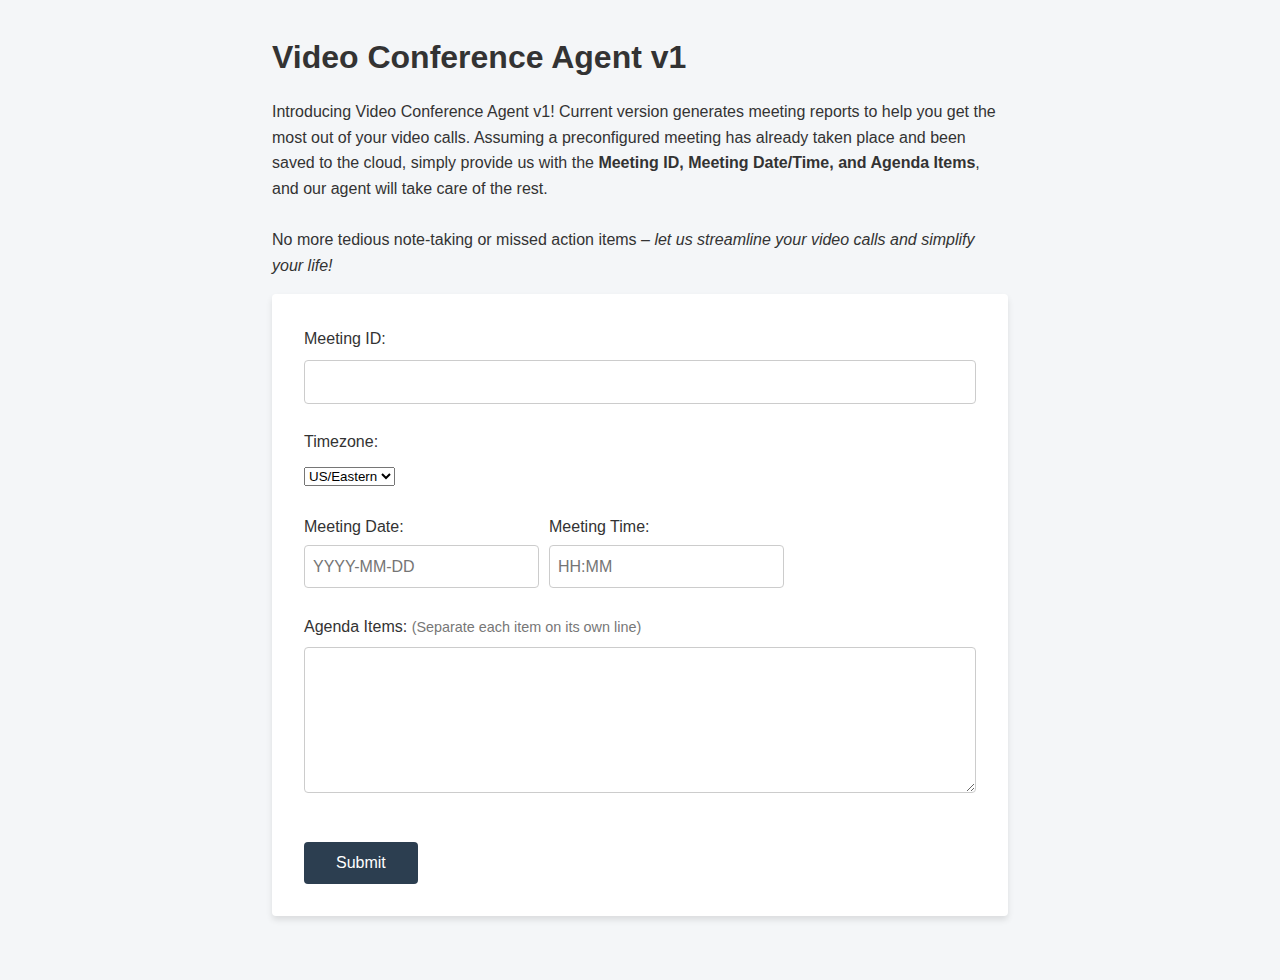
<file: frontend/index.html>
<!DOCTYPE html>
<html>
   <head>
      <meta charset="utf-8" />
      <title>Video Conference Agent</title>
      <link rel="stylesheet" href="style.css">
   </head>
   <body>
      <div class="container">
         <h1>Video Conference Agent v1</h1>
         <p>Introducing Video Conference Agent v1! 
            Current version generates meeting reports to help you get the most out of your video calls. 
            Assuming a preconfigured meeting has already taken place and been saved to the cloud, 
            simply provide us with the <strong>Meeting ID, Meeting Date/Time, and Agenda Items</strong>, and our agent will 
            take care of the rest. 
            <br><br>No more tedious note-taking or missed action items – 
            <em>let us streamline your video calls and simplify your life!</em></p>
         <form id="form" class="form">
            <label for="meeting_id">Meeting ID:</label>
            <input type="text" id="meeting_id" name="meeting_id" required><br><br>

            <label for="timezone">Timezone:</label>
               <select name="timezone" id="timezone" required>
                  <option value="US/Eastern">US/Eastern</option>
                  <option value="US/Central">US/Central</option>
                  <option value="US/Pacific">US/Pacific</option>
               </select><br><br>

            <div class="date-time-container">
               <div class="input-wrapper">
                  <label for="meeting_date">Meeting Date:</label>
                  <input type="text" id="meeting_date" name="meeting_date" placeholder="YYYY-MM-DD" required>
               </div>

               <div class="input-wrapper">
                  <label for="meeting_time">Meeting Time:</label>
                  <input type="text" id="meeting_time" name="meeting_time" placeholder="HH:MM" required>
               </div>
            </div>
            <br>


            <label for="agenda_items">Agenda Items: <span class="hint">(Separate each item on its own line)</span></label>
            <textarea id="agenda_items" name="agenda_items" rows="5" cols="30"></textarea><br><br>
            <input type="submit" value="Submit" onclick="handleSubmit(event)">
         </form>
         <div id="result"></div>
      </div>
      <script src="script.js"></script>
   </body>
</html>
</file>
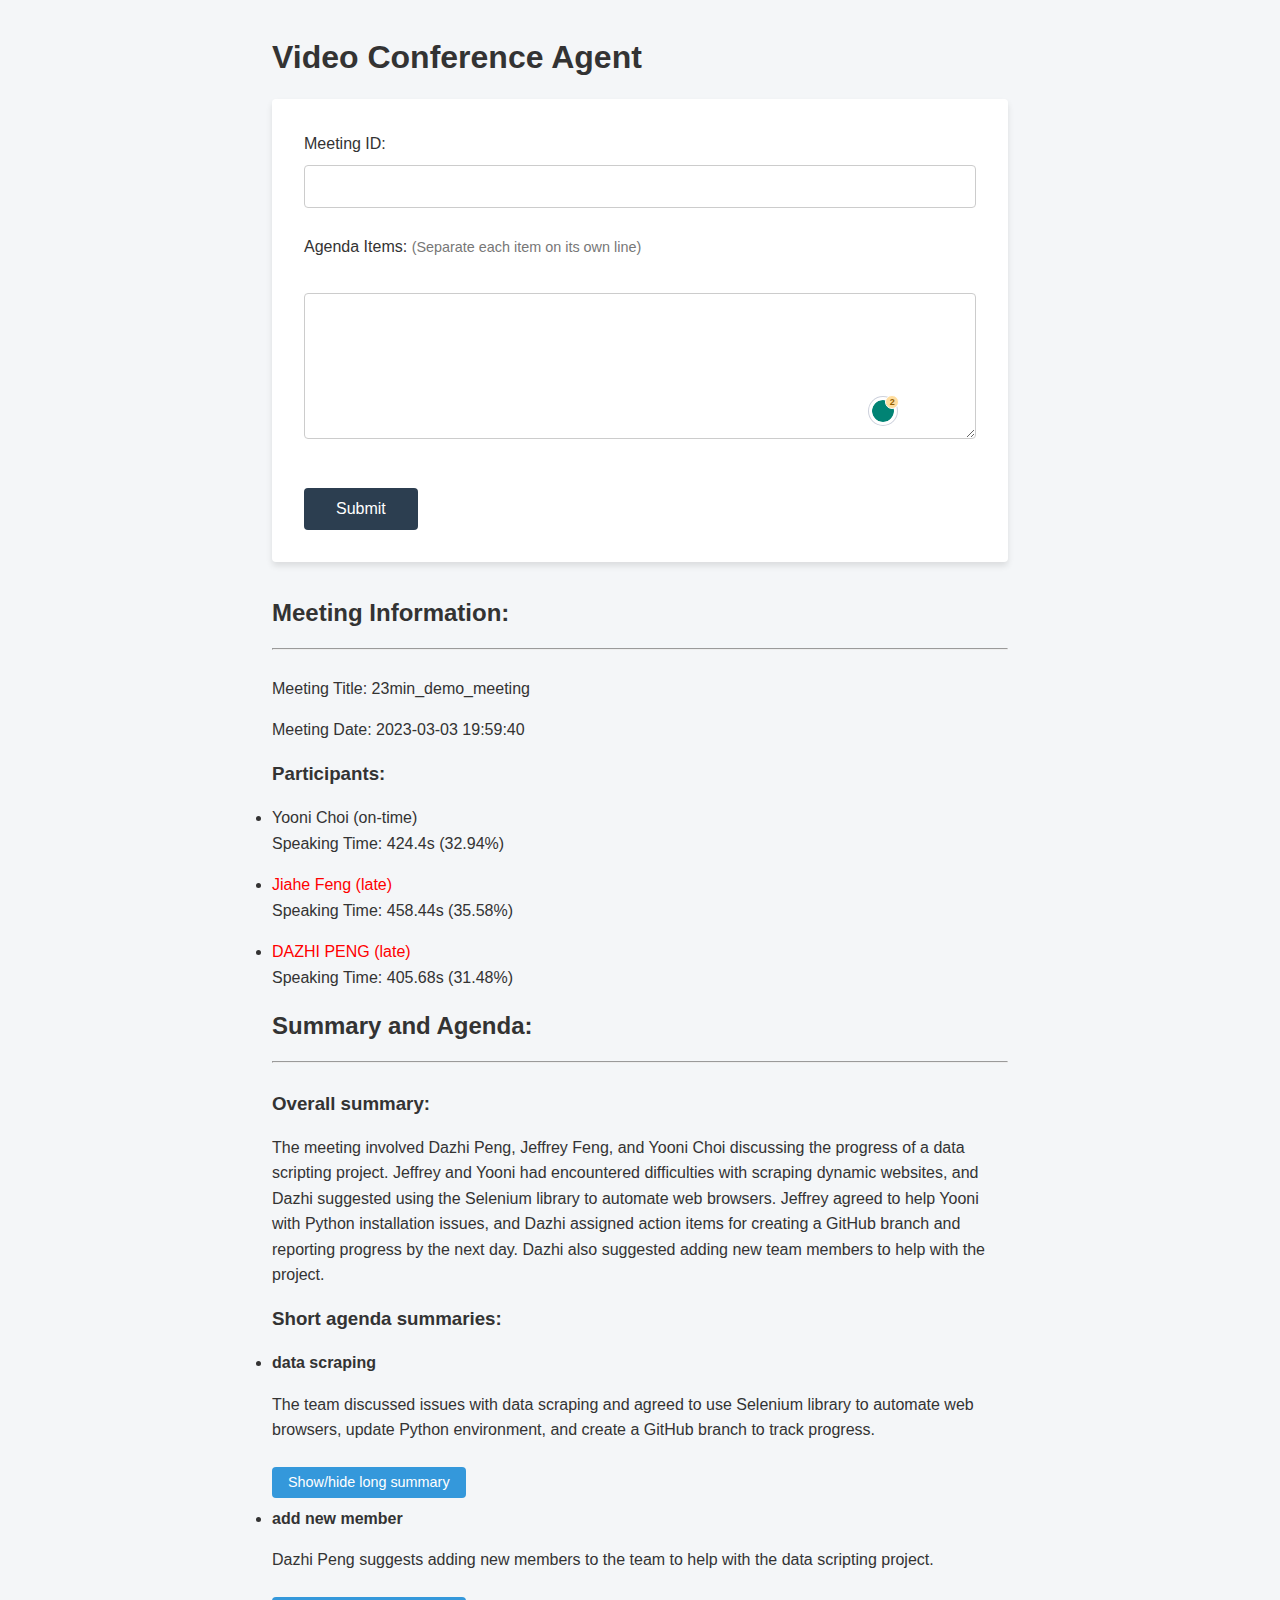
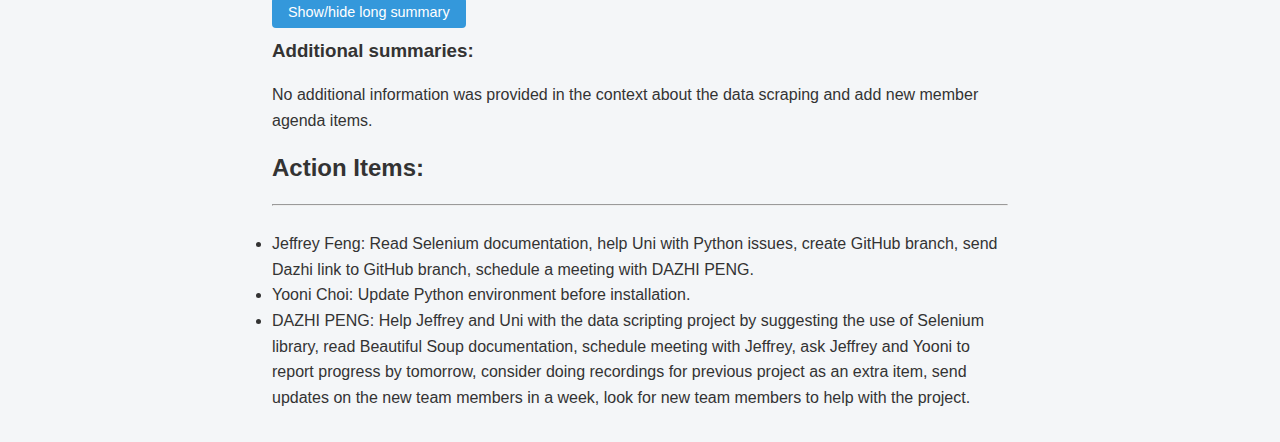
<file: frontend/example/Jeffrey's toy HTML example output (with late - speaker info).html>
<!DOCTYPE html>
<!-- saved from url=(0022)http://localhost:8000/ -->
<html><grammarly-extension data-grammarly-shadow-root="true" class="dnXmp" style="position: absolute; top: 0px; left: 0px; pointer-events: none;"><template shadowrootmode="open"><style>*[data-gramm] g{display:inline;color:inherit !important;font-size:inherit !important}*[data-gramm] gr_block{color:inherit !important;font-size:inherit !important}*[data-gramm][data-gramm_editor] .gr-alert.gr_spell,body[data-gramm_id][data-gramm_editor] .gr-alert.gr_spell,*[data-gramm][data-gramm_editor] .gr-alert.gr_gramm,body[data-gramm_id][data-gramm_editor] .gr-alert.gr_gramm{border-bottom:2px solid transparent;background-repeat:no-repeat;background-position:-1px calc(100% + 3px);background-image:url(chrome-extension://kbfnbcaeplbcioakkpcpgfkobkghlhen/src/images/1e327dac156d0f9d/underline-inline-cards.svg);background-size:calc(100% + 1px) 100%;}*[data-gramm][data-gramm_editor] .gr-alert.gr_spell.gr_premium,body[data-gramm_id][data-gramm_editor] .gr-alert.gr_spell.gr_premium,*[data-gramm][data-gramm_editor] .gr-alert.gr_gramm.gr_premium,body[data-gramm_id][data-gramm_editor] .gr-alert.gr_gramm.gr_premium{background-image:url(chrome-extension://kbfnbcaeplbcioakkpcpgfkobkghlhen/src/images/35ca7c56ceec901d/underline-inline-cards-premium.svg)}*[data-gramm][data-gramm_editor] .gr-alert.gr_spell.gr_spell .gr_gramm.gr-alert,body[data-gramm_id][data-gramm_editor] .gr-alert.gr_spell.gr_spell .gr_gramm.gr-alert,*[data-gramm][data-gramm_editor] .gr-alert.gr_gramm.gr_spell .gr_gramm.gr-alert,body[data-gramm_id][data-gramm_editor] .gr-alert.gr_gramm.gr_spell .gr_gramm.gr-alert,*[data-gramm][data-gramm_editor] .gr-alert.gr_spell.gr_gramm .gr_gramm.gr-alert,body[data-gramm_id][data-gramm_editor] .gr-alert.gr_spell.gr_gramm .gr_gramm.gr-alert,*[data-gramm][data-gramm_editor] .gr-alert.gr_gramm.gr_gramm .gr_gramm.gr-alert,body[data-gramm_id][data-gramm_editor] .gr-alert.gr_gramm.gr_gramm .gr_gramm.gr-alert{background-image:url(chrome-extension://kbfnbcaeplbcioakkpcpgfkobkghlhen/src/images/1e327dac156d0f9d/underline-inline-cards.svg);}*[data-gramm][data-gramm_editor] .gr-alert.gr_spell.gr_spell .gr_gramm.gr-alert.gr_premium,body[data-gramm_id][data-gramm_editor] .gr-alert.gr_spell.gr_spell .gr_gramm.gr-alert.gr_premium,*[data-gramm][data-gramm_editor] .gr-alert.gr_gramm.gr_spell .gr_gramm.gr-alert.gr_premium,body[data-gramm_id][data-gramm_editor] .gr-alert.gr_gramm.gr_spell .gr_gramm.gr-alert.gr_premium,*[data-gramm][data-gramm_editor] .gr-alert.gr_spell.gr_gramm .gr_gramm.gr-alert.gr_premium,body[data-gramm_id][data-gramm_editor] .gr-alert.gr_spell.gr_gramm .gr_gramm.gr-alert.gr_premium,*[data-gramm][data-gramm_editor] .gr-alert.gr_gramm.gr_gramm .gr_gramm.gr-alert.gr_premium,body[data-gramm_id][data-gramm_editor] .gr-alert.gr_gramm.gr_gramm .gr_gramm.gr-alert.gr_premium{background-image:url(chrome-extension://kbfnbcaeplbcioakkpcpgfkobkghlhen/src/images/35ca7c56ceec901d/underline-inline-cards-premium.svg)}*[data-gramm][data-gramm_editor] .gr-alert.gr_spell.gr_run_anim,body[data-gramm_id][data-gramm_editor] .gr-alert.gr_spell.gr_run_anim,*[data-gramm][data-gramm_editor] .gr-alert.gr_gramm.gr_run_anim,body[data-gramm_id][data-gramm_editor] .gr-alert.gr_gramm.gr_run_anim{animation:gr__appear_critical .4s ease forwards;}@supports (-ms-ime-align:auto){*[data-gramm][data-gramm_editor] .gr-alert.gr_spell.gr_run_anim,body[data-gramm_id][data-gramm_editor] .gr-alert.gr_spell.gr_run_anim,*[data-gramm][data-gramm_editor] .gr-alert.gr_gramm.gr_run_anim,body[data-gramm_id][data-gramm_editor] .gr-alert.gr_gramm.gr_run_anim{animation:none !important}}*[data-gramm][data-gramm_editor] .gr-alert.gr_spell.gr_disable_anim_appear,body[data-gramm_id][data-gramm_editor] .gr-alert.gr_spell.gr_disable_anim_appear,*[data-gramm][data-gramm_editor] .gr-alert.gr_gramm.gr_disable_anim_appear,body[data-gramm_id][data-gramm_editor] .gr-alert.gr_gramm.gr_disable_anim_appear{animation:none !important;background-size:calc(100% + 1px) 100% !important}*[data-gramm][data-gramm_editor] .gr-alert.gr_spell.gr-progress,body[data-gramm_id][data-gramm_editor] .gr-alert.gr_spell.gr-progress,*[data-gramm][data-gramm_editor] .gr-alert.gr_gramm.gr-progress,body[data-gramm_id][data-gramm_editor] .gr-alert.gr_gramm.gr-progress{animation:gr__appear_critical_sel_inline .5s ease forwards,gr__appear_critical .5s forwards !important;background-image:url(chrome-extension://kbfnbcaeplbcioakkpcpgfkobkghlhen/src/images/283f5c27d57541c1/underline-inline-cards-appear.svg) !important;border-bottom-width:2px;}*[data-gramm][data-gramm_editor] .gr-alert.gr_spell.gr-progress.gr_premium,body[data-gramm_id][data-gramm_editor] .gr-alert.gr_spell.gr-progress.gr_premium,*[data-gramm][data-gramm_editor] .gr-alert.gr_gramm.gr-progress.gr_premium,body[data-gramm_id][data-gramm_editor] .gr-alert.gr_gramm.gr-progress.gr_premium{animation:gr__appear_premium_sel_inline .5s ease forwards,gr__appear_critical .5s forwards !important;background-image:url(chrome-extension://kbfnbcaeplbcioakkpcpgfkobkghlhen/src/images/0a157672c1130a96/underline-inline-cards-appear-premium.svg) !important}*[data-gramm][data-gramm_editor] .gr-alert.gr_spell.gr-progress-overlay,body[data-gramm_id][data-gramm_editor] .gr-alert.gr_spell.gr-progress-overlay,*[data-gramm][data-gramm_editor] .gr-alert.gr_gramm.gr-progress-overlay,body[data-gramm_id][data-gramm_editor] .gr-alert.gr_gramm.gr-progress-overlay{animation:gr__appear_critical_sel_inline_overlay .5s ease forwards,gr__appear_critical .5s forwards !important;background-image:url(chrome-extension://kbfnbcaeplbcioakkpcpgfkobkghlhen/src/images/283f5c27d57541c1/underline-inline-cards-appear.svg) !important;border-bottom-width:2px;}*[data-gramm][data-gramm_editor] .gr-alert.gr_spell.gr-progress-overlay.gr_premium,body[data-gramm_id][data-gramm_editor] .gr-alert.gr_spell.gr-progress-overlay.gr_premium,*[data-gramm][data-gramm_editor] .gr-alert.gr_gramm.gr-progress-overlay.gr_premium,body[data-gramm_id][data-gramm_editor] .gr-alert.gr_gramm.gr-progress-overlay.gr_premium{animation:gr__appear_premium_sel_inline .5s ease forwards,gr__appear_critical .5s forwards !important;background-image:url(chrome-extension://kbfnbcaeplbcioakkpcpgfkobkghlhen/src/images/0a157672c1130a96/underline-inline-cards-appear-premium.svg) !important}*[data-gramm][data-gramm_editor] .gr-alert.gr_spell.gr_disable_anim_appear.gr-progress,body[data-gramm_id][data-gramm_editor] .gr-alert.gr_spell.gr_disable_anim_appear.gr-progress,*[data-gramm][data-gramm_editor] .gr-alert.gr_gramm.gr_disable_anim_appear.gr-progress,body[data-gramm_id][data-gramm_editor] .gr-alert.gr_gramm.gr_disable_anim_appear.gr-progress{animation:gr__appear_critical_sel_inline .5s ease forwards !important;background-size:calc(100% + 3px) 100% !important;background-position-x:-2px !important;}*[data-gramm][data-gramm_editor] .gr-alert.gr_spell.gr_disable_anim_appear.gr-progress.gr_premium,body[data-gramm_id][data-gramm_editor] .gr-alert.gr_spell.gr_disable_anim_appear.gr-progress.gr_premium,*[data-gramm][data-gramm_editor] .gr-alert.gr_gramm.gr_disable_anim_appear.gr-progress.gr_premium,body[data-gramm_id][data-gramm_editor] .gr-alert.gr_gramm.gr_disable_anim_appear.gr-progress.gr_premium{animation:gr__appear_premium_sel_inline .5s ease forwards !important}*[data-gramm][data-gramm_editor] .gr-alert.gr_spell.gr_disable_anim_appear.gr-progress-overlay,body[data-gramm_id][data-gramm_editor] .gr-alert.gr_spell.gr_disable_anim_appear.gr-progress-overlay,*[data-gramm][data-gramm_editor] .gr-alert.gr_gramm.gr_disable_anim_appear.gr-progress-overlay,body[data-gramm_id][data-gramm_editor] .gr-alert.gr_gramm.gr_disable_anim_appear.gr-progress-overlay{animation:gr__appear_critical_sel_inline_overlay .5s ease forwards !important;background-size:calc(100% + 3px) 100% !important;background-position-x:-2px !important;}*[data-gramm][data-gramm_editor] .gr-alert.gr_spell.gr_disable_anim_appear.gr-progress-overlay.gr_premium,body[data-gramm_id][data-gramm_editor] .gr-alert.gr_spell.gr_disable_anim_appear.gr-progress-overlay.gr_premium,*[data-gramm][data-gramm_editor] .gr-alert.gr_gramm.gr_disable_anim_appear.gr-progress-overlay.gr_premium,body[data-gramm_id][data-gramm_editor] .gr-alert.gr_gramm.gr_disable_anim_appear.gr-progress-overlay.gr_premium{animation:gr__appear_premium_sel_inline .5s ease forwards !important}*[data-gramm][data-gramm_editor] .gr-alert.gr_spell.gr_replaced,body[data-gramm_id][data-gramm_editor] .gr-alert.gr_spell.gr_replaced,*[data-gramm][data-gramm_editor] .gr-alert.gr_gramm.gr_replaced,body[data-gramm_id][data-gramm_editor] .gr-alert.gr_gramm.gr_replaced{border-bottom:0 !important;background-size:0 !important}*[data-gramm][data-gramm_editor] .gr-alert.gr_spell.gr_hide.sel,body[data-gramm_id][data-gramm_editor] .gr-alert.gr_spell.gr_hide.sel,*[data-gramm][data-gramm_editor] .gr-alert.gr_gramm.gr_hide.sel,body[data-gramm_id][data-gramm_editor] .gr-alert.gr_gramm.gr_hide.sel{border-bottom-width:2px}*[data-gramm][data-gramm_editor] .gr-alert.gr_spell.gr_tiny,body[data-gramm_id][data-gramm_editor] .gr-alert.gr_spell.gr_tiny,*[data-gramm][data-gramm_editor] .gr-alert.gr_gramm.gr_tiny,body[data-gramm_id][data-gramm_editor] .gr-alert.gr_gramm.gr_tiny,*[data-gramm][data-gramm_editor] .gr-alert.gr_spell:empty,body[data-gramm_id][data-gramm_editor] .gr-alert.gr_spell:empty,*[data-gramm][data-gramm_editor] .gr-alert.gr_gramm:empty,body[data-gramm_id][data-gramm_editor] .gr-alert.gr_gramm:empty{padding:0 .35em;margin:0 -.35em}*[data-gramm][data-gramm_editor] .kix-lineview .gr-alert.gr_spell,body[data-gramm_id][data-gramm_editor] .kix-lineview .gr-alert.gr_spell,*[data-gramm][data-gramm_editor] .kix-lineview .gr-alert.gr_gramm,body[data-gramm_id][data-gramm_editor] .kix-lineview .gr-alert.gr_gramm{padding:0;margin:0;width:100%;bottom:-2px;position:absolute;height:4px;}*[data-gramm][data-gramm_editor] .kix-lineview .gr-alert.gr_spell.gr_tiny,body[data-gramm_id][data-gramm_editor] .kix-lineview .gr-alert.gr_spell.gr_tiny,*[data-gramm][data-gramm_editor] .kix-lineview .gr-alert.gr_gramm.gr_tiny,body[data-gramm_id][data-gramm_editor] .kix-lineview .gr-alert.gr_gramm.gr_tiny{padding:0 .35em !important;margin:0 -.35em !important}ghost *[data-gramm][data-gramm_editor] .gr-alert.gr-progress,grammarly-ghost *[data-gramm][data-gramm_editor] .gr-alert.gr-progress,ghost body[data-gramm_id][data-gramm_editor] .gr-alert.gr-progress,grammarly-ghost body[data-gramm_id][data-gramm_editor] .gr-alert.gr-progress{animation:gr__appear_critical_sel_inline .5s ease forwards !important;}ghost *[data-gramm][data-gramm_editor] .gr-alert.gr-progress.gr_premium,grammarly-ghost *[data-gramm][data-gramm_editor] .gr-alert.gr-progress.gr_premium,ghost body[data-gramm_id][data-gramm_editor] .gr-alert.gr-progress.gr_premium,grammarly-ghost body[data-gramm_id][data-gramm_editor] .gr-alert.gr-progress.gr_premium{animation:gr__appear_premium_sel_inline .5s ease forwards !important}ghost .gr_highlight_replacement,grammarly-ghost .gr_highlight_replacement,*[data-gramm][data-gramm_editor] .gr_highlight_replacement,body[data-gramm_id][data-gramm_editor] .gr_highlight_replacement{animation:gr__fade_replacement___ 3s ease forwards !important}@keyframes gr__appear_critical{0%{background-size:0 100%}100%{background-size:calc(100% + 1px) 100%}}@keyframes gr__appear_critical_sel_inline{0%{background-color:transparent;background-size:calc(100% + 1px) 100% !important}100%{background-color:#f6d5d9;background-size:calc(100% + 1px) 100% !important}}@keyframes gr__appear_premium_sel_inline{0%{background-color:transparent;background-size:calc(100% + 1px) 100% !important}100%{background-color:rgba(250,214,51,0.25);background-size:calc(100% + 1px) 100% !important}}@keyframes gr__appear_critical_sel_inline_overlay{0%{background-color:transparent;background-size:calc(100% + 1px) 100% !important}100%{background-color:rgba(255,0,0,0.15);background-size:calc(100% + 1px) 100% !important}}@keyframes gr__fade_replacement___{0%{background-color:#cff3ec}100%{background-color:transparent}}
@media print{.dnXmp,:host(.dnXmp),[data-grammarly-part]{display:none !important}}
@font-face{font-family:'Inter';font-style:normal;font-weight:900;font-display:swap;src:url(chrome-extension://kbfnbcaeplbcioakkpcpgfkobkghlhen/src/fonts/31744ce60c451bbe/inter_Inter-Black.woff) format('woff'),url(chrome-extension://kbfnbcaeplbcioakkpcpgfkobkghlhen/src/fonts/789144f55d308d9a/inter_Inter-Black.woff2) format('woff2')}@font-face{font-family:'Inter';font-style:italic;font-weight:900;font-display:swap;src:url(chrome-extension://kbfnbcaeplbcioakkpcpgfkobkghlhen/src/fonts/bee466844ac1f775/inter_Inter-BlackItalic.woff) format('woff'),url(chrome-extension://kbfnbcaeplbcioakkpcpgfkobkghlhen/src/fonts/97d2150a64be329e/inter_Inter-BlackItalic.woff2) format('woff2')}@font-face{font-family:'Inter';font-style:normal;font-weight:700;font-display:swap;src:url(chrome-extension://kbfnbcaeplbcioakkpcpgfkobkghlhen/src/fonts/cb793ad7afd4e3a8/inter_Inter-Bold.woff) format('woff'),url(chrome-extension://kbfnbcaeplbcioakkpcpgfkobkghlhen/src/fonts/2a1a9af154176195/inter_Inter-Bold.woff2) format('woff2')}@font-face{font-family:'Inter';font-style:italic;font-weight:700;font-display:swap;src:url(chrome-extension://kbfnbcaeplbcioakkpcpgfkobkghlhen/src/fonts/157b24f0d90ce1ac/inter_Inter-BoldItalic.woff) format('woff'),url(chrome-extension://kbfnbcaeplbcioakkpcpgfkobkghlhen/src/fonts/77754820437a2485/inter_Inter-BoldItalic.woff2) format('woff2')}@font-face{font-family:'Inter';font-style:normal;font-weight:800;font-display:swap;src:url(chrome-extension://kbfnbcaeplbcioakkpcpgfkobkghlhen/src/fonts/1f9fd3be3924417e/inter_Inter-ExtraBold.woff) format('woff'),url(chrome-extension://kbfnbcaeplbcioakkpcpgfkobkghlhen/src/fonts/f56ea68de16e9677/inter_Inter-ExtraBold.woff2) format('woff2')}@font-face{font-family:'Inter';font-style:italic;font-weight:800;font-display:swap;src:url(chrome-extension://kbfnbcaeplbcioakkpcpgfkobkghlhen/src/fonts/849e2fc426d7afd3/inter_Inter-ExtraBoldItalic.woff) format('woff'),url(chrome-extension://kbfnbcaeplbcioakkpcpgfkobkghlhen/src/fonts/da175e61b2194b57/inter_Inter-ExtraBoldItalic.woff2) format('woff2')}@font-face{font-family:'Inter';font-style:normal;font-weight:200;font-display:swap;src:url(chrome-extension://kbfnbcaeplbcioakkpcpgfkobkghlhen/src/fonts/6d81660e339d23ed/inter_Inter-ExtraLight.woff) format('woff'),url(chrome-extension://kbfnbcaeplbcioakkpcpgfkobkghlhen/src/fonts/f9ad48a28d189a73/inter_Inter-ExtraLight.woff2) format('woff2')}@font-face{font-family:'Inter';font-style:italic;font-weight:200;font-display:swap;src:url(chrome-extension://kbfnbcaeplbcioakkpcpgfkobkghlhen/src/fonts/2d834848ed44f5f6/inter_Inter-ExtraLightItalic.woff) format('woff'),url(chrome-extension://kbfnbcaeplbcioakkpcpgfkobkghlhen/src/fonts/7c32b7cd206fdef0/inter_Inter-ExtraLightItalic.woff2) format('woff2')}@font-face{font-family:'Inter';font-style:italic;font-weight:400;font-display:swap;src:url(chrome-extension://kbfnbcaeplbcioakkpcpgfkobkghlhen/src/fonts/7dd0328955d4cd88/inter_Inter-Italic.woff) format('woff'),url(chrome-extension://kbfnbcaeplbcioakkpcpgfkobkghlhen/src/fonts/8c356de1ceadefc2/inter_Inter-Italic.woff2) format('woff2')}@font-face{font-family:'Inter';font-style:normal;font-weight:300;font-display:swap;src:url(chrome-extension://kbfnbcaeplbcioakkpcpgfkobkghlhen/src/fonts/62c967bbd6d11106/inter_Inter-Light.woff) format('woff'),url(chrome-extension://kbfnbcaeplbcioakkpcpgfkobkghlhen/src/fonts/06afe13b2b3b9bce/inter_Inter-Light.woff2) format('woff2')}@font-face{font-family:'Inter';font-style:italic;font-weight:300;font-display:swap;src:url(chrome-extension://kbfnbcaeplbcioakkpcpgfkobkghlhen/src/fonts/f59ba141d32149c0/inter_Inter-LightItalic.woff) format('woff'),url(chrome-extension://kbfnbcaeplbcioakkpcpgfkobkghlhen/src/fonts/3e8f36bdc3e21926/inter_Inter-LightItalic.woff2) format('woff2')}@font-face{font-family:'Inter';font-style:normal;font-weight:500;font-display:swap;src:url(chrome-extension://kbfnbcaeplbcioakkpcpgfkobkghlhen/src/fonts/8efb053b450b4a72/inter_Inter-Medium.woff) format('woff'),url(chrome-extension://kbfnbcaeplbcioakkpcpgfkobkghlhen/src/fonts/8b51fdbf00838903/inter_Inter-Medium.woff2) format('woff2')}@font-face{font-family:'Inter';font-style:italic;font-weight:500;font-display:swap;src:url(chrome-extension://kbfnbcaeplbcioakkpcpgfkobkghlhen/src/fonts/056faeebcd17e8bb/inter_Inter-MediumItalic.woff) format('woff'),url(chrome-extension://kbfnbcaeplbcioakkpcpgfkobkghlhen/src/fonts/25e168e972faf60a/inter_Inter-MediumItalic.woff2) format('woff2')}@font-face{font-family:'Inter';font-style:normal;font-weight:400;font-display:swap;src:url(chrome-extension://kbfnbcaeplbcioakkpcpgfkobkghlhen/src/fonts/1258fcda79d43bef/inter_Inter-Regular.woff) format('woff'),url(chrome-extension://kbfnbcaeplbcioakkpcpgfkobkghlhen/src/fonts/a74be9929f395589/inter_Inter-Regular.woff2) format('woff2')}@font-face{font-family:'Inter';font-style:normal;font-weight:600;font-display:swap;src:url(chrome-extension://kbfnbcaeplbcioakkpcpgfkobkghlhen/src/fonts/f86c32ba0f42a842/inter_Inter-SemiBold.woff) format('woff'),url(chrome-extension://kbfnbcaeplbcioakkpcpgfkobkghlhen/src/fonts/fe50c3a9343c48d0/inter_Inter-SemiBold.woff2) format('woff2')}@font-face{font-family:'Inter';font-style:italic;font-weight:600;font-display:swap;src:url(chrome-extension://kbfnbcaeplbcioakkpcpgfkobkghlhen/src/fonts/0f00799f3f217df9/inter_Inter-SemiBoldItalic.woff) format('woff'),url(chrome-extension://kbfnbcaeplbcioakkpcpgfkobkghlhen/src/fonts/3cd431e2a8961ea1/inter_Inter-SemiBoldItalic.woff2) format('woff2')}@font-face{font-family:'Inter';font-style:normal;font-weight:100;font-display:swap;src:url(chrome-extension://kbfnbcaeplbcioakkpcpgfkobkghlhen/src/fonts/6519f1e21f257f3f/inter_Inter-Thin.woff) format('woff'),url(chrome-extension://kbfnbcaeplbcioakkpcpgfkobkghlhen/src/fonts/451cc6f0f63974ba/inter_Inter-Thin.woff2) format('woff2')}@font-face{font-family:'Inter';font-style:italic;font-weight:100;font-display:swap;src:url(chrome-extension://kbfnbcaeplbcioakkpcpgfkobkghlhen/src/fonts/224f9a9447d1a2f6/inter_Inter-ThinItalic.woff) format('woff'),url(chrome-extension://kbfnbcaeplbcioakkpcpgfkobkghlhen/src/fonts/007b147f292c8e36/inter_Inter-ThinItalic.woff2) format('woff2')}@font-face{font-family:'Inter var';font-style:italic;font-weight:100 900;font-named-instance:'Italic';font-display:swap;src:url(chrome-extension://kbfnbcaeplbcioakkpcpgfkobkghlhen/src/fonts/2c2543af930d0bbf/inter_Inter-italicVar.woff2) format('woff2')}@font-face{font-family:'Inter var';font-style:normal;font-weight:100 900;font-named-instance:'Regular';font-display:swap;src:url(chrome-extension://kbfnbcaeplbcioakkpcpgfkobkghlhen/src/fonts/8bd6794df57983ed/inter_InterVar.woff2) format('woff2')}.gds-token-typoraphy-heading-level-1{all:unset;font-family:Inter,-apple-system,BlinkMacSystemFont,Segoe UI,Roboto,Oxygen,Ubuntu,Cantarell,Helvetica Neue,sans-serif,Arial;font-weight:700;font-size:2rem;line-height:1.14;letter-spacing:-.0025em;font-feature-settings:'ss03' on,'ss01' on;-webkit-font-smoothing:antialiased;-moz-osx-font-smoothing:grayscale;margin:0;padding:0}.gds-token-typoraphy-heading-level-2{all:unset;font-family:Inter,-apple-system,BlinkMacSystemFont,Segoe UI,Roboto,Oxygen,Ubuntu,Cantarell,Helvetica Neue,sans-serif,Arial;font-weight:700;font-size:1.71rem;line-height:1.33;letter-spacing:-.002em;font-feature-settings:'ss03' on,'ss01' on;-webkit-font-smoothing:antialiased;-moz-osx-font-smoothing:grayscale;margin:0;padding:0}.gds-token-typoraphy-heading-level-3{all:unset;font-family:Inter,-apple-system,BlinkMacSystemFont,Segoe UI,Roboto,Oxygen,Ubuntu,Cantarell,Helvetica Neue,sans-serif,Arial;font-weight:700;font-size:1.43rem;line-height:1.2;letter-spacing:normal;font-feature-settings:'ss03' on,'ss01' on;-webkit-font-smoothing:antialiased;-moz-osx-font-smoothing:grayscale;margin:0;padding:0}.gds-token-typoraphy-heading-level-4{all:unset;font-family:Inter,-apple-system,BlinkMacSystemFont,Segoe UI,Roboto,Oxygen,Ubuntu,Cantarell,Helvetica Neue,sans-serif,Arial;font-weight:700;font-size:1.14rem;line-height:1.5;letter-spacing:normal;font-feature-settings:'ss03' on,'ss01' on;-webkit-font-smoothing:antialiased;-moz-osx-font-smoothing:grayscale;margin:0;padding:0}.gds-token-typoraphy-subheading{all:unset;font-family:Inter,-apple-system,BlinkMacSystemFont,Segoe UI,Roboto,Oxygen,Ubuntu,Cantarell,Helvetica Neue,sans-serif,Arial;font-weight:400;font-size:.86rem;line-height:1.29;letter-spacing:.04em;font-feature-settings:'ss03' on,'ss01' on;-webkit-font-smoothing:antialiased;-moz-osx-font-smoothing:grayscale;margin:0;padding:0}.gds-token-typoraphy-paper{all:unset;font-family:Inter,-apple-system,BlinkMacSystemFont,Segoe UI,Roboto,Oxygen,Ubuntu,Cantarell,Helvetica Neue,sans-serif,Arial;font-weight:400;font-size:1.21rem;line-height:1.88;letter-spacing:normal;font-feature-settings:'ss03' on,'ss01' on;-webkit-font-smoothing:antialiased;-moz-osx-font-smoothing:grayscale;margin:0;padding:0}.gds-token-typoraphy-body{all:unset;font-family:Inter,-apple-system,BlinkMacSystemFont,Segoe UI,Roboto,Oxygen,Ubuntu,Cantarell,Helvetica Neue,sans-serif,Arial;font-weight:400;font-size:1rem;line-height:1.5;letter-spacing:normal;font-feature-settings:'ss03' on,'ss01' on;-webkit-font-smoothing:antialiased;-moz-osx-font-smoothing:grayscale;margin:0;padding:0}.gds-token-typoraphy-small{all:unset;font-family:Inter,-apple-system,BlinkMacSystemFont,Segoe UI,Roboto,Oxygen,Ubuntu,Cantarell,Helvetica Neue,sans-serif,Arial;font-weight:400;font-size:.86rem;line-height:1.29;letter-spacing:normal;font-feature-settings:'ss03' on,'ss01' on;-webkit-font-smoothing:antialiased;-moz-osx-font-smoothing:grayscale;margin:0;padding:0}.gds-token-typoraphy-button{all:unset;font-family:Inter,-apple-system,BlinkMacSystemFont,Segoe UI,Roboto,Oxygen,Ubuntu,Cantarell,Helvetica Neue,sans-serif,Arial;font-weight:700;font-size:1rem;line-height:2.28;letter-spacing:normal;font-feature-settings:'ss03' on,'ss01' on;-webkit-font-smoothing:antialiased;-moz-osx-font-smoothing:grayscale;margin:0;padding:0}@supports (font-variation-settings:normal){.gds-token-typoraphy-heading-level-1{font-family:'Inter var',-apple-system,BlinkMacSystemFont,Segoe UI,Roboto,Oxygen,Ubuntu,Cantarell,Helvetica Neue,sans-serif,Arial}.gds-token-typoraphy-heading-level-2{font-family:'Inter var',-apple-system,BlinkMacSystemFont,Segoe UI,Roboto,Oxygen,Ubuntu,Cantarell,Helvetica Neue,sans-serif,Arial}.gds-token-typoraphy-heading-level-3{font-family:'Inter var',-apple-system,BlinkMacSystemFont,Segoe UI,Roboto,Oxygen,Ubuntu,Cantarell,Helvetica Neue,sans-serif,Arial}.gds-token-typoraphy-heading-level-4{font-family:'Inter var',-apple-system,BlinkMacSystemFont,Segoe UI,Roboto,Oxygen,Ubuntu,Cantarell,Helvetica Neue,sans-serif,Arial}.gds-token-typoraphy-subheading{font-family:'Inter var',-apple-system,BlinkMacSystemFont,Segoe UI,Roboto,Oxygen,Ubuntu,Cantarell,Helvetica Neue,sans-serif,Arial}.gds-token-typoraphy-paper{font-family:'Inter var',-apple-system,BlinkMacSystemFont,Segoe UI,Roboto,Oxygen,Ubuntu,Cantarell,Helvetica Neue,sans-serif,Arial}.gds-token-typoraphy-body{font-family:'Inter var',-apple-system,BlinkMacSystemFont,Segoe UI,Roboto,Oxygen,Ubuntu,Cantarell,Helvetica Neue,sans-serif,Arial}.gds-token-typoraphy-small{font-family:'Inter var',-apple-system,BlinkMacSystemFont,Segoe UI,Roboto,Oxygen,Ubuntu,Cantarell,Helvetica Neue,sans-serif,Arial}.gds-token-typoraphy-button{font-family:'Inter var',-apple-system,BlinkMacSystemFont,Segoe UI,Roboto,Oxygen,Ubuntu,Cantarell,Helvetica Neue,sans-serif,Arial}}
:host{--Blue0:#e5ebff;--Blue10:#d7e0fe;--Blue20:#b8c8fb;--Blue30:#8ca6f6;--Blue40:#5679e8;--Blue60:#2551da;--Blue80:#02289e;--Blue90:#001862;--Blue100:#000a26;--BlueGray0:#f4f4f6;--BlueGray5:#e2e4e9;--BlueGray10:#cdd1dc;--BlueGray20:#c2c6d4;--BlueGray30:#adb2c3;--BlueGray35:#99a0b3;--BlueGray40:#878da2;--BlueGray50:#757c92;--BlueGray60:#646b81;--BlueGray70:#565b6c;--BlueGray80:#474b58;--BlueGray90:#27282e;--BlueGray100:#161719;--Gold0:#fff4e0;--Gold10:#ffeac2;--Gold20:#ffdd9d;--Gold30:#ffc444;--Gold40:#ffa600;--Gold60:#c98300;--Gold80:#935f00;--Gold90:#5c3c00;--Gold100:#261900;--Green0:#e0fff8;--Green10:#befdef;--Green20:#7cf4d8;--Green30:#18e7b7;--Green40:#10c097;--Green60:#0a9a78;--Green80:#05735a;--Green90:#024d3b;--Green100:#00261d;--Magenta0:#ffe5f0;--Magenta10:#fec8dd;--Magenta20:#faaccb;--Magenta30:#f079a8;--Magenta40:#e14683;--Magenta60:#d21861;--Magenta80:#990c43;--Magenta90:#600428;--Magenta100:#26000f;--NeutralGray0:#f5f5f5;--NeutralGray5:#e6e6e6;--NeutralGray10:#d7d7d7;--NeutralGray20:#cecece;--NeutralGray30:#bcbcbc;--NeutralGray35:#a9a9a9;--NeutralGray40:#979797;--NeutralGray50:#858585;--NeutralGray60:#727272;--NeutralGray70:#616161;--NeutralGray80:#4f4f4f;--NeutralGray90:#2b2b2b;--NeutralGray100:#191919;--Purple0:#f3e0ff;--Purple10:#e6ccfb;--Purple20:#dabaf2;--Purple30:#c194e2;--Purple40:#a469cf;--Purple60:#8943bc;--Purple80:#60258a;--Purple90:#3a1058;--Purple100:#180426;--Red0:#ffebee;--Red10:#fecdd5;--Red20:#fbabb8;--Red30:#f1768a;--Red40:#e2415b;--Red60:#d31332;--Red80:#990921;--Red90:#600312;--Red100:#260006;--Teal0:#e0fcff;--Teal10:#b2f4fa;--Teal20:#7de5ef;--Teal30:#2ac6d5;--Teal40:#1ca5b2;--Teal60:#11848f;--Teal80:#09646c;--Teal90:#034349;--Teal100:#002326;--White:#fff}
:host{--base-boundaries-primary-default:#878da2;--base-boundaries-secondary-default:#cdd1dc;--base-content-onprimary-default:#fff;--base-content-primary-default:#161719;--base-content-secondary-default:#646b81;--base-surface-primary-default:#fff;--base-surface-secondary-default:#f4f4f6;--emphasized-content-onprimary-default:#161719;--emphasized-content-primary-default:#fff;--emphasized-content-secondary-default:#c2c6d4;--emphasized-dangeranddeletion-primary-default:#f1768a;--emphasized-dangeranddeletion-primary-hover:#fbabb8;--emphasized-interactivebranded-primary-default:#8ca6f6;--emphasized-interactivebranded-primary-hover:#b8c8fb;--emphasized-interactiveneutral-primary-default:#c2c6d4;--emphasized-interactiveneutral-primary-hover:#c2c6d4;--emphasized-successandaddition-primary-default:#18e7b7;--emphasized-successandaddition-primary-hover:#7cf4d8;--emphasized-surface-primary-default:#161719;--emphasized-warning-primary-default:#ffa600;--emphasized-warning-primary-hover:#ffc444;--interface-dangeranddeletion-primary-default:#d31332;--interface-dangeranddeletion-primary-hover:#990921;--interface-dangeranddeletion-secondary-default:#ffebee;--interface-dangeranddeletion-secondary-hover:#fecdd5;--interface-interactivebranded-primary-default:#2551da;--interface-interactivebranded-primary-hover:#02289e;--interface-interactivebranded-secondary-default:#e5ebff;--interface-interactivebranded-secondary-hover:#d7e0fe;--interface-interactiveneutral-primary-default:#646b81;--interface-interactiveneutral-primary-hover:#474b58;--interface-interactiveneutral-secondary-default:#f4f4f6;--interface-interactiveneutral-secondary-hover:#cdd1dc;--interface-premium-primary-default:#935f00;--interface-premium-primary-hover:#5c3c00;--interface-premium-secondary-default:#fff4e0;--interface-premium-secondary-hover:#ffeac2;--interface-successandaddition-primary-default:#05735a;--interface-successandaddition-primary-hover:#024d3b;--interface-successandaddition-secondary-default:#e0fff8;--interface-successandaddition-secondary-hover:#befdef;--interface-warning-primary-default:#935f00;--interface-warning-primary-hover:#5c3c00;--interface-warning-secondary-default:#fff4e0;--interface-warning-secondary-hover:#ffeac2;--suggestioncategories-business-primary-default:#646b81;--suggestioncategories-business-primary-hover:#474b58;--suggestioncategories-business-secondary-default:#f4f4f6;--suggestioncategories-business-secondary-hover:#cdd1dc;--suggestioncategories-clarity-primary-default:#2551da;--suggestioncategories-clarity-primary-hover:#02289e;--suggestioncategories-clarity-secondary-default:#e5ebff;--suggestioncategories-clarity-secondary-hover:#d7e0fe;--suggestioncategories-correctness-primary-default:#d31332;--suggestioncategories-correctness-primary-hover:#990921;--suggestioncategories-correctness-secondary-default:#ffebee;--suggestioncategories-correctness-secondary-hover:#fecdd5;--suggestioncategories-delivery-primary-default:#8943bc;--suggestioncategories-delivery-primary-hover:#60258a;--suggestioncategories-delivery-secondary-default:#f3e0ff;--suggestioncategories-delivery-secondary-hover:#e6ccfb;--suggestioncategories-engagement-primary-default:#05735a;--suggestioncategories-engagement-primary-hover:#024d3b;--suggestioncategories-engagement-secondary-default:#e0fff8;--suggestioncategories-engagement-secondary-hover:#befdef;--suggestioncategories-plagiarism-primary-default:#09646c;--suggestioncategories-plagiarism-primary-hover:#034349;--suggestioncategories-plagiarism-secondary-default:#e0fcff;--suggestioncategories-plagiarism-secondary-hover:#b2f4fa;--base-boundaries-primary-default-1:#878da2;--base-boundaries-primary-default-f3:rgba(135,141,162,0.3);--base-boundaries-primary-default-f5:rgba(135,141,162,0.5)}
:host{--SpaceQuarter:.0625rem;--SpaceHalf:.125rem;--Space1:.25rem;--Space2:.5rem;--Space3:.75rem;--Space4:1rem;--Space5:1.25rem;--Space6:1.5rem;--Space8:2rem;--Space10:2.5rem;--Space12:3rem;--Space14:3.5rem;--Space16:4rem;--Space18:4.5rem;--Space20:5rem}
:host{--RadiusHalf:.125rem;--Radius1:.25rem;--Radius2:.5rem;--Radius3:.75rem}
:host{--elevation100-border:.5px solid var(--base-boundaries-primary-default-1);--elevation100-shadow:0 1px 4px .5px var(--base-boundaries-primary-default-f3);--elevation200-border:.5px solid var(--base-boundaries-primary-default-1);--elevation200-shadow:0 1px 8px .5px var(--base-boundaries-primary-default-f5);--elevation300-border:.5px solid var(--base-boundaries-primary-default-1);--elevation300-shadow:0 2px 12px .5px var(--base-boundaries-primary-default-f5);}:host .elevation100{border:.5px solid var(--base-boundaries-primary-default-1);box-shadow:0 1px 4px .5px var(--base-boundaries-primary-default-f3)}:host .elevation200{border:.5px solid var(--base-boundaries-primary-default-1);box-shadow:0 1px 8px .5px var(--base-boundaries-primary-default-f5)}:host .elevation300{border:.5px solid var(--base-boundaries-primary-default-1);box-shadow:0 2px 12px .5px var(--base-boundaries-primary-default-f5)}


.E036s{overflow:hidden}
.ymqHP{visibility:hidden;position:fixed;}.ymqHP:after{content:'';position:absolute;visibility:visible;height:3px;bottom:0;border-radius:10px;background:#488cc8;animation:JQguZ 1.3s ease forwards}.ymqHP.ExcM8:after{animation:JQguZ .2s ease forwards}@keyframes JQguZ{0%{width:0%}100%{width:100%}}
.pHj9I{font-family:Inter,sans-serif;font-style:normal;font-weight:normal;color:#0e101a;font-size:12px;line-height:18px;padding:8px 16px;}.pHj9I.jijnV{display:-ms-grid;display:grid;-ms-grid-columns:26px auto;grid-template-columns:26px auto;}.pHj9I.jijnV .wONgE{font-family:Inter,sans-serif;font-style:normal;font-weight:normal;color:#6d758d;font-size:12px;line-height:18px}.pHj9I [data-grammarly-part='definitions-card-item-qualifier']{font-family:Inter,sans-serif;font-style:normal;font-weight:normal;color:#6d758d;font-size:12px;line-height:18px}
.jmKNY{padding:8px 16px}
.SD4B_{font-family:Inter,sans-serif;font-style:normal;font-weight:normal;color:#0e101a;font-size:14px;line-height:21px;font-feature-settings:'ss03' on;-webkit-font-smoothing:antialiased;background:#fff;border-radius:8px;overflow:hidden;outline:none;}.SD4B_.lDTYf{box-shadow:0 12px 48px rgba(109,117,141,0.2);}.SD4B_.lDTYf.I8fWz{min-width:216px;max-width:324px}.SD4B_.lDTYf.zFjOi{width:324px}.SD4B_.lDTYf.SzLk5{min-width:216px;max-width:none}.SD4B_.SsdZ1{width:100%;box-shadow:0 1px 8px rgba(109,117,141,0.18);}.SD4B_.SsdZ1 > *:first-child{margin:8px}.SD4B_.SsdZ1.OYPRO{min-height:52px;display:-ms-flexbox;display:flex;-ms-flex-direction:column;flex-direction:column;-ms-flex-pack:center;justify-content:center}.SD4B_.FxoHS{cursor:pointer}
.WOgQw{display:-ms-flexbox;display:flex;width:100%;}.WOgQw.vr12Q{-ms-flex-align:center;align-items:center}.WOgQw.Xp7W2{-ms-flex-pack:justify;justify-content:space-between}.WOgQw .mh9xQ{display:-ms-flexbox;display:flex;-ms-flex-pack:center;justify-content:center;width:18px}.WOgQw .tGGjR{display:-ms-flexbox;display:flex;-ms-flex:1;flex:1;-ms-flex-align:center;align-items:center}
.fDZiE{position:absolute;top:-5px;right:-5px}.R7Ehf{cursor:pointer;transform:translate(0,0) scale(1);background-size:100%;border-radius:100%;background-clip:content-box;background-repeat:no-repeat;font-family:Inter,sans-serif;font-style:normal;font-weight:bold;color:#0e101a;font-size:14px;line-height:21px;font-feature-settings:'ss03' on;font-feature-settings:'ss01';margin:0;position:relative;color:#fff;background-color:#018374;-ms-flex-pack:center;justify-content:center;display:-ms-flexbox;display:flex;-ms-flex-align:center;align-items:center}.R7Ehf.DqNoH{background-image:url(chrome-extension://kbfnbcaeplbcioakkpcpgfkobkghlhen/src/images/ad29365e1b4d501a/gbtn-grammarly-ua-support.svg)}.R7Ehf.fspWv{background-image:url(chrome-extension://kbfnbcaeplbcioakkpcpgfkobkghlhen/src/images/18d139be872ad202/gbtn-grammarly.svg)}.VNMHv{background:none;border-radius:32px;visibility:visible;opacity:1;z-index:auto;transition:opacity .11s,visibility .11s;-webkit-user-select:none;-khtml-user-drag:none;-ms-user-select:none;user-select:none;}.VNMHv:hover{background:#e2e4e9;transition:100ms background}.VNMHv:focus{outline:none}.VNMHv .L704q{width:100%;height:100%;position:relative}.VNMHv.NlgDT .R7Ehf{background-image:url(chrome-extension://kbfnbcaeplbcioakkpcpgfkobkghlhen/src/images/42679c5ec92a4626/gdocs-disabled-gbutton.svg);background-color:transparent}.VNMHv.RZgek:not(.DR3p_) .R7Ehf{font-size:10px}.VNMHv.k6Tcg .R7Ehf{background-color:#ce1331;background-image:none;min-width:10px}.VNMHv.DR3p_ .R7Ehf{font-size:0;background-image:url(chrome-extension://kbfnbcaeplbcioakkpcpgfkobkghlhen/src/images/6f1f3c98c38273e8/gbtn-progress.svg);background-size:100%;animation:LGWmk 1.2s infinite linear}.VNMHv.QLHBQ.DR3p_ .R7Ehf{background-image:url(chrome-extension://kbfnbcaeplbcioakkpcpgfkobkghlhen/src/images/40ee2d7feed9246c/gbtn-progress-error.svg);background-size:100%}.VNMHv.BiKGJ{cursor:default;}.VNMHv.BiKGJ:hover{animation:none;background:none}.VNMHv.BiKGJ .R7Ehf{background:url(chrome-extension://kbfnbcaeplbcioakkpcpgfkobkghlhen/src/images/ef228ed126ec31f2/gbtn-offline-icon.svg) no-repeat;color:transparent;background-color:transparent;border-radius:0;transform:translate(4px,6px)}.VNMHv.knLsy{transition:padding .25s ease-in-out,margin .25 ease-in-out}.VNMHv.knLsy:hover{background:unset}.VNMHv.BWwwG .R7Ehf{transition:transform .25s ease-in-out,font .18s ease-out,background-image .25s ease-in-out,opacity .18s ease-in;background-position:center center}.VNMHv.DEhDO .bzMoj .k1mI2{transform:translateY(18px) scale(.5);opacity:0;animation:njdpU 200ms ease-in}.VNMHv.DEhDO .bzMoj .fDZiE{animation:hYrGt 200ms ease-out;transform:translate(-9px,9px) scale(2)}.VNMHv.DEhDO .Sr9ej .k1mI2{transform:unset;opacity:1;animation:njdpU 200ms ease-out reverse}.VNMHv.DEhDO .Sr9ej .fDZiE{animation:hYrGt 200ms ease-in reverse;transform:unset}.dIh67 .R7Ehf{background-image:url(chrome-extension://kbfnbcaeplbcioakkpcpgfkobkghlhen/src/images/4fcbfa30bea012fa/gbtn_to_checking.png);background-size:100%;background-position:0 0;animation:w6bRT 1s steps(90) 0s forwards;transition:none}@keyframes w6bRT{0%{background-position:0 0}100%{background-position:0 -1980px}}.Z1fL3 .R7Ehf{background-image:url(chrome-extension://kbfnbcaeplbcioakkpcpgfkobkghlhen/src/images/877d23f0cdd17b37/checking_to_gbtn.png);background-size:100%;background-position:0 0;animation:For4O 1s steps(90) 0s forwards;transition:none}@keyframes For4O{0%{background-position:0 0}100%{background-position:0 -1980px}}.jFgYC .R7Ehf{background-image:url(chrome-extension://kbfnbcaeplbcioakkpcpgfkobkghlhen/src/images/2333ca8e6c5492fd/checking_to_err.png);background-size:100%;background-position:0 0;animation:RyPM1 1s steps(90) 0s forwards;transition:none}@keyframes RyPM1{0%{background-position:0 0}100%{background-position:0 -1980px}}.WIx0v .R7Ehf{background-image:url(chrome-extension://kbfnbcaeplbcioakkpcpgfkobkghlhen/src/images/40008732a174717b/err_to_checking.png);background-size:100%;background-position:0 0;animation:TCVhS 1s steps(90) 0s forwards;transition:none}@keyframes TCVhS{0%{background-position:0 0}100%{background-position:0 -1980px}}.IOAEi .R7Ehf{background-image:url(chrome-extension://kbfnbcaeplbcioakkpcpgfkobkghlhen/src/images/892ac9f468085c41/checking_1.png);background-size:100%;background-position:0 0;animation:rBS4r 1s steps(90) 0s forwards;transition:none}@keyframes rBS4r{0%{background-position:0 0}100%{background-position:0 -1980px}}.dO5QJ .R7Ehf{background-image:url(chrome-extension://kbfnbcaeplbcioakkpcpgfkobkghlhen/src/images/a07bc1043fc0b42d/checking_2.png);background-size:100%;background-position:0 0;animation:fKLfO 1s steps(90) 0s forwards;transition:none}@keyframes fKLfO{0%{background-position:0 0}100%{background-position:0 -1980px}}.meEMG .R7Ehf{background-image:url(chrome-extension://kbfnbcaeplbcioakkpcpgfkobkghlhen/src/images/18a779399458436f/checking_3.png);background-size:100%;background-position:0 0;animation:itt13 1s steps(90) 0s forwards;transition:none}@keyframes itt13{0%{background-position:0 0}100%{background-position:0 -1980px}}@keyframes LGWmk{0%{transform:rotate(0)}100%{transform:rotate(-360deg)}}@keyframes njdpU{from{transform:unset;opacity:1}to{transform:translateY(18px) scale(.5);opacity:0}}@keyframes hYrGt{from{transform:unset}to{transform:translate(-9px,9px) scale(2)}}
.sk6r7{font-family:Inter,sans-serif;font-style:normal;font-weight:normal;color:#0e101a;font-size:12px;line-height:18px;padding:8px 16px;}.sk6r7 b{font-style:italic}
.GKcal{font-family:Inter,sans-serif;font-style:normal;font-weight:normal;color:#0e101a;font-size:12px;line-height:18px;display:-ms-flexbox;display:flex;-ms-flex-align:start;align-items:start;padding:8px 16px;}.GKcal .c2T9j,.GKcal .jp7Ti{width:16px;height:16px}.GKcal .i3Orm{height:18px;display:-ms-flexbox;display:flex;-ms-flex-align:center;align-items:center;margin-right:8px}.GKcal .xXlYa{margin-left:8px}.GKcal .xXlYa{margin-left:8px}
.goatt{display:block;}.goatt.cUc93{color:initial}
.stkrr{display:-ms-inline-flexbox;display:inline-flex;-ms-flex-direction:column;flex-direction:column;-ms-flex-pack:center;justify-content:center;border-radius:4px;padding:0 4px;}.stkrr.XTtJC{font-family:Inter,sans-serif;font-style:normal;font-weight:normal;color:#4a6ee0;font-size:10px;line-height:16px;letter-spacing:.04em;text-transform:uppercase;background:#edf5ff}.stkrr.VlXa2{font-family:Inter,sans-serif;font-style:normal;font-weight:normal;color:#0d8065;font-size:10px;line-height:16px;letter-spacing:.04em;text-transform:uppercase;background:#d7f7f0}.stkrr.TvgjE{font-family:Inter,sans-serif;font-style:normal;font-weight:normal;color:#8c5404;font-size:10px;line-height:16px;letter-spacing:.04em;text-transform:uppercase;background:#ffdf80}.stkrr.elqes{font-family:Inter,sans-serif;font-style:normal;font-weight:normal;color:#ce1331;font-size:10px;line-height:16px;letter-spacing:.04em;text-transform:uppercase;background:#fdf0f3}.stkrr.rI61B{border-radius:50%;padding:0;}.stkrr.j0sDJ{width:16px;height:16px}.stkrr.mJWU1{width:24px;height:24px}.stkrr.VhQJY{width:32px;height:32px}.stkrr .yHBKc{display:-ms-flexbox;display:flex;-ms-flex-pack:center;justify-content:center;white-space:nowrap;}.stkrr .yHBKc.CZLBe{font-weight:bold}
.uaHSw,a{display:-ms-flexbox;display:flex;-ms-flex-pack:center;justify-content:center;-ms-flex-align:start;align-items:flex-start;white-space:nowrap}.uaHSw{background:transparent;-ms-flex-direction:column;flex-direction:column;padding:8px 16px;cursor:default;-webkit-user-select:none;-ms-user-select:none;user-select:none;}.uaHSw.avqAQ{cursor:pointer;background-color:#f0f2fc}.uaHSw a{color:inherit;text-decoration:none}.uaHSw a .uaHSw{width:100%}
@keyframes tRHmW{0%{transform:rotate(0)}100%{transform:rotate(360deg)}}.K_LMA{width:24px;height:24px;background-size:24px 24px;background-image:url(chrome-extension://kbfnbcaeplbcioakkpcpgfkobkghlhen/src/images/6461601641d74251/arrow-right.svg);background-repeat:no-repeat}
.nURov{display:-ms-inline-flexbox;display:inline-flex}.Ij6SI{display:-ms-flexbox;display:flex;-ms-flex-direction:column;flex-direction:column;padding:8px 0;margin-block-start:0;margin-block-end:0;}.Ij6SI.O_T5O{padding:0}.Ij6SI .EF47u{font-family:Inter,sans-serif;font-style:normal;font-weight:normal;color:#6d758d;font-size:12px;line-height:18px;height:32px;padding-left:12px;display:-ms-flexbox;display:flex;-ms-flex-align:center;align-items:center}.Ij6SI .hiFzz{height:0;border-top:1px solid #e7e9f5}.Ij6SI .AFz96{border-top:1px solid #e7e9f5}.Ij6SI .G04S7{padding:8px 16px;}.Ij6SI .G04S7:first-of-type{padding-top:8px}.Ij6SI .G04S7:last-of-type{padding-bottom:8px}.Ij6SI .wt6uR{font-family:Inter,sans-serif;font-style:normal;font-weight:normal;color:#0e101a;font-size:14px;line-height:21px;font-feature-settings:'ss03' on;margin:0;padding:0 6px;cursor:pointer;height:40px;display:-ms-flexbox;display:flex;-ms-flex-direction:column;flex-direction:column;-ms-flex-pack:center;justify-content:center;}.Ij6SI .wt6uR.ct1Rs{font-size:12px;line-height:18px;border-radius:4px;}.Ij6SI .wt6uR.ct1Rs.hJmoX{cursor:not-allowed}.Ij6SI .wt6uR.hJmoX{color:#9fa6bf}.Ij6SI .wt6uR .jgsgt.l6_mK{display:-ms-grid;display:grid;-ms-grid-columns:32px auto;grid-template-columns:32px auto;grid-column-gap:4px;-ms-flex-align:center;align-items:center;padding-right:.5rem;}.Ij6SI .wt6uR .jgsgt.l6_mK .DD9ET{display:-ms-flexbox;display:flex;-ms-flex-pack:center;justify-content:center;-ms-flex-align:center;align-items:center}.Ij6SI .wt6uR:not(.hJmoX):hover{background-color:#f0f2fc}
.m0jPP{position:absolute;}.m0jPP.X6ecE{top:-8px;border-left:8px solid transparent;border-right:8px solid transparent;border-bottom:8px solid #fff;}.m0jPP.X6ecE.m12bb{border-bottom-color:#333954}.m0jPP.X6ecE.EKEQa{border-bottom-color:#161719}.m0jPP.NsYpj{bottom:-8px;border-left:8px solid transparent;border-right:8px solid transparent;border-top:8px solid #fff;}.m0jPP.NsYpj.m12bb{border-top-color:#333954}.m0jPP.NsYpj.EKEQa{border-top-color:#161719}.m0jPP.IQwgo{left:-8px;border-top:8px solid transparent;border-bottom:8px solid transparent;border-right:8px solid #fff;}.m0jPP.IQwgo.m12bb{border-right-color:#333954}.m0jPP.IQwgo.EKEQa{border-right-color:#161719}.m0jPP.k4czK{right:-8px;border-top:8px solid transparent;border-bottom:8px solid transparent;border-left:8px solid #fff;}.m0jPP.k4czK.m12bb{border-left-color:#333954}.m0jPP.k4czK.EKEQa{border-left-color:#161719}
.WEkke{display:-ms-inline-flexbox;display:inline-flex}.IjZe9{filter:drop-shadow(0 0 .5px #878da2) drop-shadow(0 0 2px rgba(135,141,162,0.5)) drop-shadow(0 1px 6px rgba(135,141,162,0.25))}
@keyframes DgOJb{0%{transform:rotate(0)}100%{transform:rotate(360deg)}}.xMSt8{width:32px;height:32px;background-size:32px 32px;background-image:url(chrome-extension://kbfnbcaeplbcioakkpcpgfkobkghlhen/src/images/905b120faab09422/close.svg);background-repeat:no-repeat}.KJIVs{width:24px;height:24px;background-size:24px 24px;background-image:url(chrome-extension://kbfnbcaeplbcioakkpcpgfkobkghlhen/src/images/ce7bc9687440e652/close-small.svg);background-repeat:no-repeat}.vwkk7{width:32px;height:32px;background-size:32px 32px;background-image:url(chrome-extension://kbfnbcaeplbcioakkpcpgfkobkghlhen/src/images/093e98fba73e0c60/close-white.svg);background-repeat:no-repeat}
.Xv6nu{box-shadow:none;-webkit-user-select:none;-ms-user-select:none;user-select:none;border:none;border-radius:4px;}.Xv6nu:focus{outline:#99c2ff auto 3px}.Xv6nu:focus:not(:focus-visible){outline:none}.Xv6nu:focus-visible{outline:#99c2ff auto 3px}.Xv6nu.wsrpG{border-radius:32px}.Xv6nu:not(.aaYpW){padding:0}.Xv6nu.zi_ja{font-family:Inter,sans-serif;font-style:normal;font-weight:bold;color:#fff;font-size:14px;line-height:26px}.Xv6nu.KumoA{font-family:Inter,sans-serif;font-style:normal;font-weight:bold;color:#fff;font-size:14px;line-height:32px}.Xv6nu.uQ7bn,.Xv6nu.v1SWt{font-family:Inter,sans-serif;font-style:normal;font-weight:bold;color:#4a6ee0;font-size:14px;line-height:32px}.Xv6nu.XiP1W{font-family:Inter,sans-serif;font-style:normal;font-weight:normal;color:#4a6ee0;font-size:12px;line-height:18px}.Xv6nu.FfbwC{cursor:pointer;}.Xv6nu.FfbwC.u8dZN{background:#4a6ee0;}.Xv6nu.FfbwC.u8dZN:hover{background:#638eeb}.Xv6nu.FfbwC.u8dZN:active{background:#3659b5}.Xv6nu.FfbwC.bx7Ao{background:#11a683;}.Xv6nu.FfbwC.bx7Ao:hover{background:#15c39a}.Xv6nu.FfbwC.bx7Ao:active{background:#0d8065}.Xv6nu.FfbwC.uQ7bn:not(.QJ7SS),.Xv6nu.FfbwC.XiP1W{background:transparent;}.Xv6nu.FfbwC.uQ7bn:not(.QJ7SS):hover,.Xv6nu.FfbwC.XiP1W:hover{color:#3659b5}.Xv6nu.FfbwC.uQ7bn:not(.QJ7SS):active,.Xv6nu.FfbwC.XiP1W:active{color:#26307d}.Xv6nu.FfbwC.uQ7bn.QJ7SS{background:transparent;transition:background .15s cubic-bezier(.4,0,.2,1);}.Xv6nu.FfbwC.uQ7bn.QJ7SS:hover{background:#e7e9f5}.Xv6nu.FfbwC.uQ7bn.QJ7SS:active{background:#c6cbde}.Xv6nu.FfbwC.v1SWt{background:transparent;border:1px solid #c6cbde;}.Xv6nu.FfbwC.v1SWt:hover{background:#edf5ff;color:#4a6ee0}.Xv6nu.FfbwC.v1SWt:active{background:#dbebff;color:#4a6ee0}.Xv6nu.FfbwC.R0C6b{background:#4d536e;}.Xv6nu.FfbwC.R0C6b:hover{background:#6d758d}.Xv6nu.FfbwC.R0C6b:active{background:#333954}.Xv6nu.FfbwC.Glsdy{background:#f0f2fc;}.Xv6nu.FfbwC.Glsdy:hover{background:#e7e9f5}.Xv6nu.FfbwC.Glsdy:active{background:#c6cbde}.Xv6nu.FfbwC.Xxwoy{background:#fff;box-shadow:0 0 2px .5px rgba(135,141,162,0.5),0 1px 6px .5px rgba(135,141,162,0.25);}.Xv6nu.FfbwC.Xxwoy:hover{background:#f0f2fc}.Xv6nu.FfbwC.Xxwoy:active{background:#e7e9f5}.Xv6nu.FfbwC.FyfT4{background:#ffdf80;color:#8c5404;}.Xv6nu.FfbwC.FyfT4:hover{background:#ffc940}.Xv6nu.VMMkP{pointer-events:none;background:#e7e9f5;color:#9fa6bf;}.Xv6nu.VMMkP.uQ7bn,.Xv6nu.VMMkP.XiP1W,.Xv6nu.VMMkP.v1SWt{background:transparent}.Xv6nu.VMMkP.v1SWt{border:1px solid #e7e9f5}.Xv6nu .xYKB9{font-weight:normal}
@keyframes IMGhE{0%{transform:rotate(0)}100%{transform:rotate(360deg)}}.Rktrz{background:#fff;box-shadow:0 0 .5px rgba(0,0,0,0.7),0 2px 8px rgba(26,33,52,0.2);border-radius:8px;}.Rktrz.Iackh{background:#333954}.Rktrz.Egf_e{background:#161719;color:#fff}.Rktrz.Zglu8{width:160px}.Rktrz.KDiTE{width:248px}.Rktrz.Ut6iQ{width:288px}.Rktrz.JyayS{width:344px}.Rktrz .w7cHF{padding-top:8px;padding-bottom:8px;padding-left:12px;padding-right:12px;display:-ms-flexbox;display:flex;-ms-flex-pack:justify;justify-content:space-between;-ms-flex-align:center;align-items:center;}.Rktrz .w7cHF.sJfMe{-ms-flex-direction:row-reverse;flex-direction:row-reverse}.Rktrz .w7cHF .cRXvV{display:-ms-flexbox;display:flex;-ms-flex-align:center;align-items:center;}.Rktrz .w7cHF .cRXvV .mYqjL{margin-right:12px;}.Rktrz .w7cHF .cRXvV .mYqjL.Mm7ow{width:32px;height:32px;background-size:32px 32px;background-image:url(chrome-extension://kbfnbcaeplbcioakkpcpgfkobkghlhen/src/images/28711d48e64e403b/logo-small.svg);background-repeat:no-repeat}.Rktrz .w7cHF .cRXvV .mYqjL.p09Eb{width:84px;height:22px;background-size:84px 22px;background-image:url(chrome-extension://kbfnbcaeplbcioakkpcpgfkobkghlhen/src/images/447cd9ace7f51342/logo-with-name.svg);background-repeat:no-repeat}.Rktrz .w7cHF .cRXvV .mYqjL.Uqlek{width:32px;height:32px;background-size:32px 32px;background-image:url(chrome-extension://kbfnbcaeplbcioakkpcpgfkobkghlhen/src/images/9a3e95465ac039f9/logo-error.svg);background-repeat:no-repeat;margin-left:-6px}.Rktrz .w7cHF .cRXvV .mYqjL.D98fm{width:32px;height:32px;background-size:32px 32px;background-image:url(chrome-extension://kbfnbcaeplbcioakkpcpgfkobkghlhen/src/images/3597410c084505a2/notification-ok.svg);background-repeat:no-repeat;margin-left:-6px}.Rktrz .w7cHF .cRXvV .mYqjL.y9R1h{width:32px;height:32px;background-size:32px 32px;background-image:url(chrome-extension://kbfnbcaeplbcioakkpcpgfkobkghlhen/src/images/9ea9cbd26195de3a/notification-warning.svg);background-repeat:no-repeat;margin-left:-6px}.Rktrz .w7cHF .cRXvV .mYqjL.BTEFg{width:66px;height:38px;background-size:66px 38px;background-image:url(chrome-extension://kbfnbcaeplbcioakkpcpgfkobkghlhen/src/images/3184401c522d3987/new-magic-badge.svg);background-repeat:no-repeat;margin-left:6px;margin-top:8px}.Rktrz .lafeo{padding:11px 16px;}.Rktrz .lafeo.M2ZM4{padding:0}
.pg_od{font-family:Inter,sans-serif;font-style:normal;font-weight:normal;color:#6d758d;font-size:12px;line-height:18px;line-height:21px}
.AQrxz{font-family:Inter,sans-serif;font-style:normal;font-weight:normal;color:#0e101a;font-size:12px;line-height:18px}
.kilQ_{width:24px;height:24px;cursor:pointer;display:-ms-flexbox;display:flex;-ms-flex-pack:center;justify-content:center;-ms-flex-align:center;align-items:center;margin-left:14px;}.kilQ_:hover{background-color:#f0f2fc;border-radius:4px}
.ouSlE{font-family:Inter,sans-serif;font-style:normal;font-weight:normal;color:#0e101a;font-size:12px;line-height:18px;color:#8c5404;}.ouSlE svg{margin:0 6px}.qOolD{font-family:Inter,sans-serif;font-style:normal;font-weight:normal;color:#0e101a;font-size:12px;line-height:18px;color:#8c5404;}.qOolD svg{margin:0 6px 0 3px}
.amkYk{font-style:normal;font-weight:normal;font-family:Inter,-apple-system,BlinkMacSystemFont,'Segoe UI',Roboto,Oxygen,Ubuntu,Cantarell,'Helvetica Neue',sans-serif,Arial;}.amkYk button,.amkYk input,.amkYk textarea{font-family:inherit}
.GaXCJ{-webkit-font-smoothing:antialiased;background:#333954;color:#fff;padding:8px;border-radius:4px;font-size:12px;line-height:16px;pointer-events:none;animation:BYM2T ease .2s forwards;display:-ms-flexbox;display:flex;-ms-flex-direction:row;flex-direction:row}.edAVi,.o_TGA{background-image:url(chrome-extension://kbfnbcaeplbcioakkpcpgfkobkghlhen/src/images/18d139be872ad202/gbtn-grammarly.svg) !important;background-size:18px !important;background-repeat:no-repeat;width:18px;height:18px;-ms-flex-preferred-size:20%;flex-basis:20%;min-width:26px}.o_TGA{-ms-flex-item-align:center;-ms-grid-row-align:center;align-self:center}@keyframes BYM2T{from{opacity:0}to{opacity:1}}
.MEKAs{position:absolute;margin:0;padding:0;}.MEKAs.PjYjK{mix-blend-mode:darken}.MEKAs.CBy4T{mix-blend-mode:hard-light}.MEKAs .zwALF{position:absolute;width:100%;height:100%}.MEKAs .aquho{position:absolute;bottom:-2px;width:100%;height:3px}.MEKAs:not(.baaft) .aquho.kPKl8{animation:LJHmf .4s ease forwards}.MEKAs:not(.baaft) .aquho.RbxHz{animation:LJHmf 1.3s ease forwards}.MEKAs.c_vax .aquho{display:none}.MEKAs.rgdmV .zwALF{display:none}.MEKAs.i9jfj .zwALF{display:none}.MEKAs:not(.RGFM6):not(.H6r7Z):not(.B4CxQ):not(.Hd9OK):not(.baaft) .zwALF{opacity:0}.MEKAs.Hd9OK:not(.B4CxQ) .zwALF,.MEKAs.baaft:not(.B4CxQ) .zwALF{opacity:.25}.MEKAs.B4CxQ:not(.RGFM6):not(.H6r7Z):not(.baaft){animation:QumF4 .5s ease forwards}.MEKAs.B4CxQ.Hd9OK{animation:QumF4 .5s ease forwards}.MEKAs.B4CxQ.baaft{opacity:.25}.MEKAs.B4CxQ .aquho{display:none}.MEKAs.RGFM6,.MEKAs.H6r7Z{z-index:1}.MEKAs.RGFM6:not(.H6r7Z):not(.B4CxQ):not(.Hd9OK):not(.baaft) .zwALF{animation:QumF4 .5s ease forwards}.MEKAs.RGFM6:not(.H6r7Z):not(.B4CxQ).Hd9OK .zwALF,.MEKAs.RGFM6:not(.H6r7Z):not(.B4CxQ).baaft .zwALF{opacity:.25}.MEKAs.RGFM6:not(.H6r7Z):not(.B4CxQ).LS4AK:not(.baaft) .zwALF{animation-name:Ax76F;animation-duration:.5s;animation-timing-function:ease;animation-fill-mode:forwards}.MEKAs.RGFM6:not(.H6r7Z):not(.B4CxQ).LS4AK:not(.baaft) .aquho{animation-name:EqAI5;animation-duration:.5s;animation-timing-function:ease;animation-fill-mode:forwards}.MEKAs.RGFM6:not(.H6r7Z).B4CxQ:not(.Hd9OK):not(.baaft) .zwALF{animation:gJt5y .5s ease forwards}.MEKAs.RGFM6:not(.H6r7Z).B4CxQ.LS4AK:not(.baaft) .zwALF{animation-name:OAVEj;animation-duration:.5s;animation-timing-function:ease;animation-fill-mode:forwards}.MEKAs.H6r7Z:not(.Hd9OK):not(.baaft):not(.B4CxQ) .zwALF{animation-name:kycRi,ztJHm,QumF4;animation-duration:.2s,.2s,.2s;animation-timing-function:ease-in-out,ease-in-out,ease-in-out;animation-delay:0s,.2s,.4s;animation-fill-mode:forwards,forwards,forwards}.MEKAs.H6r7Z:not(.Hd9OK):not(.baaft):not(.B4CxQ).LS4AK .zwALF{animation-name:Ax76F;animation-duration:.5s;animation-timing-function:ease;animation-fill-mode:forwards}.MEKAs.H6r7Z:not(.Hd9OK):not(.baaft):not(.B4CxQ).LS4AK .aquho{animation-name:EqAI5;animation-duration:.5s;animation-timing-function:ease;animation-fill-mode:forwards}.MEKAs.H6r7Z:not(.Hd9OK):not(.baaft).B4CxQ .zwALF{animation-name:B8mlT,amdgH,gJt5y;animation-duration:.2s,.2s,.2s;animation-timing-function:ease-in-out,ease-in-out,ease-in-out;animation-delay:0s,.2s,.4s;animation-fill-mode:forwards,forwards,forwards}.MEKAs.H6r7Z:not(.Hd9OK):not(.baaft).B4CxQ.LS4AK .zwALF{animation-name:OAVEj;animation-duration:.5s;animation-timing-function:ease;animation-fill-mode:forwards}.MEKAs.rk4bK .aquho{background-color:#ff99ab}.MEKAs.rk4bK .zwALF{background-color:#f27388}.MEKAs.rk4bK.RGFM6 .aquho,.MEKAs.rk4bK.H6r7Z .aquho,.MEKAs.rk4bK.Hd9OK .aquho,.MEKAs.rk4bK.baaft .aquho{background-color:#ea1537}.MEKAs.rk4bK.i9jfj .aquho{background-color:transparent;background-image:var(--underline-start-gradient)}.MEKAs.rk4bK.i9jfj.RGFM6 .aquho,.MEKAs.rk4bK.i9jfj.H6r7Z .aquho,.MEKAs.rk4bK.i9jfj.Hd9OK .aquho,.MEKAs.rk4bK.i9jfj.baaft .aquho{background-color:transparent;background-image:var(--underline-start-gradient-hovered)}.MEKAs.ItC4m .aquho{background-color:#99c2ff}.MEKAs.ItC4m .zwALF{background-color:#79a8e2}.MEKAs.ItC4m.RGFM6 .aquho,.MEKAs.ItC4m.H6r7Z .aquho,.MEKAs.ItC4m.Hd9OK .aquho,.MEKAs.ItC4m.baaft .aquho{background-color:#4a6ee0}.MEKAs.ItC4m.i9jfj .aquho{background-color:transparent;background-image:var(--underline-start-gradient)}.MEKAs.ItC4m.i9jfj.RGFM6 .aquho,.MEKAs.ItC4m.i9jfj.H6r7Z .aquho,.MEKAs.ItC4m.i9jfj.Hd9OK .aquho,.MEKAs.ItC4m.i9jfj.baaft .aquho{background-color:transparent;background-image:var(--underline-start-gradient-hovered)}.MEKAs.F0zhu .aquho{background-color:#aaf2e1}.MEKAs.F0zhu .zwALF{background-color:#87e8d1}.MEKAs.F0zhu.RGFM6 .aquho,.MEKAs.F0zhu.H6r7Z .aquho,.MEKAs.F0zhu.Hd9OK .aquho,.MEKAs.F0zhu.baaft .aquho{background-color:#15c39a}.MEKAs.F0zhu.i9jfj .aquho{background-color:transparent;background-image:var(--underline-start-gradient)}.MEKAs.F0zhu.i9jfj.RGFM6 .aquho,.MEKAs.F0zhu.i9jfj.H6r7Z .aquho,.MEKAs.F0zhu.i9jfj.Hd9OK .aquho,.MEKAs.F0zhu.i9jfj.baaft .aquho{background-color:transparent;background-image:var(--underline-start-gradient-hovered)}.MEKAs.Kv6kK .aquho{background-color:#41d9b5}.MEKAs.Kv6kK .zwALF{background-color:#41d9b5}.MEKAs.Kv6kK.RGFM6 .aquho,.MEKAs.Kv6kK.H6r7Z .aquho,.MEKAs.Kv6kK.Hd9OK .aquho,.MEKAs.Kv6kK.baaft .aquho{background-color:#15c39a}.MEKAs.Kv6kK.i9jfj .aquho{background-color:transparent;background-image:var(--underline-start-gradient)}.MEKAs.Kv6kK.i9jfj.RGFM6 .aquho,.MEKAs.Kv6kK.i9jfj.H6r7Z .aquho,.MEKAs.Kv6kK.i9jfj.Hd9OK .aquho,.MEKAs.Kv6kK.i9jfj.baaft .aquho{background-color:transparent;background-image:var(--underline-start-gradient-hovered)}.MEKAs.kjHLn .aquho{background-color:#d3a1f7}.MEKAs.kjHLn .zwALF{background-color:#bd79ed}.MEKAs.kjHLn.RGFM6 .aquho,.MEKAs.kjHLn.H6r7Z .aquho,.MEKAs.kjHLn.Hd9OK .aquho,.MEKAs.kjHLn.baaft .aquho{background-color:#8f4dbf}.MEKAs.kjHLn.i9jfj .aquho{background-color:transparent;background-image:var(--underline-start-gradient)}.MEKAs.kjHLn.i9jfj.RGFM6 .aquho,.MEKAs.kjHLn.i9jfj.H6r7Z .aquho,.MEKAs.kjHLn.i9jfj.Hd9OK .aquho,.MEKAs.kjHLn.i9jfj.baaft .aquho{background-color:transparent;background-image:var(--underline-start-gradient-hovered)}.MEKAs.S_MMd .aquho{background-color:#ffdf80}.MEKAs.S_MMd .zwALF{background-color:#ffc940}.MEKAs.S_MMd.RGFM6 .aquho,.MEKAs.S_MMd.H6r7Z .aquho,.MEKAs.S_MMd.Hd9OK .aquho,.MEKAs.S_MMd.baaft .aquho{background-color:#ffa600}.MEKAs.S_MMd.i9jfj .aquho{background-color:transparent;background-image:var(--underline-start-gradient)}.MEKAs.S_MMd.i9jfj.RGFM6 .aquho,.MEKAs.S_MMd.i9jfj.H6r7Z .aquho,.MEKAs.S_MMd.i9jfj.Hd9OK .aquho,.MEKAs.S_MMd.i9jfj.baaft .aquho{background-color:transparent;background-image:var(--underline-start-gradient-hovered)}.MEKAs.TvgT2 .aquho{background-color:#e7e9f5}.MEKAs.TvgT2 .zwALF{background-color:#9fa6bf}.MEKAs.TvgT2.RGFM6 .aquho,.MEKAs.TvgT2.H6r7Z .aquho,.MEKAs.TvgT2.Hd9OK .aquho,.MEKAs.TvgT2.baaft .aquho{background-color:#6d758d}.MEKAs.TvgT2.i9jfj .aquho{background-color:transparent;background-image:var(--underline-start-gradient)}.MEKAs.TvgT2.i9jfj.RGFM6 .aquho,.MEKAs.TvgT2.i9jfj.H6r7Z .aquho,.MEKAs.TvgT2.i9jfj.Hd9OK .aquho,.MEKAs.TvgT2.i9jfj.baaft .aquho{background-color:transparent;background-image:var(--underline-start-gradient-hovered)}@keyframes LJHmf{0%{width:0%}100%{width:100%}}@keyframes EqAI5{0%{opacity:1}100%{opacity:0}}@keyframes QumF4{0%{opacity:0}100%{opacity:.25}}@keyframes Ax76F{0%{opacity:.25}100%{opacity:0}}@keyframes ztJHm{0%{opacity:.65}100%{opacity:0}}@keyframes kycRi{0%{opacity:0}100%{opacity:.65}}@keyframes gJt5y{0%{opacity:.25}100%{opacity:.5}}@keyframes OAVEj{0%{opacity:.5}100%{opacity:0}}@keyframes B8mlT{0%{opacity:.25}100%{opacity:.65}}@keyframes amdgH{0%{opacity:.65}100%{opacity:.25}}
@keyframes NkzIU{0%{transform:rotate(0)}100%{transform:rotate(360deg)}}.gCmz3{font-family:Inter,sans-serif;font-style:normal;font-weight:normal;color:#0e101a;font-size:14px;line-height:21px;font-feature-settings:'ss03' on;margin:16px 19px 23px 17px;}.gCmz3 .i7Blo{margin-left:42px;margin-bottom:18px;}.gCmz3 .i7Blo:before{content:'';position:absolute;margin-left:-42px;width:32px;height:32px;background-size:32px 32px;background-image:url(chrome-extension://kbfnbcaeplbcioakkpcpgfkobkghlhen/src/images/309912d7d3e3d68c/sign-in-error.svg);background-repeat:no-repeat}.gCmz3 .ZDSmo{font-family:Inter,sans-serif;font-style:normal;font-weight:bold;color:#0e101a;font-size:16px;line-height:24px}.gCmz3 ._VPJ8{width:100%}
.NA7KP{font-family:Inter,sans-serif;font-style:normal;font-weight:normal;color:#0e101a;font-size:12px;line-height:18px}.n7Ycl{font-family:Inter,sans-serif;font-style:normal;font-weight:bold;color:#ea1537;font-size:12px;line-height:18px}
.x1Ca0{font-family:Inter,sans-serif;font-style:normal;font-weight:normal;color:#0e101a;font-size:17px;line-height:22px;padding:8px 16px}
.D2b29{height:32px;background:linear-gradient(269.83deg,rgba(228,244,247,0.6) .02%,rgba(215,248,240,0.6) 50.81%,rgba(202,227,250,0.6) 99.98%);box-sizing:border-box;padding-left:16px;display:-ms-flexbox;display:flex;-ms-flex-direction:row;flex-direction:row;-ms-flex-pack:justify;justify-content:space-between;-ms-flex-align:center;align-items:center;}.ZF5XM{font-size:11px;line-height:32px;color:#7e8494}.sRgc3{cursor:pointer;width:32px;height:32px;display:-ms-flexbox;display:flex;-ms-flex-pack:center;justify-content:center;-ms-flex-align:center;align-items:center;}.aWZGD{transition:fill .2s;fill:#7e8494}.sRgc3:hover .aWZGD{transition:fill .2s;fill:#b6b9c2}
.A4HZx{background:#f0f2fc;position:relative;padding:8px 32px 8px 16px;display:-ms-flexbox;display:flex;-ms-flex-pack:center;justify-content:center;-ms-flex-align:center;align-items:center;gap:8px}
.Ezqkf{padding:8px 16px;cursor:pointer;}.Ezqkf .UiK_k{padding:0;margin-bottom:.5em}.Ezqkf .e_COQ:not(.yk_z2){font-family:Inter,sans-serif;font-style:normal;font-weight:bold;color:#11a683;font-size:17px;line-height:22px}.Ezqkf .e_COQ.yk_z2{font-feature-settings:'ss03' on;font-family:Inter,sans-serif;font-style:normal;font-weight:bold;color:#11a683;font-size:14px;line-height:21px}.Ezqkf .e_COQ.SWIeI{padding:0 2px;background-color:#aaf2e1;}.Ezqkf .e_COQ.SWIeI:not(.yk_z2){font-family:Inter,sans-serif;font-style:normal;font-weight:bold;color:#0d8065;font-size:17px;line-height:22px}.Ezqkf .e_COQ.SWIeI.yk_z2{font-feature-settings:'ss03' on;font-family:Inter,sans-serif;font-style:normal;font-weight:bold;color:#0d8065;font-size:14px;line-height:21px}.Ezqkf .mGivv:not(.yk_z2){font-family:Inter,sans-serif;font-style:normal;font-weight:normal;color:#0e101a;font-size:17px;line-height:22px}.Ezqkf .mGivv.yk_z2{font-feature-settings:'ss03' on;font-family:Inter,sans-serif;font-style:normal;font-weight:normal;color:#0e101a;font-size:14px;line-height:21px}.Ezqkf .flmnH{-webkit-text-decoration-line:line-through;text-decoration-line:line-through;}.Ezqkf .flmnH:not(.yk_z2){font-family:Inter,sans-serif;font-style:normal;font-weight:bold;color:#ea1537;font-size:17px;line-height:22px}.Ezqkf .flmnH.yk_z2{font-feature-settings:'ss03' on;font-family:Inter,sans-serif;font-style:normal;font-weight:bold;color:#ea1537;font-size:14px;line-height:21px}.Ezqkf .flmnH.SWIeI{padding:0 2px;text-decoration:none;background-color:#ffdbe3}.Ezqkf.KVaCJ{background-color:#11a683;}.Ezqkf.KVaCJ .UiK_k,.Ezqkf.KVaCJ .e_COQ,.Ezqkf.KVaCJ .mGivv,.Ezqkf.KVaCJ .flmnH{color:#fff}.Ezqkf.KVaCJ .flmnH.SWIeI,.Ezqkf.KVaCJ .e_COQ.SWIeI{background-color:#15c39a}.Ezqkf.JfKEH{background-color:#e7e9f5;cursor:default;}.Ezqkf.JfKEH .fleYC{position:relative;}.Ezqkf.JfKEH .fleYC .Gksh0{position:absolute;top:0;right:0}.Ezqkf.JfKEH .e_COQ{color:#6d758d}.Ezqkf.JfKEH .UiK_k,.Ezqkf.JfKEH .mGivv,.Ezqkf.JfKEH .flmnH{color:#333954}.Ezqkf.JfKEH:hover{background-color:#e7e9f5;}.Ezqkf.JfKEH:hover .e_COQ{color:#6d758d}.Ezqkf.JfKEH:hover .UiK_k,.Ezqkf.JfKEH:hover .mGivv,.Ezqkf.JfKEH:hover .flmnH{color:#333954}
.L9fYv{padding:8px 16px;}.L9fYv .klKEM{font-family:Inter,sans-serif;font-style:normal;font-weight:bold;color:#0e101a;font-size:14px;line-height:21px;font-feature-settings:'ss03' on;}.L9fYv .klKEM .r0TEV{display:-ms-flexbox;display:flex;-ms-flex-pack:center;justify-content:center;width:18px}.L9fYv .zQ7RP{font-family:Inter,sans-serif;font-style:normal;font-weight:normal;color:#0e101a;font-size:12px;line-height:18px;grid-template-areas:'empty-column text-column';}.L9fYv .zQ7RP .impTu{grid-area:text-column}.L9fYv .klKEM,.L9fYv .zQ7RP{display:-ms-grid;display:grid;-ms-grid-columns:18px auto;grid-template-columns:18px auto;grid-column-gap:8px;-ms-flex-align:center;align-items:center}.L9fYv .OhsKW{font-family:Inter,sans-serif;font-style:normal;font-weight:normal;color:#4a6ee0;font-size:12px;line-height:18px;cursor:pointer}
.Z5xev{font-family:Inter,sans-serif;font-style:normal;font-weight:bold;color:#0e101a;font-size:14px;line-height:21px;padding:8px 16px;max-width:251px;box-sizing:border-box}
@keyframes CAGyv{0%{transform:rotate(0)}100%{transform:rotate(360deg)}}.yCx4F{padding:11px 1rem 4px 1rem}.vhILi{width:12px;height:12px;background-size:12px 12px;background-image:url(chrome-extension://kbfnbcaeplbcioakkpcpgfkobkghlhen/src/images/d79b89a642af07c6/new.svg);background-repeat:no-repeat}.TCkda{font-family:Inter,sans-serif;font-style:normal;font-weight:normal;color:#0e101a;font-size:12px;line-height:18px;margin-bottom:.25rem}
@keyframes O1hE6{0%{transform:rotate(0)}100%{transform:rotate(360deg)}}.kHeJc{padding:11px 1rem 4px 1rem}.QhKYw{font-family:Inter,sans-serif;font-style:normal;font-weight:normal;color:#0e101a;font-size:12px;line-height:18px;margin-bottom:.25rem}.Vvph8 a{color:inherit;text-decoration:none;display:inline}
.fOAPC{padding:11px 16px 16px;color:#646b81}.Dv8FW{display:-ms-flexbox;display:flex;-ms-flex-direction:row;flex-direction:row;column-gap:8px;color:#0e101a;margin-bottom:11px}.OrAy7{min-width:12px;display:-ms-flexbox;display:flex;-ms-flex-pack:center;justify-content:center;font-weight:900;font-size:12px;background-color:#ffdf80;color:#8c5404;border-radius:50%;padding:0 4px}.wSdPR{display:-ms-flexbox;display:flex;-ms-flex-direction:row;flex-direction:row;column-gap:8px;margin-top:16px}.rpJ0F{display:-ms-flexbox;display:flex;-ms-flex-direction:row;flex-direction:row;width:100%;column-gap:4px;-ms-flex-align:center;align-items:center;-ms-flex-pack:center;justify-content:center}.T7IPt{stroke-width:0}.T7IPt path{fill:#8c5404}.eX7No{color:#6d758d;font-size:14px;padding:0 8px}
.Q_ghU{margin-right:-15px;padding-right:15px;margin-bottom:-7.5px;padding-bottom:7.5px}
.vl8ia{display:-ms-flexbox;display:flex;width:40px;height:40px;-ms-flex-pack:center;justify-content:center;-ms-flex-align:center;align-items:center;border:.5px solid rgba(0,0,0,0.1);background:rgba(245,245,245,0.8);-webkit-backdrop-filter:blur(5px);backdrop-filter:blur(5px);box-shadow:0 2px 8px rgba(0,0,0,0.2);border-radius:21px 21px 21px 4px;transition:all 200ms ease-out;animation:blx9F 200ms ease-in-out backwards;}.vl8ia:active{transform:scale(1.05);box-shadow:0 6px 16px rgba(0,0,0,0.2)}.vl8ia .rvB6B{position:absolute;left:2px;bottom:2px}.vl8ia .gr2ZC{width:32px;height:32px;display:-ms-flexbox;display:flex;-ms-flex-pack:center;justify-content:center;-ms-flex-align:center;align-items:center;animation:KyS89 200ms ease-out both;}.vl8ia .gr2ZC:hover:not(.vEZPX){cursor:pointer;}.vl8ia .gr2ZC:hover:not(.vEZPX) .I4ZMX{transform:scale(1.0625)}.vl8ia .gr2ZC .I4ZMX{border-radius:40px;position:absolute;width:32px;height:32px;z-index:-1;transition:transform 150ms;}.vl8ia .gr2ZC .I4ZMX.MtO_L{animation:MtO_L 300ms ease-in-out infinite alternate}.vl8ia .gr2ZC .V_9pg{width:32px;height:32px;display:-ms-flexbox;display:flex;-ms-flex-pack:center;justify-content:center;-ms-flex-align:center;align-items:center;border-radius:40px;position:relative;}.vl8ia .gr2ZC .V_9pg .AHPvz{background:#fff;border:2.5px solid transparent;box-sizing:border-box;display:-ms-flexbox;display:flex;-ms-flex-align:center;align-items:center;-ms-flex-pack:center;justify-content:center;height:28px;width:28px;border-radius:40px;background-clip:padding-box;position:relative}.vl8ia .gr2ZC .V_9pg .Sonz_{font-family:Inter,sans-serif;font-style:normal;font-weight:bold;color:#0e101a;font-size:14px;line-height:21px;font-feature-settings:'ss03' on}.vl8ia .x2MPR{display:-ms-flexbox;display:flex;-ms-flex-pack:center;justify-content:center;-ms-flex-align:center;align-items:center;height:20px;width:20px;position:absolute;bottom:0;right:-24px;border:.5px solid rgba(0,0,0,0.1);background:#f5f5f5;box-shadow:0 2px 8px rgba(0,0,0,0.2);border-radius:21px;animation:V_Vyp 150ms ease-in 500ms both;}.vl8ia .x2MPR .Vtxzc{transform:none;transition:transform 150ms}.vl8ia .x2MPR:hover{cursor:pointer;}.vl8ia .x2MPR:hover .Vtxzc{transform:scale(1.166666666666667)}@keyframes MtO_L{from{transform:scale(1)}to{transform:scale(1.0625)}}@keyframes V_Vyp{from{opacity:0;transform:translateX(-4px)}to{opacity:1;transform:translateX(0)}}@keyframes blx9F{from{transform:scale(.75);opacity:0}to{transform:scale(1);opacity:1}}@keyframes KyS89{from{opacity:0;transform:scale(.75)}to{opacity:1;transform:scale(1)}}
@keyframes UEIeW{0%{transform:rotate(0)}100%{transform:rotate(360deg)}}.oZITg{height:12px;color:#fff;border-radius:16px;border:1px solid #fff;display:-ms-flexbox;display:flex;-ms-flex-align:center;align-items:center;-ms-flex-pack:center;justify-content:center;font-size:9px;background:linear-gradient(307.49deg,#2551da 16.75%,#8943bc 84.79%);}.oZITg.qjyIX{width:12px;height:12px;background-size:12px 12px;background-image:url(chrome-extension://kbfnbcaeplbcioakkpcpgfkobkghlhen/src/images/46797004aaa37902/notification-warning-small.svg);background-repeat:no-repeat;background-color:transparent;border:none}.DdTeK{font-weight:bold;font-size:9px;line-height:12px;min-width:6px;padding:0 3px}.c91Hn{width:12px}.pasnE{background:#ffdd9d;color:#935f00}
@keyframes QpnmA{0%{transform:rotate(0)}100%{transform:rotate(360deg)}}.xfAhf{height:8px;width:8px;border-radius:16px;border:1px solid #fff;display:-ms-flexbox;display:flex;-ms-flex-align:center;align-items:center;-ms-flex-pack:center;justify-content:center}.adW5N{width:12px;height:12px;background-size:12px 12px;background-image:url(chrome-extension://kbfnbcaeplbcioakkpcpgfkobkghlhen/src/images/46797004aaa37902/notification-warning-small.svg);background-repeat:no-repeat}
.Pyyxg{padding:2px;border-radius:28px;}.Pyyxg:hover{cursor:pointer;background:#e2e4e9}.Pyyxg .IPGqH{display:-ms-flexbox;display:flex;-ms-flex-direction:row;flex-direction:row;-ms-flex-align:center;align-items:center;color:#fff;}.Pyyxg .IPGqH .gNZzB{width:22px;height:22px;border-radius:22px;display:-ms-flexbox;display:flex;-ms-flex-pack:center;justify-content:center;-ms-flex-align:center;align-items:center;font-family:Inter,sans-serif;font-style:normal;font-weight:bold;color:#0e101a;font-size:14px;line-height:21px;font-feature-settings:'ss03' on;font-feature-settings:'ss01'}.Pyyxg .IPGqH .ncMpw{background:linear-gradient(307.49deg,#3659b5 16.75%,#7e3dad 84.79%);color:#fff}.Pyyxg .IPGqH .eOJXo{background:#ffdd9d;color:#935f00}.Pyyxg .IPGqH .WXka8{background:#ce1331;color:#fff}._0C0U .Pyyxg .ncMpw,._0C0U .Pyyxg .eOJXo{animation:WP40C 200ms ease-out}._cDCt .Pyyxg .ncMpw,._cDCt .Pyyxg .eOJXo{animation:WP40C 200ms ease-in reverse}.VFSCw .Pyyxg .ncMpw,.VFSCw .Pyyxg .eOJXo{animation:none}@keyframes WP40C{from{transform:translate(9px,-9px) scale(.5)}to{transform:unset}}
.KVqAr{animation:ovczZ 200ms ease-out}.HRbha{animation:ovczZ 200ms ease-in reverse}@keyframes ovczZ{0%{opacity:0}100%{opacity:1}}
.ya261{z-index:2147483646;-webkit-user-select:none;-ms-user-select:none;user-select:none;margin:-1px -1px 0 0;padding:1px 1px 0 0;transform:translate(0,1px);}.ya261.NGdvA{margin-bottom:-9px;margin-right:-13px;padding-bottom:9px;padding-right:13px}.VLwh0{display:-ms-flexbox;display:flex;-ms-flex-direction:row;flex-direction:row;-ms-flex-align:center;align-items:center;padding:2px;height:28px;box-shadow:0 0 0 .5px #878da2,0 0 2px .5px rgba(135,141,162,0.5),0 1px 8px .5px rgba(135,141,162,0.1),0 2px 12px .5px rgba(135,141,162,0.1),0 4px 20px .5px rgba(135,141,162,0.25);border-radius:32px;background-color:#fff;white-space:nowrap;font-family:Inter,sans-serif;font-style:normal;font-weight:normal;color:#0e101a;font-size:12px;line-height:18px}.VLwh0 > * + *{margin-left:-1px}
.XURht{width:22px;height:22px;display:-ms-flexbox;display:flex;-ms-flex-align:center;align-items:center;-ms-flex-pack:center;justify-content:center;padding:2px;}.XURht:hover{cursor:pointer;background:#e2e4e9;border-radius:22px}.XURht.Fnfvq{width:26px;height:26px}
.iJMot{width:22px;height:22px;border-radius:12px;display:-ms-flexbox;display:flex;-ms-flex-align:center;align-items:center;-ms-flex-pack:center;justify-content:center;padding:2px;}.iJMot:hover{background:#e2e4e9;cursor:pointer}.iJMot.qYeb1{width:26px;height:26px;border-radius:15px}
.FUnoM{width:22px;height:22px;display:-ms-flexbox;display:flex;-ms-flex-align:center;align-items:center;-ms-flex-pack:center;justify-content:center;}.FUnoM:hover{cursor:pointer;background:#fff;border-radius:22px}
.cuBuK:before{content:'';display:inline-block;width:20px;height:20px;background-size:20px 20px;background-image:url(chrome-extension://kbfnbcaeplbcioakkpcpgfkobkghlhen/src/images/4fe0f04411cac3d6/info.svg);background-repeat:no-repeat}.uBI59{font-family:Inter !important;font-weight:normal !important;font-size:12px !important;color:#6d758d !important;white-space:nowrap !important;margin:0 6px !important}.HHZ0f{margin-left:10px !important}.HHZ0f:before{content:'';display:inline-block;width:12px;height:12px;background-size:12px 12px;background-image:url(chrome-extension://kbfnbcaeplbcioakkpcpgfkobkghlhen/src/images/5113bc1a70156789/close.svg);background-repeat:no-repeat}
.DKn0C{cursor:pointer !important;color:#1c1e29 !important;font-size:14px !important;font-family:Inter,-apple-system,BlinkMacSystemFont,'Segoxe UI',Roboto,Oxygen,Ubuntu,Cantarell,'Helvetica Neue',sans-serif !important;font-weight:100 !important;}.DKn0C .TAanz{position:relative !important;white-space:nowrap !important;background:#fff !important;display:-ms-flexbox !important;display:flex !important;-ms-flex-align:center !important;align-items:center !important;height:28px !important;}.DKn0C .TAanz .X8oUo{visibility:hidden !important;position:absolute !important;right:-10px !important;bottom:5px !important;transform:rotate(90deg) scale(1.05,.7) !important;text-shadow:rgba(76,85,101,0.25) .5px -2px 2px !important;border:1px solid rgba(76,85,101,0.01) !important;color:#fff !important}.DKn0C .TAanz .rPSfu{visibility:visible !important}.DKn0C .Z3iZh{background:#fff !important;position:absolute !important;top:0 !important;bottom:0 !important;left:0 !important;right:100% !important}div.lZaei{margin-left:5px !important;}div.lZaei .DKn0C{overflow-x:hidden !important;height:38px !important;margin-top:-7px;padding:3px 2px 0 !important;}div.lZaei .DKn0C .TAanz{box-shadow:0 1px 2px 1px rgba(0,0,0,0.1) !important;margin-right:10px !important;padding:0 6px !important}div.lZaei .DKn0C .Z3iZh{margin:-2px !important}div.lZaei.uUOra{transition:visibility .2s ease .2s,opacity .2s ease .2s !important;opacity:1 !important;visibility:visible !important;}div.lZaei.uUOra .DKn0C .TAanz .Z3iZh{transition:right .2s ease .2s !important;right:105% !important}div.lZaei.PaytJ{transition:visibility .2s,opacity .2s !important;opacity:0 !important;visibility:hidden !important;}div.lZaei.PaytJ .DKn0C .TAanz .Z3iZh{transition:right .2s !important;right:0 !important}div.Sk03L{display:inline-block !important;}div.Sk03L .TAanz{padding-left:4px !important;margin-right:8px !important}
.zCXgw{font-family:Inter !important;font-weight:normal !important;font-size:12px !important;color:#6d758d !important;white-space:nowrap !important;margin:0 6px !important}.iTuG1{margin-left:10px !important}
.Eg8pv.Ls_xS{-webkit-user-select:none;-khtml-user-drag:none;-ms-user-select:none;user-select:none;font-size:22.5px;width:22.5px;height:22.5px;background-size:22.5px 22.5px;position:relative;display:inline-block}.Eg8pv.ZVWqH{display:inline-block;position:relative;top:2px;width:14px;height:14px;background-size:14px 14px}.cenoh{margin-right:2px;padding:2px;display:-ms-flexbox;display:flex;background:none;box-sizing:border-box;}.cenoh:hover{border-radius:28px;background:#e7e9f5;transition:100ms background}.Bg2tI{cursor:pointer;display:-ms-flexbox;display:flex;-ms-flex-align:center;align-items:center}.C3ro0{transition:visibility .2s ease .2s,opacity .2s ease .2s,transform .2s ease .2s;opacity:1;visibility:visible;transform:translateX(0)}.nul4w{transition:visibility .2s,opacity .2s,transform .2s;opacity:0;visibility:hidden;transform:translateX(8px)}
.oBIpc{font-family:Inter,sans-serif;font-style:normal;font-weight:normal;color:#0e101a;font-size:14px;line-height:21px;font-feature-settings:'ss03' on}.VyZvP{font-family:Inter,sans-serif;font-style:normal;font-weight:normal;color:#0e101a;font-size:12px;line-height:18px;padding:0 16px;display:-ms-grid;display:grid;-ms-grid-columns:26px auto;grid-template-columns:26px auto;}.VyZvP .qZhWG{font-family:Inter,sans-serif;font-style:normal;font-weight:normal;color:#6d758d;font-size:12px;line-height:18px}.d073Y.Y3B6x{padding:8px 42px}.d073Y.G9UtX{padding:8px 16px}.d073Y .RqHGa{font-feature-settings:'ss03' on;font-family:Inter,sans-serif;font-style:normal;font-weight:bold;color:#11a683;font-size:14px;line-height:21px;background-color:#f0f2fc;padding:4px 8px;display:inline-block;border-radius:4px;margin-right:8px;margin-bottom:8px;cursor:pointer;}.d073Y .RqHGa:hover{background-color:#11a683;color:#fff}
@keyframes Gmzav{0%{transform:rotate(0)}100%{transform:rotate(360deg)}}.ptGJG{-ms-flex-direction:row;flex-direction:row;-ms-flex-align:center;align-items:center}.E_a24{display:-ms-flexbox;display:flex;-ms-flex-direction:row;flex-direction:row;-ms-flex-align:center;align-items:center;border-radius:30px;background:#fff;box-shadow:inset 0 0 0 1px #cdd1dc;padding:2px;height:26px;min-width:26px;}.E_a24 > :not(link) + *{margin-left:-1px}
.NRIwa{visibility:hidden;}.NRIwa .yEioX{font-weight:100}.NRIwa .qcX4v{font-style:italic;font-weight:100}.NRIwa .zVlKD{font-weight:200}.NRIwa .G5uFu{font-style:italic;font-weight:200}.NRIwa .ss65s{font-weight:300}.NRIwa .BAp6C{font-style:italic;font-weight:300}.NRIwa .TsKuT{font-weight:400}.NRIwa .zaGJf{font-style:italic;font-weight:400}.NRIwa .m1asa{font-weight:500}.NRIwa .OrxoJ{font-style:italic;font-weight:500}.NRIwa .DZkXF{font-weight:600}.NRIwa .nIB5t{font-style:italic;font-weight:600}.NRIwa .fcnMV{font-weight:700}.NRIwa .sxDQt{font-style:italic;font-weight:700}.NRIwa .PWSxT{font-weight:800}.NRIwa .NWlff{font-style:italic;font-weight:800}.NRIwa .CDNOZ{font-weight:900}.NRIwa .ZeE9p{font-style:italic;font-weight:900}
.TACLT{z-index:0}
</style><div data-grammarly-part="button" style="position: absolute; top: 0px; left: 0px;"><div style="box-sizing: content-box; top: 293.377px; left: 239.239px; width: 671.008px; height: 144.133px; position: relative; pointer-events: none; overflow: hidden; border: 0px; border-radius: 0px; padding: 0px; margin: 0px;"><div style="position: absolute; transform: translate(-100%, -100%); top: 132.133px; left: 659.008px; width: auto; height: auto; pointer-events: all;"><div class="amkYk"><div><div class="ptGJG" style="display: flex; pointer-events: auto; transform-origin: right center; transform: scale(1);"><div style="position: relative; align-self: stretch; display: flex; align-items: center;"></div><div class="E_a24"><link rel="stylesheet" type="text/css" href="chrome-extension://kbfnbcaeplbcioakkpcpgfkobkghlhen/src/css/cheetah.styles.css"><div data-grammarly-part="gbutton" data-gbutton-checking-status="idle"><div><div class="VNMHv BWwwG DEhDO" style="width: 22px; height: 22px; padding: 2px;"><div class="L704q"><div data-purpose="animation-wrapper"><div class="k1mI2"><div class="R7Ehf fspWv" style="width: 22px; height: 22px;">&nbsp;</div></div><div class="fDZiE" data-grammarly-part="gbuttonBadge"><div class="oZITg DdTeK pasnE">2</div></div></div></div></div></div></div></div></div></div></div></div></div></div></template></grammarly-extension><grammarly-extension data-grammarly-shadow-root="true" class="dnXmp" style="position: absolute; top: 0px; left: 0px; pointer-events: none;"><template shadowrootmode="open"><style>*[data-gramm] g{display:inline;color:inherit !important;font-size:inherit !important}*[data-gramm] gr_block{color:inherit !important;font-size:inherit !important}*[data-gramm][data-gramm_editor] .gr-alert.gr_spell,body[data-gramm_id][data-gramm_editor] .gr-alert.gr_spell,*[data-gramm][data-gramm_editor] .gr-alert.gr_gramm,body[data-gramm_id][data-gramm_editor] .gr-alert.gr_gramm{border-bottom:2px solid transparent;background-repeat:no-repeat;background-position:-1px calc(100% + 3px);background-image:url(chrome-extension://kbfnbcaeplbcioakkpcpgfkobkghlhen/src/images/1e327dac156d0f9d/underline-inline-cards.svg);background-size:calc(100% + 1px) 100%;}*[data-gramm][data-gramm_editor] .gr-alert.gr_spell.gr_premium,body[data-gramm_id][data-gramm_editor] .gr-alert.gr_spell.gr_premium,*[data-gramm][data-gramm_editor] .gr-alert.gr_gramm.gr_premium,body[data-gramm_id][data-gramm_editor] .gr-alert.gr_gramm.gr_premium{background-image:url(chrome-extension://kbfnbcaeplbcioakkpcpgfkobkghlhen/src/images/35ca7c56ceec901d/underline-inline-cards-premium.svg)}*[data-gramm][data-gramm_editor] .gr-alert.gr_spell.gr_spell .gr_gramm.gr-alert,body[data-gramm_id][data-gramm_editor] .gr-alert.gr_spell.gr_spell .gr_gramm.gr-alert,*[data-gramm][data-gramm_editor] .gr-alert.gr_gramm.gr_spell .gr_gramm.gr-alert,body[data-gramm_id][data-gramm_editor] .gr-alert.gr_gramm.gr_spell .gr_gramm.gr-alert,*[data-gramm][data-gramm_editor] .gr-alert.gr_spell.gr_gramm .gr_gramm.gr-alert,body[data-gramm_id][data-gramm_editor] .gr-alert.gr_spell.gr_gramm .gr_gramm.gr-alert,*[data-gramm][data-gramm_editor] .gr-alert.gr_gramm.gr_gramm .gr_gramm.gr-alert,body[data-gramm_id][data-gramm_editor] .gr-alert.gr_gramm.gr_gramm .gr_gramm.gr-alert{background-image:url(chrome-extension://kbfnbcaeplbcioakkpcpgfkobkghlhen/src/images/1e327dac156d0f9d/underline-inline-cards.svg);}*[data-gramm][data-gramm_editor] .gr-alert.gr_spell.gr_spell .gr_gramm.gr-alert.gr_premium,body[data-gramm_id][data-gramm_editor] .gr-alert.gr_spell.gr_spell .gr_gramm.gr-alert.gr_premium,*[data-gramm][data-gramm_editor] .gr-alert.gr_gramm.gr_spell .gr_gramm.gr-alert.gr_premium,body[data-gramm_id][data-gramm_editor] .gr-alert.gr_gramm.gr_spell .gr_gramm.gr-alert.gr_premium,*[data-gramm][data-gramm_editor] .gr-alert.gr_spell.gr_gramm .gr_gramm.gr-alert.gr_premium,body[data-gramm_id][data-gramm_editor] .gr-alert.gr_spell.gr_gramm .gr_gramm.gr-alert.gr_premium,*[data-gramm][data-gramm_editor] .gr-alert.gr_gramm.gr_gramm .gr_gramm.gr-alert.gr_premium,body[data-gramm_id][data-gramm_editor] .gr-alert.gr_gramm.gr_gramm .gr_gramm.gr-alert.gr_premium{background-image:url(chrome-extension://kbfnbcaeplbcioakkpcpgfkobkghlhen/src/images/35ca7c56ceec901d/underline-inline-cards-premium.svg)}*[data-gramm][data-gramm_editor] .gr-alert.gr_spell.gr_run_anim,body[data-gramm_id][data-gramm_editor] .gr-alert.gr_spell.gr_run_anim,*[data-gramm][data-gramm_editor] .gr-alert.gr_gramm.gr_run_anim,body[data-gramm_id][data-gramm_editor] .gr-alert.gr_gramm.gr_run_anim{animation:gr__appear_critical .4s ease forwards;}@supports (-ms-ime-align:auto){*[data-gramm][data-gramm_editor] .gr-alert.gr_spell.gr_run_anim,body[data-gramm_id][data-gramm_editor] .gr-alert.gr_spell.gr_run_anim,*[data-gramm][data-gramm_editor] .gr-alert.gr_gramm.gr_run_anim,body[data-gramm_id][data-gramm_editor] .gr-alert.gr_gramm.gr_run_anim{animation:none !important}}*[data-gramm][data-gramm_editor] .gr-alert.gr_spell.gr_disable_anim_appear,body[data-gramm_id][data-gramm_editor] .gr-alert.gr_spell.gr_disable_anim_appear,*[data-gramm][data-gramm_editor] .gr-alert.gr_gramm.gr_disable_anim_appear,body[data-gramm_id][data-gramm_editor] .gr-alert.gr_gramm.gr_disable_anim_appear{animation:none !important;background-size:calc(100% + 1px) 100% !important}*[data-gramm][data-gramm_editor] .gr-alert.gr_spell.gr-progress,body[data-gramm_id][data-gramm_editor] .gr-alert.gr_spell.gr-progress,*[data-gramm][data-gramm_editor] .gr-alert.gr_gramm.gr-progress,body[data-gramm_id][data-gramm_editor] .gr-alert.gr_gramm.gr-progress{animation:gr__appear_critical_sel_inline .5s ease forwards,gr__appear_critical .5s forwards !important;background-image:url(chrome-extension://kbfnbcaeplbcioakkpcpgfkobkghlhen/src/images/283f5c27d57541c1/underline-inline-cards-appear.svg) !important;border-bottom-width:2px;}*[data-gramm][data-gramm_editor] .gr-alert.gr_spell.gr-progress.gr_premium,body[data-gramm_id][data-gramm_editor] .gr-alert.gr_spell.gr-progress.gr_premium,*[data-gramm][data-gramm_editor] .gr-alert.gr_gramm.gr-progress.gr_premium,body[data-gramm_id][data-gramm_editor] .gr-alert.gr_gramm.gr-progress.gr_premium{animation:gr__appear_premium_sel_inline .5s ease forwards,gr__appear_critical .5s forwards !important;background-image:url(chrome-extension://kbfnbcaeplbcioakkpcpgfkobkghlhen/src/images/0a157672c1130a96/underline-inline-cards-appear-premium.svg) !important}*[data-gramm][data-gramm_editor] .gr-alert.gr_spell.gr-progress-overlay,body[data-gramm_id][data-gramm_editor] .gr-alert.gr_spell.gr-progress-overlay,*[data-gramm][data-gramm_editor] .gr-alert.gr_gramm.gr-progress-overlay,body[data-gramm_id][data-gramm_editor] .gr-alert.gr_gramm.gr-progress-overlay{animation:gr__appear_critical_sel_inline_overlay .5s ease forwards,gr__appear_critical .5s forwards !important;background-image:url(chrome-extension://kbfnbcaeplbcioakkpcpgfkobkghlhen/src/images/283f5c27d57541c1/underline-inline-cards-appear.svg) !important;border-bottom-width:2px;}*[data-gramm][data-gramm_editor] .gr-alert.gr_spell.gr-progress-overlay.gr_premium,body[data-gramm_id][data-gramm_editor] .gr-alert.gr_spell.gr-progress-overlay.gr_premium,*[data-gramm][data-gramm_editor] .gr-alert.gr_gramm.gr-progress-overlay.gr_premium,body[data-gramm_id][data-gramm_editor] .gr-alert.gr_gramm.gr-progress-overlay.gr_premium{animation:gr__appear_premium_sel_inline .5s ease forwards,gr__appear_critical .5s forwards !important;background-image:url(chrome-extension://kbfnbcaeplbcioakkpcpgfkobkghlhen/src/images/0a157672c1130a96/underline-inline-cards-appear-premium.svg) !important}*[data-gramm][data-gramm_editor] .gr-alert.gr_spell.gr_disable_anim_appear.gr-progress,body[data-gramm_id][data-gramm_editor] .gr-alert.gr_spell.gr_disable_anim_appear.gr-progress,*[data-gramm][data-gramm_editor] .gr-alert.gr_gramm.gr_disable_anim_appear.gr-progress,body[data-gramm_id][data-gramm_editor] .gr-alert.gr_gramm.gr_disable_anim_appear.gr-progress{animation:gr__appear_critical_sel_inline .5s ease forwards !important;background-size:calc(100% + 3px) 100% !important;background-position-x:-2px !important;}*[data-gramm][data-gramm_editor] .gr-alert.gr_spell.gr_disable_anim_appear.gr-progress.gr_premium,body[data-gramm_id][data-gramm_editor] .gr-alert.gr_spell.gr_disable_anim_appear.gr-progress.gr_premium,*[data-gramm][data-gramm_editor] .gr-alert.gr_gramm.gr_disable_anim_appear.gr-progress.gr_premium,body[data-gramm_id][data-gramm_editor] .gr-alert.gr_gramm.gr_disable_anim_appear.gr-progress.gr_premium{animation:gr__appear_premium_sel_inline .5s ease forwards !important}*[data-gramm][data-gramm_editor] .gr-alert.gr_spell.gr_disable_anim_appear.gr-progress-overlay,body[data-gramm_id][data-gramm_editor] .gr-alert.gr_spell.gr_disable_anim_appear.gr-progress-overlay,*[data-gramm][data-gramm_editor] .gr-alert.gr_gramm.gr_disable_anim_appear.gr-progress-overlay,body[data-gramm_id][data-gramm_editor] .gr-alert.gr_gramm.gr_disable_anim_appear.gr-progress-overlay{animation:gr__appear_critical_sel_inline_overlay .5s ease forwards !important;background-size:calc(100% + 3px) 100% !important;background-position-x:-2px !important;}*[data-gramm][data-gramm_editor] .gr-alert.gr_spell.gr_disable_anim_appear.gr-progress-overlay.gr_premium,body[data-gramm_id][data-gramm_editor] .gr-alert.gr_spell.gr_disable_anim_appear.gr-progress-overlay.gr_premium,*[data-gramm][data-gramm_editor] .gr-alert.gr_gramm.gr_disable_anim_appear.gr-progress-overlay.gr_premium,body[data-gramm_id][data-gramm_editor] .gr-alert.gr_gramm.gr_disable_anim_appear.gr-progress-overlay.gr_premium{animation:gr__appear_premium_sel_inline .5s ease forwards !important}*[data-gramm][data-gramm_editor] .gr-alert.gr_spell.gr_replaced,body[data-gramm_id][data-gramm_editor] .gr-alert.gr_spell.gr_replaced,*[data-gramm][data-gramm_editor] .gr-alert.gr_gramm.gr_replaced,body[data-gramm_id][data-gramm_editor] .gr-alert.gr_gramm.gr_replaced{border-bottom:0 !important;background-size:0 !important}*[data-gramm][data-gramm_editor] .gr-alert.gr_spell.gr_hide.sel,body[data-gramm_id][data-gramm_editor] .gr-alert.gr_spell.gr_hide.sel,*[data-gramm][data-gramm_editor] .gr-alert.gr_gramm.gr_hide.sel,body[data-gramm_id][data-gramm_editor] .gr-alert.gr_gramm.gr_hide.sel{border-bottom-width:2px}*[data-gramm][data-gramm_editor] .gr-alert.gr_spell.gr_tiny,body[data-gramm_id][data-gramm_editor] .gr-alert.gr_spell.gr_tiny,*[data-gramm][data-gramm_editor] .gr-alert.gr_gramm.gr_tiny,body[data-gramm_id][data-gramm_editor] .gr-alert.gr_gramm.gr_tiny,*[data-gramm][data-gramm_editor] .gr-alert.gr_spell:empty,body[data-gramm_id][data-gramm_editor] .gr-alert.gr_spell:empty,*[data-gramm][data-gramm_editor] .gr-alert.gr_gramm:empty,body[data-gramm_id][data-gramm_editor] .gr-alert.gr_gramm:empty{padding:0 .35em;margin:0 -.35em}*[data-gramm][data-gramm_editor] .kix-lineview .gr-alert.gr_spell,body[data-gramm_id][data-gramm_editor] .kix-lineview .gr-alert.gr_spell,*[data-gramm][data-gramm_editor] .kix-lineview .gr-alert.gr_gramm,body[data-gramm_id][data-gramm_editor] .kix-lineview .gr-alert.gr_gramm{padding:0;margin:0;width:100%;bottom:-2px;position:absolute;height:4px;}*[data-gramm][data-gramm_editor] .kix-lineview .gr-alert.gr_spell.gr_tiny,body[data-gramm_id][data-gramm_editor] .kix-lineview .gr-alert.gr_spell.gr_tiny,*[data-gramm][data-gramm_editor] .kix-lineview .gr-alert.gr_gramm.gr_tiny,body[data-gramm_id][data-gramm_editor] .kix-lineview .gr-alert.gr_gramm.gr_tiny{padding:0 .35em !important;margin:0 -.35em !important}ghost *[data-gramm][data-gramm_editor] .gr-alert.gr-progress,grammarly-ghost *[data-gramm][data-gramm_editor] .gr-alert.gr-progress,ghost body[data-gramm_id][data-gramm_editor] .gr-alert.gr-progress,grammarly-ghost body[data-gramm_id][data-gramm_editor] .gr-alert.gr-progress{animation:gr__appear_critical_sel_inline .5s ease forwards !important;}ghost *[data-gramm][data-gramm_editor] .gr-alert.gr-progress.gr_premium,grammarly-ghost *[data-gramm][data-gramm_editor] .gr-alert.gr-progress.gr_premium,ghost body[data-gramm_id][data-gramm_editor] .gr-alert.gr-progress.gr_premium,grammarly-ghost body[data-gramm_id][data-gramm_editor] .gr-alert.gr-progress.gr_premium{animation:gr__appear_premium_sel_inline .5s ease forwards !important}ghost .gr_highlight_replacement,grammarly-ghost .gr_highlight_replacement,*[data-gramm][data-gramm_editor] .gr_highlight_replacement,body[data-gramm_id][data-gramm_editor] .gr_highlight_replacement{animation:gr__fade_replacement___ 3s ease forwards !important}@keyframes gr__appear_critical{0%{background-size:0 100%}100%{background-size:calc(100% + 1px) 100%}}@keyframes gr__appear_critical_sel_inline{0%{background-color:transparent;background-size:calc(100% + 1px) 100% !important}100%{background-color:#f6d5d9;background-size:calc(100% + 1px) 100% !important}}@keyframes gr__appear_premium_sel_inline{0%{background-color:transparent;background-size:calc(100% + 1px) 100% !important}100%{background-color:rgba(250,214,51,0.25);background-size:calc(100% + 1px) 100% !important}}@keyframes gr__appear_critical_sel_inline_overlay{0%{background-color:transparent;background-size:calc(100% + 1px) 100% !important}100%{background-color:rgba(255,0,0,0.15);background-size:calc(100% + 1px) 100% !important}}@keyframes gr__fade_replacement___{0%{background-color:#cff3ec}100%{background-color:transparent}}
@media print{.dnXmp,:host(.dnXmp),[data-grammarly-part]{display:none !important}}
@font-face{font-family:'Inter';font-style:normal;font-weight:900;font-display:swap;src:url(chrome-extension://kbfnbcaeplbcioakkpcpgfkobkghlhen/src/fonts/31744ce60c451bbe/inter_Inter-Black.woff) format('woff'),url(chrome-extension://kbfnbcaeplbcioakkpcpgfkobkghlhen/src/fonts/789144f55d308d9a/inter_Inter-Black.woff2) format('woff2')}@font-face{font-family:'Inter';font-style:italic;font-weight:900;font-display:swap;src:url(chrome-extension://kbfnbcaeplbcioakkpcpgfkobkghlhen/src/fonts/bee466844ac1f775/inter_Inter-BlackItalic.woff) format('woff'),url(chrome-extension://kbfnbcaeplbcioakkpcpgfkobkghlhen/src/fonts/97d2150a64be329e/inter_Inter-BlackItalic.woff2) format('woff2')}@font-face{font-family:'Inter';font-style:normal;font-weight:700;font-display:swap;src:url(chrome-extension://kbfnbcaeplbcioakkpcpgfkobkghlhen/src/fonts/cb793ad7afd4e3a8/inter_Inter-Bold.woff) format('woff'),url(chrome-extension://kbfnbcaeplbcioakkpcpgfkobkghlhen/src/fonts/2a1a9af154176195/inter_Inter-Bold.woff2) format('woff2')}@font-face{font-family:'Inter';font-style:italic;font-weight:700;font-display:swap;src:url(chrome-extension://kbfnbcaeplbcioakkpcpgfkobkghlhen/src/fonts/157b24f0d90ce1ac/inter_Inter-BoldItalic.woff) format('woff'),url(chrome-extension://kbfnbcaeplbcioakkpcpgfkobkghlhen/src/fonts/77754820437a2485/inter_Inter-BoldItalic.woff2) format('woff2')}@font-face{font-family:'Inter';font-style:normal;font-weight:800;font-display:swap;src:url(chrome-extension://kbfnbcaeplbcioakkpcpgfkobkghlhen/src/fonts/1f9fd3be3924417e/inter_Inter-ExtraBold.woff) format('woff'),url(chrome-extension://kbfnbcaeplbcioakkpcpgfkobkghlhen/src/fonts/f56ea68de16e9677/inter_Inter-ExtraBold.woff2) format('woff2')}@font-face{font-family:'Inter';font-style:italic;font-weight:800;font-display:swap;src:url(chrome-extension://kbfnbcaeplbcioakkpcpgfkobkghlhen/src/fonts/849e2fc426d7afd3/inter_Inter-ExtraBoldItalic.woff) format('woff'),url(chrome-extension://kbfnbcaeplbcioakkpcpgfkobkghlhen/src/fonts/da175e61b2194b57/inter_Inter-ExtraBoldItalic.woff2) format('woff2')}@font-face{font-family:'Inter';font-style:normal;font-weight:200;font-display:swap;src:url(chrome-extension://kbfnbcaeplbcioakkpcpgfkobkghlhen/src/fonts/6d81660e339d23ed/inter_Inter-ExtraLight.woff) format('woff'),url(chrome-extension://kbfnbcaeplbcioakkpcpgfkobkghlhen/src/fonts/f9ad48a28d189a73/inter_Inter-ExtraLight.woff2) format('woff2')}@font-face{font-family:'Inter';font-style:italic;font-weight:200;font-display:swap;src:url(chrome-extension://kbfnbcaeplbcioakkpcpgfkobkghlhen/src/fonts/2d834848ed44f5f6/inter_Inter-ExtraLightItalic.woff) format('woff'),url(chrome-extension://kbfnbcaeplbcioakkpcpgfkobkghlhen/src/fonts/7c32b7cd206fdef0/inter_Inter-ExtraLightItalic.woff2) format('woff2')}@font-face{font-family:'Inter';font-style:italic;font-weight:400;font-display:swap;src:url(chrome-extension://kbfnbcaeplbcioakkpcpgfkobkghlhen/src/fonts/7dd0328955d4cd88/inter_Inter-Italic.woff) format('woff'),url(chrome-extension://kbfnbcaeplbcioakkpcpgfkobkghlhen/src/fonts/8c356de1ceadefc2/inter_Inter-Italic.woff2) format('woff2')}@font-face{font-family:'Inter';font-style:normal;font-weight:300;font-display:swap;src:url(chrome-extension://kbfnbcaeplbcioakkpcpgfkobkghlhen/src/fonts/62c967bbd6d11106/inter_Inter-Light.woff) format('woff'),url(chrome-extension://kbfnbcaeplbcioakkpcpgfkobkghlhen/src/fonts/06afe13b2b3b9bce/inter_Inter-Light.woff2) format('woff2')}@font-face{font-family:'Inter';font-style:italic;font-weight:300;font-display:swap;src:url(chrome-extension://kbfnbcaeplbcioakkpcpgfkobkghlhen/src/fonts/f59ba141d32149c0/inter_Inter-LightItalic.woff) format('woff'),url(chrome-extension://kbfnbcaeplbcioakkpcpgfkobkghlhen/src/fonts/3e8f36bdc3e21926/inter_Inter-LightItalic.woff2) format('woff2')}@font-face{font-family:'Inter';font-style:normal;font-weight:500;font-display:swap;src:url(chrome-extension://kbfnbcaeplbcioakkpcpgfkobkghlhen/src/fonts/8efb053b450b4a72/inter_Inter-Medium.woff) format('woff'),url(chrome-extension://kbfnbcaeplbcioakkpcpgfkobkghlhen/src/fonts/8b51fdbf00838903/inter_Inter-Medium.woff2) format('woff2')}@font-face{font-family:'Inter';font-style:italic;font-weight:500;font-display:swap;src:url(chrome-extension://kbfnbcaeplbcioakkpcpgfkobkghlhen/src/fonts/056faeebcd17e8bb/inter_Inter-MediumItalic.woff) format('woff'),url(chrome-extension://kbfnbcaeplbcioakkpcpgfkobkghlhen/src/fonts/25e168e972faf60a/inter_Inter-MediumItalic.woff2) format('woff2')}@font-face{font-family:'Inter';font-style:normal;font-weight:400;font-display:swap;src:url(chrome-extension://kbfnbcaeplbcioakkpcpgfkobkghlhen/src/fonts/1258fcda79d43bef/inter_Inter-Regular.woff) format('woff'),url(chrome-extension://kbfnbcaeplbcioakkpcpgfkobkghlhen/src/fonts/a74be9929f395589/inter_Inter-Regular.woff2) format('woff2')}@font-face{font-family:'Inter';font-style:normal;font-weight:600;font-display:swap;src:url(chrome-extension://kbfnbcaeplbcioakkpcpgfkobkghlhen/src/fonts/f86c32ba0f42a842/inter_Inter-SemiBold.woff) format('woff'),url(chrome-extension://kbfnbcaeplbcioakkpcpgfkobkghlhen/src/fonts/fe50c3a9343c48d0/inter_Inter-SemiBold.woff2) format('woff2')}@font-face{font-family:'Inter';font-style:italic;font-weight:600;font-display:swap;src:url(chrome-extension://kbfnbcaeplbcioakkpcpgfkobkghlhen/src/fonts/0f00799f3f217df9/inter_Inter-SemiBoldItalic.woff) format('woff'),url(chrome-extension://kbfnbcaeplbcioakkpcpgfkobkghlhen/src/fonts/3cd431e2a8961ea1/inter_Inter-SemiBoldItalic.woff2) format('woff2')}@font-face{font-family:'Inter';font-style:normal;font-weight:100;font-display:swap;src:url(chrome-extension://kbfnbcaeplbcioakkpcpgfkobkghlhen/src/fonts/6519f1e21f257f3f/inter_Inter-Thin.woff) format('woff'),url(chrome-extension://kbfnbcaeplbcioakkpcpgfkobkghlhen/src/fonts/451cc6f0f63974ba/inter_Inter-Thin.woff2) format('woff2')}@font-face{font-family:'Inter';font-style:italic;font-weight:100;font-display:swap;src:url(chrome-extension://kbfnbcaeplbcioakkpcpgfkobkghlhen/src/fonts/224f9a9447d1a2f6/inter_Inter-ThinItalic.woff) format('woff'),url(chrome-extension://kbfnbcaeplbcioakkpcpgfkobkghlhen/src/fonts/007b147f292c8e36/inter_Inter-ThinItalic.woff2) format('woff2')}@font-face{font-family:'Inter var';font-style:italic;font-weight:100 900;font-named-instance:'Italic';font-display:swap;src:url(chrome-extension://kbfnbcaeplbcioakkpcpgfkobkghlhen/src/fonts/2c2543af930d0bbf/inter_Inter-italicVar.woff2) format('woff2')}@font-face{font-family:'Inter var';font-style:normal;font-weight:100 900;font-named-instance:'Regular';font-display:swap;src:url(chrome-extension://kbfnbcaeplbcioakkpcpgfkobkghlhen/src/fonts/8bd6794df57983ed/inter_InterVar.woff2) format('woff2')}.gds-token-typoraphy-heading-level-1{all:unset;font-family:Inter,-apple-system,BlinkMacSystemFont,Segoe UI,Roboto,Oxygen,Ubuntu,Cantarell,Helvetica Neue,sans-serif,Arial;font-weight:700;font-size:2rem;line-height:1.14;letter-spacing:-.0025em;font-feature-settings:'ss03' on,'ss01' on;-webkit-font-smoothing:antialiased;-moz-osx-font-smoothing:grayscale;margin:0;padding:0}.gds-token-typoraphy-heading-level-2{all:unset;font-family:Inter,-apple-system,BlinkMacSystemFont,Segoe UI,Roboto,Oxygen,Ubuntu,Cantarell,Helvetica Neue,sans-serif,Arial;font-weight:700;font-size:1.71rem;line-height:1.33;letter-spacing:-.002em;font-feature-settings:'ss03' on,'ss01' on;-webkit-font-smoothing:antialiased;-moz-osx-font-smoothing:grayscale;margin:0;padding:0}.gds-token-typoraphy-heading-level-3{all:unset;font-family:Inter,-apple-system,BlinkMacSystemFont,Segoe UI,Roboto,Oxygen,Ubuntu,Cantarell,Helvetica Neue,sans-serif,Arial;font-weight:700;font-size:1.43rem;line-height:1.2;letter-spacing:normal;font-feature-settings:'ss03' on,'ss01' on;-webkit-font-smoothing:antialiased;-moz-osx-font-smoothing:grayscale;margin:0;padding:0}.gds-token-typoraphy-heading-level-4{all:unset;font-family:Inter,-apple-system,BlinkMacSystemFont,Segoe UI,Roboto,Oxygen,Ubuntu,Cantarell,Helvetica Neue,sans-serif,Arial;font-weight:700;font-size:1.14rem;line-height:1.5;letter-spacing:normal;font-feature-settings:'ss03' on,'ss01' on;-webkit-font-smoothing:antialiased;-moz-osx-font-smoothing:grayscale;margin:0;padding:0}.gds-token-typoraphy-subheading{all:unset;font-family:Inter,-apple-system,BlinkMacSystemFont,Segoe UI,Roboto,Oxygen,Ubuntu,Cantarell,Helvetica Neue,sans-serif,Arial;font-weight:400;font-size:.86rem;line-height:1.29;letter-spacing:.04em;font-feature-settings:'ss03' on,'ss01' on;-webkit-font-smoothing:antialiased;-moz-osx-font-smoothing:grayscale;margin:0;padding:0}.gds-token-typoraphy-paper{all:unset;font-family:Inter,-apple-system,BlinkMacSystemFont,Segoe UI,Roboto,Oxygen,Ubuntu,Cantarell,Helvetica Neue,sans-serif,Arial;font-weight:400;font-size:1.21rem;line-height:1.88;letter-spacing:normal;font-feature-settings:'ss03' on,'ss01' on;-webkit-font-smoothing:antialiased;-moz-osx-font-smoothing:grayscale;margin:0;padding:0}.gds-token-typoraphy-body{all:unset;font-family:Inter,-apple-system,BlinkMacSystemFont,Segoe UI,Roboto,Oxygen,Ubuntu,Cantarell,Helvetica Neue,sans-serif,Arial;font-weight:400;font-size:1rem;line-height:1.5;letter-spacing:normal;font-feature-settings:'ss03' on,'ss01' on;-webkit-font-smoothing:antialiased;-moz-osx-font-smoothing:grayscale;margin:0;padding:0}.gds-token-typoraphy-small{all:unset;font-family:Inter,-apple-system,BlinkMacSystemFont,Segoe UI,Roboto,Oxygen,Ubuntu,Cantarell,Helvetica Neue,sans-serif,Arial;font-weight:400;font-size:.86rem;line-height:1.29;letter-spacing:normal;font-feature-settings:'ss03' on,'ss01' on;-webkit-font-smoothing:antialiased;-moz-osx-font-smoothing:grayscale;margin:0;padding:0}.gds-token-typoraphy-button{all:unset;font-family:Inter,-apple-system,BlinkMacSystemFont,Segoe UI,Roboto,Oxygen,Ubuntu,Cantarell,Helvetica Neue,sans-serif,Arial;font-weight:700;font-size:1rem;line-height:2.28;letter-spacing:normal;font-feature-settings:'ss03' on,'ss01' on;-webkit-font-smoothing:antialiased;-moz-osx-font-smoothing:grayscale;margin:0;padding:0}@supports (font-variation-settings:normal){.gds-token-typoraphy-heading-level-1{font-family:'Inter var',-apple-system,BlinkMacSystemFont,Segoe UI,Roboto,Oxygen,Ubuntu,Cantarell,Helvetica Neue,sans-serif,Arial}.gds-token-typoraphy-heading-level-2{font-family:'Inter var',-apple-system,BlinkMacSystemFont,Segoe UI,Roboto,Oxygen,Ubuntu,Cantarell,Helvetica Neue,sans-serif,Arial}.gds-token-typoraphy-heading-level-3{font-family:'Inter var',-apple-system,BlinkMacSystemFont,Segoe UI,Roboto,Oxygen,Ubuntu,Cantarell,Helvetica Neue,sans-serif,Arial}.gds-token-typoraphy-heading-level-4{font-family:'Inter var',-apple-system,BlinkMacSystemFont,Segoe UI,Roboto,Oxygen,Ubuntu,Cantarell,Helvetica Neue,sans-serif,Arial}.gds-token-typoraphy-subheading{font-family:'Inter var',-apple-system,BlinkMacSystemFont,Segoe UI,Roboto,Oxygen,Ubuntu,Cantarell,Helvetica Neue,sans-serif,Arial}.gds-token-typoraphy-paper{font-family:'Inter var',-apple-system,BlinkMacSystemFont,Segoe UI,Roboto,Oxygen,Ubuntu,Cantarell,Helvetica Neue,sans-serif,Arial}.gds-token-typoraphy-body{font-family:'Inter var',-apple-system,BlinkMacSystemFont,Segoe UI,Roboto,Oxygen,Ubuntu,Cantarell,Helvetica Neue,sans-serif,Arial}.gds-token-typoraphy-small{font-family:'Inter var',-apple-system,BlinkMacSystemFont,Segoe UI,Roboto,Oxygen,Ubuntu,Cantarell,Helvetica Neue,sans-serif,Arial}.gds-token-typoraphy-button{font-family:'Inter var',-apple-system,BlinkMacSystemFont,Segoe UI,Roboto,Oxygen,Ubuntu,Cantarell,Helvetica Neue,sans-serif,Arial}}
:host{--Blue0:#e5ebff;--Blue10:#d7e0fe;--Blue20:#b8c8fb;--Blue30:#8ca6f6;--Blue40:#5679e8;--Blue60:#2551da;--Blue80:#02289e;--Blue90:#001862;--Blue100:#000a26;--BlueGray0:#f4f4f6;--BlueGray5:#e2e4e9;--BlueGray10:#cdd1dc;--BlueGray20:#c2c6d4;--BlueGray30:#adb2c3;--BlueGray35:#99a0b3;--BlueGray40:#878da2;--BlueGray50:#757c92;--BlueGray60:#646b81;--BlueGray70:#565b6c;--BlueGray80:#474b58;--BlueGray90:#27282e;--BlueGray100:#161719;--Gold0:#fff4e0;--Gold10:#ffeac2;--Gold20:#ffdd9d;--Gold30:#ffc444;--Gold40:#ffa600;--Gold60:#c98300;--Gold80:#935f00;--Gold90:#5c3c00;--Gold100:#261900;--Green0:#e0fff8;--Green10:#befdef;--Green20:#7cf4d8;--Green30:#18e7b7;--Green40:#10c097;--Green60:#0a9a78;--Green80:#05735a;--Green90:#024d3b;--Green100:#00261d;--Magenta0:#ffe5f0;--Magenta10:#fec8dd;--Magenta20:#faaccb;--Magenta30:#f079a8;--Magenta40:#e14683;--Magenta60:#d21861;--Magenta80:#990c43;--Magenta90:#600428;--Magenta100:#26000f;--NeutralGray0:#f5f5f5;--NeutralGray5:#e6e6e6;--NeutralGray10:#d7d7d7;--NeutralGray20:#cecece;--NeutralGray30:#bcbcbc;--NeutralGray35:#a9a9a9;--NeutralGray40:#979797;--NeutralGray50:#858585;--NeutralGray60:#727272;--NeutralGray70:#616161;--NeutralGray80:#4f4f4f;--NeutralGray90:#2b2b2b;--NeutralGray100:#191919;--Purple0:#f3e0ff;--Purple10:#e6ccfb;--Purple20:#dabaf2;--Purple30:#c194e2;--Purple40:#a469cf;--Purple60:#8943bc;--Purple80:#60258a;--Purple90:#3a1058;--Purple100:#180426;--Red0:#ffebee;--Red10:#fecdd5;--Red20:#fbabb8;--Red30:#f1768a;--Red40:#e2415b;--Red60:#d31332;--Red80:#990921;--Red90:#600312;--Red100:#260006;--Teal0:#e0fcff;--Teal10:#b2f4fa;--Teal20:#7de5ef;--Teal30:#2ac6d5;--Teal40:#1ca5b2;--Teal60:#11848f;--Teal80:#09646c;--Teal90:#034349;--Teal100:#002326;--White:#fff}
:host{--base-boundaries-primary-default:#878da2;--base-boundaries-secondary-default:#cdd1dc;--base-content-onprimary-default:#fff;--base-content-primary-default:#161719;--base-content-secondary-default:#646b81;--base-surface-primary-default:#fff;--base-surface-secondary-default:#f4f4f6;--emphasized-content-onprimary-default:#161719;--emphasized-content-primary-default:#fff;--emphasized-content-secondary-default:#c2c6d4;--emphasized-dangeranddeletion-primary-default:#f1768a;--emphasized-dangeranddeletion-primary-hover:#fbabb8;--emphasized-interactivebranded-primary-default:#8ca6f6;--emphasized-interactivebranded-primary-hover:#b8c8fb;--emphasized-interactiveneutral-primary-default:#c2c6d4;--emphasized-interactiveneutral-primary-hover:#c2c6d4;--emphasized-successandaddition-primary-default:#18e7b7;--emphasized-successandaddition-primary-hover:#7cf4d8;--emphasized-surface-primary-default:#161719;--emphasized-warning-primary-default:#ffa600;--emphasized-warning-primary-hover:#ffc444;--interface-dangeranddeletion-primary-default:#d31332;--interface-dangeranddeletion-primary-hover:#990921;--interface-dangeranddeletion-secondary-default:#ffebee;--interface-dangeranddeletion-secondary-hover:#fecdd5;--interface-interactivebranded-primary-default:#2551da;--interface-interactivebranded-primary-hover:#02289e;--interface-interactivebranded-secondary-default:#e5ebff;--interface-interactivebranded-secondary-hover:#d7e0fe;--interface-interactiveneutral-primary-default:#646b81;--interface-interactiveneutral-primary-hover:#474b58;--interface-interactiveneutral-secondary-default:#f4f4f6;--interface-interactiveneutral-secondary-hover:#cdd1dc;--interface-premium-primary-default:#935f00;--interface-premium-primary-hover:#5c3c00;--interface-premium-secondary-default:#fff4e0;--interface-premium-secondary-hover:#ffeac2;--interface-successandaddition-primary-default:#05735a;--interface-successandaddition-primary-hover:#024d3b;--interface-successandaddition-secondary-default:#e0fff8;--interface-successandaddition-secondary-hover:#befdef;--interface-warning-primary-default:#935f00;--interface-warning-primary-hover:#5c3c00;--interface-warning-secondary-default:#fff4e0;--interface-warning-secondary-hover:#ffeac2;--suggestioncategories-business-primary-default:#646b81;--suggestioncategories-business-primary-hover:#474b58;--suggestioncategories-business-secondary-default:#f4f4f6;--suggestioncategories-business-secondary-hover:#cdd1dc;--suggestioncategories-clarity-primary-default:#2551da;--suggestioncategories-clarity-primary-hover:#02289e;--suggestioncategories-clarity-secondary-default:#e5ebff;--suggestioncategories-clarity-secondary-hover:#d7e0fe;--suggestioncategories-correctness-primary-default:#d31332;--suggestioncategories-correctness-primary-hover:#990921;--suggestioncategories-correctness-secondary-default:#ffebee;--suggestioncategories-correctness-secondary-hover:#fecdd5;--suggestioncategories-delivery-primary-default:#8943bc;--suggestioncategories-delivery-primary-hover:#60258a;--suggestioncategories-delivery-secondary-default:#f3e0ff;--suggestioncategories-delivery-secondary-hover:#e6ccfb;--suggestioncategories-engagement-primary-default:#05735a;--suggestioncategories-engagement-primary-hover:#024d3b;--suggestioncategories-engagement-secondary-default:#e0fff8;--suggestioncategories-engagement-secondary-hover:#befdef;--suggestioncategories-plagiarism-primary-default:#09646c;--suggestioncategories-plagiarism-primary-hover:#034349;--suggestioncategories-plagiarism-secondary-default:#e0fcff;--suggestioncategories-plagiarism-secondary-hover:#b2f4fa;--base-boundaries-primary-default-1:#878da2;--base-boundaries-primary-default-f3:rgba(135,141,162,0.3);--base-boundaries-primary-default-f5:rgba(135,141,162,0.5)}
:host{--SpaceQuarter:.0625rem;--SpaceHalf:.125rem;--Space1:.25rem;--Space2:.5rem;--Space3:.75rem;--Space4:1rem;--Space5:1.25rem;--Space6:1.5rem;--Space8:2rem;--Space10:2.5rem;--Space12:3rem;--Space14:3.5rem;--Space16:4rem;--Space18:4.5rem;--Space20:5rem}
:host{--RadiusHalf:.125rem;--Radius1:.25rem;--Radius2:.5rem;--Radius3:.75rem}
:host{--elevation100-border:.5px solid var(--base-boundaries-primary-default-1);--elevation100-shadow:0 1px 4px .5px var(--base-boundaries-primary-default-f3);--elevation200-border:.5px solid var(--base-boundaries-primary-default-1);--elevation200-shadow:0 1px 8px .5px var(--base-boundaries-primary-default-f5);--elevation300-border:.5px solid var(--base-boundaries-primary-default-1);--elevation300-shadow:0 2px 12px .5px var(--base-boundaries-primary-default-f5);}:host .elevation100{border:.5px solid var(--base-boundaries-primary-default-1);box-shadow:0 1px 4px .5px var(--base-boundaries-primary-default-f3)}:host .elevation200{border:.5px solid var(--base-boundaries-primary-default-1);box-shadow:0 1px 8px .5px var(--base-boundaries-primary-default-f5)}:host .elevation300{border:.5px solid var(--base-boundaries-primary-default-1);box-shadow:0 2px 12px .5px var(--base-boundaries-primary-default-f5)}


.E036s{overflow:hidden}
.ymqHP{visibility:hidden;position:fixed;}.ymqHP:after{content:'';position:absolute;visibility:visible;height:3px;bottom:0;border-radius:10px;background:#488cc8;animation:JQguZ 1.3s ease forwards}.ymqHP.ExcM8:after{animation:JQguZ .2s ease forwards}@keyframes JQguZ{0%{width:0%}100%{width:100%}}
.pHj9I{font-family:Inter,sans-serif;font-style:normal;font-weight:normal;color:#0e101a;font-size:12px;line-height:18px;padding:8px 16px;}.pHj9I.jijnV{display:-ms-grid;display:grid;-ms-grid-columns:26px auto;grid-template-columns:26px auto;}.pHj9I.jijnV .wONgE{font-family:Inter,sans-serif;font-style:normal;font-weight:normal;color:#6d758d;font-size:12px;line-height:18px}.pHj9I [data-grammarly-part='definitions-card-item-qualifier']{font-family:Inter,sans-serif;font-style:normal;font-weight:normal;color:#6d758d;font-size:12px;line-height:18px}
.jmKNY{padding:8px 16px}
.SD4B_{font-family:Inter,sans-serif;font-style:normal;font-weight:normal;color:#0e101a;font-size:14px;line-height:21px;font-feature-settings:'ss03' on;-webkit-font-smoothing:antialiased;background:#fff;border-radius:8px;overflow:hidden;outline:none;}.SD4B_.lDTYf{box-shadow:0 12px 48px rgba(109,117,141,0.2);}.SD4B_.lDTYf.I8fWz{min-width:216px;max-width:324px}.SD4B_.lDTYf.zFjOi{width:324px}.SD4B_.lDTYf.SzLk5{min-width:216px;max-width:none}.SD4B_.SsdZ1{width:100%;box-shadow:0 1px 8px rgba(109,117,141,0.18);}.SD4B_.SsdZ1 > *:first-child{margin:8px}.SD4B_.SsdZ1.OYPRO{min-height:52px;display:-ms-flexbox;display:flex;-ms-flex-direction:column;flex-direction:column;-ms-flex-pack:center;justify-content:center}.SD4B_.FxoHS{cursor:pointer}
.WOgQw{display:-ms-flexbox;display:flex;width:100%;}.WOgQw.vr12Q{-ms-flex-align:center;align-items:center}.WOgQw.Xp7W2{-ms-flex-pack:justify;justify-content:space-between}.WOgQw .mh9xQ{display:-ms-flexbox;display:flex;-ms-flex-pack:center;justify-content:center;width:18px}.WOgQw .tGGjR{display:-ms-flexbox;display:flex;-ms-flex:1;flex:1;-ms-flex-align:center;align-items:center}
.fDZiE{position:absolute;top:-5px;right:-5px}.R7Ehf{cursor:pointer;transform:translate(0,0) scale(1);background-size:100%;border-radius:100%;background-clip:content-box;background-repeat:no-repeat;font-family:Inter,sans-serif;font-style:normal;font-weight:bold;color:#0e101a;font-size:14px;line-height:21px;font-feature-settings:'ss03' on;font-feature-settings:'ss01';margin:0;position:relative;color:#fff;background-color:#018374;-ms-flex-pack:center;justify-content:center;display:-ms-flexbox;display:flex;-ms-flex-align:center;align-items:center}.R7Ehf.DqNoH{background-image:url(chrome-extension://kbfnbcaeplbcioakkpcpgfkobkghlhen/src/images/ad29365e1b4d501a/gbtn-grammarly-ua-support.svg)}.R7Ehf.fspWv{background-image:url(chrome-extension://kbfnbcaeplbcioakkpcpgfkobkghlhen/src/images/18d139be872ad202/gbtn-grammarly.svg)}.VNMHv{background:none;border-radius:32px;visibility:visible;opacity:1;z-index:auto;transition:opacity .11s,visibility .11s;-webkit-user-select:none;-khtml-user-drag:none;-ms-user-select:none;user-select:none;}.VNMHv:hover{background:#e2e4e9;transition:100ms background}.VNMHv:focus{outline:none}.VNMHv .L704q{width:100%;height:100%;position:relative}.VNMHv.NlgDT .R7Ehf{background-image:url(chrome-extension://kbfnbcaeplbcioakkpcpgfkobkghlhen/src/images/42679c5ec92a4626/gdocs-disabled-gbutton.svg);background-color:transparent}.VNMHv.RZgek:not(.DR3p_) .R7Ehf{font-size:10px}.VNMHv.k6Tcg .R7Ehf{background-color:#ce1331;background-image:none;min-width:10px}.VNMHv.DR3p_ .R7Ehf{font-size:0;background-image:url(chrome-extension://kbfnbcaeplbcioakkpcpgfkobkghlhen/src/images/6f1f3c98c38273e8/gbtn-progress.svg);background-size:100%;animation:LGWmk 1.2s infinite linear}.VNMHv.QLHBQ.DR3p_ .R7Ehf{background-image:url(chrome-extension://kbfnbcaeplbcioakkpcpgfkobkghlhen/src/images/40ee2d7feed9246c/gbtn-progress-error.svg);background-size:100%}.VNMHv.BiKGJ{cursor:default;}.VNMHv.BiKGJ:hover{animation:none;background:none}.VNMHv.BiKGJ .R7Ehf{background:url(chrome-extension://kbfnbcaeplbcioakkpcpgfkobkghlhen/src/images/ef228ed126ec31f2/gbtn-offline-icon.svg) no-repeat;color:transparent;background-color:transparent;border-radius:0;transform:translate(4px,6px)}.VNMHv.knLsy{transition:padding .25s ease-in-out,margin .25 ease-in-out}.VNMHv.knLsy:hover{background:unset}.VNMHv.BWwwG .R7Ehf{transition:transform .25s ease-in-out,font .18s ease-out,background-image .25s ease-in-out,opacity .18s ease-in;background-position:center center}.VNMHv.DEhDO .bzMoj .k1mI2{transform:translateY(18px) scale(.5);opacity:0;animation:njdpU 200ms ease-in}.VNMHv.DEhDO .bzMoj .fDZiE{animation:hYrGt 200ms ease-out;transform:translate(-9px,9px) scale(2)}.VNMHv.DEhDO .Sr9ej .k1mI2{transform:unset;opacity:1;animation:njdpU 200ms ease-out reverse}.VNMHv.DEhDO .Sr9ej .fDZiE{animation:hYrGt 200ms ease-in reverse;transform:unset}.dIh67 .R7Ehf{background-image:url(chrome-extension://kbfnbcaeplbcioakkpcpgfkobkghlhen/src/images/4fcbfa30bea012fa/gbtn_to_checking.png);background-size:100%;background-position:0 0;animation:w6bRT 1s steps(90) 0s forwards;transition:none}@keyframes w6bRT{0%{background-position:0 0}100%{background-position:0 -1980px}}.Z1fL3 .R7Ehf{background-image:url(chrome-extension://kbfnbcaeplbcioakkpcpgfkobkghlhen/src/images/877d23f0cdd17b37/checking_to_gbtn.png);background-size:100%;background-position:0 0;animation:For4O 1s steps(90) 0s forwards;transition:none}@keyframes For4O{0%{background-position:0 0}100%{background-position:0 -1980px}}.jFgYC .R7Ehf{background-image:url(chrome-extension://kbfnbcaeplbcioakkpcpgfkobkghlhen/src/images/2333ca8e6c5492fd/checking_to_err.png);background-size:100%;background-position:0 0;animation:RyPM1 1s steps(90) 0s forwards;transition:none}@keyframes RyPM1{0%{background-position:0 0}100%{background-position:0 -1980px}}.WIx0v .R7Ehf{background-image:url(chrome-extension://kbfnbcaeplbcioakkpcpgfkobkghlhen/src/images/40008732a174717b/err_to_checking.png);background-size:100%;background-position:0 0;animation:TCVhS 1s steps(90) 0s forwards;transition:none}@keyframes TCVhS{0%{background-position:0 0}100%{background-position:0 -1980px}}.IOAEi .R7Ehf{background-image:url(chrome-extension://kbfnbcaeplbcioakkpcpgfkobkghlhen/src/images/892ac9f468085c41/checking_1.png);background-size:100%;background-position:0 0;animation:rBS4r 1s steps(90) 0s forwards;transition:none}@keyframes rBS4r{0%{background-position:0 0}100%{background-position:0 -1980px}}.dO5QJ .R7Ehf{background-image:url(chrome-extension://kbfnbcaeplbcioakkpcpgfkobkghlhen/src/images/a07bc1043fc0b42d/checking_2.png);background-size:100%;background-position:0 0;animation:fKLfO 1s steps(90) 0s forwards;transition:none}@keyframes fKLfO{0%{background-position:0 0}100%{background-position:0 -1980px}}.meEMG .R7Ehf{background-image:url(chrome-extension://kbfnbcaeplbcioakkpcpgfkobkghlhen/src/images/18a779399458436f/checking_3.png);background-size:100%;background-position:0 0;animation:itt13 1s steps(90) 0s forwards;transition:none}@keyframes itt13{0%{background-position:0 0}100%{background-position:0 -1980px}}@keyframes LGWmk{0%{transform:rotate(0)}100%{transform:rotate(-360deg)}}@keyframes njdpU{from{transform:unset;opacity:1}to{transform:translateY(18px) scale(.5);opacity:0}}@keyframes hYrGt{from{transform:unset}to{transform:translate(-9px,9px) scale(2)}}
.sk6r7{font-family:Inter,sans-serif;font-style:normal;font-weight:normal;color:#0e101a;font-size:12px;line-height:18px;padding:8px 16px;}.sk6r7 b{font-style:italic}
.GKcal{font-family:Inter,sans-serif;font-style:normal;font-weight:normal;color:#0e101a;font-size:12px;line-height:18px;display:-ms-flexbox;display:flex;-ms-flex-align:start;align-items:start;padding:8px 16px;}.GKcal .c2T9j,.GKcal .jp7Ti{width:16px;height:16px}.GKcal .i3Orm{height:18px;display:-ms-flexbox;display:flex;-ms-flex-align:center;align-items:center;margin-right:8px}.GKcal .xXlYa{margin-left:8px}.GKcal .xXlYa{margin-left:8px}
.goatt{display:block;}.goatt.cUc93{color:initial}
.stkrr{display:-ms-inline-flexbox;display:inline-flex;-ms-flex-direction:column;flex-direction:column;-ms-flex-pack:center;justify-content:center;border-radius:4px;padding:0 4px;}.stkrr.XTtJC{font-family:Inter,sans-serif;font-style:normal;font-weight:normal;color:#4a6ee0;font-size:10px;line-height:16px;letter-spacing:.04em;text-transform:uppercase;background:#edf5ff}.stkrr.VlXa2{font-family:Inter,sans-serif;font-style:normal;font-weight:normal;color:#0d8065;font-size:10px;line-height:16px;letter-spacing:.04em;text-transform:uppercase;background:#d7f7f0}.stkrr.TvgjE{font-family:Inter,sans-serif;font-style:normal;font-weight:normal;color:#8c5404;font-size:10px;line-height:16px;letter-spacing:.04em;text-transform:uppercase;background:#ffdf80}.stkrr.elqes{font-family:Inter,sans-serif;font-style:normal;font-weight:normal;color:#ce1331;font-size:10px;line-height:16px;letter-spacing:.04em;text-transform:uppercase;background:#fdf0f3}.stkrr.rI61B{border-radius:50%;padding:0;}.stkrr.j0sDJ{width:16px;height:16px}.stkrr.mJWU1{width:24px;height:24px}.stkrr.VhQJY{width:32px;height:32px}.stkrr .yHBKc{display:-ms-flexbox;display:flex;-ms-flex-pack:center;justify-content:center;white-space:nowrap;}.stkrr .yHBKc.CZLBe{font-weight:bold}
.uaHSw,a{display:-ms-flexbox;display:flex;-ms-flex-pack:center;justify-content:center;-ms-flex-align:start;align-items:flex-start;white-space:nowrap}.uaHSw{background:transparent;-ms-flex-direction:column;flex-direction:column;padding:8px 16px;cursor:default;-webkit-user-select:none;-ms-user-select:none;user-select:none;}.uaHSw.avqAQ{cursor:pointer;background-color:#f0f2fc}.uaHSw a{color:inherit;text-decoration:none}.uaHSw a .uaHSw{width:100%}
@keyframes tRHmW{0%{transform:rotate(0)}100%{transform:rotate(360deg)}}.K_LMA{width:24px;height:24px;background-size:24px 24px;background-image:url(chrome-extension://kbfnbcaeplbcioakkpcpgfkobkghlhen/src/images/6461601641d74251/arrow-right.svg);background-repeat:no-repeat}
.nURov{display:-ms-inline-flexbox;display:inline-flex}.Ij6SI{display:-ms-flexbox;display:flex;-ms-flex-direction:column;flex-direction:column;padding:8px 0;margin-block-start:0;margin-block-end:0;}.Ij6SI.O_T5O{padding:0}.Ij6SI .EF47u{font-family:Inter,sans-serif;font-style:normal;font-weight:normal;color:#6d758d;font-size:12px;line-height:18px;height:32px;padding-left:12px;display:-ms-flexbox;display:flex;-ms-flex-align:center;align-items:center}.Ij6SI .hiFzz{height:0;border-top:1px solid #e7e9f5}.Ij6SI .AFz96{border-top:1px solid #e7e9f5}.Ij6SI .G04S7{padding:8px 16px;}.Ij6SI .G04S7:first-of-type{padding-top:8px}.Ij6SI .G04S7:last-of-type{padding-bottom:8px}.Ij6SI .wt6uR{font-family:Inter,sans-serif;font-style:normal;font-weight:normal;color:#0e101a;font-size:14px;line-height:21px;font-feature-settings:'ss03' on;margin:0;padding:0 6px;cursor:pointer;height:40px;display:-ms-flexbox;display:flex;-ms-flex-direction:column;flex-direction:column;-ms-flex-pack:center;justify-content:center;}.Ij6SI .wt6uR.ct1Rs{font-size:12px;line-height:18px;border-radius:4px;}.Ij6SI .wt6uR.ct1Rs.hJmoX{cursor:not-allowed}.Ij6SI .wt6uR.hJmoX{color:#9fa6bf}.Ij6SI .wt6uR .jgsgt.l6_mK{display:-ms-grid;display:grid;-ms-grid-columns:32px auto;grid-template-columns:32px auto;grid-column-gap:4px;-ms-flex-align:center;align-items:center;padding-right:.5rem;}.Ij6SI .wt6uR .jgsgt.l6_mK .DD9ET{display:-ms-flexbox;display:flex;-ms-flex-pack:center;justify-content:center;-ms-flex-align:center;align-items:center}.Ij6SI .wt6uR:not(.hJmoX):hover{background-color:#f0f2fc}
.m0jPP{position:absolute;}.m0jPP.X6ecE{top:-8px;border-left:8px solid transparent;border-right:8px solid transparent;border-bottom:8px solid #fff;}.m0jPP.X6ecE.m12bb{border-bottom-color:#333954}.m0jPP.X6ecE.EKEQa{border-bottom-color:#161719}.m0jPP.NsYpj{bottom:-8px;border-left:8px solid transparent;border-right:8px solid transparent;border-top:8px solid #fff;}.m0jPP.NsYpj.m12bb{border-top-color:#333954}.m0jPP.NsYpj.EKEQa{border-top-color:#161719}.m0jPP.IQwgo{left:-8px;border-top:8px solid transparent;border-bottom:8px solid transparent;border-right:8px solid #fff;}.m0jPP.IQwgo.m12bb{border-right-color:#333954}.m0jPP.IQwgo.EKEQa{border-right-color:#161719}.m0jPP.k4czK{right:-8px;border-top:8px solid transparent;border-bottom:8px solid transparent;border-left:8px solid #fff;}.m0jPP.k4czK.m12bb{border-left-color:#333954}.m0jPP.k4czK.EKEQa{border-left-color:#161719}
.WEkke{display:-ms-inline-flexbox;display:inline-flex}.IjZe9{filter:drop-shadow(0 0 .5px #878da2) drop-shadow(0 0 2px rgba(135,141,162,0.5)) drop-shadow(0 1px 6px rgba(135,141,162,0.25))}
@keyframes DgOJb{0%{transform:rotate(0)}100%{transform:rotate(360deg)}}.xMSt8{width:32px;height:32px;background-size:32px 32px;background-image:url(chrome-extension://kbfnbcaeplbcioakkpcpgfkobkghlhen/src/images/905b120faab09422/close.svg);background-repeat:no-repeat}.KJIVs{width:24px;height:24px;background-size:24px 24px;background-image:url(chrome-extension://kbfnbcaeplbcioakkpcpgfkobkghlhen/src/images/ce7bc9687440e652/close-small.svg);background-repeat:no-repeat}.vwkk7{width:32px;height:32px;background-size:32px 32px;background-image:url(chrome-extension://kbfnbcaeplbcioakkpcpgfkobkghlhen/src/images/093e98fba73e0c60/close-white.svg);background-repeat:no-repeat}
.Xv6nu{box-shadow:none;-webkit-user-select:none;-ms-user-select:none;user-select:none;border:none;border-radius:4px;}.Xv6nu:focus{outline:#99c2ff auto 3px}.Xv6nu:focus:not(:focus-visible){outline:none}.Xv6nu:focus-visible{outline:#99c2ff auto 3px}.Xv6nu.wsrpG{border-radius:32px}.Xv6nu:not(.aaYpW){padding:0}.Xv6nu.zi_ja{font-family:Inter,sans-serif;font-style:normal;font-weight:bold;color:#fff;font-size:14px;line-height:26px}.Xv6nu.KumoA{font-family:Inter,sans-serif;font-style:normal;font-weight:bold;color:#fff;font-size:14px;line-height:32px}.Xv6nu.uQ7bn,.Xv6nu.v1SWt{font-family:Inter,sans-serif;font-style:normal;font-weight:bold;color:#4a6ee0;font-size:14px;line-height:32px}.Xv6nu.XiP1W{font-family:Inter,sans-serif;font-style:normal;font-weight:normal;color:#4a6ee0;font-size:12px;line-height:18px}.Xv6nu.FfbwC{cursor:pointer;}.Xv6nu.FfbwC.u8dZN{background:#4a6ee0;}.Xv6nu.FfbwC.u8dZN:hover{background:#638eeb}.Xv6nu.FfbwC.u8dZN:active{background:#3659b5}.Xv6nu.FfbwC.bx7Ao{background:#11a683;}.Xv6nu.FfbwC.bx7Ao:hover{background:#15c39a}.Xv6nu.FfbwC.bx7Ao:active{background:#0d8065}.Xv6nu.FfbwC.uQ7bn:not(.QJ7SS),.Xv6nu.FfbwC.XiP1W{background:transparent;}.Xv6nu.FfbwC.uQ7bn:not(.QJ7SS):hover,.Xv6nu.FfbwC.XiP1W:hover{color:#3659b5}.Xv6nu.FfbwC.uQ7bn:not(.QJ7SS):active,.Xv6nu.FfbwC.XiP1W:active{color:#26307d}.Xv6nu.FfbwC.uQ7bn.QJ7SS{background:transparent;transition:background .15s cubic-bezier(.4,0,.2,1);}.Xv6nu.FfbwC.uQ7bn.QJ7SS:hover{background:#e7e9f5}.Xv6nu.FfbwC.uQ7bn.QJ7SS:active{background:#c6cbde}.Xv6nu.FfbwC.v1SWt{background:transparent;border:1px solid #c6cbde;}.Xv6nu.FfbwC.v1SWt:hover{background:#edf5ff;color:#4a6ee0}.Xv6nu.FfbwC.v1SWt:active{background:#dbebff;color:#4a6ee0}.Xv6nu.FfbwC.R0C6b{background:#4d536e;}.Xv6nu.FfbwC.R0C6b:hover{background:#6d758d}.Xv6nu.FfbwC.R0C6b:active{background:#333954}.Xv6nu.FfbwC.Glsdy{background:#f0f2fc;}.Xv6nu.FfbwC.Glsdy:hover{background:#e7e9f5}.Xv6nu.FfbwC.Glsdy:active{background:#c6cbde}.Xv6nu.FfbwC.Xxwoy{background:#fff;box-shadow:0 0 2px .5px rgba(135,141,162,0.5),0 1px 6px .5px rgba(135,141,162,0.25);}.Xv6nu.FfbwC.Xxwoy:hover{background:#f0f2fc}.Xv6nu.FfbwC.Xxwoy:active{background:#e7e9f5}.Xv6nu.FfbwC.FyfT4{background:#ffdf80;color:#8c5404;}.Xv6nu.FfbwC.FyfT4:hover{background:#ffc940}.Xv6nu.VMMkP{pointer-events:none;background:#e7e9f5;color:#9fa6bf;}.Xv6nu.VMMkP.uQ7bn,.Xv6nu.VMMkP.XiP1W,.Xv6nu.VMMkP.v1SWt{background:transparent}.Xv6nu.VMMkP.v1SWt{border:1px solid #e7e9f5}.Xv6nu .xYKB9{font-weight:normal}
@keyframes IMGhE{0%{transform:rotate(0)}100%{transform:rotate(360deg)}}.Rktrz{background:#fff;box-shadow:0 0 .5px rgba(0,0,0,0.7),0 2px 8px rgba(26,33,52,0.2);border-radius:8px;}.Rktrz.Iackh{background:#333954}.Rktrz.Egf_e{background:#161719;color:#fff}.Rktrz.Zglu8{width:160px}.Rktrz.KDiTE{width:248px}.Rktrz.Ut6iQ{width:288px}.Rktrz.JyayS{width:344px}.Rktrz .w7cHF{padding-top:8px;padding-bottom:8px;padding-left:12px;padding-right:12px;display:-ms-flexbox;display:flex;-ms-flex-pack:justify;justify-content:space-between;-ms-flex-align:center;align-items:center;}.Rktrz .w7cHF.sJfMe{-ms-flex-direction:row-reverse;flex-direction:row-reverse}.Rktrz .w7cHF .cRXvV{display:-ms-flexbox;display:flex;-ms-flex-align:center;align-items:center;}.Rktrz .w7cHF .cRXvV .mYqjL{margin-right:12px;}.Rktrz .w7cHF .cRXvV .mYqjL.Mm7ow{width:32px;height:32px;background-size:32px 32px;background-image:url(chrome-extension://kbfnbcaeplbcioakkpcpgfkobkghlhen/src/images/28711d48e64e403b/logo-small.svg);background-repeat:no-repeat}.Rktrz .w7cHF .cRXvV .mYqjL.p09Eb{width:84px;height:22px;background-size:84px 22px;background-image:url(chrome-extension://kbfnbcaeplbcioakkpcpgfkobkghlhen/src/images/447cd9ace7f51342/logo-with-name.svg);background-repeat:no-repeat}.Rktrz .w7cHF .cRXvV .mYqjL.Uqlek{width:32px;height:32px;background-size:32px 32px;background-image:url(chrome-extension://kbfnbcaeplbcioakkpcpgfkobkghlhen/src/images/9a3e95465ac039f9/logo-error.svg);background-repeat:no-repeat;margin-left:-6px}.Rktrz .w7cHF .cRXvV .mYqjL.D98fm{width:32px;height:32px;background-size:32px 32px;background-image:url(chrome-extension://kbfnbcaeplbcioakkpcpgfkobkghlhen/src/images/3597410c084505a2/notification-ok.svg);background-repeat:no-repeat;margin-left:-6px}.Rktrz .w7cHF .cRXvV .mYqjL.y9R1h{width:32px;height:32px;background-size:32px 32px;background-image:url(chrome-extension://kbfnbcaeplbcioakkpcpgfkobkghlhen/src/images/9ea9cbd26195de3a/notification-warning.svg);background-repeat:no-repeat;margin-left:-6px}.Rktrz .w7cHF .cRXvV .mYqjL.BTEFg{width:66px;height:38px;background-size:66px 38px;background-image:url(chrome-extension://kbfnbcaeplbcioakkpcpgfkobkghlhen/src/images/3184401c522d3987/new-magic-badge.svg);background-repeat:no-repeat;margin-left:6px;margin-top:8px}.Rktrz .lafeo{padding:11px 16px;}.Rktrz .lafeo.M2ZM4{padding:0}
.pg_od{font-family:Inter,sans-serif;font-style:normal;font-weight:normal;color:#6d758d;font-size:12px;line-height:18px;line-height:21px}
.AQrxz{font-family:Inter,sans-serif;font-style:normal;font-weight:normal;color:#0e101a;font-size:12px;line-height:18px}
.kilQ_{width:24px;height:24px;cursor:pointer;display:-ms-flexbox;display:flex;-ms-flex-pack:center;justify-content:center;-ms-flex-align:center;align-items:center;margin-left:14px;}.kilQ_:hover{background-color:#f0f2fc;border-radius:4px}
.ouSlE{font-family:Inter,sans-serif;font-style:normal;font-weight:normal;color:#0e101a;font-size:12px;line-height:18px;color:#8c5404;}.ouSlE svg{margin:0 6px}.qOolD{font-family:Inter,sans-serif;font-style:normal;font-weight:normal;color:#0e101a;font-size:12px;line-height:18px;color:#8c5404;}.qOolD svg{margin:0 6px 0 3px}
.amkYk{font-style:normal;font-weight:normal;font-family:Inter,-apple-system,BlinkMacSystemFont,'Segoe UI',Roboto,Oxygen,Ubuntu,Cantarell,'Helvetica Neue',sans-serif,Arial;}.amkYk button,.amkYk input,.amkYk textarea{font-family:inherit}
.GaXCJ{-webkit-font-smoothing:antialiased;background:#333954;color:#fff;padding:8px;border-radius:4px;font-size:12px;line-height:16px;pointer-events:none;animation:BYM2T ease .2s forwards;display:-ms-flexbox;display:flex;-ms-flex-direction:row;flex-direction:row}.edAVi,.o_TGA{background-image:url(chrome-extension://kbfnbcaeplbcioakkpcpgfkobkghlhen/src/images/18d139be872ad202/gbtn-grammarly.svg) !important;background-size:18px !important;background-repeat:no-repeat;width:18px;height:18px;-ms-flex-preferred-size:20%;flex-basis:20%;min-width:26px}.o_TGA{-ms-flex-item-align:center;-ms-grid-row-align:center;align-self:center}@keyframes BYM2T{from{opacity:0}to{opacity:1}}
.MEKAs{position:absolute;margin:0;padding:0;}.MEKAs.PjYjK{mix-blend-mode:darken}.MEKAs.CBy4T{mix-blend-mode:hard-light}.MEKAs .zwALF{position:absolute;width:100%;height:100%}.MEKAs .aquho{position:absolute;bottom:-2px;width:100%;height:3px}.MEKAs:not(.baaft) .aquho.kPKl8{animation:LJHmf .4s ease forwards}.MEKAs:not(.baaft) .aquho.RbxHz{animation:LJHmf 1.3s ease forwards}.MEKAs.c_vax .aquho{display:none}.MEKAs.rgdmV .zwALF{display:none}.MEKAs.i9jfj .zwALF{display:none}.MEKAs:not(.RGFM6):not(.H6r7Z):not(.B4CxQ):not(.Hd9OK):not(.baaft) .zwALF{opacity:0}.MEKAs.Hd9OK:not(.B4CxQ) .zwALF,.MEKAs.baaft:not(.B4CxQ) .zwALF{opacity:.25}.MEKAs.B4CxQ:not(.RGFM6):not(.H6r7Z):not(.baaft){animation:QumF4 .5s ease forwards}.MEKAs.B4CxQ.Hd9OK{animation:QumF4 .5s ease forwards}.MEKAs.B4CxQ.baaft{opacity:.25}.MEKAs.B4CxQ .aquho{display:none}.MEKAs.RGFM6,.MEKAs.H6r7Z{z-index:1}.MEKAs.RGFM6:not(.H6r7Z):not(.B4CxQ):not(.Hd9OK):not(.baaft) .zwALF{animation:QumF4 .5s ease forwards}.MEKAs.RGFM6:not(.H6r7Z):not(.B4CxQ).Hd9OK .zwALF,.MEKAs.RGFM6:not(.H6r7Z):not(.B4CxQ).baaft .zwALF{opacity:.25}.MEKAs.RGFM6:not(.H6r7Z):not(.B4CxQ).LS4AK:not(.baaft) .zwALF{animation-name:Ax76F;animation-duration:.5s;animation-timing-function:ease;animation-fill-mode:forwards}.MEKAs.RGFM6:not(.H6r7Z):not(.B4CxQ).LS4AK:not(.baaft) .aquho{animation-name:EqAI5;animation-duration:.5s;animation-timing-function:ease;animation-fill-mode:forwards}.MEKAs.RGFM6:not(.H6r7Z).B4CxQ:not(.Hd9OK):not(.baaft) .zwALF{animation:gJt5y .5s ease forwards}.MEKAs.RGFM6:not(.H6r7Z).B4CxQ.LS4AK:not(.baaft) .zwALF{animation-name:OAVEj;animation-duration:.5s;animation-timing-function:ease;animation-fill-mode:forwards}.MEKAs.H6r7Z:not(.Hd9OK):not(.baaft):not(.B4CxQ) .zwALF{animation-name:kycRi,ztJHm,QumF4;animation-duration:.2s,.2s,.2s;animation-timing-function:ease-in-out,ease-in-out,ease-in-out;animation-delay:0s,.2s,.4s;animation-fill-mode:forwards,forwards,forwards}.MEKAs.H6r7Z:not(.Hd9OK):not(.baaft):not(.B4CxQ).LS4AK .zwALF{animation-name:Ax76F;animation-duration:.5s;animation-timing-function:ease;animation-fill-mode:forwards}.MEKAs.H6r7Z:not(.Hd9OK):not(.baaft):not(.B4CxQ).LS4AK .aquho{animation-name:EqAI5;animation-duration:.5s;animation-timing-function:ease;animation-fill-mode:forwards}.MEKAs.H6r7Z:not(.Hd9OK):not(.baaft).B4CxQ .zwALF{animation-name:B8mlT,amdgH,gJt5y;animation-duration:.2s,.2s,.2s;animation-timing-function:ease-in-out,ease-in-out,ease-in-out;animation-delay:0s,.2s,.4s;animation-fill-mode:forwards,forwards,forwards}.MEKAs.H6r7Z:not(.Hd9OK):not(.baaft).B4CxQ.LS4AK .zwALF{animation-name:OAVEj;animation-duration:.5s;animation-timing-function:ease;animation-fill-mode:forwards}.MEKAs.rk4bK .aquho{background-color:#ff99ab}.MEKAs.rk4bK .zwALF{background-color:#f27388}.MEKAs.rk4bK.RGFM6 .aquho,.MEKAs.rk4bK.H6r7Z .aquho,.MEKAs.rk4bK.Hd9OK .aquho,.MEKAs.rk4bK.baaft .aquho{background-color:#ea1537}.MEKAs.rk4bK.i9jfj .aquho{background-color:transparent;background-image:var(--underline-start-gradient)}.MEKAs.rk4bK.i9jfj.RGFM6 .aquho,.MEKAs.rk4bK.i9jfj.H6r7Z .aquho,.MEKAs.rk4bK.i9jfj.Hd9OK .aquho,.MEKAs.rk4bK.i9jfj.baaft .aquho{background-color:transparent;background-image:var(--underline-start-gradient-hovered)}.MEKAs.ItC4m .aquho{background-color:#99c2ff}.MEKAs.ItC4m .zwALF{background-color:#79a8e2}.MEKAs.ItC4m.RGFM6 .aquho,.MEKAs.ItC4m.H6r7Z .aquho,.MEKAs.ItC4m.Hd9OK .aquho,.MEKAs.ItC4m.baaft .aquho{background-color:#4a6ee0}.MEKAs.ItC4m.i9jfj .aquho{background-color:transparent;background-image:var(--underline-start-gradient)}.MEKAs.ItC4m.i9jfj.RGFM6 .aquho,.MEKAs.ItC4m.i9jfj.H6r7Z .aquho,.MEKAs.ItC4m.i9jfj.Hd9OK .aquho,.MEKAs.ItC4m.i9jfj.baaft .aquho{background-color:transparent;background-image:var(--underline-start-gradient-hovered)}.MEKAs.F0zhu .aquho{background-color:#aaf2e1}.MEKAs.F0zhu .zwALF{background-color:#87e8d1}.MEKAs.F0zhu.RGFM6 .aquho,.MEKAs.F0zhu.H6r7Z .aquho,.MEKAs.F0zhu.Hd9OK .aquho,.MEKAs.F0zhu.baaft .aquho{background-color:#15c39a}.MEKAs.F0zhu.i9jfj .aquho{background-color:transparent;background-image:var(--underline-start-gradient)}.MEKAs.F0zhu.i9jfj.RGFM6 .aquho,.MEKAs.F0zhu.i9jfj.H6r7Z .aquho,.MEKAs.F0zhu.i9jfj.Hd9OK .aquho,.MEKAs.F0zhu.i9jfj.baaft .aquho{background-color:transparent;background-image:var(--underline-start-gradient-hovered)}.MEKAs.Kv6kK .aquho{background-color:#41d9b5}.MEKAs.Kv6kK .zwALF{background-color:#41d9b5}.MEKAs.Kv6kK.RGFM6 .aquho,.MEKAs.Kv6kK.H6r7Z .aquho,.MEKAs.Kv6kK.Hd9OK .aquho,.MEKAs.Kv6kK.baaft .aquho{background-color:#15c39a}.MEKAs.Kv6kK.i9jfj .aquho{background-color:transparent;background-image:var(--underline-start-gradient)}.MEKAs.Kv6kK.i9jfj.RGFM6 .aquho,.MEKAs.Kv6kK.i9jfj.H6r7Z .aquho,.MEKAs.Kv6kK.i9jfj.Hd9OK .aquho,.MEKAs.Kv6kK.i9jfj.baaft .aquho{background-color:transparent;background-image:var(--underline-start-gradient-hovered)}.MEKAs.kjHLn .aquho{background-color:#d3a1f7}.MEKAs.kjHLn .zwALF{background-color:#bd79ed}.MEKAs.kjHLn.RGFM6 .aquho,.MEKAs.kjHLn.H6r7Z .aquho,.MEKAs.kjHLn.Hd9OK .aquho,.MEKAs.kjHLn.baaft .aquho{background-color:#8f4dbf}.MEKAs.kjHLn.i9jfj .aquho{background-color:transparent;background-image:var(--underline-start-gradient)}.MEKAs.kjHLn.i9jfj.RGFM6 .aquho,.MEKAs.kjHLn.i9jfj.H6r7Z .aquho,.MEKAs.kjHLn.i9jfj.Hd9OK .aquho,.MEKAs.kjHLn.i9jfj.baaft .aquho{background-color:transparent;background-image:var(--underline-start-gradient-hovered)}.MEKAs.S_MMd .aquho{background-color:#ffdf80}.MEKAs.S_MMd .zwALF{background-color:#ffc940}.MEKAs.S_MMd.RGFM6 .aquho,.MEKAs.S_MMd.H6r7Z .aquho,.MEKAs.S_MMd.Hd9OK .aquho,.MEKAs.S_MMd.baaft .aquho{background-color:#ffa600}.MEKAs.S_MMd.i9jfj .aquho{background-color:transparent;background-image:var(--underline-start-gradient)}.MEKAs.S_MMd.i9jfj.RGFM6 .aquho,.MEKAs.S_MMd.i9jfj.H6r7Z .aquho,.MEKAs.S_MMd.i9jfj.Hd9OK .aquho,.MEKAs.S_MMd.i9jfj.baaft .aquho{background-color:transparent;background-image:var(--underline-start-gradient-hovered)}.MEKAs.TvgT2 .aquho{background-color:#e7e9f5}.MEKAs.TvgT2 .zwALF{background-color:#9fa6bf}.MEKAs.TvgT2.RGFM6 .aquho,.MEKAs.TvgT2.H6r7Z .aquho,.MEKAs.TvgT2.Hd9OK .aquho,.MEKAs.TvgT2.baaft .aquho{background-color:#6d758d}.MEKAs.TvgT2.i9jfj .aquho{background-color:transparent;background-image:var(--underline-start-gradient)}.MEKAs.TvgT2.i9jfj.RGFM6 .aquho,.MEKAs.TvgT2.i9jfj.H6r7Z .aquho,.MEKAs.TvgT2.i9jfj.Hd9OK .aquho,.MEKAs.TvgT2.i9jfj.baaft .aquho{background-color:transparent;background-image:var(--underline-start-gradient-hovered)}@keyframes LJHmf{0%{width:0%}100%{width:100%}}@keyframes EqAI5{0%{opacity:1}100%{opacity:0}}@keyframes QumF4{0%{opacity:0}100%{opacity:.25}}@keyframes Ax76F{0%{opacity:.25}100%{opacity:0}}@keyframes ztJHm{0%{opacity:.65}100%{opacity:0}}@keyframes kycRi{0%{opacity:0}100%{opacity:.65}}@keyframes gJt5y{0%{opacity:.25}100%{opacity:.5}}@keyframes OAVEj{0%{opacity:.5}100%{opacity:0}}@keyframes B8mlT{0%{opacity:.25}100%{opacity:.65}}@keyframes amdgH{0%{opacity:.65}100%{opacity:.25}}
@keyframes NkzIU{0%{transform:rotate(0)}100%{transform:rotate(360deg)}}.gCmz3{font-family:Inter,sans-serif;font-style:normal;font-weight:normal;color:#0e101a;font-size:14px;line-height:21px;font-feature-settings:'ss03' on;margin:16px 19px 23px 17px;}.gCmz3 .i7Blo{margin-left:42px;margin-bottom:18px;}.gCmz3 .i7Blo:before{content:'';position:absolute;margin-left:-42px;width:32px;height:32px;background-size:32px 32px;background-image:url(chrome-extension://kbfnbcaeplbcioakkpcpgfkobkghlhen/src/images/309912d7d3e3d68c/sign-in-error.svg);background-repeat:no-repeat}.gCmz3 .ZDSmo{font-family:Inter,sans-serif;font-style:normal;font-weight:bold;color:#0e101a;font-size:16px;line-height:24px}.gCmz3 ._VPJ8{width:100%}
.NA7KP{font-family:Inter,sans-serif;font-style:normal;font-weight:normal;color:#0e101a;font-size:12px;line-height:18px}.n7Ycl{font-family:Inter,sans-serif;font-style:normal;font-weight:bold;color:#ea1537;font-size:12px;line-height:18px}
.x1Ca0{font-family:Inter,sans-serif;font-style:normal;font-weight:normal;color:#0e101a;font-size:17px;line-height:22px;padding:8px 16px}
.D2b29{height:32px;background:linear-gradient(269.83deg,rgba(228,244,247,0.6) .02%,rgba(215,248,240,0.6) 50.81%,rgba(202,227,250,0.6) 99.98%);box-sizing:border-box;padding-left:16px;display:-ms-flexbox;display:flex;-ms-flex-direction:row;flex-direction:row;-ms-flex-pack:justify;justify-content:space-between;-ms-flex-align:center;align-items:center;}.ZF5XM{font-size:11px;line-height:32px;color:#7e8494}.sRgc3{cursor:pointer;width:32px;height:32px;display:-ms-flexbox;display:flex;-ms-flex-pack:center;justify-content:center;-ms-flex-align:center;align-items:center;}.aWZGD{transition:fill .2s;fill:#7e8494}.sRgc3:hover .aWZGD{transition:fill .2s;fill:#b6b9c2}
.A4HZx{background:#f0f2fc;position:relative;padding:8px 32px 8px 16px;display:-ms-flexbox;display:flex;-ms-flex-pack:center;justify-content:center;-ms-flex-align:center;align-items:center;gap:8px}
.Ezqkf{padding:8px 16px;cursor:pointer;}.Ezqkf .UiK_k{padding:0;margin-bottom:.5em}.Ezqkf .e_COQ:not(.yk_z2){font-family:Inter,sans-serif;font-style:normal;font-weight:bold;color:#11a683;font-size:17px;line-height:22px}.Ezqkf .e_COQ.yk_z2{font-feature-settings:'ss03' on;font-family:Inter,sans-serif;font-style:normal;font-weight:bold;color:#11a683;font-size:14px;line-height:21px}.Ezqkf .e_COQ.SWIeI{padding:0 2px;background-color:#aaf2e1;}.Ezqkf .e_COQ.SWIeI:not(.yk_z2){font-family:Inter,sans-serif;font-style:normal;font-weight:bold;color:#0d8065;font-size:17px;line-height:22px}.Ezqkf .e_COQ.SWIeI.yk_z2{font-feature-settings:'ss03' on;font-family:Inter,sans-serif;font-style:normal;font-weight:bold;color:#0d8065;font-size:14px;line-height:21px}.Ezqkf .mGivv:not(.yk_z2){font-family:Inter,sans-serif;font-style:normal;font-weight:normal;color:#0e101a;font-size:17px;line-height:22px}.Ezqkf .mGivv.yk_z2{font-feature-settings:'ss03' on;font-family:Inter,sans-serif;font-style:normal;font-weight:normal;color:#0e101a;font-size:14px;line-height:21px}.Ezqkf .flmnH{-webkit-text-decoration-line:line-through;text-decoration-line:line-through;}.Ezqkf .flmnH:not(.yk_z2){font-family:Inter,sans-serif;font-style:normal;font-weight:bold;color:#ea1537;font-size:17px;line-height:22px}.Ezqkf .flmnH.yk_z2{font-feature-settings:'ss03' on;font-family:Inter,sans-serif;font-style:normal;font-weight:bold;color:#ea1537;font-size:14px;line-height:21px}.Ezqkf .flmnH.SWIeI{padding:0 2px;text-decoration:none;background-color:#ffdbe3}.Ezqkf.KVaCJ{background-color:#11a683;}.Ezqkf.KVaCJ .UiK_k,.Ezqkf.KVaCJ .e_COQ,.Ezqkf.KVaCJ .mGivv,.Ezqkf.KVaCJ .flmnH{color:#fff}.Ezqkf.KVaCJ .flmnH.SWIeI,.Ezqkf.KVaCJ .e_COQ.SWIeI{background-color:#15c39a}.Ezqkf.JfKEH{background-color:#e7e9f5;cursor:default;}.Ezqkf.JfKEH .fleYC{position:relative;}.Ezqkf.JfKEH .fleYC .Gksh0{position:absolute;top:0;right:0}.Ezqkf.JfKEH .e_COQ{color:#6d758d}.Ezqkf.JfKEH .UiK_k,.Ezqkf.JfKEH .mGivv,.Ezqkf.JfKEH .flmnH{color:#333954}.Ezqkf.JfKEH:hover{background-color:#e7e9f5;}.Ezqkf.JfKEH:hover .e_COQ{color:#6d758d}.Ezqkf.JfKEH:hover .UiK_k,.Ezqkf.JfKEH:hover .mGivv,.Ezqkf.JfKEH:hover .flmnH{color:#333954}
.L9fYv{padding:8px 16px;}.L9fYv .klKEM{font-family:Inter,sans-serif;font-style:normal;font-weight:bold;color:#0e101a;font-size:14px;line-height:21px;font-feature-settings:'ss03' on;}.L9fYv .klKEM .r0TEV{display:-ms-flexbox;display:flex;-ms-flex-pack:center;justify-content:center;width:18px}.L9fYv .zQ7RP{font-family:Inter,sans-serif;font-style:normal;font-weight:normal;color:#0e101a;font-size:12px;line-height:18px;grid-template-areas:'empty-column text-column';}.L9fYv .zQ7RP .impTu{grid-area:text-column}.L9fYv .klKEM,.L9fYv .zQ7RP{display:-ms-grid;display:grid;-ms-grid-columns:18px auto;grid-template-columns:18px auto;grid-column-gap:8px;-ms-flex-align:center;align-items:center}.L9fYv .OhsKW{font-family:Inter,sans-serif;font-style:normal;font-weight:normal;color:#4a6ee0;font-size:12px;line-height:18px;cursor:pointer}
.Z5xev{font-family:Inter,sans-serif;font-style:normal;font-weight:bold;color:#0e101a;font-size:14px;line-height:21px;padding:8px 16px;max-width:251px;box-sizing:border-box}
@keyframes CAGyv{0%{transform:rotate(0)}100%{transform:rotate(360deg)}}.yCx4F{padding:11px 1rem 4px 1rem}.vhILi{width:12px;height:12px;background-size:12px 12px;background-image:url(chrome-extension://kbfnbcaeplbcioakkpcpgfkobkghlhen/src/images/d79b89a642af07c6/new.svg);background-repeat:no-repeat}.TCkda{font-family:Inter,sans-serif;font-style:normal;font-weight:normal;color:#0e101a;font-size:12px;line-height:18px;margin-bottom:.25rem}
@keyframes O1hE6{0%{transform:rotate(0)}100%{transform:rotate(360deg)}}.kHeJc{padding:11px 1rem 4px 1rem}.QhKYw{font-family:Inter,sans-serif;font-style:normal;font-weight:normal;color:#0e101a;font-size:12px;line-height:18px;margin-bottom:.25rem}.Vvph8 a{color:inherit;text-decoration:none;display:inline}
.fOAPC{padding:11px 16px 16px;color:#646b81}.Dv8FW{display:-ms-flexbox;display:flex;-ms-flex-direction:row;flex-direction:row;column-gap:8px;color:#0e101a;margin-bottom:11px}.OrAy7{min-width:12px;display:-ms-flexbox;display:flex;-ms-flex-pack:center;justify-content:center;font-weight:900;font-size:12px;background-color:#ffdf80;color:#8c5404;border-radius:50%;padding:0 4px}.wSdPR{display:-ms-flexbox;display:flex;-ms-flex-direction:row;flex-direction:row;column-gap:8px;margin-top:16px}.rpJ0F{display:-ms-flexbox;display:flex;-ms-flex-direction:row;flex-direction:row;width:100%;column-gap:4px;-ms-flex-align:center;align-items:center;-ms-flex-pack:center;justify-content:center}.T7IPt{stroke-width:0}.T7IPt path{fill:#8c5404}.eX7No{color:#6d758d;font-size:14px;padding:0 8px}
.Q_ghU{margin-right:-15px;padding-right:15px;margin-bottom:-7.5px;padding-bottom:7.5px}
.vl8ia{display:-ms-flexbox;display:flex;width:40px;height:40px;-ms-flex-pack:center;justify-content:center;-ms-flex-align:center;align-items:center;border:.5px solid rgba(0,0,0,0.1);background:rgba(245,245,245,0.8);-webkit-backdrop-filter:blur(5px);backdrop-filter:blur(5px);box-shadow:0 2px 8px rgba(0,0,0,0.2);border-radius:21px 21px 21px 4px;transition:all 200ms ease-out;animation:blx9F 200ms ease-in-out backwards;}.vl8ia:active{transform:scale(1.05);box-shadow:0 6px 16px rgba(0,0,0,0.2)}.vl8ia .rvB6B{position:absolute;left:2px;bottom:2px}.vl8ia .gr2ZC{width:32px;height:32px;display:-ms-flexbox;display:flex;-ms-flex-pack:center;justify-content:center;-ms-flex-align:center;align-items:center;animation:KyS89 200ms ease-out both;}.vl8ia .gr2ZC:hover:not(.vEZPX){cursor:pointer;}.vl8ia .gr2ZC:hover:not(.vEZPX) .I4ZMX{transform:scale(1.0625)}.vl8ia .gr2ZC .I4ZMX{border-radius:40px;position:absolute;width:32px;height:32px;z-index:-1;transition:transform 150ms;}.vl8ia .gr2ZC .I4ZMX.MtO_L{animation:MtO_L 300ms ease-in-out infinite alternate}.vl8ia .gr2ZC .V_9pg{width:32px;height:32px;display:-ms-flexbox;display:flex;-ms-flex-pack:center;justify-content:center;-ms-flex-align:center;align-items:center;border-radius:40px;position:relative;}.vl8ia .gr2ZC .V_9pg .AHPvz{background:#fff;border:2.5px solid transparent;box-sizing:border-box;display:-ms-flexbox;display:flex;-ms-flex-align:center;align-items:center;-ms-flex-pack:center;justify-content:center;height:28px;width:28px;border-radius:40px;background-clip:padding-box;position:relative}.vl8ia .gr2ZC .V_9pg .Sonz_{font-family:Inter,sans-serif;font-style:normal;font-weight:bold;color:#0e101a;font-size:14px;line-height:21px;font-feature-settings:'ss03' on}.vl8ia .x2MPR{display:-ms-flexbox;display:flex;-ms-flex-pack:center;justify-content:center;-ms-flex-align:center;align-items:center;height:20px;width:20px;position:absolute;bottom:0;right:-24px;border:.5px solid rgba(0,0,0,0.1);background:#f5f5f5;box-shadow:0 2px 8px rgba(0,0,0,0.2);border-radius:21px;animation:V_Vyp 150ms ease-in 500ms both;}.vl8ia .x2MPR .Vtxzc{transform:none;transition:transform 150ms}.vl8ia .x2MPR:hover{cursor:pointer;}.vl8ia .x2MPR:hover .Vtxzc{transform:scale(1.166666666666667)}@keyframes MtO_L{from{transform:scale(1)}to{transform:scale(1.0625)}}@keyframes V_Vyp{from{opacity:0;transform:translateX(-4px)}to{opacity:1;transform:translateX(0)}}@keyframes blx9F{from{transform:scale(.75);opacity:0}to{transform:scale(1);opacity:1}}@keyframes KyS89{from{opacity:0;transform:scale(.75)}to{opacity:1;transform:scale(1)}}
@keyframes UEIeW{0%{transform:rotate(0)}100%{transform:rotate(360deg)}}.oZITg{height:12px;color:#fff;border-radius:16px;border:1px solid #fff;display:-ms-flexbox;display:flex;-ms-flex-align:center;align-items:center;-ms-flex-pack:center;justify-content:center;font-size:9px;background:linear-gradient(307.49deg,#2551da 16.75%,#8943bc 84.79%);}.oZITg.qjyIX{width:12px;height:12px;background-size:12px 12px;background-image:url(chrome-extension://kbfnbcaeplbcioakkpcpgfkobkghlhen/src/images/46797004aaa37902/notification-warning-small.svg);background-repeat:no-repeat;background-color:transparent;border:none}.DdTeK{font-weight:bold;font-size:9px;line-height:12px;min-width:6px;padding:0 3px}.c91Hn{width:12px}.pasnE{background:#ffdd9d;color:#935f00}
@keyframes QpnmA{0%{transform:rotate(0)}100%{transform:rotate(360deg)}}.xfAhf{height:8px;width:8px;border-radius:16px;border:1px solid #fff;display:-ms-flexbox;display:flex;-ms-flex-align:center;align-items:center;-ms-flex-pack:center;justify-content:center}.adW5N{width:12px;height:12px;background-size:12px 12px;background-image:url(chrome-extension://kbfnbcaeplbcioakkpcpgfkobkghlhen/src/images/46797004aaa37902/notification-warning-small.svg);background-repeat:no-repeat}
.Pyyxg{padding:2px;border-radius:28px;}.Pyyxg:hover{cursor:pointer;background:#e2e4e9}.Pyyxg .IPGqH{display:-ms-flexbox;display:flex;-ms-flex-direction:row;flex-direction:row;-ms-flex-align:center;align-items:center;color:#fff;}.Pyyxg .IPGqH .gNZzB{width:22px;height:22px;border-radius:22px;display:-ms-flexbox;display:flex;-ms-flex-pack:center;justify-content:center;-ms-flex-align:center;align-items:center;font-family:Inter,sans-serif;font-style:normal;font-weight:bold;color:#0e101a;font-size:14px;line-height:21px;font-feature-settings:'ss03' on;font-feature-settings:'ss01'}.Pyyxg .IPGqH .ncMpw{background:linear-gradient(307.49deg,#3659b5 16.75%,#7e3dad 84.79%);color:#fff}.Pyyxg .IPGqH .eOJXo{background:#ffdd9d;color:#935f00}.Pyyxg .IPGqH .WXka8{background:#ce1331;color:#fff}._0C0U .Pyyxg .ncMpw,._0C0U .Pyyxg .eOJXo{animation:WP40C 200ms ease-out}._cDCt .Pyyxg .ncMpw,._cDCt .Pyyxg .eOJXo{animation:WP40C 200ms ease-in reverse}.VFSCw .Pyyxg .ncMpw,.VFSCw .Pyyxg .eOJXo{animation:none}@keyframes WP40C{from{transform:translate(9px,-9px) scale(.5)}to{transform:unset}}
.KVqAr{animation:ovczZ 200ms ease-out}.HRbha{animation:ovczZ 200ms ease-in reverse}@keyframes ovczZ{0%{opacity:0}100%{opacity:1}}
.ya261{z-index:2147483646;-webkit-user-select:none;-ms-user-select:none;user-select:none;margin:-1px -1px 0 0;padding:1px 1px 0 0;transform:translate(0,1px);}.ya261.NGdvA{margin-bottom:-9px;margin-right:-13px;padding-bottom:9px;padding-right:13px}.VLwh0{display:-ms-flexbox;display:flex;-ms-flex-direction:row;flex-direction:row;-ms-flex-align:center;align-items:center;padding:2px;height:28px;box-shadow:0 0 0 .5px #878da2,0 0 2px .5px rgba(135,141,162,0.5),0 1px 8px .5px rgba(135,141,162,0.1),0 2px 12px .5px rgba(135,141,162,0.1),0 4px 20px .5px rgba(135,141,162,0.25);border-radius:32px;background-color:#fff;white-space:nowrap;font-family:Inter,sans-serif;font-style:normal;font-weight:normal;color:#0e101a;font-size:12px;line-height:18px}.VLwh0 > * + *{margin-left:-1px}
.XURht{width:22px;height:22px;display:-ms-flexbox;display:flex;-ms-flex-align:center;align-items:center;-ms-flex-pack:center;justify-content:center;padding:2px;}.XURht:hover{cursor:pointer;background:#e2e4e9;border-radius:22px}.XURht.Fnfvq{width:26px;height:26px}
.iJMot{width:22px;height:22px;border-radius:12px;display:-ms-flexbox;display:flex;-ms-flex-align:center;align-items:center;-ms-flex-pack:center;justify-content:center;padding:2px;}.iJMot:hover{background:#e2e4e9;cursor:pointer}.iJMot.qYeb1{width:26px;height:26px;border-radius:15px}
.FUnoM{width:22px;height:22px;display:-ms-flexbox;display:flex;-ms-flex-align:center;align-items:center;-ms-flex-pack:center;justify-content:center;}.FUnoM:hover{cursor:pointer;background:#fff;border-radius:22px}
.cuBuK:before{content:'';display:inline-block;width:20px;height:20px;background-size:20px 20px;background-image:url(chrome-extension://kbfnbcaeplbcioakkpcpgfkobkghlhen/src/images/4fe0f04411cac3d6/info.svg);background-repeat:no-repeat}.uBI59{font-family:Inter !important;font-weight:normal !important;font-size:12px !important;color:#6d758d !important;white-space:nowrap !important;margin:0 6px !important}.HHZ0f{margin-left:10px !important}.HHZ0f:before{content:'';display:inline-block;width:12px;height:12px;background-size:12px 12px;background-image:url(chrome-extension://kbfnbcaeplbcioakkpcpgfkobkghlhen/src/images/5113bc1a70156789/close.svg);background-repeat:no-repeat}
.DKn0C{cursor:pointer !important;color:#1c1e29 !important;font-size:14px !important;font-family:Inter,-apple-system,BlinkMacSystemFont,'Segoxe UI',Roboto,Oxygen,Ubuntu,Cantarell,'Helvetica Neue',sans-serif !important;font-weight:100 !important;}.DKn0C .TAanz{position:relative !important;white-space:nowrap !important;background:#fff !important;display:-ms-flexbox !important;display:flex !important;-ms-flex-align:center !important;align-items:center !important;height:28px !important;}.DKn0C .TAanz .X8oUo{visibility:hidden !important;position:absolute !important;right:-10px !important;bottom:5px !important;transform:rotate(90deg) scale(1.05,.7) !important;text-shadow:rgba(76,85,101,0.25) .5px -2px 2px !important;border:1px solid rgba(76,85,101,0.01) !important;color:#fff !important}.DKn0C .TAanz .rPSfu{visibility:visible !important}.DKn0C .Z3iZh{background:#fff !important;position:absolute !important;top:0 !important;bottom:0 !important;left:0 !important;right:100% !important}div.lZaei{margin-left:5px !important;}div.lZaei .DKn0C{overflow-x:hidden !important;height:38px !important;margin-top:-7px;padding:3px 2px 0 !important;}div.lZaei .DKn0C .TAanz{box-shadow:0 1px 2px 1px rgba(0,0,0,0.1) !important;margin-right:10px !important;padding:0 6px !important}div.lZaei .DKn0C .Z3iZh{margin:-2px !important}div.lZaei.uUOra{transition:visibility .2s ease .2s,opacity .2s ease .2s !important;opacity:1 !important;visibility:visible !important;}div.lZaei.uUOra .DKn0C .TAanz .Z3iZh{transition:right .2s ease .2s !important;right:105% !important}div.lZaei.PaytJ{transition:visibility .2s,opacity .2s !important;opacity:0 !important;visibility:hidden !important;}div.lZaei.PaytJ .DKn0C .TAanz .Z3iZh{transition:right .2s !important;right:0 !important}div.Sk03L{display:inline-block !important;}div.Sk03L .TAanz{padding-left:4px !important;margin-right:8px !important}
.zCXgw{font-family:Inter !important;font-weight:normal !important;font-size:12px !important;color:#6d758d !important;white-space:nowrap !important;margin:0 6px !important}.iTuG1{margin-left:10px !important}
.Eg8pv.Ls_xS{-webkit-user-select:none;-khtml-user-drag:none;-ms-user-select:none;user-select:none;font-size:22.5px;width:22.5px;height:22.5px;background-size:22.5px 22.5px;position:relative;display:inline-block}.Eg8pv.ZVWqH{display:inline-block;position:relative;top:2px;width:14px;height:14px;background-size:14px 14px}.cenoh{margin-right:2px;padding:2px;display:-ms-flexbox;display:flex;background:none;box-sizing:border-box;}.cenoh:hover{border-radius:28px;background:#e7e9f5;transition:100ms background}.Bg2tI{cursor:pointer;display:-ms-flexbox;display:flex;-ms-flex-align:center;align-items:center}.C3ro0{transition:visibility .2s ease .2s,opacity .2s ease .2s,transform .2s ease .2s;opacity:1;visibility:visible;transform:translateX(0)}.nul4w{transition:visibility .2s,opacity .2s,transform .2s;opacity:0;visibility:hidden;transform:translateX(8px)}
.oBIpc{font-family:Inter,sans-serif;font-style:normal;font-weight:normal;color:#0e101a;font-size:14px;line-height:21px;font-feature-settings:'ss03' on}.VyZvP{font-family:Inter,sans-serif;font-style:normal;font-weight:normal;color:#0e101a;font-size:12px;line-height:18px;padding:0 16px;display:-ms-grid;display:grid;-ms-grid-columns:26px auto;grid-template-columns:26px auto;}.VyZvP .qZhWG{font-family:Inter,sans-serif;font-style:normal;font-weight:normal;color:#6d758d;font-size:12px;line-height:18px}.d073Y.Y3B6x{padding:8px 42px}.d073Y.G9UtX{padding:8px 16px}.d073Y .RqHGa{font-feature-settings:'ss03' on;font-family:Inter,sans-serif;font-style:normal;font-weight:bold;color:#11a683;font-size:14px;line-height:21px;background-color:#f0f2fc;padding:4px 8px;display:inline-block;border-radius:4px;margin-right:8px;margin-bottom:8px;cursor:pointer;}.d073Y .RqHGa:hover{background-color:#11a683;color:#fff}
@keyframes Gmzav{0%{transform:rotate(0)}100%{transform:rotate(360deg)}}.ptGJG{-ms-flex-direction:row;flex-direction:row;-ms-flex-align:center;align-items:center}.E_a24{display:-ms-flexbox;display:flex;-ms-flex-direction:row;flex-direction:row;-ms-flex-align:center;align-items:center;border-radius:30px;background:#fff;box-shadow:inset 0 0 0 1px #cdd1dc;padding:2px;height:26px;min-width:26px;}.E_a24 > :not(link) + *{margin-left:-1px}
.NRIwa{visibility:hidden;}.NRIwa .yEioX{font-weight:100}.NRIwa .qcX4v{font-style:italic;font-weight:100}.NRIwa .zVlKD{font-weight:200}.NRIwa .G5uFu{font-style:italic;font-weight:200}.NRIwa .ss65s{font-weight:300}.NRIwa .BAp6C{font-style:italic;font-weight:300}.NRIwa .TsKuT{font-weight:400}.NRIwa .zaGJf{font-style:italic;font-weight:400}.NRIwa .m1asa{font-weight:500}.NRIwa .OrxoJ{font-style:italic;font-weight:500}.NRIwa .DZkXF{font-weight:600}.NRIwa .nIB5t{font-style:italic;font-weight:600}.NRIwa .fcnMV{font-weight:700}.NRIwa .sxDQt{font-style:italic;font-weight:700}.NRIwa .PWSxT{font-weight:800}.NRIwa .NWlff{font-style:italic;font-weight:800}.NRIwa .CDNOZ{font-weight:900}.NRIwa .ZeE9p{font-style:italic;font-weight:900}
.TACLT{z-index:0}
</style><div data-grammarly-part="highlights" style="position: absolute; top: 0px; left: 0px;"><div style="box-sizing: content-box; top: 293.377px; left: 239.239px; width: 671.008px; height: 144.133px; position: relative; pointer-events: none; overflow: hidden; border: 0px; border-radius: 0px; padding: 0px; margin: 0px;"><div style="position: absolute; top: 0px; left: 0px;"><div style="height: 896px; width: 1951px;"><link rel="stylesheet" type="text/css" href="chrome-extension://kbfnbcaeplbcioakkpcpgfkobkghlhen/src/css/automaticallyAppliedAlert.styles.css" style=""></div></div></div></div></template></grammarly-extension><head><meta http-equiv="Content-Type" content="text/html; charset=UTF-8">
      
      <title>Video Conference Agent</title>
      <link rel="stylesheet" href="./Jeffrey&#39;s toy HTML example output (with late - speaker info)_files/style.css">
   </head>
   <body data-new-gr-c-s-check-loaded="14.1106.0" data-gr-ext-installed="" data-new-gr-c-s-loaded="14.1106.0">
      <div class="container">
         <h1>Video Conference Agent</h1>
         <form id="form" class="form">
            <label for="meeting_id">Meeting ID:</label>
            <input type="text" id="meeting_id" name="meeting_id" required=""><br><br>
            <label for="agenda_items">Agenda Items: <span class="hint">(Separate each item on its own line)</span></label><br>
            <textarea id="agenda_items" name="agenda_items" rows="5" cols="30" spellcheck="false"></textarea><br><br>
            <input type="submit" value="Submit" onclick="handleSubmit(event)">
         </form>
         <div id="result"><div>
  <h2>Meeting Information:</h2><hr><br>
  <p>Meeting Title: 23min_demo_meeting</p>
  <p>Meeting Date: 2023-03-03 19:59:40</p>
  <h3>Participants:</h3>
  <ul>
    
      <li>
        <span>Yooni Choi (on-time)</span>
        <p>Speaking Time: 424.4s (32.94%)</p>
      </li>
    
      <li>
        <span style="color: red;">Jiahe Feng (late)</span>
        <p>Speaking Time: 458.44s (35.58%)</p>
      </li>
    
      <li>
        <span style="color: red;">DAZHI PENG (late)</span>
        <p>Speaking Time: 405.68s (31.48%)</p>
      </li>
    
  </ul>
</div><div>
  <h2>Summary and Agenda:</h2><hr><br>
  <h3>Overall summary:</h3>
  <p>The meeting involved Dazhi Peng, Jeffrey Feng, and Yooni Choi discussing the progress of a data scripting project. Jeffrey and Yooni had encountered difficulties with scraping dynamic websites, and Dazhi suggested using the Selenium library to automate web browsers. Jeffrey agreed to help Yooni with Python installation issues, and Dazhi assigned action items for creating a GitHub branch and reporting progress by the next day. Dazhi also suggested adding new team members to help with the project.</p>
  <h3>Short agenda summaries:</h3>
  <ul>
    
      <li>
        <h4>data scraping</h4>
        <p>The team discussed issues with data scraping and agreed to use Selenium library to automate web browsers, update Python environment, and create a GitHub branch to track progress.</p>
        <button onclick="toggleLongSummary(&#39;data scraping&#39;)">Show/hide long summary</button>
        <div id="data scraping_long_summary" style="display: none;">
          <p>During the meeting, Jeffrey and Uni reported that they were having difficulty scraping data from some dynamic websites on their list, and mentioned issues they were facing with Python libraries like Beautiful Soup. Dazhi recommended using the Selenium library to automate web browsers, and suggested that updating their Python environment might help with the installation issues. Jeffrey agreed to help Uni with the installation issues, and also agreed to create a GitHub branch to track the team's progress on the project. Dazhi asked the team to report progress to him by the next day, and suggested adding new members to the team to help with the project if progress continued to be slow, which Jeffrey and Uni agreed to.</p>
        </div>
      </li>
    
      <li>
        <h4>add new member</h4>
        <p>Dazhi Peng suggests adding new members to the team to help with the data scripting project.</p>
        <button onclick="toggleLongSummary(&#39;add new member&#39;)">Show/hide long summary</button>
        <div id="add new member_long_summary" style="display: none;">
          <p>Dazhi Peng suggests adding new members to the team to help with the data scripting project, which has been progressing slowly. Jeffrey Feng and Yooni Choi report that they are stuck with scraping some of the websites on their list, as some of them are dynamic and they couldn't get the data they need. Dazhi Peng suggests using the Selenium library, a software testing framework used to automate web browsers, to interact with the website and perform automated testing to check for errors. Jeffrey also suggests updating Yooni's Python environment as installing Beautiful Soup was causing her issues. Dazhi Peng assigns an action item to Jeffrey to create a GitHub branch to track the progress of the project, and to report progress to him by the next day. Dazhi also suggests adding new members to the team to help out with the project, and will send updates in a week.</p>
        </div>
      </li>
    
  </ul>
  <h3>Additional summaries:</h3>
  <p>No additional information was provided in the context about the data scraping and add new member agenda items.</p>
</div><div>
  <h2>Action Items:</h2><hr><br>
  <ul>
    <li>Jeffrey Feng: Read Selenium documentation, help Uni with Python issues, create GitHub branch, send Dazhi link to GitHub branch, schedule a meeting with DAZHI PENG. </li><li>Yooni Choi: Update Python environment before installation. </li><li>DAZHI PENG: Help Jeffrey and Uni with the data scripting project by suggesting the use of Selenium library, read Beautiful Soup documentation, schedule meeting with Jeffrey, ask Jeffrey and Yooni to report progress by tomorrow, consider doing recordings for previous project as an extra item, send updates on the new team members in a week, look for new team members to help with the project.</li>
  </ul>
</div></div>
      </div>
      <script src="./Jeffrey&#39;s toy HTML example output (with late - speaker info)_files/script.js.download"></script>
   
</body><grammarly-desktop-integration data-grammarly-shadow-root="true"><template shadowrootmode="open"><style>
  div.grammarly-desktop-integration {
    position: absolute;
    width: 1px;
    height: 1px;
    padding: 0;
    margin: -1px;
    overflow: hidden;
    clip: rect(0, 0, 0, 0);
    white-space: nowrap;
    border: 0;
    -moz-user-select: none;
    -webkit-user-select: none;
    -ms-user-select:none;
    user-select:none;
  }

  div.grammarly-desktop-integration:before {
    content: attr(data-content);
  }
</style><div aria-label="grammarly-integration" role="group" tabindex="-1" class="grammarly-desktop-integration" data-content="{&quot;mode&quot;:&quot;full&quot;,&quot;isActive&quot;:true,&quot;isUserDisabled&quot;:false}"></div></template></grammarly-desktop-integration><grammarly-mirror data-grammarly-shadow-root="true" class="dnXmp"><template shadowrootmode="open"><style>*[data-gramm] g{display:inline;color:inherit !important;font-size:inherit !important}*[data-gramm] gr_block{color:inherit !important;font-size:inherit !important}*[data-gramm][data-gramm_editor] .gr-alert.gr_spell,body[data-gramm_id][data-gramm_editor] .gr-alert.gr_spell,*[data-gramm][data-gramm_editor] .gr-alert.gr_gramm,body[data-gramm_id][data-gramm_editor] .gr-alert.gr_gramm{border-bottom:2px solid transparent;background-repeat:no-repeat;background-position:-1px calc(100% + 3px);background-image:url(chrome-extension://kbfnbcaeplbcioakkpcpgfkobkghlhen/src/images/1e327dac156d0f9d/underline-inline-cards.svg);background-size:calc(100% + 1px) 100%;}*[data-gramm][data-gramm_editor] .gr-alert.gr_spell.gr_premium,body[data-gramm_id][data-gramm_editor] .gr-alert.gr_spell.gr_premium,*[data-gramm][data-gramm_editor] .gr-alert.gr_gramm.gr_premium,body[data-gramm_id][data-gramm_editor] .gr-alert.gr_gramm.gr_premium{background-image:url(chrome-extension://kbfnbcaeplbcioakkpcpgfkobkghlhen/src/images/35ca7c56ceec901d/underline-inline-cards-premium.svg)}*[data-gramm][data-gramm_editor] .gr-alert.gr_spell.gr_spell .gr_gramm.gr-alert,body[data-gramm_id][data-gramm_editor] .gr-alert.gr_spell.gr_spell .gr_gramm.gr-alert,*[data-gramm][data-gramm_editor] .gr-alert.gr_gramm.gr_spell .gr_gramm.gr-alert,body[data-gramm_id][data-gramm_editor] .gr-alert.gr_gramm.gr_spell .gr_gramm.gr-alert,*[data-gramm][data-gramm_editor] .gr-alert.gr_spell.gr_gramm .gr_gramm.gr-alert,body[data-gramm_id][data-gramm_editor] .gr-alert.gr_spell.gr_gramm .gr_gramm.gr-alert,*[data-gramm][data-gramm_editor] .gr-alert.gr_gramm.gr_gramm .gr_gramm.gr-alert,body[data-gramm_id][data-gramm_editor] .gr-alert.gr_gramm.gr_gramm .gr_gramm.gr-alert{background-image:url(chrome-extension://kbfnbcaeplbcioakkpcpgfkobkghlhen/src/images/1e327dac156d0f9d/underline-inline-cards.svg);}*[data-gramm][data-gramm_editor] .gr-alert.gr_spell.gr_spell .gr_gramm.gr-alert.gr_premium,body[data-gramm_id][data-gramm_editor] .gr-alert.gr_spell.gr_spell .gr_gramm.gr-alert.gr_premium,*[data-gramm][data-gramm_editor] .gr-alert.gr_gramm.gr_spell .gr_gramm.gr-alert.gr_premium,body[data-gramm_id][data-gramm_editor] .gr-alert.gr_gramm.gr_spell .gr_gramm.gr-alert.gr_premium,*[data-gramm][data-gramm_editor] .gr-alert.gr_spell.gr_gramm .gr_gramm.gr-alert.gr_premium,body[data-gramm_id][data-gramm_editor] .gr-alert.gr_spell.gr_gramm .gr_gramm.gr-alert.gr_premium,*[data-gramm][data-gramm_editor] .gr-alert.gr_gramm.gr_gramm .gr_gramm.gr-alert.gr_premium,body[data-gramm_id][data-gramm_editor] .gr-alert.gr_gramm.gr_gramm .gr_gramm.gr-alert.gr_premium{background-image:url(chrome-extension://kbfnbcaeplbcioakkpcpgfkobkghlhen/src/images/35ca7c56ceec901d/underline-inline-cards-premium.svg)}*[data-gramm][data-gramm_editor] .gr-alert.gr_spell.gr_run_anim,body[data-gramm_id][data-gramm_editor] .gr-alert.gr_spell.gr_run_anim,*[data-gramm][data-gramm_editor] .gr-alert.gr_gramm.gr_run_anim,body[data-gramm_id][data-gramm_editor] .gr-alert.gr_gramm.gr_run_anim{animation:gr__appear_critical .4s ease forwards;}@supports (-ms-ime-align:auto){*[data-gramm][data-gramm_editor] .gr-alert.gr_spell.gr_run_anim,body[data-gramm_id][data-gramm_editor] .gr-alert.gr_spell.gr_run_anim,*[data-gramm][data-gramm_editor] .gr-alert.gr_gramm.gr_run_anim,body[data-gramm_id][data-gramm_editor] .gr-alert.gr_gramm.gr_run_anim{animation:none !important}}*[data-gramm][data-gramm_editor] .gr-alert.gr_spell.gr_disable_anim_appear,body[data-gramm_id][data-gramm_editor] .gr-alert.gr_spell.gr_disable_anim_appear,*[data-gramm][data-gramm_editor] .gr-alert.gr_gramm.gr_disable_anim_appear,body[data-gramm_id][data-gramm_editor] .gr-alert.gr_gramm.gr_disable_anim_appear{animation:none !important;background-size:calc(100% + 1px) 100% !important}*[data-gramm][data-gramm_editor] .gr-alert.gr_spell.gr-progress,body[data-gramm_id][data-gramm_editor] .gr-alert.gr_spell.gr-progress,*[data-gramm][data-gramm_editor] .gr-alert.gr_gramm.gr-progress,body[data-gramm_id][data-gramm_editor] .gr-alert.gr_gramm.gr-progress{animation:gr__appear_critical_sel_inline .5s ease forwards,gr__appear_critical .5s forwards !important;background-image:url(chrome-extension://kbfnbcaeplbcioakkpcpgfkobkghlhen/src/images/283f5c27d57541c1/underline-inline-cards-appear.svg) !important;border-bottom-width:2px;}*[data-gramm][data-gramm_editor] .gr-alert.gr_spell.gr-progress.gr_premium,body[data-gramm_id][data-gramm_editor] .gr-alert.gr_spell.gr-progress.gr_premium,*[data-gramm][data-gramm_editor] .gr-alert.gr_gramm.gr-progress.gr_premium,body[data-gramm_id][data-gramm_editor] .gr-alert.gr_gramm.gr-progress.gr_premium{animation:gr__appear_premium_sel_inline .5s ease forwards,gr__appear_critical .5s forwards !important;background-image:url(chrome-extension://kbfnbcaeplbcioakkpcpgfkobkghlhen/src/images/0a157672c1130a96/underline-inline-cards-appear-premium.svg) !important}*[data-gramm][data-gramm_editor] .gr-alert.gr_spell.gr-progress-overlay,body[data-gramm_id][data-gramm_editor] .gr-alert.gr_spell.gr-progress-overlay,*[data-gramm][data-gramm_editor] .gr-alert.gr_gramm.gr-progress-overlay,body[data-gramm_id][data-gramm_editor] .gr-alert.gr_gramm.gr-progress-overlay{animation:gr__appear_critical_sel_inline_overlay .5s ease forwards,gr__appear_critical .5s forwards !important;background-image:url(chrome-extension://kbfnbcaeplbcioakkpcpgfkobkghlhen/src/images/283f5c27d57541c1/underline-inline-cards-appear.svg) !important;border-bottom-width:2px;}*[data-gramm][data-gramm_editor] .gr-alert.gr_spell.gr-progress-overlay.gr_premium,body[data-gramm_id][data-gramm_editor] .gr-alert.gr_spell.gr-progress-overlay.gr_premium,*[data-gramm][data-gramm_editor] .gr-alert.gr_gramm.gr-progress-overlay.gr_premium,body[data-gramm_id][data-gramm_editor] .gr-alert.gr_gramm.gr-progress-overlay.gr_premium{animation:gr__appear_premium_sel_inline .5s ease forwards,gr__appear_critical .5s forwards !important;background-image:url(chrome-extension://kbfnbcaeplbcioakkpcpgfkobkghlhen/src/images/0a157672c1130a96/underline-inline-cards-appear-premium.svg) !important}*[data-gramm][data-gramm_editor] .gr-alert.gr_spell.gr_disable_anim_appear.gr-progress,body[data-gramm_id][data-gramm_editor] .gr-alert.gr_spell.gr_disable_anim_appear.gr-progress,*[data-gramm][data-gramm_editor] .gr-alert.gr_gramm.gr_disable_anim_appear.gr-progress,body[data-gramm_id][data-gramm_editor] .gr-alert.gr_gramm.gr_disable_anim_appear.gr-progress{animation:gr__appear_critical_sel_inline .5s ease forwards !important;background-size:calc(100% + 3px) 100% !important;background-position-x:-2px !important;}*[data-gramm][data-gramm_editor] .gr-alert.gr_spell.gr_disable_anim_appear.gr-progress.gr_premium,body[data-gramm_id][data-gramm_editor] .gr-alert.gr_spell.gr_disable_anim_appear.gr-progress.gr_premium,*[data-gramm][data-gramm_editor] .gr-alert.gr_gramm.gr_disable_anim_appear.gr-progress.gr_premium,body[data-gramm_id][data-gramm_editor] .gr-alert.gr_gramm.gr_disable_anim_appear.gr-progress.gr_premium{animation:gr__appear_premium_sel_inline .5s ease forwards !important}*[data-gramm][data-gramm_editor] .gr-alert.gr_spell.gr_disable_anim_appear.gr-progress-overlay,body[data-gramm_id][data-gramm_editor] .gr-alert.gr_spell.gr_disable_anim_appear.gr-progress-overlay,*[data-gramm][data-gramm_editor] .gr-alert.gr_gramm.gr_disable_anim_appear.gr-progress-overlay,body[data-gramm_id][data-gramm_editor] .gr-alert.gr_gramm.gr_disable_anim_appear.gr-progress-overlay{animation:gr__appear_critical_sel_inline_overlay .5s ease forwards !important;background-size:calc(100% + 3px) 100% !important;background-position-x:-2px !important;}*[data-gramm][data-gramm_editor] .gr-alert.gr_spell.gr_disable_anim_appear.gr-progress-overlay.gr_premium,body[data-gramm_id][data-gramm_editor] .gr-alert.gr_spell.gr_disable_anim_appear.gr-progress-overlay.gr_premium,*[data-gramm][data-gramm_editor] .gr-alert.gr_gramm.gr_disable_anim_appear.gr-progress-overlay.gr_premium,body[data-gramm_id][data-gramm_editor] .gr-alert.gr_gramm.gr_disable_anim_appear.gr-progress-overlay.gr_premium{animation:gr__appear_premium_sel_inline .5s ease forwards !important}*[data-gramm][data-gramm_editor] .gr-alert.gr_spell.gr_replaced,body[data-gramm_id][data-gramm_editor] .gr-alert.gr_spell.gr_replaced,*[data-gramm][data-gramm_editor] .gr-alert.gr_gramm.gr_replaced,body[data-gramm_id][data-gramm_editor] .gr-alert.gr_gramm.gr_replaced{border-bottom:0 !important;background-size:0 !important}*[data-gramm][data-gramm_editor] .gr-alert.gr_spell.gr_hide.sel,body[data-gramm_id][data-gramm_editor] .gr-alert.gr_spell.gr_hide.sel,*[data-gramm][data-gramm_editor] .gr-alert.gr_gramm.gr_hide.sel,body[data-gramm_id][data-gramm_editor] .gr-alert.gr_gramm.gr_hide.sel{border-bottom-width:2px}*[data-gramm][data-gramm_editor] .gr-alert.gr_spell.gr_tiny,body[data-gramm_id][data-gramm_editor] .gr-alert.gr_spell.gr_tiny,*[data-gramm][data-gramm_editor] .gr-alert.gr_gramm.gr_tiny,body[data-gramm_id][data-gramm_editor] .gr-alert.gr_gramm.gr_tiny,*[data-gramm][data-gramm_editor] .gr-alert.gr_spell:empty,body[data-gramm_id][data-gramm_editor] .gr-alert.gr_spell:empty,*[data-gramm][data-gramm_editor] .gr-alert.gr_gramm:empty,body[data-gramm_id][data-gramm_editor] .gr-alert.gr_gramm:empty{padding:0 .35em;margin:0 -.35em}*[data-gramm][data-gramm_editor] .kix-lineview .gr-alert.gr_spell,body[data-gramm_id][data-gramm_editor] .kix-lineview .gr-alert.gr_spell,*[data-gramm][data-gramm_editor] .kix-lineview .gr-alert.gr_gramm,body[data-gramm_id][data-gramm_editor] .kix-lineview .gr-alert.gr_gramm{padding:0;margin:0;width:100%;bottom:-2px;position:absolute;height:4px;}*[data-gramm][data-gramm_editor] .kix-lineview .gr-alert.gr_spell.gr_tiny,body[data-gramm_id][data-gramm_editor] .kix-lineview .gr-alert.gr_spell.gr_tiny,*[data-gramm][data-gramm_editor] .kix-lineview .gr-alert.gr_gramm.gr_tiny,body[data-gramm_id][data-gramm_editor] .kix-lineview .gr-alert.gr_gramm.gr_tiny{padding:0 .35em !important;margin:0 -.35em !important}ghost *[data-gramm][data-gramm_editor] .gr-alert.gr-progress,grammarly-ghost *[data-gramm][data-gramm_editor] .gr-alert.gr-progress,ghost body[data-gramm_id][data-gramm_editor] .gr-alert.gr-progress,grammarly-ghost body[data-gramm_id][data-gramm_editor] .gr-alert.gr-progress{animation:gr__appear_critical_sel_inline .5s ease forwards !important;}ghost *[data-gramm][data-gramm_editor] .gr-alert.gr-progress.gr_premium,grammarly-ghost *[data-gramm][data-gramm_editor] .gr-alert.gr-progress.gr_premium,ghost body[data-gramm_id][data-gramm_editor] .gr-alert.gr-progress.gr_premium,grammarly-ghost body[data-gramm_id][data-gramm_editor] .gr-alert.gr-progress.gr_premium{animation:gr__appear_premium_sel_inline .5s ease forwards !important}ghost .gr_highlight_replacement,grammarly-ghost .gr_highlight_replacement,*[data-gramm][data-gramm_editor] .gr_highlight_replacement,body[data-gramm_id][data-gramm_editor] .gr_highlight_replacement{animation:gr__fade_replacement___ 3s ease forwards !important}@keyframes gr__appear_critical{0%{background-size:0 100%}100%{background-size:calc(100% + 1px) 100%}}@keyframes gr__appear_critical_sel_inline{0%{background-color:transparent;background-size:calc(100% + 1px) 100% !important}100%{background-color:#f6d5d9;background-size:calc(100% + 1px) 100% !important}}@keyframes gr__appear_premium_sel_inline{0%{background-color:transparent;background-size:calc(100% + 1px) 100% !important}100%{background-color:rgba(250,214,51,0.25);background-size:calc(100% + 1px) 100% !important}}@keyframes gr__appear_critical_sel_inline_overlay{0%{background-color:transparent;background-size:calc(100% + 1px) 100% !important}100%{background-color:rgba(255,0,0,0.15);background-size:calc(100% + 1px) 100% !important}}@keyframes gr__fade_replacement___{0%{background-color:#cff3ec}100%{background-color:transparent}}
@media print{.dnXmp,:host(.dnXmp),[data-grammarly-part]{display:none !important}}
@font-face{font-family:'Inter';font-style:normal;font-weight:900;font-display:swap;src:url(chrome-extension://kbfnbcaeplbcioakkpcpgfkobkghlhen/src/fonts/31744ce60c451bbe/inter_Inter-Black.woff) format('woff'),url(chrome-extension://kbfnbcaeplbcioakkpcpgfkobkghlhen/src/fonts/789144f55d308d9a/inter_Inter-Black.woff2) format('woff2')}@font-face{font-family:'Inter';font-style:italic;font-weight:900;font-display:swap;src:url(chrome-extension://kbfnbcaeplbcioakkpcpgfkobkghlhen/src/fonts/bee466844ac1f775/inter_Inter-BlackItalic.woff) format('woff'),url(chrome-extension://kbfnbcaeplbcioakkpcpgfkobkghlhen/src/fonts/97d2150a64be329e/inter_Inter-BlackItalic.woff2) format('woff2')}@font-face{font-family:'Inter';font-style:normal;font-weight:700;font-display:swap;src:url(chrome-extension://kbfnbcaeplbcioakkpcpgfkobkghlhen/src/fonts/cb793ad7afd4e3a8/inter_Inter-Bold.woff) format('woff'),url(chrome-extension://kbfnbcaeplbcioakkpcpgfkobkghlhen/src/fonts/2a1a9af154176195/inter_Inter-Bold.woff2) format('woff2')}@font-face{font-family:'Inter';font-style:italic;font-weight:700;font-display:swap;src:url(chrome-extension://kbfnbcaeplbcioakkpcpgfkobkghlhen/src/fonts/157b24f0d90ce1ac/inter_Inter-BoldItalic.woff) format('woff'),url(chrome-extension://kbfnbcaeplbcioakkpcpgfkobkghlhen/src/fonts/77754820437a2485/inter_Inter-BoldItalic.woff2) format('woff2')}@font-face{font-family:'Inter';font-style:normal;font-weight:800;font-display:swap;src:url(chrome-extension://kbfnbcaeplbcioakkpcpgfkobkghlhen/src/fonts/1f9fd3be3924417e/inter_Inter-ExtraBold.woff) format('woff'),url(chrome-extension://kbfnbcaeplbcioakkpcpgfkobkghlhen/src/fonts/f56ea68de16e9677/inter_Inter-ExtraBold.woff2) format('woff2')}@font-face{font-family:'Inter';font-style:italic;font-weight:800;font-display:swap;src:url(chrome-extension://kbfnbcaeplbcioakkpcpgfkobkghlhen/src/fonts/849e2fc426d7afd3/inter_Inter-ExtraBoldItalic.woff) format('woff'),url(chrome-extension://kbfnbcaeplbcioakkpcpgfkobkghlhen/src/fonts/da175e61b2194b57/inter_Inter-ExtraBoldItalic.woff2) format('woff2')}@font-face{font-family:'Inter';font-style:normal;font-weight:200;font-display:swap;src:url(chrome-extension://kbfnbcaeplbcioakkpcpgfkobkghlhen/src/fonts/6d81660e339d23ed/inter_Inter-ExtraLight.woff) format('woff'),url(chrome-extension://kbfnbcaeplbcioakkpcpgfkobkghlhen/src/fonts/f9ad48a28d189a73/inter_Inter-ExtraLight.woff2) format('woff2')}@font-face{font-family:'Inter';font-style:italic;font-weight:200;font-display:swap;src:url(chrome-extension://kbfnbcaeplbcioakkpcpgfkobkghlhen/src/fonts/2d834848ed44f5f6/inter_Inter-ExtraLightItalic.woff) format('woff'),url(chrome-extension://kbfnbcaeplbcioakkpcpgfkobkghlhen/src/fonts/7c32b7cd206fdef0/inter_Inter-ExtraLightItalic.woff2) format('woff2')}@font-face{font-family:'Inter';font-style:italic;font-weight:400;font-display:swap;src:url(chrome-extension://kbfnbcaeplbcioakkpcpgfkobkghlhen/src/fonts/7dd0328955d4cd88/inter_Inter-Italic.woff) format('woff'),url(chrome-extension://kbfnbcaeplbcioakkpcpgfkobkghlhen/src/fonts/8c356de1ceadefc2/inter_Inter-Italic.woff2) format('woff2')}@font-face{font-family:'Inter';font-style:normal;font-weight:300;font-display:swap;src:url(chrome-extension://kbfnbcaeplbcioakkpcpgfkobkghlhen/src/fonts/62c967bbd6d11106/inter_Inter-Light.woff) format('woff'),url(chrome-extension://kbfnbcaeplbcioakkpcpgfkobkghlhen/src/fonts/06afe13b2b3b9bce/inter_Inter-Light.woff2) format('woff2')}@font-face{font-family:'Inter';font-style:italic;font-weight:300;font-display:swap;src:url(chrome-extension://kbfnbcaeplbcioakkpcpgfkobkghlhen/src/fonts/f59ba141d32149c0/inter_Inter-LightItalic.woff) format('woff'),url(chrome-extension://kbfnbcaeplbcioakkpcpgfkobkghlhen/src/fonts/3e8f36bdc3e21926/inter_Inter-LightItalic.woff2) format('woff2')}@font-face{font-family:'Inter';font-style:normal;font-weight:500;font-display:swap;src:url(chrome-extension://kbfnbcaeplbcioakkpcpgfkobkghlhen/src/fonts/8efb053b450b4a72/inter_Inter-Medium.woff) format('woff'),url(chrome-extension://kbfnbcaeplbcioakkpcpgfkobkghlhen/src/fonts/8b51fdbf00838903/inter_Inter-Medium.woff2) format('woff2')}@font-face{font-family:'Inter';font-style:italic;font-weight:500;font-display:swap;src:url(chrome-extension://kbfnbcaeplbcioakkpcpgfkobkghlhen/src/fonts/056faeebcd17e8bb/inter_Inter-MediumItalic.woff) format('woff'),url(chrome-extension://kbfnbcaeplbcioakkpcpgfkobkghlhen/src/fonts/25e168e972faf60a/inter_Inter-MediumItalic.woff2) format('woff2')}@font-face{font-family:'Inter';font-style:normal;font-weight:400;font-display:swap;src:url(chrome-extension://kbfnbcaeplbcioakkpcpgfkobkghlhen/src/fonts/1258fcda79d43bef/inter_Inter-Regular.woff) format('woff'),url(chrome-extension://kbfnbcaeplbcioakkpcpgfkobkghlhen/src/fonts/a74be9929f395589/inter_Inter-Regular.woff2) format('woff2')}@font-face{font-family:'Inter';font-style:normal;font-weight:600;font-display:swap;src:url(chrome-extension://kbfnbcaeplbcioakkpcpgfkobkghlhen/src/fonts/f86c32ba0f42a842/inter_Inter-SemiBold.woff) format('woff'),url(chrome-extension://kbfnbcaeplbcioakkpcpgfkobkghlhen/src/fonts/fe50c3a9343c48d0/inter_Inter-SemiBold.woff2) format('woff2')}@font-face{font-family:'Inter';font-style:italic;font-weight:600;font-display:swap;src:url(chrome-extension://kbfnbcaeplbcioakkpcpgfkobkghlhen/src/fonts/0f00799f3f217df9/inter_Inter-SemiBoldItalic.woff) format('woff'),url(chrome-extension://kbfnbcaeplbcioakkpcpgfkobkghlhen/src/fonts/3cd431e2a8961ea1/inter_Inter-SemiBoldItalic.woff2) format('woff2')}@font-face{font-family:'Inter';font-style:normal;font-weight:100;font-display:swap;src:url(chrome-extension://kbfnbcaeplbcioakkpcpgfkobkghlhen/src/fonts/6519f1e21f257f3f/inter_Inter-Thin.woff) format('woff'),url(chrome-extension://kbfnbcaeplbcioakkpcpgfkobkghlhen/src/fonts/451cc6f0f63974ba/inter_Inter-Thin.woff2) format('woff2')}@font-face{font-family:'Inter';font-style:italic;font-weight:100;font-display:swap;src:url(chrome-extension://kbfnbcaeplbcioakkpcpgfkobkghlhen/src/fonts/224f9a9447d1a2f6/inter_Inter-ThinItalic.woff) format('woff'),url(chrome-extension://kbfnbcaeplbcioakkpcpgfkobkghlhen/src/fonts/007b147f292c8e36/inter_Inter-ThinItalic.woff2) format('woff2')}@font-face{font-family:'Inter var';font-style:italic;font-weight:100 900;font-named-instance:'Italic';font-display:swap;src:url(chrome-extension://kbfnbcaeplbcioakkpcpgfkobkghlhen/src/fonts/2c2543af930d0bbf/inter_Inter-italicVar.woff2) format('woff2')}@font-face{font-family:'Inter var';font-style:normal;font-weight:100 900;font-named-instance:'Regular';font-display:swap;src:url(chrome-extension://kbfnbcaeplbcioakkpcpgfkobkghlhen/src/fonts/8bd6794df57983ed/inter_InterVar.woff2) format('woff2')}.gds-token-typoraphy-heading-level-1{all:unset;font-family:Inter,-apple-system,BlinkMacSystemFont,Segoe UI,Roboto,Oxygen,Ubuntu,Cantarell,Helvetica Neue,sans-serif,Arial;font-weight:700;font-size:2rem;line-height:1.14;letter-spacing:-.0025em;font-feature-settings:'ss03' on,'ss01' on;-webkit-font-smoothing:antialiased;-moz-osx-font-smoothing:grayscale;margin:0;padding:0}.gds-token-typoraphy-heading-level-2{all:unset;font-family:Inter,-apple-system,BlinkMacSystemFont,Segoe UI,Roboto,Oxygen,Ubuntu,Cantarell,Helvetica Neue,sans-serif,Arial;font-weight:700;font-size:1.71rem;line-height:1.33;letter-spacing:-.002em;font-feature-settings:'ss03' on,'ss01' on;-webkit-font-smoothing:antialiased;-moz-osx-font-smoothing:grayscale;margin:0;padding:0}.gds-token-typoraphy-heading-level-3{all:unset;font-family:Inter,-apple-system,BlinkMacSystemFont,Segoe UI,Roboto,Oxygen,Ubuntu,Cantarell,Helvetica Neue,sans-serif,Arial;font-weight:700;font-size:1.43rem;line-height:1.2;letter-spacing:normal;font-feature-settings:'ss03' on,'ss01' on;-webkit-font-smoothing:antialiased;-moz-osx-font-smoothing:grayscale;margin:0;padding:0}.gds-token-typoraphy-heading-level-4{all:unset;font-family:Inter,-apple-system,BlinkMacSystemFont,Segoe UI,Roboto,Oxygen,Ubuntu,Cantarell,Helvetica Neue,sans-serif,Arial;font-weight:700;font-size:1.14rem;line-height:1.5;letter-spacing:normal;font-feature-settings:'ss03' on,'ss01' on;-webkit-font-smoothing:antialiased;-moz-osx-font-smoothing:grayscale;margin:0;padding:0}.gds-token-typoraphy-subheading{all:unset;font-family:Inter,-apple-system,BlinkMacSystemFont,Segoe UI,Roboto,Oxygen,Ubuntu,Cantarell,Helvetica Neue,sans-serif,Arial;font-weight:400;font-size:.86rem;line-height:1.29;letter-spacing:.04em;font-feature-settings:'ss03' on,'ss01' on;-webkit-font-smoothing:antialiased;-moz-osx-font-smoothing:grayscale;margin:0;padding:0}.gds-token-typoraphy-paper{all:unset;font-family:Inter,-apple-system,BlinkMacSystemFont,Segoe UI,Roboto,Oxygen,Ubuntu,Cantarell,Helvetica Neue,sans-serif,Arial;font-weight:400;font-size:1.21rem;line-height:1.88;letter-spacing:normal;font-feature-settings:'ss03' on,'ss01' on;-webkit-font-smoothing:antialiased;-moz-osx-font-smoothing:grayscale;margin:0;padding:0}.gds-token-typoraphy-body{all:unset;font-family:Inter,-apple-system,BlinkMacSystemFont,Segoe UI,Roboto,Oxygen,Ubuntu,Cantarell,Helvetica Neue,sans-serif,Arial;font-weight:400;font-size:1rem;line-height:1.5;letter-spacing:normal;font-feature-settings:'ss03' on,'ss01' on;-webkit-font-smoothing:antialiased;-moz-osx-font-smoothing:grayscale;margin:0;padding:0}.gds-token-typoraphy-small{all:unset;font-family:Inter,-apple-system,BlinkMacSystemFont,Segoe UI,Roboto,Oxygen,Ubuntu,Cantarell,Helvetica Neue,sans-serif,Arial;font-weight:400;font-size:.86rem;line-height:1.29;letter-spacing:normal;font-feature-settings:'ss03' on,'ss01' on;-webkit-font-smoothing:antialiased;-moz-osx-font-smoothing:grayscale;margin:0;padding:0}.gds-token-typoraphy-button{all:unset;font-family:Inter,-apple-system,BlinkMacSystemFont,Segoe UI,Roboto,Oxygen,Ubuntu,Cantarell,Helvetica Neue,sans-serif,Arial;font-weight:700;font-size:1rem;line-height:2.28;letter-spacing:normal;font-feature-settings:'ss03' on,'ss01' on;-webkit-font-smoothing:antialiased;-moz-osx-font-smoothing:grayscale;margin:0;padding:0}@supports (font-variation-settings:normal){.gds-token-typoraphy-heading-level-1{font-family:'Inter var',-apple-system,BlinkMacSystemFont,Segoe UI,Roboto,Oxygen,Ubuntu,Cantarell,Helvetica Neue,sans-serif,Arial}.gds-token-typoraphy-heading-level-2{font-family:'Inter var',-apple-system,BlinkMacSystemFont,Segoe UI,Roboto,Oxygen,Ubuntu,Cantarell,Helvetica Neue,sans-serif,Arial}.gds-token-typoraphy-heading-level-3{font-family:'Inter var',-apple-system,BlinkMacSystemFont,Segoe UI,Roboto,Oxygen,Ubuntu,Cantarell,Helvetica Neue,sans-serif,Arial}.gds-token-typoraphy-heading-level-4{font-family:'Inter var',-apple-system,BlinkMacSystemFont,Segoe UI,Roboto,Oxygen,Ubuntu,Cantarell,Helvetica Neue,sans-serif,Arial}.gds-token-typoraphy-subheading{font-family:'Inter var',-apple-system,BlinkMacSystemFont,Segoe UI,Roboto,Oxygen,Ubuntu,Cantarell,Helvetica Neue,sans-serif,Arial}.gds-token-typoraphy-paper{font-family:'Inter var',-apple-system,BlinkMacSystemFont,Segoe UI,Roboto,Oxygen,Ubuntu,Cantarell,Helvetica Neue,sans-serif,Arial}.gds-token-typoraphy-body{font-family:'Inter var',-apple-system,BlinkMacSystemFont,Segoe UI,Roboto,Oxygen,Ubuntu,Cantarell,Helvetica Neue,sans-serif,Arial}.gds-token-typoraphy-small{font-family:'Inter var',-apple-system,BlinkMacSystemFont,Segoe UI,Roboto,Oxygen,Ubuntu,Cantarell,Helvetica Neue,sans-serif,Arial}.gds-token-typoraphy-button{font-family:'Inter var',-apple-system,BlinkMacSystemFont,Segoe UI,Roboto,Oxygen,Ubuntu,Cantarell,Helvetica Neue,sans-serif,Arial}}
:host{--Blue0:#e5ebff;--Blue10:#d7e0fe;--Blue20:#b8c8fb;--Blue30:#8ca6f6;--Blue40:#5679e8;--Blue60:#2551da;--Blue80:#02289e;--Blue90:#001862;--Blue100:#000a26;--BlueGray0:#f4f4f6;--BlueGray5:#e2e4e9;--BlueGray10:#cdd1dc;--BlueGray20:#c2c6d4;--BlueGray30:#adb2c3;--BlueGray35:#99a0b3;--BlueGray40:#878da2;--BlueGray50:#757c92;--BlueGray60:#646b81;--BlueGray70:#565b6c;--BlueGray80:#474b58;--BlueGray90:#27282e;--BlueGray100:#161719;--Gold0:#fff4e0;--Gold10:#ffeac2;--Gold20:#ffdd9d;--Gold30:#ffc444;--Gold40:#ffa600;--Gold60:#c98300;--Gold80:#935f00;--Gold90:#5c3c00;--Gold100:#261900;--Green0:#e0fff8;--Green10:#befdef;--Green20:#7cf4d8;--Green30:#18e7b7;--Green40:#10c097;--Green60:#0a9a78;--Green80:#05735a;--Green90:#024d3b;--Green100:#00261d;--Magenta0:#ffe5f0;--Magenta10:#fec8dd;--Magenta20:#faaccb;--Magenta30:#f079a8;--Magenta40:#e14683;--Magenta60:#d21861;--Magenta80:#990c43;--Magenta90:#600428;--Magenta100:#26000f;--NeutralGray0:#f5f5f5;--NeutralGray5:#e6e6e6;--NeutralGray10:#d7d7d7;--NeutralGray20:#cecece;--NeutralGray30:#bcbcbc;--NeutralGray35:#a9a9a9;--NeutralGray40:#979797;--NeutralGray50:#858585;--NeutralGray60:#727272;--NeutralGray70:#616161;--NeutralGray80:#4f4f4f;--NeutralGray90:#2b2b2b;--NeutralGray100:#191919;--Purple0:#f3e0ff;--Purple10:#e6ccfb;--Purple20:#dabaf2;--Purple30:#c194e2;--Purple40:#a469cf;--Purple60:#8943bc;--Purple80:#60258a;--Purple90:#3a1058;--Purple100:#180426;--Red0:#ffebee;--Red10:#fecdd5;--Red20:#fbabb8;--Red30:#f1768a;--Red40:#e2415b;--Red60:#d31332;--Red80:#990921;--Red90:#600312;--Red100:#260006;--Teal0:#e0fcff;--Teal10:#b2f4fa;--Teal20:#7de5ef;--Teal30:#2ac6d5;--Teal40:#1ca5b2;--Teal60:#11848f;--Teal80:#09646c;--Teal90:#034349;--Teal100:#002326;--White:#fff}
:host{--base-boundaries-primary-default:#878da2;--base-boundaries-secondary-default:#cdd1dc;--base-content-onprimary-default:#fff;--base-content-primary-default:#161719;--base-content-secondary-default:#646b81;--base-surface-primary-default:#fff;--base-surface-secondary-default:#f4f4f6;--emphasized-content-onprimary-default:#161719;--emphasized-content-primary-default:#fff;--emphasized-content-secondary-default:#c2c6d4;--emphasized-dangeranddeletion-primary-default:#f1768a;--emphasized-dangeranddeletion-primary-hover:#fbabb8;--emphasized-interactivebranded-primary-default:#8ca6f6;--emphasized-interactivebranded-primary-hover:#b8c8fb;--emphasized-interactiveneutral-primary-default:#c2c6d4;--emphasized-interactiveneutral-primary-hover:#c2c6d4;--emphasized-successandaddition-primary-default:#18e7b7;--emphasized-successandaddition-primary-hover:#7cf4d8;--emphasized-surface-primary-default:#161719;--emphasized-warning-primary-default:#ffa600;--emphasized-warning-primary-hover:#ffc444;--interface-dangeranddeletion-primary-default:#d31332;--interface-dangeranddeletion-primary-hover:#990921;--interface-dangeranddeletion-secondary-default:#ffebee;--interface-dangeranddeletion-secondary-hover:#fecdd5;--interface-interactivebranded-primary-default:#2551da;--interface-interactivebranded-primary-hover:#02289e;--interface-interactivebranded-secondary-default:#e5ebff;--interface-interactivebranded-secondary-hover:#d7e0fe;--interface-interactiveneutral-primary-default:#646b81;--interface-interactiveneutral-primary-hover:#474b58;--interface-interactiveneutral-secondary-default:#f4f4f6;--interface-interactiveneutral-secondary-hover:#cdd1dc;--interface-premium-primary-default:#935f00;--interface-premium-primary-hover:#5c3c00;--interface-premium-secondary-default:#fff4e0;--interface-premium-secondary-hover:#ffeac2;--interface-successandaddition-primary-default:#05735a;--interface-successandaddition-primary-hover:#024d3b;--interface-successandaddition-secondary-default:#e0fff8;--interface-successandaddition-secondary-hover:#befdef;--interface-warning-primary-default:#935f00;--interface-warning-primary-hover:#5c3c00;--interface-warning-secondary-default:#fff4e0;--interface-warning-secondary-hover:#ffeac2;--suggestioncategories-business-primary-default:#646b81;--suggestioncategories-business-primary-hover:#474b58;--suggestioncategories-business-secondary-default:#f4f4f6;--suggestioncategories-business-secondary-hover:#cdd1dc;--suggestioncategories-clarity-primary-default:#2551da;--suggestioncategories-clarity-primary-hover:#02289e;--suggestioncategories-clarity-secondary-default:#e5ebff;--suggestioncategories-clarity-secondary-hover:#d7e0fe;--suggestioncategories-correctness-primary-default:#d31332;--suggestioncategories-correctness-primary-hover:#990921;--suggestioncategories-correctness-secondary-default:#ffebee;--suggestioncategories-correctness-secondary-hover:#fecdd5;--suggestioncategories-delivery-primary-default:#8943bc;--suggestioncategories-delivery-primary-hover:#60258a;--suggestioncategories-delivery-secondary-default:#f3e0ff;--suggestioncategories-delivery-secondary-hover:#e6ccfb;--suggestioncategories-engagement-primary-default:#05735a;--suggestioncategories-engagement-primary-hover:#024d3b;--suggestioncategories-engagement-secondary-default:#e0fff8;--suggestioncategories-engagement-secondary-hover:#befdef;--suggestioncategories-plagiarism-primary-default:#09646c;--suggestioncategories-plagiarism-primary-hover:#034349;--suggestioncategories-plagiarism-secondary-default:#e0fcff;--suggestioncategories-plagiarism-secondary-hover:#b2f4fa;--base-boundaries-primary-default-1:#878da2;--base-boundaries-primary-default-f3:rgba(135,141,162,0.3);--base-boundaries-primary-default-f5:rgba(135,141,162,0.5)}
:host{--SpaceQuarter:.0625rem;--SpaceHalf:.125rem;--Space1:.25rem;--Space2:.5rem;--Space3:.75rem;--Space4:1rem;--Space5:1.25rem;--Space6:1.5rem;--Space8:2rem;--Space10:2.5rem;--Space12:3rem;--Space14:3.5rem;--Space16:4rem;--Space18:4.5rem;--Space20:5rem}
:host{--RadiusHalf:.125rem;--Radius1:.25rem;--Radius2:.5rem;--Radius3:.75rem}
:host{--elevation100-border:.5px solid var(--base-boundaries-primary-default-1);--elevation100-shadow:0 1px 4px .5px var(--base-boundaries-primary-default-f3);--elevation200-border:.5px solid var(--base-boundaries-primary-default-1);--elevation200-shadow:0 1px 8px .5px var(--base-boundaries-primary-default-f5);--elevation300-border:.5px solid var(--base-boundaries-primary-default-1);--elevation300-shadow:0 2px 12px .5px var(--base-boundaries-primary-default-f5);}:host .elevation100{border:.5px solid var(--base-boundaries-primary-default-1);box-shadow:0 1px 4px .5px var(--base-boundaries-primary-default-f3)}:host .elevation200{border:.5px solid var(--base-boundaries-primary-default-1);box-shadow:0 1px 8px .5px var(--base-boundaries-primary-default-f5)}:host .elevation300{border:.5px solid var(--base-boundaries-primary-default-1);box-shadow:0 2px 12px .5px var(--base-boundaries-primary-default-f5)}


.E036s{overflow:hidden}
.ymqHP{visibility:hidden;position:fixed;}.ymqHP:after{content:'';position:absolute;visibility:visible;height:3px;bottom:0;border-radius:10px;background:#488cc8;animation:JQguZ 1.3s ease forwards}.ymqHP.ExcM8:after{animation:JQguZ .2s ease forwards}@keyframes JQguZ{0%{width:0%}100%{width:100%}}
.pHj9I{font-family:Inter,sans-serif;font-style:normal;font-weight:normal;color:#0e101a;font-size:12px;line-height:18px;padding:8px 16px;}.pHj9I.jijnV{display:-ms-grid;display:grid;-ms-grid-columns:26px auto;grid-template-columns:26px auto;}.pHj9I.jijnV .wONgE{font-family:Inter,sans-serif;font-style:normal;font-weight:normal;color:#6d758d;font-size:12px;line-height:18px}.pHj9I [data-grammarly-part='definitions-card-item-qualifier']{font-family:Inter,sans-serif;font-style:normal;font-weight:normal;color:#6d758d;font-size:12px;line-height:18px}
.jmKNY{padding:8px 16px}
.SD4B_{font-family:Inter,sans-serif;font-style:normal;font-weight:normal;color:#0e101a;font-size:14px;line-height:21px;font-feature-settings:'ss03' on;-webkit-font-smoothing:antialiased;background:#fff;border-radius:8px;overflow:hidden;outline:none;}.SD4B_.lDTYf{box-shadow:0 12px 48px rgba(109,117,141,0.2);}.SD4B_.lDTYf.I8fWz{min-width:216px;max-width:324px}.SD4B_.lDTYf.zFjOi{width:324px}.SD4B_.lDTYf.SzLk5{min-width:216px;max-width:none}.SD4B_.SsdZ1{width:100%;box-shadow:0 1px 8px rgba(109,117,141,0.18);}.SD4B_.SsdZ1 > *:first-child{margin:8px}.SD4B_.SsdZ1.OYPRO{min-height:52px;display:-ms-flexbox;display:flex;-ms-flex-direction:column;flex-direction:column;-ms-flex-pack:center;justify-content:center}.SD4B_.FxoHS{cursor:pointer}
.WOgQw{display:-ms-flexbox;display:flex;width:100%;}.WOgQw.vr12Q{-ms-flex-align:center;align-items:center}.WOgQw.Xp7W2{-ms-flex-pack:justify;justify-content:space-between}.WOgQw .mh9xQ{display:-ms-flexbox;display:flex;-ms-flex-pack:center;justify-content:center;width:18px}.WOgQw .tGGjR{display:-ms-flexbox;display:flex;-ms-flex:1;flex:1;-ms-flex-align:center;align-items:center}
.fDZiE{position:absolute;top:-5px;right:-5px}.R7Ehf{cursor:pointer;transform:translate(0,0) scale(1);background-size:100%;border-radius:100%;background-clip:content-box;background-repeat:no-repeat;font-family:Inter,sans-serif;font-style:normal;font-weight:bold;color:#0e101a;font-size:14px;line-height:21px;font-feature-settings:'ss03' on;font-feature-settings:'ss01';margin:0;position:relative;color:#fff;background-color:#018374;-ms-flex-pack:center;justify-content:center;display:-ms-flexbox;display:flex;-ms-flex-align:center;align-items:center}.R7Ehf.DqNoH{background-image:url(chrome-extension://kbfnbcaeplbcioakkpcpgfkobkghlhen/src/images/ad29365e1b4d501a/gbtn-grammarly-ua-support.svg)}.R7Ehf.fspWv{background-image:url(chrome-extension://kbfnbcaeplbcioakkpcpgfkobkghlhen/src/images/18d139be872ad202/gbtn-grammarly.svg)}.VNMHv{background:none;border-radius:32px;visibility:visible;opacity:1;z-index:auto;transition:opacity .11s,visibility .11s;-webkit-user-select:none;-khtml-user-drag:none;-ms-user-select:none;user-select:none;}.VNMHv:hover{background:#e2e4e9;transition:100ms background}.VNMHv:focus{outline:none}.VNMHv .L704q{width:100%;height:100%;position:relative}.VNMHv.NlgDT .R7Ehf{background-image:url(chrome-extension://kbfnbcaeplbcioakkpcpgfkobkghlhen/src/images/42679c5ec92a4626/gdocs-disabled-gbutton.svg);background-color:transparent}.VNMHv.RZgek:not(.DR3p_) .R7Ehf{font-size:10px}.VNMHv.k6Tcg .R7Ehf{background-color:#ce1331;background-image:none;min-width:10px}.VNMHv.DR3p_ .R7Ehf{font-size:0;background-image:url(chrome-extension://kbfnbcaeplbcioakkpcpgfkobkghlhen/src/images/6f1f3c98c38273e8/gbtn-progress.svg);background-size:100%;animation:LGWmk 1.2s infinite linear}.VNMHv.QLHBQ.DR3p_ .R7Ehf{background-image:url(chrome-extension://kbfnbcaeplbcioakkpcpgfkobkghlhen/src/images/40ee2d7feed9246c/gbtn-progress-error.svg);background-size:100%}.VNMHv.BiKGJ{cursor:default;}.VNMHv.BiKGJ:hover{animation:none;background:none}.VNMHv.BiKGJ .R7Ehf{background:url(chrome-extension://kbfnbcaeplbcioakkpcpgfkobkghlhen/src/images/ef228ed126ec31f2/gbtn-offline-icon.svg) no-repeat;color:transparent;background-color:transparent;border-radius:0;transform:translate(4px,6px)}.VNMHv.knLsy{transition:padding .25s ease-in-out,margin .25 ease-in-out}.VNMHv.knLsy:hover{background:unset}.VNMHv.BWwwG .R7Ehf{transition:transform .25s ease-in-out,font .18s ease-out,background-image .25s ease-in-out,opacity .18s ease-in;background-position:center center}.VNMHv.DEhDO .bzMoj .k1mI2{transform:translateY(18px) scale(.5);opacity:0;animation:njdpU 200ms ease-in}.VNMHv.DEhDO .bzMoj .fDZiE{animation:hYrGt 200ms ease-out;transform:translate(-9px,9px) scale(2)}.VNMHv.DEhDO .Sr9ej .k1mI2{transform:unset;opacity:1;animation:njdpU 200ms ease-out reverse}.VNMHv.DEhDO .Sr9ej .fDZiE{animation:hYrGt 200ms ease-in reverse;transform:unset}.dIh67 .R7Ehf{background-image:url(chrome-extension://kbfnbcaeplbcioakkpcpgfkobkghlhen/src/images/4fcbfa30bea012fa/gbtn_to_checking.png);background-size:100%;background-position:0 0;animation:w6bRT 1s steps(90) 0s forwards;transition:none}@keyframes w6bRT{0%{background-position:0 0}100%{background-position:0 -1980px}}.Z1fL3 .R7Ehf{background-image:url(chrome-extension://kbfnbcaeplbcioakkpcpgfkobkghlhen/src/images/877d23f0cdd17b37/checking_to_gbtn.png);background-size:100%;background-position:0 0;animation:For4O 1s steps(90) 0s forwards;transition:none}@keyframes For4O{0%{background-position:0 0}100%{background-position:0 -1980px}}.jFgYC .R7Ehf{background-image:url(chrome-extension://kbfnbcaeplbcioakkpcpgfkobkghlhen/src/images/2333ca8e6c5492fd/checking_to_err.png);background-size:100%;background-position:0 0;animation:RyPM1 1s steps(90) 0s forwards;transition:none}@keyframes RyPM1{0%{background-position:0 0}100%{background-position:0 -1980px}}.WIx0v .R7Ehf{background-image:url(chrome-extension://kbfnbcaeplbcioakkpcpgfkobkghlhen/src/images/40008732a174717b/err_to_checking.png);background-size:100%;background-position:0 0;animation:TCVhS 1s steps(90) 0s forwards;transition:none}@keyframes TCVhS{0%{background-position:0 0}100%{background-position:0 -1980px}}.IOAEi .R7Ehf{background-image:url(chrome-extension://kbfnbcaeplbcioakkpcpgfkobkghlhen/src/images/892ac9f468085c41/checking_1.png);background-size:100%;background-position:0 0;animation:rBS4r 1s steps(90) 0s forwards;transition:none}@keyframes rBS4r{0%{background-position:0 0}100%{background-position:0 -1980px}}.dO5QJ .R7Ehf{background-image:url(chrome-extension://kbfnbcaeplbcioakkpcpgfkobkghlhen/src/images/a07bc1043fc0b42d/checking_2.png);background-size:100%;background-position:0 0;animation:fKLfO 1s steps(90) 0s forwards;transition:none}@keyframes fKLfO{0%{background-position:0 0}100%{background-position:0 -1980px}}.meEMG .R7Ehf{background-image:url(chrome-extension://kbfnbcaeplbcioakkpcpgfkobkghlhen/src/images/18a779399458436f/checking_3.png);background-size:100%;background-position:0 0;animation:itt13 1s steps(90) 0s forwards;transition:none}@keyframes itt13{0%{background-position:0 0}100%{background-position:0 -1980px}}@keyframes LGWmk{0%{transform:rotate(0)}100%{transform:rotate(-360deg)}}@keyframes njdpU{from{transform:unset;opacity:1}to{transform:translateY(18px) scale(.5);opacity:0}}@keyframes hYrGt{from{transform:unset}to{transform:translate(-9px,9px) scale(2)}}
.sk6r7{font-family:Inter,sans-serif;font-style:normal;font-weight:normal;color:#0e101a;font-size:12px;line-height:18px;padding:8px 16px;}.sk6r7 b{font-style:italic}
.GKcal{font-family:Inter,sans-serif;font-style:normal;font-weight:normal;color:#0e101a;font-size:12px;line-height:18px;display:-ms-flexbox;display:flex;-ms-flex-align:start;align-items:start;padding:8px 16px;}.GKcal .c2T9j,.GKcal .jp7Ti{width:16px;height:16px}.GKcal .i3Orm{height:18px;display:-ms-flexbox;display:flex;-ms-flex-align:center;align-items:center;margin-right:8px}.GKcal .xXlYa{margin-left:8px}.GKcal .xXlYa{margin-left:8px}
.goatt{display:block;}.goatt.cUc93{color:initial}
.stkrr{display:-ms-inline-flexbox;display:inline-flex;-ms-flex-direction:column;flex-direction:column;-ms-flex-pack:center;justify-content:center;border-radius:4px;padding:0 4px;}.stkrr.XTtJC{font-family:Inter,sans-serif;font-style:normal;font-weight:normal;color:#4a6ee0;font-size:10px;line-height:16px;letter-spacing:.04em;text-transform:uppercase;background:#edf5ff}.stkrr.VlXa2{font-family:Inter,sans-serif;font-style:normal;font-weight:normal;color:#0d8065;font-size:10px;line-height:16px;letter-spacing:.04em;text-transform:uppercase;background:#d7f7f0}.stkrr.TvgjE{font-family:Inter,sans-serif;font-style:normal;font-weight:normal;color:#8c5404;font-size:10px;line-height:16px;letter-spacing:.04em;text-transform:uppercase;background:#ffdf80}.stkrr.elqes{font-family:Inter,sans-serif;font-style:normal;font-weight:normal;color:#ce1331;font-size:10px;line-height:16px;letter-spacing:.04em;text-transform:uppercase;background:#fdf0f3}.stkrr.rI61B{border-radius:50%;padding:0;}.stkrr.j0sDJ{width:16px;height:16px}.stkrr.mJWU1{width:24px;height:24px}.stkrr.VhQJY{width:32px;height:32px}.stkrr .yHBKc{display:-ms-flexbox;display:flex;-ms-flex-pack:center;justify-content:center;white-space:nowrap;}.stkrr .yHBKc.CZLBe{font-weight:bold}
.uaHSw,a{display:-ms-flexbox;display:flex;-ms-flex-pack:center;justify-content:center;-ms-flex-align:start;align-items:flex-start;white-space:nowrap}.uaHSw{background:transparent;-ms-flex-direction:column;flex-direction:column;padding:8px 16px;cursor:default;-webkit-user-select:none;-ms-user-select:none;user-select:none;}.uaHSw.avqAQ{cursor:pointer;background-color:#f0f2fc}.uaHSw a{color:inherit;text-decoration:none}.uaHSw a .uaHSw{width:100%}
@keyframes tRHmW{0%{transform:rotate(0)}100%{transform:rotate(360deg)}}.K_LMA{width:24px;height:24px;background-size:24px 24px;background-image:url(chrome-extension://kbfnbcaeplbcioakkpcpgfkobkghlhen/src/images/6461601641d74251/arrow-right.svg);background-repeat:no-repeat}
.nURov{display:-ms-inline-flexbox;display:inline-flex}.Ij6SI{display:-ms-flexbox;display:flex;-ms-flex-direction:column;flex-direction:column;padding:8px 0;margin-block-start:0;margin-block-end:0;}.Ij6SI.O_T5O{padding:0}.Ij6SI .EF47u{font-family:Inter,sans-serif;font-style:normal;font-weight:normal;color:#6d758d;font-size:12px;line-height:18px;height:32px;padding-left:12px;display:-ms-flexbox;display:flex;-ms-flex-align:center;align-items:center}.Ij6SI .hiFzz{height:0;border-top:1px solid #e7e9f5}.Ij6SI .AFz96{border-top:1px solid #e7e9f5}.Ij6SI .G04S7{padding:8px 16px;}.Ij6SI .G04S7:first-of-type{padding-top:8px}.Ij6SI .G04S7:last-of-type{padding-bottom:8px}.Ij6SI .wt6uR{font-family:Inter,sans-serif;font-style:normal;font-weight:normal;color:#0e101a;font-size:14px;line-height:21px;font-feature-settings:'ss03' on;margin:0;padding:0 6px;cursor:pointer;height:40px;display:-ms-flexbox;display:flex;-ms-flex-direction:column;flex-direction:column;-ms-flex-pack:center;justify-content:center;}.Ij6SI .wt6uR.ct1Rs{font-size:12px;line-height:18px;border-radius:4px;}.Ij6SI .wt6uR.ct1Rs.hJmoX{cursor:not-allowed}.Ij6SI .wt6uR.hJmoX{color:#9fa6bf}.Ij6SI .wt6uR .jgsgt.l6_mK{display:-ms-grid;display:grid;-ms-grid-columns:32px auto;grid-template-columns:32px auto;grid-column-gap:4px;-ms-flex-align:center;align-items:center;padding-right:.5rem;}.Ij6SI .wt6uR .jgsgt.l6_mK .DD9ET{display:-ms-flexbox;display:flex;-ms-flex-pack:center;justify-content:center;-ms-flex-align:center;align-items:center}.Ij6SI .wt6uR:not(.hJmoX):hover{background-color:#f0f2fc}
.m0jPP{position:absolute;}.m0jPP.X6ecE{top:-8px;border-left:8px solid transparent;border-right:8px solid transparent;border-bottom:8px solid #fff;}.m0jPP.X6ecE.m12bb{border-bottom-color:#333954}.m0jPP.X6ecE.EKEQa{border-bottom-color:#161719}.m0jPP.NsYpj{bottom:-8px;border-left:8px solid transparent;border-right:8px solid transparent;border-top:8px solid #fff;}.m0jPP.NsYpj.m12bb{border-top-color:#333954}.m0jPP.NsYpj.EKEQa{border-top-color:#161719}.m0jPP.IQwgo{left:-8px;border-top:8px solid transparent;border-bottom:8px solid transparent;border-right:8px solid #fff;}.m0jPP.IQwgo.m12bb{border-right-color:#333954}.m0jPP.IQwgo.EKEQa{border-right-color:#161719}.m0jPP.k4czK{right:-8px;border-top:8px solid transparent;border-bottom:8px solid transparent;border-left:8px solid #fff;}.m0jPP.k4czK.m12bb{border-left-color:#333954}.m0jPP.k4czK.EKEQa{border-left-color:#161719}
.WEkke{display:-ms-inline-flexbox;display:inline-flex}.IjZe9{filter:drop-shadow(0 0 .5px #878da2) drop-shadow(0 0 2px rgba(135,141,162,0.5)) drop-shadow(0 1px 6px rgba(135,141,162,0.25))}
@keyframes DgOJb{0%{transform:rotate(0)}100%{transform:rotate(360deg)}}.xMSt8{width:32px;height:32px;background-size:32px 32px;background-image:url(chrome-extension://kbfnbcaeplbcioakkpcpgfkobkghlhen/src/images/905b120faab09422/close.svg);background-repeat:no-repeat}.KJIVs{width:24px;height:24px;background-size:24px 24px;background-image:url(chrome-extension://kbfnbcaeplbcioakkpcpgfkobkghlhen/src/images/ce7bc9687440e652/close-small.svg);background-repeat:no-repeat}.vwkk7{width:32px;height:32px;background-size:32px 32px;background-image:url(chrome-extension://kbfnbcaeplbcioakkpcpgfkobkghlhen/src/images/093e98fba73e0c60/close-white.svg);background-repeat:no-repeat}
.Xv6nu{box-shadow:none;-webkit-user-select:none;-ms-user-select:none;user-select:none;border:none;border-radius:4px;}.Xv6nu:focus{outline:#99c2ff auto 3px}.Xv6nu:focus:not(:focus-visible){outline:none}.Xv6nu:focus-visible{outline:#99c2ff auto 3px}.Xv6nu.wsrpG{border-radius:32px}.Xv6nu:not(.aaYpW){padding:0}.Xv6nu.zi_ja{font-family:Inter,sans-serif;font-style:normal;font-weight:bold;color:#fff;font-size:14px;line-height:26px}.Xv6nu.KumoA{font-family:Inter,sans-serif;font-style:normal;font-weight:bold;color:#fff;font-size:14px;line-height:32px}.Xv6nu.uQ7bn,.Xv6nu.v1SWt{font-family:Inter,sans-serif;font-style:normal;font-weight:bold;color:#4a6ee0;font-size:14px;line-height:32px}.Xv6nu.XiP1W{font-family:Inter,sans-serif;font-style:normal;font-weight:normal;color:#4a6ee0;font-size:12px;line-height:18px}.Xv6nu.FfbwC{cursor:pointer;}.Xv6nu.FfbwC.u8dZN{background:#4a6ee0;}.Xv6nu.FfbwC.u8dZN:hover{background:#638eeb}.Xv6nu.FfbwC.u8dZN:active{background:#3659b5}.Xv6nu.FfbwC.bx7Ao{background:#11a683;}.Xv6nu.FfbwC.bx7Ao:hover{background:#15c39a}.Xv6nu.FfbwC.bx7Ao:active{background:#0d8065}.Xv6nu.FfbwC.uQ7bn:not(.QJ7SS),.Xv6nu.FfbwC.XiP1W{background:transparent;}.Xv6nu.FfbwC.uQ7bn:not(.QJ7SS):hover,.Xv6nu.FfbwC.XiP1W:hover{color:#3659b5}.Xv6nu.FfbwC.uQ7bn:not(.QJ7SS):active,.Xv6nu.FfbwC.XiP1W:active{color:#26307d}.Xv6nu.FfbwC.uQ7bn.QJ7SS{background:transparent;transition:background .15s cubic-bezier(.4,0,.2,1);}.Xv6nu.FfbwC.uQ7bn.QJ7SS:hover{background:#e7e9f5}.Xv6nu.FfbwC.uQ7bn.QJ7SS:active{background:#c6cbde}.Xv6nu.FfbwC.v1SWt{background:transparent;border:1px solid #c6cbde;}.Xv6nu.FfbwC.v1SWt:hover{background:#edf5ff;color:#4a6ee0}.Xv6nu.FfbwC.v1SWt:active{background:#dbebff;color:#4a6ee0}.Xv6nu.FfbwC.R0C6b{background:#4d536e;}.Xv6nu.FfbwC.R0C6b:hover{background:#6d758d}.Xv6nu.FfbwC.R0C6b:active{background:#333954}.Xv6nu.FfbwC.Glsdy{background:#f0f2fc;}.Xv6nu.FfbwC.Glsdy:hover{background:#e7e9f5}.Xv6nu.FfbwC.Glsdy:active{background:#c6cbde}.Xv6nu.FfbwC.Xxwoy{background:#fff;box-shadow:0 0 2px .5px rgba(135,141,162,0.5),0 1px 6px .5px rgba(135,141,162,0.25);}.Xv6nu.FfbwC.Xxwoy:hover{background:#f0f2fc}.Xv6nu.FfbwC.Xxwoy:active{background:#e7e9f5}.Xv6nu.FfbwC.FyfT4{background:#ffdf80;color:#8c5404;}.Xv6nu.FfbwC.FyfT4:hover{background:#ffc940}.Xv6nu.VMMkP{pointer-events:none;background:#e7e9f5;color:#9fa6bf;}.Xv6nu.VMMkP.uQ7bn,.Xv6nu.VMMkP.XiP1W,.Xv6nu.VMMkP.v1SWt{background:transparent}.Xv6nu.VMMkP.v1SWt{border:1px solid #e7e9f5}.Xv6nu .xYKB9{font-weight:normal}
@keyframes IMGhE{0%{transform:rotate(0)}100%{transform:rotate(360deg)}}.Rktrz{background:#fff;box-shadow:0 0 .5px rgba(0,0,0,0.7),0 2px 8px rgba(26,33,52,0.2);border-radius:8px;}.Rktrz.Iackh{background:#333954}.Rktrz.Egf_e{background:#161719;color:#fff}.Rktrz.Zglu8{width:160px}.Rktrz.KDiTE{width:248px}.Rktrz.Ut6iQ{width:288px}.Rktrz.JyayS{width:344px}.Rktrz .w7cHF{padding-top:8px;padding-bottom:8px;padding-left:12px;padding-right:12px;display:-ms-flexbox;display:flex;-ms-flex-pack:justify;justify-content:space-between;-ms-flex-align:center;align-items:center;}.Rktrz .w7cHF.sJfMe{-ms-flex-direction:row-reverse;flex-direction:row-reverse}.Rktrz .w7cHF .cRXvV{display:-ms-flexbox;display:flex;-ms-flex-align:center;align-items:center;}.Rktrz .w7cHF .cRXvV .mYqjL{margin-right:12px;}.Rktrz .w7cHF .cRXvV .mYqjL.Mm7ow{width:32px;height:32px;background-size:32px 32px;background-image:url(chrome-extension://kbfnbcaeplbcioakkpcpgfkobkghlhen/src/images/28711d48e64e403b/logo-small.svg);background-repeat:no-repeat}.Rktrz .w7cHF .cRXvV .mYqjL.p09Eb{width:84px;height:22px;background-size:84px 22px;background-image:url(chrome-extension://kbfnbcaeplbcioakkpcpgfkobkghlhen/src/images/447cd9ace7f51342/logo-with-name.svg);background-repeat:no-repeat}.Rktrz .w7cHF .cRXvV .mYqjL.Uqlek{width:32px;height:32px;background-size:32px 32px;background-image:url(chrome-extension://kbfnbcaeplbcioakkpcpgfkobkghlhen/src/images/9a3e95465ac039f9/logo-error.svg);background-repeat:no-repeat;margin-left:-6px}.Rktrz .w7cHF .cRXvV .mYqjL.D98fm{width:32px;height:32px;background-size:32px 32px;background-image:url(chrome-extension://kbfnbcaeplbcioakkpcpgfkobkghlhen/src/images/3597410c084505a2/notification-ok.svg);background-repeat:no-repeat;margin-left:-6px}.Rktrz .w7cHF .cRXvV .mYqjL.y9R1h{width:32px;height:32px;background-size:32px 32px;background-image:url(chrome-extension://kbfnbcaeplbcioakkpcpgfkobkghlhen/src/images/9ea9cbd26195de3a/notification-warning.svg);background-repeat:no-repeat;margin-left:-6px}.Rktrz .w7cHF .cRXvV .mYqjL.BTEFg{width:66px;height:38px;background-size:66px 38px;background-image:url(chrome-extension://kbfnbcaeplbcioakkpcpgfkobkghlhen/src/images/3184401c522d3987/new-magic-badge.svg);background-repeat:no-repeat;margin-left:6px;margin-top:8px}.Rktrz .lafeo{padding:11px 16px;}.Rktrz .lafeo.M2ZM4{padding:0}
.pg_od{font-family:Inter,sans-serif;font-style:normal;font-weight:normal;color:#6d758d;font-size:12px;line-height:18px;line-height:21px}
.AQrxz{font-family:Inter,sans-serif;font-style:normal;font-weight:normal;color:#0e101a;font-size:12px;line-height:18px}
.kilQ_{width:24px;height:24px;cursor:pointer;display:-ms-flexbox;display:flex;-ms-flex-pack:center;justify-content:center;-ms-flex-align:center;align-items:center;margin-left:14px;}.kilQ_:hover{background-color:#f0f2fc;border-radius:4px}
.ouSlE{font-family:Inter,sans-serif;font-style:normal;font-weight:normal;color:#0e101a;font-size:12px;line-height:18px;color:#8c5404;}.ouSlE svg{margin:0 6px}.qOolD{font-family:Inter,sans-serif;font-style:normal;font-weight:normal;color:#0e101a;font-size:12px;line-height:18px;color:#8c5404;}.qOolD svg{margin:0 6px 0 3px}
.amkYk{font-style:normal;font-weight:normal;font-family:Inter,-apple-system,BlinkMacSystemFont,'Segoe UI',Roboto,Oxygen,Ubuntu,Cantarell,'Helvetica Neue',sans-serif,Arial;}.amkYk button,.amkYk input,.amkYk textarea{font-family:inherit}
.GaXCJ{-webkit-font-smoothing:antialiased;background:#333954;color:#fff;padding:8px;border-radius:4px;font-size:12px;line-height:16px;pointer-events:none;animation:BYM2T ease .2s forwards;display:-ms-flexbox;display:flex;-ms-flex-direction:row;flex-direction:row}.edAVi,.o_TGA{background-image:url(chrome-extension://kbfnbcaeplbcioakkpcpgfkobkghlhen/src/images/18d139be872ad202/gbtn-grammarly.svg) !important;background-size:18px !important;background-repeat:no-repeat;width:18px;height:18px;-ms-flex-preferred-size:20%;flex-basis:20%;min-width:26px}.o_TGA{-ms-flex-item-align:center;-ms-grid-row-align:center;align-self:center}@keyframes BYM2T{from{opacity:0}to{opacity:1}}
.MEKAs{position:absolute;margin:0;padding:0;}.MEKAs.PjYjK{mix-blend-mode:darken}.MEKAs.CBy4T{mix-blend-mode:hard-light}.MEKAs .zwALF{position:absolute;width:100%;height:100%}.MEKAs .aquho{position:absolute;bottom:-2px;width:100%;height:3px}.MEKAs:not(.baaft) .aquho.kPKl8{animation:LJHmf .4s ease forwards}.MEKAs:not(.baaft) .aquho.RbxHz{animation:LJHmf 1.3s ease forwards}.MEKAs.c_vax .aquho{display:none}.MEKAs.rgdmV .zwALF{display:none}.MEKAs.i9jfj .zwALF{display:none}.MEKAs:not(.RGFM6):not(.H6r7Z):not(.B4CxQ):not(.Hd9OK):not(.baaft) .zwALF{opacity:0}.MEKAs.Hd9OK:not(.B4CxQ) .zwALF,.MEKAs.baaft:not(.B4CxQ) .zwALF{opacity:.25}.MEKAs.B4CxQ:not(.RGFM6):not(.H6r7Z):not(.baaft){animation:QumF4 .5s ease forwards}.MEKAs.B4CxQ.Hd9OK{animation:QumF4 .5s ease forwards}.MEKAs.B4CxQ.baaft{opacity:.25}.MEKAs.B4CxQ .aquho{display:none}.MEKAs.RGFM6,.MEKAs.H6r7Z{z-index:1}.MEKAs.RGFM6:not(.H6r7Z):not(.B4CxQ):not(.Hd9OK):not(.baaft) .zwALF{animation:QumF4 .5s ease forwards}.MEKAs.RGFM6:not(.H6r7Z):not(.B4CxQ).Hd9OK .zwALF,.MEKAs.RGFM6:not(.H6r7Z):not(.B4CxQ).baaft .zwALF{opacity:.25}.MEKAs.RGFM6:not(.H6r7Z):not(.B4CxQ).LS4AK:not(.baaft) .zwALF{animation-name:Ax76F;animation-duration:.5s;animation-timing-function:ease;animation-fill-mode:forwards}.MEKAs.RGFM6:not(.H6r7Z):not(.B4CxQ).LS4AK:not(.baaft) .aquho{animation-name:EqAI5;animation-duration:.5s;animation-timing-function:ease;animation-fill-mode:forwards}.MEKAs.RGFM6:not(.H6r7Z).B4CxQ:not(.Hd9OK):not(.baaft) .zwALF{animation:gJt5y .5s ease forwards}.MEKAs.RGFM6:not(.H6r7Z).B4CxQ.LS4AK:not(.baaft) .zwALF{animation-name:OAVEj;animation-duration:.5s;animation-timing-function:ease;animation-fill-mode:forwards}.MEKAs.H6r7Z:not(.Hd9OK):not(.baaft):not(.B4CxQ) .zwALF{animation-name:kycRi,ztJHm,QumF4;animation-duration:.2s,.2s,.2s;animation-timing-function:ease-in-out,ease-in-out,ease-in-out;animation-delay:0s,.2s,.4s;animation-fill-mode:forwards,forwards,forwards}.MEKAs.H6r7Z:not(.Hd9OK):not(.baaft):not(.B4CxQ).LS4AK .zwALF{animation-name:Ax76F;animation-duration:.5s;animation-timing-function:ease;animation-fill-mode:forwards}.MEKAs.H6r7Z:not(.Hd9OK):not(.baaft):not(.B4CxQ).LS4AK .aquho{animation-name:EqAI5;animation-duration:.5s;animation-timing-function:ease;animation-fill-mode:forwards}.MEKAs.H6r7Z:not(.Hd9OK):not(.baaft).B4CxQ .zwALF{animation-name:B8mlT,amdgH,gJt5y;animation-duration:.2s,.2s,.2s;animation-timing-function:ease-in-out,ease-in-out,ease-in-out;animation-delay:0s,.2s,.4s;animation-fill-mode:forwards,forwards,forwards}.MEKAs.H6r7Z:not(.Hd9OK):not(.baaft).B4CxQ.LS4AK .zwALF{animation-name:OAVEj;animation-duration:.5s;animation-timing-function:ease;animation-fill-mode:forwards}.MEKAs.rk4bK .aquho{background-color:#ff99ab}.MEKAs.rk4bK .zwALF{background-color:#f27388}.MEKAs.rk4bK.RGFM6 .aquho,.MEKAs.rk4bK.H6r7Z .aquho,.MEKAs.rk4bK.Hd9OK .aquho,.MEKAs.rk4bK.baaft .aquho{background-color:#ea1537}.MEKAs.rk4bK.i9jfj .aquho{background-color:transparent;background-image:var(--underline-start-gradient)}.MEKAs.rk4bK.i9jfj.RGFM6 .aquho,.MEKAs.rk4bK.i9jfj.H6r7Z .aquho,.MEKAs.rk4bK.i9jfj.Hd9OK .aquho,.MEKAs.rk4bK.i9jfj.baaft .aquho{background-color:transparent;background-image:var(--underline-start-gradient-hovered)}.MEKAs.ItC4m .aquho{background-color:#99c2ff}.MEKAs.ItC4m .zwALF{background-color:#79a8e2}.MEKAs.ItC4m.RGFM6 .aquho,.MEKAs.ItC4m.H6r7Z .aquho,.MEKAs.ItC4m.Hd9OK .aquho,.MEKAs.ItC4m.baaft .aquho{background-color:#4a6ee0}.MEKAs.ItC4m.i9jfj .aquho{background-color:transparent;background-image:var(--underline-start-gradient)}.MEKAs.ItC4m.i9jfj.RGFM6 .aquho,.MEKAs.ItC4m.i9jfj.H6r7Z .aquho,.MEKAs.ItC4m.i9jfj.Hd9OK .aquho,.MEKAs.ItC4m.i9jfj.baaft .aquho{background-color:transparent;background-image:var(--underline-start-gradient-hovered)}.MEKAs.F0zhu .aquho{background-color:#aaf2e1}.MEKAs.F0zhu .zwALF{background-color:#87e8d1}.MEKAs.F0zhu.RGFM6 .aquho,.MEKAs.F0zhu.H6r7Z .aquho,.MEKAs.F0zhu.Hd9OK .aquho,.MEKAs.F0zhu.baaft .aquho{background-color:#15c39a}.MEKAs.F0zhu.i9jfj .aquho{background-color:transparent;background-image:var(--underline-start-gradient)}.MEKAs.F0zhu.i9jfj.RGFM6 .aquho,.MEKAs.F0zhu.i9jfj.H6r7Z .aquho,.MEKAs.F0zhu.i9jfj.Hd9OK .aquho,.MEKAs.F0zhu.i9jfj.baaft .aquho{background-color:transparent;background-image:var(--underline-start-gradient-hovered)}.MEKAs.Kv6kK .aquho{background-color:#41d9b5}.MEKAs.Kv6kK .zwALF{background-color:#41d9b5}.MEKAs.Kv6kK.RGFM6 .aquho,.MEKAs.Kv6kK.H6r7Z .aquho,.MEKAs.Kv6kK.Hd9OK .aquho,.MEKAs.Kv6kK.baaft .aquho{background-color:#15c39a}.MEKAs.Kv6kK.i9jfj .aquho{background-color:transparent;background-image:var(--underline-start-gradient)}.MEKAs.Kv6kK.i9jfj.RGFM6 .aquho,.MEKAs.Kv6kK.i9jfj.H6r7Z .aquho,.MEKAs.Kv6kK.i9jfj.Hd9OK .aquho,.MEKAs.Kv6kK.i9jfj.baaft .aquho{background-color:transparent;background-image:var(--underline-start-gradient-hovered)}.MEKAs.kjHLn .aquho{background-color:#d3a1f7}.MEKAs.kjHLn .zwALF{background-color:#bd79ed}.MEKAs.kjHLn.RGFM6 .aquho,.MEKAs.kjHLn.H6r7Z .aquho,.MEKAs.kjHLn.Hd9OK .aquho,.MEKAs.kjHLn.baaft .aquho{background-color:#8f4dbf}.MEKAs.kjHLn.i9jfj .aquho{background-color:transparent;background-image:var(--underline-start-gradient)}.MEKAs.kjHLn.i9jfj.RGFM6 .aquho,.MEKAs.kjHLn.i9jfj.H6r7Z .aquho,.MEKAs.kjHLn.i9jfj.Hd9OK .aquho,.MEKAs.kjHLn.i9jfj.baaft .aquho{background-color:transparent;background-image:var(--underline-start-gradient-hovered)}.MEKAs.S_MMd .aquho{background-color:#ffdf80}.MEKAs.S_MMd .zwALF{background-color:#ffc940}.MEKAs.S_MMd.RGFM6 .aquho,.MEKAs.S_MMd.H6r7Z .aquho,.MEKAs.S_MMd.Hd9OK .aquho,.MEKAs.S_MMd.baaft .aquho{background-color:#ffa600}.MEKAs.S_MMd.i9jfj .aquho{background-color:transparent;background-image:var(--underline-start-gradient)}.MEKAs.S_MMd.i9jfj.RGFM6 .aquho,.MEKAs.S_MMd.i9jfj.H6r7Z .aquho,.MEKAs.S_MMd.i9jfj.Hd9OK .aquho,.MEKAs.S_MMd.i9jfj.baaft .aquho{background-color:transparent;background-image:var(--underline-start-gradient-hovered)}.MEKAs.TvgT2 .aquho{background-color:#e7e9f5}.MEKAs.TvgT2 .zwALF{background-color:#9fa6bf}.MEKAs.TvgT2.RGFM6 .aquho,.MEKAs.TvgT2.H6r7Z .aquho,.MEKAs.TvgT2.Hd9OK .aquho,.MEKAs.TvgT2.baaft .aquho{background-color:#6d758d}.MEKAs.TvgT2.i9jfj .aquho{background-color:transparent;background-image:var(--underline-start-gradient)}.MEKAs.TvgT2.i9jfj.RGFM6 .aquho,.MEKAs.TvgT2.i9jfj.H6r7Z .aquho,.MEKAs.TvgT2.i9jfj.Hd9OK .aquho,.MEKAs.TvgT2.i9jfj.baaft .aquho{background-color:transparent;background-image:var(--underline-start-gradient-hovered)}@keyframes LJHmf{0%{width:0%}100%{width:100%}}@keyframes EqAI5{0%{opacity:1}100%{opacity:0}}@keyframes QumF4{0%{opacity:0}100%{opacity:.25}}@keyframes Ax76F{0%{opacity:.25}100%{opacity:0}}@keyframes ztJHm{0%{opacity:.65}100%{opacity:0}}@keyframes kycRi{0%{opacity:0}100%{opacity:.65}}@keyframes gJt5y{0%{opacity:.25}100%{opacity:.5}}@keyframes OAVEj{0%{opacity:.5}100%{opacity:0}}@keyframes B8mlT{0%{opacity:.25}100%{opacity:.65}}@keyframes amdgH{0%{opacity:.65}100%{opacity:.25}}
@keyframes NkzIU{0%{transform:rotate(0)}100%{transform:rotate(360deg)}}.gCmz3{font-family:Inter,sans-serif;font-style:normal;font-weight:normal;color:#0e101a;font-size:14px;line-height:21px;font-feature-settings:'ss03' on;margin:16px 19px 23px 17px;}.gCmz3 .i7Blo{margin-left:42px;margin-bottom:18px;}.gCmz3 .i7Blo:before{content:'';position:absolute;margin-left:-42px;width:32px;height:32px;background-size:32px 32px;background-image:url(chrome-extension://kbfnbcaeplbcioakkpcpgfkobkghlhen/src/images/309912d7d3e3d68c/sign-in-error.svg);background-repeat:no-repeat}.gCmz3 .ZDSmo{font-family:Inter,sans-serif;font-style:normal;font-weight:bold;color:#0e101a;font-size:16px;line-height:24px}.gCmz3 ._VPJ8{width:100%}
.NA7KP{font-family:Inter,sans-serif;font-style:normal;font-weight:normal;color:#0e101a;font-size:12px;line-height:18px}.n7Ycl{font-family:Inter,sans-serif;font-style:normal;font-weight:bold;color:#ea1537;font-size:12px;line-height:18px}
.x1Ca0{font-family:Inter,sans-serif;font-style:normal;font-weight:normal;color:#0e101a;font-size:17px;line-height:22px;padding:8px 16px}
.D2b29{height:32px;background:linear-gradient(269.83deg,rgba(228,244,247,0.6) .02%,rgba(215,248,240,0.6) 50.81%,rgba(202,227,250,0.6) 99.98%);box-sizing:border-box;padding-left:16px;display:-ms-flexbox;display:flex;-ms-flex-direction:row;flex-direction:row;-ms-flex-pack:justify;justify-content:space-between;-ms-flex-align:center;align-items:center;}.ZF5XM{font-size:11px;line-height:32px;color:#7e8494}.sRgc3{cursor:pointer;width:32px;height:32px;display:-ms-flexbox;display:flex;-ms-flex-pack:center;justify-content:center;-ms-flex-align:center;align-items:center;}.aWZGD{transition:fill .2s;fill:#7e8494}.sRgc3:hover .aWZGD{transition:fill .2s;fill:#b6b9c2}
.A4HZx{background:#f0f2fc;position:relative;padding:8px 32px 8px 16px;display:-ms-flexbox;display:flex;-ms-flex-pack:center;justify-content:center;-ms-flex-align:center;align-items:center;gap:8px}
.Ezqkf{padding:8px 16px;cursor:pointer;}.Ezqkf .UiK_k{padding:0;margin-bottom:.5em}.Ezqkf .e_COQ:not(.yk_z2){font-family:Inter,sans-serif;font-style:normal;font-weight:bold;color:#11a683;font-size:17px;line-height:22px}.Ezqkf .e_COQ.yk_z2{font-feature-settings:'ss03' on;font-family:Inter,sans-serif;font-style:normal;font-weight:bold;color:#11a683;font-size:14px;line-height:21px}.Ezqkf .e_COQ.SWIeI{padding:0 2px;background-color:#aaf2e1;}.Ezqkf .e_COQ.SWIeI:not(.yk_z2){font-family:Inter,sans-serif;font-style:normal;font-weight:bold;color:#0d8065;font-size:17px;line-height:22px}.Ezqkf .e_COQ.SWIeI.yk_z2{font-feature-settings:'ss03' on;font-family:Inter,sans-serif;font-style:normal;font-weight:bold;color:#0d8065;font-size:14px;line-height:21px}.Ezqkf .mGivv:not(.yk_z2){font-family:Inter,sans-serif;font-style:normal;font-weight:normal;color:#0e101a;font-size:17px;line-height:22px}.Ezqkf .mGivv.yk_z2{font-feature-settings:'ss03' on;font-family:Inter,sans-serif;font-style:normal;font-weight:normal;color:#0e101a;font-size:14px;line-height:21px}.Ezqkf .flmnH{-webkit-text-decoration-line:line-through;text-decoration-line:line-through;}.Ezqkf .flmnH:not(.yk_z2){font-family:Inter,sans-serif;font-style:normal;font-weight:bold;color:#ea1537;font-size:17px;line-height:22px}.Ezqkf .flmnH.yk_z2{font-feature-settings:'ss03' on;font-family:Inter,sans-serif;font-style:normal;font-weight:bold;color:#ea1537;font-size:14px;line-height:21px}.Ezqkf .flmnH.SWIeI{padding:0 2px;text-decoration:none;background-color:#ffdbe3}.Ezqkf.KVaCJ{background-color:#11a683;}.Ezqkf.KVaCJ .UiK_k,.Ezqkf.KVaCJ .e_COQ,.Ezqkf.KVaCJ .mGivv,.Ezqkf.KVaCJ .flmnH{color:#fff}.Ezqkf.KVaCJ .flmnH.SWIeI,.Ezqkf.KVaCJ .e_COQ.SWIeI{background-color:#15c39a}.Ezqkf.JfKEH{background-color:#e7e9f5;cursor:default;}.Ezqkf.JfKEH .fleYC{position:relative;}.Ezqkf.JfKEH .fleYC .Gksh0{position:absolute;top:0;right:0}.Ezqkf.JfKEH .e_COQ{color:#6d758d}.Ezqkf.JfKEH .UiK_k,.Ezqkf.JfKEH .mGivv,.Ezqkf.JfKEH .flmnH{color:#333954}.Ezqkf.JfKEH:hover{background-color:#e7e9f5;}.Ezqkf.JfKEH:hover .e_COQ{color:#6d758d}.Ezqkf.JfKEH:hover .UiK_k,.Ezqkf.JfKEH:hover .mGivv,.Ezqkf.JfKEH:hover .flmnH{color:#333954}
.L9fYv{padding:8px 16px;}.L9fYv .klKEM{font-family:Inter,sans-serif;font-style:normal;font-weight:bold;color:#0e101a;font-size:14px;line-height:21px;font-feature-settings:'ss03' on;}.L9fYv .klKEM .r0TEV{display:-ms-flexbox;display:flex;-ms-flex-pack:center;justify-content:center;width:18px}.L9fYv .zQ7RP{font-family:Inter,sans-serif;font-style:normal;font-weight:normal;color:#0e101a;font-size:12px;line-height:18px;grid-template-areas:'empty-column text-column';}.L9fYv .zQ7RP .impTu{grid-area:text-column}.L9fYv .klKEM,.L9fYv .zQ7RP{display:-ms-grid;display:grid;-ms-grid-columns:18px auto;grid-template-columns:18px auto;grid-column-gap:8px;-ms-flex-align:center;align-items:center}.L9fYv .OhsKW{font-family:Inter,sans-serif;font-style:normal;font-weight:normal;color:#4a6ee0;font-size:12px;line-height:18px;cursor:pointer}
.Z5xev{font-family:Inter,sans-serif;font-style:normal;font-weight:bold;color:#0e101a;font-size:14px;line-height:21px;padding:8px 16px;max-width:251px;box-sizing:border-box}
@keyframes CAGyv{0%{transform:rotate(0)}100%{transform:rotate(360deg)}}.yCx4F{padding:11px 1rem 4px 1rem}.vhILi{width:12px;height:12px;background-size:12px 12px;background-image:url(chrome-extension://kbfnbcaeplbcioakkpcpgfkobkghlhen/src/images/d79b89a642af07c6/new.svg);background-repeat:no-repeat}.TCkda{font-family:Inter,sans-serif;font-style:normal;font-weight:normal;color:#0e101a;font-size:12px;line-height:18px;margin-bottom:.25rem}
@keyframes O1hE6{0%{transform:rotate(0)}100%{transform:rotate(360deg)}}.kHeJc{padding:11px 1rem 4px 1rem}.QhKYw{font-family:Inter,sans-serif;font-style:normal;font-weight:normal;color:#0e101a;font-size:12px;line-height:18px;margin-bottom:.25rem}.Vvph8 a{color:inherit;text-decoration:none;display:inline}
.fOAPC{padding:11px 16px 16px;color:#646b81}.Dv8FW{display:-ms-flexbox;display:flex;-ms-flex-direction:row;flex-direction:row;column-gap:8px;color:#0e101a;margin-bottom:11px}.OrAy7{min-width:12px;display:-ms-flexbox;display:flex;-ms-flex-pack:center;justify-content:center;font-weight:900;font-size:12px;background-color:#ffdf80;color:#8c5404;border-radius:50%;padding:0 4px}.wSdPR{display:-ms-flexbox;display:flex;-ms-flex-direction:row;flex-direction:row;column-gap:8px;margin-top:16px}.rpJ0F{display:-ms-flexbox;display:flex;-ms-flex-direction:row;flex-direction:row;width:100%;column-gap:4px;-ms-flex-align:center;align-items:center;-ms-flex-pack:center;justify-content:center}.T7IPt{stroke-width:0}.T7IPt path{fill:#8c5404}.eX7No{color:#6d758d;font-size:14px;padding:0 8px}
.Q_ghU{margin-right:-15px;padding-right:15px;margin-bottom:-7.5px;padding-bottom:7.5px}
.vl8ia{display:-ms-flexbox;display:flex;width:40px;height:40px;-ms-flex-pack:center;justify-content:center;-ms-flex-align:center;align-items:center;border:.5px solid rgba(0,0,0,0.1);background:rgba(245,245,245,0.8);-webkit-backdrop-filter:blur(5px);backdrop-filter:blur(5px);box-shadow:0 2px 8px rgba(0,0,0,0.2);border-radius:21px 21px 21px 4px;transition:all 200ms ease-out;animation:blx9F 200ms ease-in-out backwards;}.vl8ia:active{transform:scale(1.05);box-shadow:0 6px 16px rgba(0,0,0,0.2)}.vl8ia .rvB6B{position:absolute;left:2px;bottom:2px}.vl8ia .gr2ZC{width:32px;height:32px;display:-ms-flexbox;display:flex;-ms-flex-pack:center;justify-content:center;-ms-flex-align:center;align-items:center;animation:KyS89 200ms ease-out both;}.vl8ia .gr2ZC:hover:not(.vEZPX){cursor:pointer;}.vl8ia .gr2ZC:hover:not(.vEZPX) .I4ZMX{transform:scale(1.0625)}.vl8ia .gr2ZC .I4ZMX{border-radius:40px;position:absolute;width:32px;height:32px;z-index:-1;transition:transform 150ms;}.vl8ia .gr2ZC .I4ZMX.MtO_L{animation:MtO_L 300ms ease-in-out infinite alternate}.vl8ia .gr2ZC .V_9pg{width:32px;height:32px;display:-ms-flexbox;display:flex;-ms-flex-pack:center;justify-content:center;-ms-flex-align:center;align-items:center;border-radius:40px;position:relative;}.vl8ia .gr2ZC .V_9pg .AHPvz{background:#fff;border:2.5px solid transparent;box-sizing:border-box;display:-ms-flexbox;display:flex;-ms-flex-align:center;align-items:center;-ms-flex-pack:center;justify-content:center;height:28px;width:28px;border-radius:40px;background-clip:padding-box;position:relative}.vl8ia .gr2ZC .V_9pg .Sonz_{font-family:Inter,sans-serif;font-style:normal;font-weight:bold;color:#0e101a;font-size:14px;line-height:21px;font-feature-settings:'ss03' on}.vl8ia .x2MPR{display:-ms-flexbox;display:flex;-ms-flex-pack:center;justify-content:center;-ms-flex-align:center;align-items:center;height:20px;width:20px;position:absolute;bottom:0;right:-24px;border:.5px solid rgba(0,0,0,0.1);background:#f5f5f5;box-shadow:0 2px 8px rgba(0,0,0,0.2);border-radius:21px;animation:V_Vyp 150ms ease-in 500ms both;}.vl8ia .x2MPR .Vtxzc{transform:none;transition:transform 150ms}.vl8ia .x2MPR:hover{cursor:pointer;}.vl8ia .x2MPR:hover .Vtxzc{transform:scale(1.166666666666667)}@keyframes MtO_L{from{transform:scale(1)}to{transform:scale(1.0625)}}@keyframes V_Vyp{from{opacity:0;transform:translateX(-4px)}to{opacity:1;transform:translateX(0)}}@keyframes blx9F{from{transform:scale(.75);opacity:0}to{transform:scale(1);opacity:1}}@keyframes KyS89{from{opacity:0;transform:scale(.75)}to{opacity:1;transform:scale(1)}}
@keyframes UEIeW{0%{transform:rotate(0)}100%{transform:rotate(360deg)}}.oZITg{height:12px;color:#fff;border-radius:16px;border:1px solid #fff;display:-ms-flexbox;display:flex;-ms-flex-align:center;align-items:center;-ms-flex-pack:center;justify-content:center;font-size:9px;background:linear-gradient(307.49deg,#2551da 16.75%,#8943bc 84.79%);}.oZITg.qjyIX{width:12px;height:12px;background-size:12px 12px;background-image:url(chrome-extension://kbfnbcaeplbcioakkpcpgfkobkghlhen/src/images/46797004aaa37902/notification-warning-small.svg);background-repeat:no-repeat;background-color:transparent;border:none}.DdTeK{font-weight:bold;font-size:9px;line-height:12px;min-width:6px;padding:0 3px}.c91Hn{width:12px}.pasnE{background:#ffdd9d;color:#935f00}
@keyframes QpnmA{0%{transform:rotate(0)}100%{transform:rotate(360deg)}}.xfAhf{height:8px;width:8px;border-radius:16px;border:1px solid #fff;display:-ms-flexbox;display:flex;-ms-flex-align:center;align-items:center;-ms-flex-pack:center;justify-content:center}.adW5N{width:12px;height:12px;background-size:12px 12px;background-image:url(chrome-extension://kbfnbcaeplbcioakkpcpgfkobkghlhen/src/images/46797004aaa37902/notification-warning-small.svg);background-repeat:no-repeat}
.Pyyxg{padding:2px;border-radius:28px;}.Pyyxg:hover{cursor:pointer;background:#e2e4e9}.Pyyxg .IPGqH{display:-ms-flexbox;display:flex;-ms-flex-direction:row;flex-direction:row;-ms-flex-align:center;align-items:center;color:#fff;}.Pyyxg .IPGqH .gNZzB{width:22px;height:22px;border-radius:22px;display:-ms-flexbox;display:flex;-ms-flex-pack:center;justify-content:center;-ms-flex-align:center;align-items:center;font-family:Inter,sans-serif;font-style:normal;font-weight:bold;color:#0e101a;font-size:14px;line-height:21px;font-feature-settings:'ss03' on;font-feature-settings:'ss01'}.Pyyxg .IPGqH .ncMpw{background:linear-gradient(307.49deg,#3659b5 16.75%,#7e3dad 84.79%);color:#fff}.Pyyxg .IPGqH .eOJXo{background:#ffdd9d;color:#935f00}.Pyyxg .IPGqH .WXka8{background:#ce1331;color:#fff}._0C0U .Pyyxg .ncMpw,._0C0U .Pyyxg .eOJXo{animation:WP40C 200ms ease-out}._cDCt .Pyyxg .ncMpw,._cDCt .Pyyxg .eOJXo{animation:WP40C 200ms ease-in reverse}.VFSCw .Pyyxg .ncMpw,.VFSCw .Pyyxg .eOJXo{animation:none}@keyframes WP40C{from{transform:translate(9px,-9px) scale(.5)}to{transform:unset}}
.KVqAr{animation:ovczZ 200ms ease-out}.HRbha{animation:ovczZ 200ms ease-in reverse}@keyframes ovczZ{0%{opacity:0}100%{opacity:1}}
.ya261{z-index:2147483646;-webkit-user-select:none;-ms-user-select:none;user-select:none;margin:-1px -1px 0 0;padding:1px 1px 0 0;transform:translate(0,1px);}.ya261.NGdvA{margin-bottom:-9px;margin-right:-13px;padding-bottom:9px;padding-right:13px}.VLwh0{display:-ms-flexbox;display:flex;-ms-flex-direction:row;flex-direction:row;-ms-flex-align:center;align-items:center;padding:2px;height:28px;box-shadow:0 0 0 .5px #878da2,0 0 2px .5px rgba(135,141,162,0.5),0 1px 8px .5px rgba(135,141,162,0.1),0 2px 12px .5px rgba(135,141,162,0.1),0 4px 20px .5px rgba(135,141,162,0.25);border-radius:32px;background-color:#fff;white-space:nowrap;font-family:Inter,sans-serif;font-style:normal;font-weight:normal;color:#0e101a;font-size:12px;line-height:18px}.VLwh0 > * + *{margin-left:-1px}
.XURht{width:22px;height:22px;display:-ms-flexbox;display:flex;-ms-flex-align:center;align-items:center;-ms-flex-pack:center;justify-content:center;padding:2px;}.XURht:hover{cursor:pointer;background:#e2e4e9;border-radius:22px}.XURht.Fnfvq{width:26px;height:26px}
.iJMot{width:22px;height:22px;border-radius:12px;display:-ms-flexbox;display:flex;-ms-flex-align:center;align-items:center;-ms-flex-pack:center;justify-content:center;padding:2px;}.iJMot:hover{background:#e2e4e9;cursor:pointer}.iJMot.qYeb1{width:26px;height:26px;border-radius:15px}
.FUnoM{width:22px;height:22px;display:-ms-flexbox;display:flex;-ms-flex-align:center;align-items:center;-ms-flex-pack:center;justify-content:center;}.FUnoM:hover{cursor:pointer;background:#fff;border-radius:22px}
.cuBuK:before{content:'';display:inline-block;width:20px;height:20px;background-size:20px 20px;background-image:url(chrome-extension://kbfnbcaeplbcioakkpcpgfkobkghlhen/src/images/4fe0f04411cac3d6/info.svg);background-repeat:no-repeat}.uBI59{font-family:Inter !important;font-weight:normal !important;font-size:12px !important;color:#6d758d !important;white-space:nowrap !important;margin:0 6px !important}.HHZ0f{margin-left:10px !important}.HHZ0f:before{content:'';display:inline-block;width:12px;height:12px;background-size:12px 12px;background-image:url(chrome-extension://kbfnbcaeplbcioakkpcpgfkobkghlhen/src/images/5113bc1a70156789/close.svg);background-repeat:no-repeat}
.DKn0C{cursor:pointer !important;color:#1c1e29 !important;font-size:14px !important;font-family:Inter,-apple-system,BlinkMacSystemFont,'Segoxe UI',Roboto,Oxygen,Ubuntu,Cantarell,'Helvetica Neue',sans-serif !important;font-weight:100 !important;}.DKn0C .TAanz{position:relative !important;white-space:nowrap !important;background:#fff !important;display:-ms-flexbox !important;display:flex !important;-ms-flex-align:center !important;align-items:center !important;height:28px !important;}.DKn0C .TAanz .X8oUo{visibility:hidden !important;position:absolute !important;right:-10px !important;bottom:5px !important;transform:rotate(90deg) scale(1.05,.7) !important;text-shadow:rgba(76,85,101,0.25) .5px -2px 2px !important;border:1px solid rgba(76,85,101,0.01) !important;color:#fff !important}.DKn0C .TAanz .rPSfu{visibility:visible !important}.DKn0C .Z3iZh{background:#fff !important;position:absolute !important;top:0 !important;bottom:0 !important;left:0 !important;right:100% !important}div.lZaei{margin-left:5px !important;}div.lZaei .DKn0C{overflow-x:hidden !important;height:38px !important;margin-top:-7px;padding:3px 2px 0 !important;}div.lZaei .DKn0C .TAanz{box-shadow:0 1px 2px 1px rgba(0,0,0,0.1) !important;margin-right:10px !important;padding:0 6px !important}div.lZaei .DKn0C .Z3iZh{margin:-2px !important}div.lZaei.uUOra{transition:visibility .2s ease .2s,opacity .2s ease .2s !important;opacity:1 !important;visibility:visible !important;}div.lZaei.uUOra .DKn0C .TAanz .Z3iZh{transition:right .2s ease .2s !important;right:105% !important}div.lZaei.PaytJ{transition:visibility .2s,opacity .2s !important;opacity:0 !important;visibility:hidden !important;}div.lZaei.PaytJ .DKn0C .TAanz .Z3iZh{transition:right .2s !important;right:0 !important}div.Sk03L{display:inline-block !important;}div.Sk03L .TAanz{padding-left:4px !important;margin-right:8px !important}
.zCXgw{font-family:Inter !important;font-weight:normal !important;font-size:12px !important;color:#6d758d !important;white-space:nowrap !important;margin:0 6px !important}.iTuG1{margin-left:10px !important}
.Eg8pv.Ls_xS{-webkit-user-select:none;-khtml-user-drag:none;-ms-user-select:none;user-select:none;font-size:22.5px;width:22.5px;height:22.5px;background-size:22.5px 22.5px;position:relative;display:inline-block}.Eg8pv.ZVWqH{display:inline-block;position:relative;top:2px;width:14px;height:14px;background-size:14px 14px}.cenoh{margin-right:2px;padding:2px;display:-ms-flexbox;display:flex;background:none;box-sizing:border-box;}.cenoh:hover{border-radius:28px;background:#e7e9f5;transition:100ms background}.Bg2tI{cursor:pointer;display:-ms-flexbox;display:flex;-ms-flex-align:center;align-items:center}.C3ro0{transition:visibility .2s ease .2s,opacity .2s ease .2s,transform .2s ease .2s;opacity:1;visibility:visible;transform:translateX(0)}.nul4w{transition:visibility .2s,opacity .2s,transform .2s;opacity:0;visibility:hidden;transform:translateX(8px)}
.oBIpc{font-family:Inter,sans-serif;font-style:normal;font-weight:normal;color:#0e101a;font-size:14px;line-height:21px;font-feature-settings:'ss03' on}.VyZvP{font-family:Inter,sans-serif;font-style:normal;font-weight:normal;color:#0e101a;font-size:12px;line-height:18px;padding:0 16px;display:-ms-grid;display:grid;-ms-grid-columns:26px auto;grid-template-columns:26px auto;}.VyZvP .qZhWG{font-family:Inter,sans-serif;font-style:normal;font-weight:normal;color:#6d758d;font-size:12px;line-height:18px}.d073Y.Y3B6x{padding:8px 42px}.d073Y.G9UtX{padding:8px 16px}.d073Y .RqHGa{font-feature-settings:'ss03' on;font-family:Inter,sans-serif;font-style:normal;font-weight:bold;color:#11a683;font-size:14px;line-height:21px;background-color:#f0f2fc;padding:4px 8px;display:inline-block;border-radius:4px;margin-right:8px;margin-bottom:8px;cursor:pointer;}.d073Y .RqHGa:hover{background-color:#11a683;color:#fff}
@keyframes Gmzav{0%{transform:rotate(0)}100%{transform:rotate(360deg)}}.ptGJG{-ms-flex-direction:row;flex-direction:row;-ms-flex-align:center;align-items:center}.E_a24{display:-ms-flexbox;display:flex;-ms-flex-direction:row;flex-direction:row;-ms-flex-align:center;align-items:center;border-radius:30px;background:#fff;box-shadow:inset 0 0 0 1px #cdd1dc;padding:2px;height:26px;min-width:26px;}.E_a24 > :not(link) + *{margin-left:-1px}
.NRIwa{visibility:hidden;}.NRIwa .yEioX{font-weight:100}.NRIwa .qcX4v{font-style:italic;font-weight:100}.NRIwa .zVlKD{font-weight:200}.NRIwa .G5uFu{font-style:italic;font-weight:200}.NRIwa .ss65s{font-weight:300}.NRIwa .BAp6C{font-style:italic;font-weight:300}.NRIwa .TsKuT{font-weight:400}.NRIwa .zaGJf{font-style:italic;font-weight:400}.NRIwa .m1asa{font-weight:500}.NRIwa .OrxoJ{font-style:italic;font-weight:500}.NRIwa .DZkXF{font-weight:600}.NRIwa .nIB5t{font-style:italic;font-weight:600}.NRIwa .fcnMV{font-weight:700}.NRIwa .sxDQt{font-style:italic;font-weight:700}.NRIwa .PWSxT{font-weight:800}.NRIwa .NWlff{font-style:italic;font-weight:800}.NRIwa .CDNOZ{font-weight:900}.NRIwa .ZeE9p{font-style:italic;font-weight:900}
.TACLT{z-index:0}
</style><div data-grammarly-part="mirror" style="margin: 0px; box-sizing: content-box; border-width: 0px; width: 655.008px; height: 128.133px; padding: 8px; font: 400 16px / 1.6 &quot;Segoe UI&quot;, Tahoma, Geneva, Verdana, sans-serif; direction: ltr; text-align: left; text-shadow: none; text-indent: 0px; letter-spacing: normal; word-break: normal; overflow-wrap: break-word; word-spacing: 0px; writing-mode: horizontal-tb; white-space: pre-wrap; vertical-align: baseline; clear: none; position: fixed; top: 0px; left: 0px; border-color: transparent; background: transparent; pointer-events: none; overflow: hidden; color: transparent; z-index: -2147483648; visibility: hidden;">data scraping. 
add new member
</div></template></grammarly-mirror><grammarly-popups data-grammarly-shadow-root="true" class="dnXmp"><template shadowrootmode="open"><style>*[data-gramm] g{display:inline;color:inherit !important;font-size:inherit !important}*[data-gramm] gr_block{color:inherit !important;font-size:inherit !important}*[data-gramm][data-gramm_editor] .gr-alert.gr_spell,body[data-gramm_id][data-gramm_editor] .gr-alert.gr_spell,*[data-gramm][data-gramm_editor] .gr-alert.gr_gramm,body[data-gramm_id][data-gramm_editor] .gr-alert.gr_gramm{border-bottom:2px solid transparent;background-repeat:no-repeat;background-position:-1px calc(100% + 3px);background-image:url(chrome-extension://kbfnbcaeplbcioakkpcpgfkobkghlhen/src/images/1e327dac156d0f9d/underline-inline-cards.svg);background-size:calc(100% + 1px) 100%;}*[data-gramm][data-gramm_editor] .gr-alert.gr_spell.gr_premium,body[data-gramm_id][data-gramm_editor] .gr-alert.gr_spell.gr_premium,*[data-gramm][data-gramm_editor] .gr-alert.gr_gramm.gr_premium,body[data-gramm_id][data-gramm_editor] .gr-alert.gr_gramm.gr_premium{background-image:url(chrome-extension://kbfnbcaeplbcioakkpcpgfkobkghlhen/src/images/35ca7c56ceec901d/underline-inline-cards-premium.svg)}*[data-gramm][data-gramm_editor] .gr-alert.gr_spell.gr_spell .gr_gramm.gr-alert,body[data-gramm_id][data-gramm_editor] .gr-alert.gr_spell.gr_spell .gr_gramm.gr-alert,*[data-gramm][data-gramm_editor] .gr-alert.gr_gramm.gr_spell .gr_gramm.gr-alert,body[data-gramm_id][data-gramm_editor] .gr-alert.gr_gramm.gr_spell .gr_gramm.gr-alert,*[data-gramm][data-gramm_editor] .gr-alert.gr_spell.gr_gramm .gr_gramm.gr-alert,body[data-gramm_id][data-gramm_editor] .gr-alert.gr_spell.gr_gramm .gr_gramm.gr-alert,*[data-gramm][data-gramm_editor] .gr-alert.gr_gramm.gr_gramm .gr_gramm.gr-alert,body[data-gramm_id][data-gramm_editor] .gr-alert.gr_gramm.gr_gramm .gr_gramm.gr-alert{background-image:url(chrome-extension://kbfnbcaeplbcioakkpcpgfkobkghlhen/src/images/1e327dac156d0f9d/underline-inline-cards.svg);}*[data-gramm][data-gramm_editor] .gr-alert.gr_spell.gr_spell .gr_gramm.gr-alert.gr_premium,body[data-gramm_id][data-gramm_editor] .gr-alert.gr_spell.gr_spell .gr_gramm.gr-alert.gr_premium,*[data-gramm][data-gramm_editor] .gr-alert.gr_gramm.gr_spell .gr_gramm.gr-alert.gr_premium,body[data-gramm_id][data-gramm_editor] .gr-alert.gr_gramm.gr_spell .gr_gramm.gr-alert.gr_premium,*[data-gramm][data-gramm_editor] .gr-alert.gr_spell.gr_gramm .gr_gramm.gr-alert.gr_premium,body[data-gramm_id][data-gramm_editor] .gr-alert.gr_spell.gr_gramm .gr_gramm.gr-alert.gr_premium,*[data-gramm][data-gramm_editor] .gr-alert.gr_gramm.gr_gramm .gr_gramm.gr-alert.gr_premium,body[data-gramm_id][data-gramm_editor] .gr-alert.gr_gramm.gr_gramm .gr_gramm.gr-alert.gr_premium{background-image:url(chrome-extension://kbfnbcaeplbcioakkpcpgfkobkghlhen/src/images/35ca7c56ceec901d/underline-inline-cards-premium.svg)}*[data-gramm][data-gramm_editor] .gr-alert.gr_spell.gr_run_anim,body[data-gramm_id][data-gramm_editor] .gr-alert.gr_spell.gr_run_anim,*[data-gramm][data-gramm_editor] .gr-alert.gr_gramm.gr_run_anim,body[data-gramm_id][data-gramm_editor] .gr-alert.gr_gramm.gr_run_anim{animation:gr__appear_critical .4s ease forwards;}@supports (-ms-ime-align:auto){*[data-gramm][data-gramm_editor] .gr-alert.gr_spell.gr_run_anim,body[data-gramm_id][data-gramm_editor] .gr-alert.gr_spell.gr_run_anim,*[data-gramm][data-gramm_editor] .gr-alert.gr_gramm.gr_run_anim,body[data-gramm_id][data-gramm_editor] .gr-alert.gr_gramm.gr_run_anim{animation:none !important}}*[data-gramm][data-gramm_editor] .gr-alert.gr_spell.gr_disable_anim_appear,body[data-gramm_id][data-gramm_editor] .gr-alert.gr_spell.gr_disable_anim_appear,*[data-gramm][data-gramm_editor] .gr-alert.gr_gramm.gr_disable_anim_appear,body[data-gramm_id][data-gramm_editor] .gr-alert.gr_gramm.gr_disable_anim_appear{animation:none !important;background-size:calc(100% + 1px) 100% !important}*[data-gramm][data-gramm_editor] .gr-alert.gr_spell.gr-progress,body[data-gramm_id][data-gramm_editor] .gr-alert.gr_spell.gr-progress,*[data-gramm][data-gramm_editor] .gr-alert.gr_gramm.gr-progress,body[data-gramm_id][data-gramm_editor] .gr-alert.gr_gramm.gr-progress{animation:gr__appear_critical_sel_inline .5s ease forwards,gr__appear_critical .5s forwards !important;background-image:url(chrome-extension://kbfnbcaeplbcioakkpcpgfkobkghlhen/src/images/283f5c27d57541c1/underline-inline-cards-appear.svg) !important;border-bottom-width:2px;}*[data-gramm][data-gramm_editor] .gr-alert.gr_spell.gr-progress.gr_premium,body[data-gramm_id][data-gramm_editor] .gr-alert.gr_spell.gr-progress.gr_premium,*[data-gramm][data-gramm_editor] .gr-alert.gr_gramm.gr-progress.gr_premium,body[data-gramm_id][data-gramm_editor] .gr-alert.gr_gramm.gr-progress.gr_premium{animation:gr__appear_premium_sel_inline .5s ease forwards,gr__appear_critical .5s forwards !important;background-image:url(chrome-extension://kbfnbcaeplbcioakkpcpgfkobkghlhen/src/images/0a157672c1130a96/underline-inline-cards-appear-premium.svg) !important}*[data-gramm][data-gramm_editor] .gr-alert.gr_spell.gr-progress-overlay,body[data-gramm_id][data-gramm_editor] .gr-alert.gr_spell.gr-progress-overlay,*[data-gramm][data-gramm_editor] .gr-alert.gr_gramm.gr-progress-overlay,body[data-gramm_id][data-gramm_editor] .gr-alert.gr_gramm.gr-progress-overlay{animation:gr__appear_critical_sel_inline_overlay .5s ease forwards,gr__appear_critical .5s forwards !important;background-image:url(chrome-extension://kbfnbcaeplbcioakkpcpgfkobkghlhen/src/images/283f5c27d57541c1/underline-inline-cards-appear.svg) !important;border-bottom-width:2px;}*[data-gramm][data-gramm_editor] .gr-alert.gr_spell.gr-progress-overlay.gr_premium,body[data-gramm_id][data-gramm_editor] .gr-alert.gr_spell.gr-progress-overlay.gr_premium,*[data-gramm][data-gramm_editor] .gr-alert.gr_gramm.gr-progress-overlay.gr_premium,body[data-gramm_id][data-gramm_editor] .gr-alert.gr_gramm.gr-progress-overlay.gr_premium{animation:gr__appear_premium_sel_inline .5s ease forwards,gr__appear_critical .5s forwards !important;background-image:url(chrome-extension://kbfnbcaeplbcioakkpcpgfkobkghlhen/src/images/0a157672c1130a96/underline-inline-cards-appear-premium.svg) !important}*[data-gramm][data-gramm_editor] .gr-alert.gr_spell.gr_disable_anim_appear.gr-progress,body[data-gramm_id][data-gramm_editor] .gr-alert.gr_spell.gr_disable_anim_appear.gr-progress,*[data-gramm][data-gramm_editor] .gr-alert.gr_gramm.gr_disable_anim_appear.gr-progress,body[data-gramm_id][data-gramm_editor] .gr-alert.gr_gramm.gr_disable_anim_appear.gr-progress{animation:gr__appear_critical_sel_inline .5s ease forwards !important;background-size:calc(100% + 3px) 100% !important;background-position-x:-2px !important;}*[data-gramm][data-gramm_editor] .gr-alert.gr_spell.gr_disable_anim_appear.gr-progress.gr_premium,body[data-gramm_id][data-gramm_editor] .gr-alert.gr_spell.gr_disable_anim_appear.gr-progress.gr_premium,*[data-gramm][data-gramm_editor] .gr-alert.gr_gramm.gr_disable_anim_appear.gr-progress.gr_premium,body[data-gramm_id][data-gramm_editor] .gr-alert.gr_gramm.gr_disable_anim_appear.gr-progress.gr_premium{animation:gr__appear_premium_sel_inline .5s ease forwards !important}*[data-gramm][data-gramm_editor] .gr-alert.gr_spell.gr_disable_anim_appear.gr-progress-overlay,body[data-gramm_id][data-gramm_editor] .gr-alert.gr_spell.gr_disable_anim_appear.gr-progress-overlay,*[data-gramm][data-gramm_editor] .gr-alert.gr_gramm.gr_disable_anim_appear.gr-progress-overlay,body[data-gramm_id][data-gramm_editor] .gr-alert.gr_gramm.gr_disable_anim_appear.gr-progress-overlay{animation:gr__appear_critical_sel_inline_overlay .5s ease forwards !important;background-size:calc(100% + 3px) 100% !important;background-position-x:-2px !important;}*[data-gramm][data-gramm_editor] .gr-alert.gr_spell.gr_disable_anim_appear.gr-progress-overlay.gr_premium,body[data-gramm_id][data-gramm_editor] .gr-alert.gr_spell.gr_disable_anim_appear.gr-progress-overlay.gr_premium,*[data-gramm][data-gramm_editor] .gr-alert.gr_gramm.gr_disable_anim_appear.gr-progress-overlay.gr_premium,body[data-gramm_id][data-gramm_editor] .gr-alert.gr_gramm.gr_disable_anim_appear.gr-progress-overlay.gr_premium{animation:gr__appear_premium_sel_inline .5s ease forwards !important}*[data-gramm][data-gramm_editor] .gr-alert.gr_spell.gr_replaced,body[data-gramm_id][data-gramm_editor] .gr-alert.gr_spell.gr_replaced,*[data-gramm][data-gramm_editor] .gr-alert.gr_gramm.gr_replaced,body[data-gramm_id][data-gramm_editor] .gr-alert.gr_gramm.gr_replaced{border-bottom:0 !important;background-size:0 !important}*[data-gramm][data-gramm_editor] .gr-alert.gr_spell.gr_hide.sel,body[data-gramm_id][data-gramm_editor] .gr-alert.gr_spell.gr_hide.sel,*[data-gramm][data-gramm_editor] .gr-alert.gr_gramm.gr_hide.sel,body[data-gramm_id][data-gramm_editor] .gr-alert.gr_gramm.gr_hide.sel{border-bottom-width:2px}*[data-gramm][data-gramm_editor] .gr-alert.gr_spell.gr_tiny,body[data-gramm_id][data-gramm_editor] .gr-alert.gr_spell.gr_tiny,*[data-gramm][data-gramm_editor] .gr-alert.gr_gramm.gr_tiny,body[data-gramm_id][data-gramm_editor] .gr-alert.gr_gramm.gr_tiny,*[data-gramm][data-gramm_editor] .gr-alert.gr_spell:empty,body[data-gramm_id][data-gramm_editor] .gr-alert.gr_spell:empty,*[data-gramm][data-gramm_editor] .gr-alert.gr_gramm:empty,body[data-gramm_id][data-gramm_editor] .gr-alert.gr_gramm:empty{padding:0 .35em;margin:0 -.35em}*[data-gramm][data-gramm_editor] .kix-lineview .gr-alert.gr_spell,body[data-gramm_id][data-gramm_editor] .kix-lineview .gr-alert.gr_spell,*[data-gramm][data-gramm_editor] .kix-lineview .gr-alert.gr_gramm,body[data-gramm_id][data-gramm_editor] .kix-lineview .gr-alert.gr_gramm{padding:0;margin:0;width:100%;bottom:-2px;position:absolute;height:4px;}*[data-gramm][data-gramm_editor] .kix-lineview .gr-alert.gr_spell.gr_tiny,body[data-gramm_id][data-gramm_editor] .kix-lineview .gr-alert.gr_spell.gr_tiny,*[data-gramm][data-gramm_editor] .kix-lineview .gr-alert.gr_gramm.gr_tiny,body[data-gramm_id][data-gramm_editor] .kix-lineview .gr-alert.gr_gramm.gr_tiny{padding:0 .35em !important;margin:0 -.35em !important}ghost *[data-gramm][data-gramm_editor] .gr-alert.gr-progress,grammarly-ghost *[data-gramm][data-gramm_editor] .gr-alert.gr-progress,ghost body[data-gramm_id][data-gramm_editor] .gr-alert.gr-progress,grammarly-ghost body[data-gramm_id][data-gramm_editor] .gr-alert.gr-progress{animation:gr__appear_critical_sel_inline .5s ease forwards !important;}ghost *[data-gramm][data-gramm_editor] .gr-alert.gr-progress.gr_premium,grammarly-ghost *[data-gramm][data-gramm_editor] .gr-alert.gr-progress.gr_premium,ghost body[data-gramm_id][data-gramm_editor] .gr-alert.gr-progress.gr_premium,grammarly-ghost body[data-gramm_id][data-gramm_editor] .gr-alert.gr-progress.gr_premium{animation:gr__appear_premium_sel_inline .5s ease forwards !important}ghost .gr_highlight_replacement,grammarly-ghost .gr_highlight_replacement,*[data-gramm][data-gramm_editor] .gr_highlight_replacement,body[data-gramm_id][data-gramm_editor] .gr_highlight_replacement{animation:gr__fade_replacement___ 3s ease forwards !important}@keyframes gr__appear_critical{0%{background-size:0 100%}100%{background-size:calc(100% + 1px) 100%}}@keyframes gr__appear_critical_sel_inline{0%{background-color:transparent;background-size:calc(100% + 1px) 100% !important}100%{background-color:#f6d5d9;background-size:calc(100% + 1px) 100% !important}}@keyframes gr__appear_premium_sel_inline{0%{background-color:transparent;background-size:calc(100% + 1px) 100% !important}100%{background-color:rgba(250,214,51,0.25);background-size:calc(100% + 1px) 100% !important}}@keyframes gr__appear_critical_sel_inline_overlay{0%{background-color:transparent;background-size:calc(100% + 1px) 100% !important}100%{background-color:rgba(255,0,0,0.15);background-size:calc(100% + 1px) 100% !important}}@keyframes gr__fade_replacement___{0%{background-color:#cff3ec}100%{background-color:transparent}}
@media print{.dnXmp,:host(.dnXmp),[data-grammarly-part]{display:none !important}}
@font-face{font-family:'Inter';font-style:normal;font-weight:900;font-display:swap;src:url(chrome-extension://kbfnbcaeplbcioakkpcpgfkobkghlhen/src/fonts/31744ce60c451bbe/inter_Inter-Black.woff) format('woff'),url(chrome-extension://kbfnbcaeplbcioakkpcpgfkobkghlhen/src/fonts/789144f55d308d9a/inter_Inter-Black.woff2) format('woff2')}@font-face{font-family:'Inter';font-style:italic;font-weight:900;font-display:swap;src:url(chrome-extension://kbfnbcaeplbcioakkpcpgfkobkghlhen/src/fonts/bee466844ac1f775/inter_Inter-BlackItalic.woff) format('woff'),url(chrome-extension://kbfnbcaeplbcioakkpcpgfkobkghlhen/src/fonts/97d2150a64be329e/inter_Inter-BlackItalic.woff2) format('woff2')}@font-face{font-family:'Inter';font-style:normal;font-weight:700;font-display:swap;src:url(chrome-extension://kbfnbcaeplbcioakkpcpgfkobkghlhen/src/fonts/cb793ad7afd4e3a8/inter_Inter-Bold.woff) format('woff'),url(chrome-extension://kbfnbcaeplbcioakkpcpgfkobkghlhen/src/fonts/2a1a9af154176195/inter_Inter-Bold.woff2) format('woff2')}@font-face{font-family:'Inter';font-style:italic;font-weight:700;font-display:swap;src:url(chrome-extension://kbfnbcaeplbcioakkpcpgfkobkghlhen/src/fonts/157b24f0d90ce1ac/inter_Inter-BoldItalic.woff) format('woff'),url(chrome-extension://kbfnbcaeplbcioakkpcpgfkobkghlhen/src/fonts/77754820437a2485/inter_Inter-BoldItalic.woff2) format('woff2')}@font-face{font-family:'Inter';font-style:normal;font-weight:800;font-display:swap;src:url(chrome-extension://kbfnbcaeplbcioakkpcpgfkobkghlhen/src/fonts/1f9fd3be3924417e/inter_Inter-ExtraBold.woff) format('woff'),url(chrome-extension://kbfnbcaeplbcioakkpcpgfkobkghlhen/src/fonts/f56ea68de16e9677/inter_Inter-ExtraBold.woff2) format('woff2')}@font-face{font-family:'Inter';font-style:italic;font-weight:800;font-display:swap;src:url(chrome-extension://kbfnbcaeplbcioakkpcpgfkobkghlhen/src/fonts/849e2fc426d7afd3/inter_Inter-ExtraBoldItalic.woff) format('woff'),url(chrome-extension://kbfnbcaeplbcioakkpcpgfkobkghlhen/src/fonts/da175e61b2194b57/inter_Inter-ExtraBoldItalic.woff2) format('woff2')}@font-face{font-family:'Inter';font-style:normal;font-weight:200;font-display:swap;src:url(chrome-extension://kbfnbcaeplbcioakkpcpgfkobkghlhen/src/fonts/6d81660e339d23ed/inter_Inter-ExtraLight.woff) format('woff'),url(chrome-extension://kbfnbcaeplbcioakkpcpgfkobkghlhen/src/fonts/f9ad48a28d189a73/inter_Inter-ExtraLight.woff2) format('woff2')}@font-face{font-family:'Inter';font-style:italic;font-weight:200;font-display:swap;src:url(chrome-extension://kbfnbcaeplbcioakkpcpgfkobkghlhen/src/fonts/2d834848ed44f5f6/inter_Inter-ExtraLightItalic.woff) format('woff'),url(chrome-extension://kbfnbcaeplbcioakkpcpgfkobkghlhen/src/fonts/7c32b7cd206fdef0/inter_Inter-ExtraLightItalic.woff2) format('woff2')}@font-face{font-family:'Inter';font-style:italic;font-weight:400;font-display:swap;src:url(chrome-extension://kbfnbcaeplbcioakkpcpgfkobkghlhen/src/fonts/7dd0328955d4cd88/inter_Inter-Italic.woff) format('woff'),url(chrome-extension://kbfnbcaeplbcioakkpcpgfkobkghlhen/src/fonts/8c356de1ceadefc2/inter_Inter-Italic.woff2) format('woff2')}@font-face{font-family:'Inter';font-style:normal;font-weight:300;font-display:swap;src:url(chrome-extension://kbfnbcaeplbcioakkpcpgfkobkghlhen/src/fonts/62c967bbd6d11106/inter_Inter-Light.woff) format('woff'),url(chrome-extension://kbfnbcaeplbcioakkpcpgfkobkghlhen/src/fonts/06afe13b2b3b9bce/inter_Inter-Light.woff2) format('woff2')}@font-face{font-family:'Inter';font-style:italic;font-weight:300;font-display:swap;src:url(chrome-extension://kbfnbcaeplbcioakkpcpgfkobkghlhen/src/fonts/f59ba141d32149c0/inter_Inter-LightItalic.woff) format('woff'),url(chrome-extension://kbfnbcaeplbcioakkpcpgfkobkghlhen/src/fonts/3e8f36bdc3e21926/inter_Inter-LightItalic.woff2) format('woff2')}@font-face{font-family:'Inter';font-style:normal;font-weight:500;font-display:swap;src:url(chrome-extension://kbfnbcaeplbcioakkpcpgfkobkghlhen/src/fonts/8efb053b450b4a72/inter_Inter-Medium.woff) format('woff'),url(chrome-extension://kbfnbcaeplbcioakkpcpgfkobkghlhen/src/fonts/8b51fdbf00838903/inter_Inter-Medium.woff2) format('woff2')}@font-face{font-family:'Inter';font-style:italic;font-weight:500;font-display:swap;src:url(chrome-extension://kbfnbcaeplbcioakkpcpgfkobkghlhen/src/fonts/056faeebcd17e8bb/inter_Inter-MediumItalic.woff) format('woff'),url(chrome-extension://kbfnbcaeplbcioakkpcpgfkobkghlhen/src/fonts/25e168e972faf60a/inter_Inter-MediumItalic.woff2) format('woff2')}@font-face{font-family:'Inter';font-style:normal;font-weight:400;font-display:swap;src:url(chrome-extension://kbfnbcaeplbcioakkpcpgfkobkghlhen/src/fonts/1258fcda79d43bef/inter_Inter-Regular.woff) format('woff'),url(chrome-extension://kbfnbcaeplbcioakkpcpgfkobkghlhen/src/fonts/a74be9929f395589/inter_Inter-Regular.woff2) format('woff2')}@font-face{font-family:'Inter';font-style:normal;font-weight:600;font-display:swap;src:url(chrome-extension://kbfnbcaeplbcioakkpcpgfkobkghlhen/src/fonts/f86c32ba0f42a842/inter_Inter-SemiBold.woff) format('woff'),url(chrome-extension://kbfnbcaeplbcioakkpcpgfkobkghlhen/src/fonts/fe50c3a9343c48d0/inter_Inter-SemiBold.woff2) format('woff2')}@font-face{font-family:'Inter';font-style:italic;font-weight:600;font-display:swap;src:url(chrome-extension://kbfnbcaeplbcioakkpcpgfkobkghlhen/src/fonts/0f00799f3f217df9/inter_Inter-SemiBoldItalic.woff) format('woff'),url(chrome-extension://kbfnbcaeplbcioakkpcpgfkobkghlhen/src/fonts/3cd431e2a8961ea1/inter_Inter-SemiBoldItalic.woff2) format('woff2')}@font-face{font-family:'Inter';font-style:normal;font-weight:100;font-display:swap;src:url(chrome-extension://kbfnbcaeplbcioakkpcpgfkobkghlhen/src/fonts/6519f1e21f257f3f/inter_Inter-Thin.woff) format('woff'),url(chrome-extension://kbfnbcaeplbcioakkpcpgfkobkghlhen/src/fonts/451cc6f0f63974ba/inter_Inter-Thin.woff2) format('woff2')}@font-face{font-family:'Inter';font-style:italic;font-weight:100;font-display:swap;src:url(chrome-extension://kbfnbcaeplbcioakkpcpgfkobkghlhen/src/fonts/224f9a9447d1a2f6/inter_Inter-ThinItalic.woff) format('woff'),url(chrome-extension://kbfnbcaeplbcioakkpcpgfkobkghlhen/src/fonts/007b147f292c8e36/inter_Inter-ThinItalic.woff2) format('woff2')}@font-face{font-family:'Inter var';font-style:italic;font-weight:100 900;font-named-instance:'Italic';font-display:swap;src:url(chrome-extension://kbfnbcaeplbcioakkpcpgfkobkghlhen/src/fonts/2c2543af930d0bbf/inter_Inter-italicVar.woff2) format('woff2')}@font-face{font-family:'Inter var';font-style:normal;font-weight:100 900;font-named-instance:'Regular';font-display:swap;src:url(chrome-extension://kbfnbcaeplbcioakkpcpgfkobkghlhen/src/fonts/8bd6794df57983ed/inter_InterVar.woff2) format('woff2')}.gds-token-typoraphy-heading-level-1{all:unset;font-family:Inter,-apple-system,BlinkMacSystemFont,Segoe UI,Roboto,Oxygen,Ubuntu,Cantarell,Helvetica Neue,sans-serif,Arial;font-weight:700;font-size:2rem;line-height:1.14;letter-spacing:-.0025em;font-feature-settings:'ss03' on,'ss01' on;-webkit-font-smoothing:antialiased;-moz-osx-font-smoothing:grayscale;margin:0;padding:0}.gds-token-typoraphy-heading-level-2{all:unset;font-family:Inter,-apple-system,BlinkMacSystemFont,Segoe UI,Roboto,Oxygen,Ubuntu,Cantarell,Helvetica Neue,sans-serif,Arial;font-weight:700;font-size:1.71rem;line-height:1.33;letter-spacing:-.002em;font-feature-settings:'ss03' on,'ss01' on;-webkit-font-smoothing:antialiased;-moz-osx-font-smoothing:grayscale;margin:0;padding:0}.gds-token-typoraphy-heading-level-3{all:unset;font-family:Inter,-apple-system,BlinkMacSystemFont,Segoe UI,Roboto,Oxygen,Ubuntu,Cantarell,Helvetica Neue,sans-serif,Arial;font-weight:700;font-size:1.43rem;line-height:1.2;letter-spacing:normal;font-feature-settings:'ss03' on,'ss01' on;-webkit-font-smoothing:antialiased;-moz-osx-font-smoothing:grayscale;margin:0;padding:0}.gds-token-typoraphy-heading-level-4{all:unset;font-family:Inter,-apple-system,BlinkMacSystemFont,Segoe UI,Roboto,Oxygen,Ubuntu,Cantarell,Helvetica Neue,sans-serif,Arial;font-weight:700;font-size:1.14rem;line-height:1.5;letter-spacing:normal;font-feature-settings:'ss03' on,'ss01' on;-webkit-font-smoothing:antialiased;-moz-osx-font-smoothing:grayscale;margin:0;padding:0}.gds-token-typoraphy-subheading{all:unset;font-family:Inter,-apple-system,BlinkMacSystemFont,Segoe UI,Roboto,Oxygen,Ubuntu,Cantarell,Helvetica Neue,sans-serif,Arial;font-weight:400;font-size:.86rem;line-height:1.29;letter-spacing:.04em;font-feature-settings:'ss03' on,'ss01' on;-webkit-font-smoothing:antialiased;-moz-osx-font-smoothing:grayscale;margin:0;padding:0}.gds-token-typoraphy-paper{all:unset;font-family:Inter,-apple-system,BlinkMacSystemFont,Segoe UI,Roboto,Oxygen,Ubuntu,Cantarell,Helvetica Neue,sans-serif,Arial;font-weight:400;font-size:1.21rem;line-height:1.88;letter-spacing:normal;font-feature-settings:'ss03' on,'ss01' on;-webkit-font-smoothing:antialiased;-moz-osx-font-smoothing:grayscale;margin:0;padding:0}.gds-token-typoraphy-body{all:unset;font-family:Inter,-apple-system,BlinkMacSystemFont,Segoe UI,Roboto,Oxygen,Ubuntu,Cantarell,Helvetica Neue,sans-serif,Arial;font-weight:400;font-size:1rem;line-height:1.5;letter-spacing:normal;font-feature-settings:'ss03' on,'ss01' on;-webkit-font-smoothing:antialiased;-moz-osx-font-smoothing:grayscale;margin:0;padding:0}.gds-token-typoraphy-small{all:unset;font-family:Inter,-apple-system,BlinkMacSystemFont,Segoe UI,Roboto,Oxygen,Ubuntu,Cantarell,Helvetica Neue,sans-serif,Arial;font-weight:400;font-size:.86rem;line-height:1.29;letter-spacing:normal;font-feature-settings:'ss03' on,'ss01' on;-webkit-font-smoothing:antialiased;-moz-osx-font-smoothing:grayscale;margin:0;padding:0}.gds-token-typoraphy-button{all:unset;font-family:Inter,-apple-system,BlinkMacSystemFont,Segoe UI,Roboto,Oxygen,Ubuntu,Cantarell,Helvetica Neue,sans-serif,Arial;font-weight:700;font-size:1rem;line-height:2.28;letter-spacing:normal;font-feature-settings:'ss03' on,'ss01' on;-webkit-font-smoothing:antialiased;-moz-osx-font-smoothing:grayscale;margin:0;padding:0}@supports (font-variation-settings:normal){.gds-token-typoraphy-heading-level-1{font-family:'Inter var',-apple-system,BlinkMacSystemFont,Segoe UI,Roboto,Oxygen,Ubuntu,Cantarell,Helvetica Neue,sans-serif,Arial}.gds-token-typoraphy-heading-level-2{font-family:'Inter var',-apple-system,BlinkMacSystemFont,Segoe UI,Roboto,Oxygen,Ubuntu,Cantarell,Helvetica Neue,sans-serif,Arial}.gds-token-typoraphy-heading-level-3{font-family:'Inter var',-apple-system,BlinkMacSystemFont,Segoe UI,Roboto,Oxygen,Ubuntu,Cantarell,Helvetica Neue,sans-serif,Arial}.gds-token-typoraphy-heading-level-4{font-family:'Inter var',-apple-system,BlinkMacSystemFont,Segoe UI,Roboto,Oxygen,Ubuntu,Cantarell,Helvetica Neue,sans-serif,Arial}.gds-token-typoraphy-subheading{font-family:'Inter var',-apple-system,BlinkMacSystemFont,Segoe UI,Roboto,Oxygen,Ubuntu,Cantarell,Helvetica Neue,sans-serif,Arial}.gds-token-typoraphy-paper{font-family:'Inter var',-apple-system,BlinkMacSystemFont,Segoe UI,Roboto,Oxygen,Ubuntu,Cantarell,Helvetica Neue,sans-serif,Arial}.gds-token-typoraphy-body{font-family:'Inter var',-apple-system,BlinkMacSystemFont,Segoe UI,Roboto,Oxygen,Ubuntu,Cantarell,Helvetica Neue,sans-serif,Arial}.gds-token-typoraphy-small{font-family:'Inter var',-apple-system,BlinkMacSystemFont,Segoe UI,Roboto,Oxygen,Ubuntu,Cantarell,Helvetica Neue,sans-serif,Arial}.gds-token-typoraphy-button{font-family:'Inter var',-apple-system,BlinkMacSystemFont,Segoe UI,Roboto,Oxygen,Ubuntu,Cantarell,Helvetica Neue,sans-serif,Arial}}
:host{--Blue0:#e5ebff;--Blue10:#d7e0fe;--Blue20:#b8c8fb;--Blue30:#8ca6f6;--Blue40:#5679e8;--Blue60:#2551da;--Blue80:#02289e;--Blue90:#001862;--Blue100:#000a26;--BlueGray0:#f4f4f6;--BlueGray5:#e2e4e9;--BlueGray10:#cdd1dc;--BlueGray20:#c2c6d4;--BlueGray30:#adb2c3;--BlueGray35:#99a0b3;--BlueGray40:#878da2;--BlueGray50:#757c92;--BlueGray60:#646b81;--BlueGray70:#565b6c;--BlueGray80:#474b58;--BlueGray90:#27282e;--BlueGray100:#161719;--Gold0:#fff4e0;--Gold10:#ffeac2;--Gold20:#ffdd9d;--Gold30:#ffc444;--Gold40:#ffa600;--Gold60:#c98300;--Gold80:#935f00;--Gold90:#5c3c00;--Gold100:#261900;--Green0:#e0fff8;--Green10:#befdef;--Green20:#7cf4d8;--Green30:#18e7b7;--Green40:#10c097;--Green60:#0a9a78;--Green80:#05735a;--Green90:#024d3b;--Green100:#00261d;--Magenta0:#ffe5f0;--Magenta10:#fec8dd;--Magenta20:#faaccb;--Magenta30:#f079a8;--Magenta40:#e14683;--Magenta60:#d21861;--Magenta80:#990c43;--Magenta90:#600428;--Magenta100:#26000f;--NeutralGray0:#f5f5f5;--NeutralGray5:#e6e6e6;--NeutralGray10:#d7d7d7;--NeutralGray20:#cecece;--NeutralGray30:#bcbcbc;--NeutralGray35:#a9a9a9;--NeutralGray40:#979797;--NeutralGray50:#858585;--NeutralGray60:#727272;--NeutralGray70:#616161;--NeutralGray80:#4f4f4f;--NeutralGray90:#2b2b2b;--NeutralGray100:#191919;--Purple0:#f3e0ff;--Purple10:#e6ccfb;--Purple20:#dabaf2;--Purple30:#c194e2;--Purple40:#a469cf;--Purple60:#8943bc;--Purple80:#60258a;--Purple90:#3a1058;--Purple100:#180426;--Red0:#ffebee;--Red10:#fecdd5;--Red20:#fbabb8;--Red30:#f1768a;--Red40:#e2415b;--Red60:#d31332;--Red80:#990921;--Red90:#600312;--Red100:#260006;--Teal0:#e0fcff;--Teal10:#b2f4fa;--Teal20:#7de5ef;--Teal30:#2ac6d5;--Teal40:#1ca5b2;--Teal60:#11848f;--Teal80:#09646c;--Teal90:#034349;--Teal100:#002326;--White:#fff}
:host{--base-boundaries-primary-default:#878da2;--base-boundaries-secondary-default:#cdd1dc;--base-content-onprimary-default:#fff;--base-content-primary-default:#161719;--base-content-secondary-default:#646b81;--base-surface-primary-default:#fff;--base-surface-secondary-default:#f4f4f6;--emphasized-content-onprimary-default:#161719;--emphasized-content-primary-default:#fff;--emphasized-content-secondary-default:#c2c6d4;--emphasized-dangeranddeletion-primary-default:#f1768a;--emphasized-dangeranddeletion-primary-hover:#fbabb8;--emphasized-interactivebranded-primary-default:#8ca6f6;--emphasized-interactivebranded-primary-hover:#b8c8fb;--emphasized-interactiveneutral-primary-default:#c2c6d4;--emphasized-interactiveneutral-primary-hover:#c2c6d4;--emphasized-successandaddition-primary-default:#18e7b7;--emphasized-successandaddition-primary-hover:#7cf4d8;--emphasized-surface-primary-default:#161719;--emphasized-warning-primary-default:#ffa600;--emphasized-warning-primary-hover:#ffc444;--interface-dangeranddeletion-primary-default:#d31332;--interface-dangeranddeletion-primary-hover:#990921;--interface-dangeranddeletion-secondary-default:#ffebee;--interface-dangeranddeletion-secondary-hover:#fecdd5;--interface-interactivebranded-primary-default:#2551da;--interface-interactivebranded-primary-hover:#02289e;--interface-interactivebranded-secondary-default:#e5ebff;--interface-interactivebranded-secondary-hover:#d7e0fe;--interface-interactiveneutral-primary-default:#646b81;--interface-interactiveneutral-primary-hover:#474b58;--interface-interactiveneutral-secondary-default:#f4f4f6;--interface-interactiveneutral-secondary-hover:#cdd1dc;--interface-premium-primary-default:#935f00;--interface-premium-primary-hover:#5c3c00;--interface-premium-secondary-default:#fff4e0;--interface-premium-secondary-hover:#ffeac2;--interface-successandaddition-primary-default:#05735a;--interface-successandaddition-primary-hover:#024d3b;--interface-successandaddition-secondary-default:#e0fff8;--interface-successandaddition-secondary-hover:#befdef;--interface-warning-primary-default:#935f00;--interface-warning-primary-hover:#5c3c00;--interface-warning-secondary-default:#fff4e0;--interface-warning-secondary-hover:#ffeac2;--suggestioncategories-business-primary-default:#646b81;--suggestioncategories-business-primary-hover:#474b58;--suggestioncategories-business-secondary-default:#f4f4f6;--suggestioncategories-business-secondary-hover:#cdd1dc;--suggestioncategories-clarity-primary-default:#2551da;--suggestioncategories-clarity-primary-hover:#02289e;--suggestioncategories-clarity-secondary-default:#e5ebff;--suggestioncategories-clarity-secondary-hover:#d7e0fe;--suggestioncategories-correctness-primary-default:#d31332;--suggestioncategories-correctness-primary-hover:#990921;--suggestioncategories-correctness-secondary-default:#ffebee;--suggestioncategories-correctness-secondary-hover:#fecdd5;--suggestioncategories-delivery-primary-default:#8943bc;--suggestioncategories-delivery-primary-hover:#60258a;--suggestioncategories-delivery-secondary-default:#f3e0ff;--suggestioncategories-delivery-secondary-hover:#e6ccfb;--suggestioncategories-engagement-primary-default:#05735a;--suggestioncategories-engagement-primary-hover:#024d3b;--suggestioncategories-engagement-secondary-default:#e0fff8;--suggestioncategories-engagement-secondary-hover:#befdef;--suggestioncategories-plagiarism-primary-default:#09646c;--suggestioncategories-plagiarism-primary-hover:#034349;--suggestioncategories-plagiarism-secondary-default:#e0fcff;--suggestioncategories-plagiarism-secondary-hover:#b2f4fa;--base-boundaries-primary-default-1:#878da2;--base-boundaries-primary-default-f3:rgba(135,141,162,0.3);--base-boundaries-primary-default-f5:rgba(135,141,162,0.5)}
:host{--SpaceQuarter:.0625rem;--SpaceHalf:.125rem;--Space1:.25rem;--Space2:.5rem;--Space3:.75rem;--Space4:1rem;--Space5:1.25rem;--Space6:1.5rem;--Space8:2rem;--Space10:2.5rem;--Space12:3rem;--Space14:3.5rem;--Space16:4rem;--Space18:4.5rem;--Space20:5rem}
:host{--RadiusHalf:.125rem;--Radius1:.25rem;--Radius2:.5rem;--Radius3:.75rem}
:host{--elevation100-border:.5px solid var(--base-boundaries-primary-default-1);--elevation100-shadow:0 1px 4px .5px var(--base-boundaries-primary-default-f3);--elevation200-border:.5px solid var(--base-boundaries-primary-default-1);--elevation200-shadow:0 1px 8px .5px var(--base-boundaries-primary-default-f5);--elevation300-border:.5px solid var(--base-boundaries-primary-default-1);--elevation300-shadow:0 2px 12px .5px var(--base-boundaries-primary-default-f5);}:host .elevation100{border:.5px solid var(--base-boundaries-primary-default-1);box-shadow:0 1px 4px .5px var(--base-boundaries-primary-default-f3)}:host .elevation200{border:.5px solid var(--base-boundaries-primary-default-1);box-shadow:0 1px 8px .5px var(--base-boundaries-primary-default-f5)}:host .elevation300{border:.5px solid var(--base-boundaries-primary-default-1);box-shadow:0 2px 12px .5px var(--base-boundaries-primary-default-f5)}


.E036s{overflow:hidden}
.ymqHP{visibility:hidden;position:fixed;}.ymqHP:after{content:'';position:absolute;visibility:visible;height:3px;bottom:0;border-radius:10px;background:#488cc8;animation:JQguZ 1.3s ease forwards}.ymqHP.ExcM8:after{animation:JQguZ .2s ease forwards}@keyframes JQguZ{0%{width:0%}100%{width:100%}}
.pHj9I{font-family:Inter,sans-serif;font-style:normal;font-weight:normal;color:#0e101a;font-size:12px;line-height:18px;padding:8px 16px;}.pHj9I.jijnV{display:-ms-grid;display:grid;-ms-grid-columns:26px auto;grid-template-columns:26px auto;}.pHj9I.jijnV .wONgE{font-family:Inter,sans-serif;font-style:normal;font-weight:normal;color:#6d758d;font-size:12px;line-height:18px}.pHj9I [data-grammarly-part='definitions-card-item-qualifier']{font-family:Inter,sans-serif;font-style:normal;font-weight:normal;color:#6d758d;font-size:12px;line-height:18px}
.jmKNY{padding:8px 16px}
.SD4B_{font-family:Inter,sans-serif;font-style:normal;font-weight:normal;color:#0e101a;font-size:14px;line-height:21px;font-feature-settings:'ss03' on;-webkit-font-smoothing:antialiased;background:#fff;border-radius:8px;overflow:hidden;outline:none;}.SD4B_.lDTYf{box-shadow:0 12px 48px rgba(109,117,141,0.2);}.SD4B_.lDTYf.I8fWz{min-width:216px;max-width:324px}.SD4B_.lDTYf.zFjOi{width:324px}.SD4B_.lDTYf.SzLk5{min-width:216px;max-width:none}.SD4B_.SsdZ1{width:100%;box-shadow:0 1px 8px rgba(109,117,141,0.18);}.SD4B_.SsdZ1 > *:first-child{margin:8px}.SD4B_.SsdZ1.OYPRO{min-height:52px;display:-ms-flexbox;display:flex;-ms-flex-direction:column;flex-direction:column;-ms-flex-pack:center;justify-content:center}.SD4B_.FxoHS{cursor:pointer}
.WOgQw{display:-ms-flexbox;display:flex;width:100%;}.WOgQw.vr12Q{-ms-flex-align:center;align-items:center}.WOgQw.Xp7W2{-ms-flex-pack:justify;justify-content:space-between}.WOgQw .mh9xQ{display:-ms-flexbox;display:flex;-ms-flex-pack:center;justify-content:center;width:18px}.WOgQw .tGGjR{display:-ms-flexbox;display:flex;-ms-flex:1;flex:1;-ms-flex-align:center;align-items:center}
.fDZiE{position:absolute;top:-5px;right:-5px}.R7Ehf{cursor:pointer;transform:translate(0,0) scale(1);background-size:100%;border-radius:100%;background-clip:content-box;background-repeat:no-repeat;font-family:Inter,sans-serif;font-style:normal;font-weight:bold;color:#0e101a;font-size:14px;line-height:21px;font-feature-settings:'ss03' on;font-feature-settings:'ss01';margin:0;position:relative;color:#fff;background-color:#018374;-ms-flex-pack:center;justify-content:center;display:-ms-flexbox;display:flex;-ms-flex-align:center;align-items:center}.R7Ehf.DqNoH{background-image:url(chrome-extension://kbfnbcaeplbcioakkpcpgfkobkghlhen/src/images/ad29365e1b4d501a/gbtn-grammarly-ua-support.svg)}.R7Ehf.fspWv{background-image:url(chrome-extension://kbfnbcaeplbcioakkpcpgfkobkghlhen/src/images/18d139be872ad202/gbtn-grammarly.svg)}.VNMHv{background:none;border-radius:32px;visibility:visible;opacity:1;z-index:auto;transition:opacity .11s,visibility .11s;-webkit-user-select:none;-khtml-user-drag:none;-ms-user-select:none;user-select:none;}.VNMHv:hover{background:#e2e4e9;transition:100ms background}.VNMHv:focus{outline:none}.VNMHv .L704q{width:100%;height:100%;position:relative}.VNMHv.NlgDT .R7Ehf{background-image:url(chrome-extension://kbfnbcaeplbcioakkpcpgfkobkghlhen/src/images/42679c5ec92a4626/gdocs-disabled-gbutton.svg);background-color:transparent}.VNMHv.RZgek:not(.DR3p_) .R7Ehf{font-size:10px}.VNMHv.k6Tcg .R7Ehf{background-color:#ce1331;background-image:none;min-width:10px}.VNMHv.DR3p_ .R7Ehf{font-size:0;background-image:url(chrome-extension://kbfnbcaeplbcioakkpcpgfkobkghlhen/src/images/6f1f3c98c38273e8/gbtn-progress.svg);background-size:100%;animation:LGWmk 1.2s infinite linear}.VNMHv.QLHBQ.DR3p_ .R7Ehf{background-image:url(chrome-extension://kbfnbcaeplbcioakkpcpgfkobkghlhen/src/images/40ee2d7feed9246c/gbtn-progress-error.svg);background-size:100%}.VNMHv.BiKGJ{cursor:default;}.VNMHv.BiKGJ:hover{animation:none;background:none}.VNMHv.BiKGJ .R7Ehf{background:url(chrome-extension://kbfnbcaeplbcioakkpcpgfkobkghlhen/src/images/ef228ed126ec31f2/gbtn-offline-icon.svg) no-repeat;color:transparent;background-color:transparent;border-radius:0;transform:translate(4px,6px)}.VNMHv.knLsy{transition:padding .25s ease-in-out,margin .25 ease-in-out}.VNMHv.knLsy:hover{background:unset}.VNMHv.BWwwG .R7Ehf{transition:transform .25s ease-in-out,font .18s ease-out,background-image .25s ease-in-out,opacity .18s ease-in;background-position:center center}.VNMHv.DEhDO .bzMoj .k1mI2{transform:translateY(18px) scale(.5);opacity:0;animation:njdpU 200ms ease-in}.VNMHv.DEhDO .bzMoj .fDZiE{animation:hYrGt 200ms ease-out;transform:translate(-9px,9px) scale(2)}.VNMHv.DEhDO .Sr9ej .k1mI2{transform:unset;opacity:1;animation:njdpU 200ms ease-out reverse}.VNMHv.DEhDO .Sr9ej .fDZiE{animation:hYrGt 200ms ease-in reverse;transform:unset}.dIh67 .R7Ehf{background-image:url(chrome-extension://kbfnbcaeplbcioakkpcpgfkobkghlhen/src/images/4fcbfa30bea012fa/gbtn_to_checking.png);background-size:100%;background-position:0 0;animation:w6bRT 1s steps(90) 0s forwards;transition:none}@keyframes w6bRT{0%{background-position:0 0}100%{background-position:0 -1980px}}.Z1fL3 .R7Ehf{background-image:url(chrome-extension://kbfnbcaeplbcioakkpcpgfkobkghlhen/src/images/877d23f0cdd17b37/checking_to_gbtn.png);background-size:100%;background-position:0 0;animation:For4O 1s steps(90) 0s forwards;transition:none}@keyframes For4O{0%{background-position:0 0}100%{background-position:0 -1980px}}.jFgYC .R7Ehf{background-image:url(chrome-extension://kbfnbcaeplbcioakkpcpgfkobkghlhen/src/images/2333ca8e6c5492fd/checking_to_err.png);background-size:100%;background-position:0 0;animation:RyPM1 1s steps(90) 0s forwards;transition:none}@keyframes RyPM1{0%{background-position:0 0}100%{background-position:0 -1980px}}.WIx0v .R7Ehf{background-image:url(chrome-extension://kbfnbcaeplbcioakkpcpgfkobkghlhen/src/images/40008732a174717b/err_to_checking.png);background-size:100%;background-position:0 0;animation:TCVhS 1s steps(90) 0s forwards;transition:none}@keyframes TCVhS{0%{background-position:0 0}100%{background-position:0 -1980px}}.IOAEi .R7Ehf{background-image:url(chrome-extension://kbfnbcaeplbcioakkpcpgfkobkghlhen/src/images/892ac9f468085c41/checking_1.png);background-size:100%;background-position:0 0;animation:rBS4r 1s steps(90) 0s forwards;transition:none}@keyframes rBS4r{0%{background-position:0 0}100%{background-position:0 -1980px}}.dO5QJ .R7Ehf{background-image:url(chrome-extension://kbfnbcaeplbcioakkpcpgfkobkghlhen/src/images/a07bc1043fc0b42d/checking_2.png);background-size:100%;background-position:0 0;animation:fKLfO 1s steps(90) 0s forwards;transition:none}@keyframes fKLfO{0%{background-position:0 0}100%{background-position:0 -1980px}}.meEMG .R7Ehf{background-image:url(chrome-extension://kbfnbcaeplbcioakkpcpgfkobkghlhen/src/images/18a779399458436f/checking_3.png);background-size:100%;background-position:0 0;animation:itt13 1s steps(90) 0s forwards;transition:none}@keyframes itt13{0%{background-position:0 0}100%{background-position:0 -1980px}}@keyframes LGWmk{0%{transform:rotate(0)}100%{transform:rotate(-360deg)}}@keyframes njdpU{from{transform:unset;opacity:1}to{transform:translateY(18px) scale(.5);opacity:0}}@keyframes hYrGt{from{transform:unset}to{transform:translate(-9px,9px) scale(2)}}
.sk6r7{font-family:Inter,sans-serif;font-style:normal;font-weight:normal;color:#0e101a;font-size:12px;line-height:18px;padding:8px 16px;}.sk6r7 b{font-style:italic}
.GKcal{font-family:Inter,sans-serif;font-style:normal;font-weight:normal;color:#0e101a;font-size:12px;line-height:18px;display:-ms-flexbox;display:flex;-ms-flex-align:start;align-items:start;padding:8px 16px;}.GKcal .c2T9j,.GKcal .jp7Ti{width:16px;height:16px}.GKcal .i3Orm{height:18px;display:-ms-flexbox;display:flex;-ms-flex-align:center;align-items:center;margin-right:8px}.GKcal .xXlYa{margin-left:8px}.GKcal .xXlYa{margin-left:8px}
.goatt{display:block;}.goatt.cUc93{color:initial}
.stkrr{display:-ms-inline-flexbox;display:inline-flex;-ms-flex-direction:column;flex-direction:column;-ms-flex-pack:center;justify-content:center;border-radius:4px;padding:0 4px;}.stkrr.XTtJC{font-family:Inter,sans-serif;font-style:normal;font-weight:normal;color:#4a6ee0;font-size:10px;line-height:16px;letter-spacing:.04em;text-transform:uppercase;background:#edf5ff}.stkrr.VlXa2{font-family:Inter,sans-serif;font-style:normal;font-weight:normal;color:#0d8065;font-size:10px;line-height:16px;letter-spacing:.04em;text-transform:uppercase;background:#d7f7f0}.stkrr.TvgjE{font-family:Inter,sans-serif;font-style:normal;font-weight:normal;color:#8c5404;font-size:10px;line-height:16px;letter-spacing:.04em;text-transform:uppercase;background:#ffdf80}.stkrr.elqes{font-family:Inter,sans-serif;font-style:normal;font-weight:normal;color:#ce1331;font-size:10px;line-height:16px;letter-spacing:.04em;text-transform:uppercase;background:#fdf0f3}.stkrr.rI61B{border-radius:50%;padding:0;}.stkrr.j0sDJ{width:16px;height:16px}.stkrr.mJWU1{width:24px;height:24px}.stkrr.VhQJY{width:32px;height:32px}.stkrr .yHBKc{display:-ms-flexbox;display:flex;-ms-flex-pack:center;justify-content:center;white-space:nowrap;}.stkrr .yHBKc.CZLBe{font-weight:bold}
.uaHSw,a{display:-ms-flexbox;display:flex;-ms-flex-pack:center;justify-content:center;-ms-flex-align:start;align-items:flex-start;white-space:nowrap}.uaHSw{background:transparent;-ms-flex-direction:column;flex-direction:column;padding:8px 16px;cursor:default;-webkit-user-select:none;-ms-user-select:none;user-select:none;}.uaHSw.avqAQ{cursor:pointer;background-color:#f0f2fc}.uaHSw a{color:inherit;text-decoration:none}.uaHSw a .uaHSw{width:100%}
@keyframes tRHmW{0%{transform:rotate(0)}100%{transform:rotate(360deg)}}.K_LMA{width:24px;height:24px;background-size:24px 24px;background-image:url(chrome-extension://kbfnbcaeplbcioakkpcpgfkobkghlhen/src/images/6461601641d74251/arrow-right.svg);background-repeat:no-repeat}
.nURov{display:-ms-inline-flexbox;display:inline-flex}.Ij6SI{display:-ms-flexbox;display:flex;-ms-flex-direction:column;flex-direction:column;padding:8px 0;margin-block-start:0;margin-block-end:0;}.Ij6SI.O_T5O{padding:0}.Ij6SI .EF47u{font-family:Inter,sans-serif;font-style:normal;font-weight:normal;color:#6d758d;font-size:12px;line-height:18px;height:32px;padding-left:12px;display:-ms-flexbox;display:flex;-ms-flex-align:center;align-items:center}.Ij6SI .hiFzz{height:0;border-top:1px solid #e7e9f5}.Ij6SI .AFz96{border-top:1px solid #e7e9f5}.Ij6SI .G04S7{padding:8px 16px;}.Ij6SI .G04S7:first-of-type{padding-top:8px}.Ij6SI .G04S7:last-of-type{padding-bottom:8px}.Ij6SI .wt6uR{font-family:Inter,sans-serif;font-style:normal;font-weight:normal;color:#0e101a;font-size:14px;line-height:21px;font-feature-settings:'ss03' on;margin:0;padding:0 6px;cursor:pointer;height:40px;display:-ms-flexbox;display:flex;-ms-flex-direction:column;flex-direction:column;-ms-flex-pack:center;justify-content:center;}.Ij6SI .wt6uR.ct1Rs{font-size:12px;line-height:18px;border-radius:4px;}.Ij6SI .wt6uR.ct1Rs.hJmoX{cursor:not-allowed}.Ij6SI .wt6uR.hJmoX{color:#9fa6bf}.Ij6SI .wt6uR .jgsgt.l6_mK{display:-ms-grid;display:grid;-ms-grid-columns:32px auto;grid-template-columns:32px auto;grid-column-gap:4px;-ms-flex-align:center;align-items:center;padding-right:.5rem;}.Ij6SI .wt6uR .jgsgt.l6_mK .DD9ET{display:-ms-flexbox;display:flex;-ms-flex-pack:center;justify-content:center;-ms-flex-align:center;align-items:center}.Ij6SI .wt6uR:not(.hJmoX):hover{background-color:#f0f2fc}
.m0jPP{position:absolute;}.m0jPP.X6ecE{top:-8px;border-left:8px solid transparent;border-right:8px solid transparent;border-bottom:8px solid #fff;}.m0jPP.X6ecE.m12bb{border-bottom-color:#333954}.m0jPP.X6ecE.EKEQa{border-bottom-color:#161719}.m0jPP.NsYpj{bottom:-8px;border-left:8px solid transparent;border-right:8px solid transparent;border-top:8px solid #fff;}.m0jPP.NsYpj.m12bb{border-top-color:#333954}.m0jPP.NsYpj.EKEQa{border-top-color:#161719}.m0jPP.IQwgo{left:-8px;border-top:8px solid transparent;border-bottom:8px solid transparent;border-right:8px solid #fff;}.m0jPP.IQwgo.m12bb{border-right-color:#333954}.m0jPP.IQwgo.EKEQa{border-right-color:#161719}.m0jPP.k4czK{right:-8px;border-top:8px solid transparent;border-bottom:8px solid transparent;border-left:8px solid #fff;}.m0jPP.k4czK.m12bb{border-left-color:#333954}.m0jPP.k4czK.EKEQa{border-left-color:#161719}
.WEkke{display:-ms-inline-flexbox;display:inline-flex}.IjZe9{filter:drop-shadow(0 0 .5px #878da2) drop-shadow(0 0 2px rgba(135,141,162,0.5)) drop-shadow(0 1px 6px rgba(135,141,162,0.25))}
@keyframes DgOJb{0%{transform:rotate(0)}100%{transform:rotate(360deg)}}.xMSt8{width:32px;height:32px;background-size:32px 32px;background-image:url(chrome-extension://kbfnbcaeplbcioakkpcpgfkobkghlhen/src/images/905b120faab09422/close.svg);background-repeat:no-repeat}.KJIVs{width:24px;height:24px;background-size:24px 24px;background-image:url(chrome-extension://kbfnbcaeplbcioakkpcpgfkobkghlhen/src/images/ce7bc9687440e652/close-small.svg);background-repeat:no-repeat}.vwkk7{width:32px;height:32px;background-size:32px 32px;background-image:url(chrome-extension://kbfnbcaeplbcioakkpcpgfkobkghlhen/src/images/093e98fba73e0c60/close-white.svg);background-repeat:no-repeat}
.Xv6nu{box-shadow:none;-webkit-user-select:none;-ms-user-select:none;user-select:none;border:none;border-radius:4px;}.Xv6nu:focus{outline:#99c2ff auto 3px}.Xv6nu:focus:not(:focus-visible){outline:none}.Xv6nu:focus-visible{outline:#99c2ff auto 3px}.Xv6nu.wsrpG{border-radius:32px}.Xv6nu:not(.aaYpW){padding:0}.Xv6nu.zi_ja{font-family:Inter,sans-serif;font-style:normal;font-weight:bold;color:#fff;font-size:14px;line-height:26px}.Xv6nu.KumoA{font-family:Inter,sans-serif;font-style:normal;font-weight:bold;color:#fff;font-size:14px;line-height:32px}.Xv6nu.uQ7bn,.Xv6nu.v1SWt{font-family:Inter,sans-serif;font-style:normal;font-weight:bold;color:#4a6ee0;font-size:14px;line-height:32px}.Xv6nu.XiP1W{font-family:Inter,sans-serif;font-style:normal;font-weight:normal;color:#4a6ee0;font-size:12px;line-height:18px}.Xv6nu.FfbwC{cursor:pointer;}.Xv6nu.FfbwC.u8dZN{background:#4a6ee0;}.Xv6nu.FfbwC.u8dZN:hover{background:#638eeb}.Xv6nu.FfbwC.u8dZN:active{background:#3659b5}.Xv6nu.FfbwC.bx7Ao{background:#11a683;}.Xv6nu.FfbwC.bx7Ao:hover{background:#15c39a}.Xv6nu.FfbwC.bx7Ao:active{background:#0d8065}.Xv6nu.FfbwC.uQ7bn:not(.QJ7SS),.Xv6nu.FfbwC.XiP1W{background:transparent;}.Xv6nu.FfbwC.uQ7bn:not(.QJ7SS):hover,.Xv6nu.FfbwC.XiP1W:hover{color:#3659b5}.Xv6nu.FfbwC.uQ7bn:not(.QJ7SS):active,.Xv6nu.FfbwC.XiP1W:active{color:#26307d}.Xv6nu.FfbwC.uQ7bn.QJ7SS{background:transparent;transition:background .15s cubic-bezier(.4,0,.2,1);}.Xv6nu.FfbwC.uQ7bn.QJ7SS:hover{background:#e7e9f5}.Xv6nu.FfbwC.uQ7bn.QJ7SS:active{background:#c6cbde}.Xv6nu.FfbwC.v1SWt{background:transparent;border:1px solid #c6cbde;}.Xv6nu.FfbwC.v1SWt:hover{background:#edf5ff;color:#4a6ee0}.Xv6nu.FfbwC.v1SWt:active{background:#dbebff;color:#4a6ee0}.Xv6nu.FfbwC.R0C6b{background:#4d536e;}.Xv6nu.FfbwC.R0C6b:hover{background:#6d758d}.Xv6nu.FfbwC.R0C6b:active{background:#333954}.Xv6nu.FfbwC.Glsdy{background:#f0f2fc;}.Xv6nu.FfbwC.Glsdy:hover{background:#e7e9f5}.Xv6nu.FfbwC.Glsdy:active{background:#c6cbde}.Xv6nu.FfbwC.Xxwoy{background:#fff;box-shadow:0 0 2px .5px rgba(135,141,162,0.5),0 1px 6px .5px rgba(135,141,162,0.25);}.Xv6nu.FfbwC.Xxwoy:hover{background:#f0f2fc}.Xv6nu.FfbwC.Xxwoy:active{background:#e7e9f5}.Xv6nu.FfbwC.FyfT4{background:#ffdf80;color:#8c5404;}.Xv6nu.FfbwC.FyfT4:hover{background:#ffc940}.Xv6nu.VMMkP{pointer-events:none;background:#e7e9f5;color:#9fa6bf;}.Xv6nu.VMMkP.uQ7bn,.Xv6nu.VMMkP.XiP1W,.Xv6nu.VMMkP.v1SWt{background:transparent}.Xv6nu.VMMkP.v1SWt{border:1px solid #e7e9f5}.Xv6nu .xYKB9{font-weight:normal}
@keyframes IMGhE{0%{transform:rotate(0)}100%{transform:rotate(360deg)}}.Rktrz{background:#fff;box-shadow:0 0 .5px rgba(0,0,0,0.7),0 2px 8px rgba(26,33,52,0.2);border-radius:8px;}.Rktrz.Iackh{background:#333954}.Rktrz.Egf_e{background:#161719;color:#fff}.Rktrz.Zglu8{width:160px}.Rktrz.KDiTE{width:248px}.Rktrz.Ut6iQ{width:288px}.Rktrz.JyayS{width:344px}.Rktrz .w7cHF{padding-top:8px;padding-bottom:8px;padding-left:12px;padding-right:12px;display:-ms-flexbox;display:flex;-ms-flex-pack:justify;justify-content:space-between;-ms-flex-align:center;align-items:center;}.Rktrz .w7cHF.sJfMe{-ms-flex-direction:row-reverse;flex-direction:row-reverse}.Rktrz .w7cHF .cRXvV{display:-ms-flexbox;display:flex;-ms-flex-align:center;align-items:center;}.Rktrz .w7cHF .cRXvV .mYqjL{margin-right:12px;}.Rktrz .w7cHF .cRXvV .mYqjL.Mm7ow{width:32px;height:32px;background-size:32px 32px;background-image:url(chrome-extension://kbfnbcaeplbcioakkpcpgfkobkghlhen/src/images/28711d48e64e403b/logo-small.svg);background-repeat:no-repeat}.Rktrz .w7cHF .cRXvV .mYqjL.p09Eb{width:84px;height:22px;background-size:84px 22px;background-image:url(chrome-extension://kbfnbcaeplbcioakkpcpgfkobkghlhen/src/images/447cd9ace7f51342/logo-with-name.svg);background-repeat:no-repeat}.Rktrz .w7cHF .cRXvV .mYqjL.Uqlek{width:32px;height:32px;background-size:32px 32px;background-image:url(chrome-extension://kbfnbcaeplbcioakkpcpgfkobkghlhen/src/images/9a3e95465ac039f9/logo-error.svg);background-repeat:no-repeat;margin-left:-6px}.Rktrz .w7cHF .cRXvV .mYqjL.D98fm{width:32px;height:32px;background-size:32px 32px;background-image:url(chrome-extension://kbfnbcaeplbcioakkpcpgfkobkghlhen/src/images/3597410c084505a2/notification-ok.svg);background-repeat:no-repeat;margin-left:-6px}.Rktrz .w7cHF .cRXvV .mYqjL.y9R1h{width:32px;height:32px;background-size:32px 32px;background-image:url(chrome-extension://kbfnbcaeplbcioakkpcpgfkobkghlhen/src/images/9ea9cbd26195de3a/notification-warning.svg);background-repeat:no-repeat;margin-left:-6px}.Rktrz .w7cHF .cRXvV .mYqjL.BTEFg{width:66px;height:38px;background-size:66px 38px;background-image:url(chrome-extension://kbfnbcaeplbcioakkpcpgfkobkghlhen/src/images/3184401c522d3987/new-magic-badge.svg);background-repeat:no-repeat;margin-left:6px;margin-top:8px}.Rktrz .lafeo{padding:11px 16px;}.Rktrz .lafeo.M2ZM4{padding:0}
.pg_od{font-family:Inter,sans-serif;font-style:normal;font-weight:normal;color:#6d758d;font-size:12px;line-height:18px;line-height:21px}
.AQrxz{font-family:Inter,sans-serif;font-style:normal;font-weight:normal;color:#0e101a;font-size:12px;line-height:18px}
.kilQ_{width:24px;height:24px;cursor:pointer;display:-ms-flexbox;display:flex;-ms-flex-pack:center;justify-content:center;-ms-flex-align:center;align-items:center;margin-left:14px;}.kilQ_:hover{background-color:#f0f2fc;border-radius:4px}
.ouSlE{font-family:Inter,sans-serif;font-style:normal;font-weight:normal;color:#0e101a;font-size:12px;line-height:18px;color:#8c5404;}.ouSlE svg{margin:0 6px}.qOolD{font-family:Inter,sans-serif;font-style:normal;font-weight:normal;color:#0e101a;font-size:12px;line-height:18px;color:#8c5404;}.qOolD svg{margin:0 6px 0 3px}
.amkYk{font-style:normal;font-weight:normal;font-family:Inter,-apple-system,BlinkMacSystemFont,'Segoe UI',Roboto,Oxygen,Ubuntu,Cantarell,'Helvetica Neue',sans-serif,Arial;}.amkYk button,.amkYk input,.amkYk textarea{font-family:inherit}
.GaXCJ{-webkit-font-smoothing:antialiased;background:#333954;color:#fff;padding:8px;border-radius:4px;font-size:12px;line-height:16px;pointer-events:none;animation:BYM2T ease .2s forwards;display:-ms-flexbox;display:flex;-ms-flex-direction:row;flex-direction:row}.edAVi,.o_TGA{background-image:url(chrome-extension://kbfnbcaeplbcioakkpcpgfkobkghlhen/src/images/18d139be872ad202/gbtn-grammarly.svg) !important;background-size:18px !important;background-repeat:no-repeat;width:18px;height:18px;-ms-flex-preferred-size:20%;flex-basis:20%;min-width:26px}.o_TGA{-ms-flex-item-align:center;-ms-grid-row-align:center;align-self:center}@keyframes BYM2T{from{opacity:0}to{opacity:1}}
.MEKAs{position:absolute;margin:0;padding:0;}.MEKAs.PjYjK{mix-blend-mode:darken}.MEKAs.CBy4T{mix-blend-mode:hard-light}.MEKAs .zwALF{position:absolute;width:100%;height:100%}.MEKAs .aquho{position:absolute;bottom:-2px;width:100%;height:3px}.MEKAs:not(.baaft) .aquho.kPKl8{animation:LJHmf .4s ease forwards}.MEKAs:not(.baaft) .aquho.RbxHz{animation:LJHmf 1.3s ease forwards}.MEKAs.c_vax .aquho{display:none}.MEKAs.rgdmV .zwALF{display:none}.MEKAs.i9jfj .zwALF{display:none}.MEKAs:not(.RGFM6):not(.H6r7Z):not(.B4CxQ):not(.Hd9OK):not(.baaft) .zwALF{opacity:0}.MEKAs.Hd9OK:not(.B4CxQ) .zwALF,.MEKAs.baaft:not(.B4CxQ) .zwALF{opacity:.25}.MEKAs.B4CxQ:not(.RGFM6):not(.H6r7Z):not(.baaft){animation:QumF4 .5s ease forwards}.MEKAs.B4CxQ.Hd9OK{animation:QumF4 .5s ease forwards}.MEKAs.B4CxQ.baaft{opacity:.25}.MEKAs.B4CxQ .aquho{display:none}.MEKAs.RGFM6,.MEKAs.H6r7Z{z-index:1}.MEKAs.RGFM6:not(.H6r7Z):not(.B4CxQ):not(.Hd9OK):not(.baaft) .zwALF{animation:QumF4 .5s ease forwards}.MEKAs.RGFM6:not(.H6r7Z):not(.B4CxQ).Hd9OK .zwALF,.MEKAs.RGFM6:not(.H6r7Z):not(.B4CxQ).baaft .zwALF{opacity:.25}.MEKAs.RGFM6:not(.H6r7Z):not(.B4CxQ).LS4AK:not(.baaft) .zwALF{animation-name:Ax76F;animation-duration:.5s;animation-timing-function:ease;animation-fill-mode:forwards}.MEKAs.RGFM6:not(.H6r7Z):not(.B4CxQ).LS4AK:not(.baaft) .aquho{animation-name:EqAI5;animation-duration:.5s;animation-timing-function:ease;animation-fill-mode:forwards}.MEKAs.RGFM6:not(.H6r7Z).B4CxQ:not(.Hd9OK):not(.baaft) .zwALF{animation:gJt5y .5s ease forwards}.MEKAs.RGFM6:not(.H6r7Z).B4CxQ.LS4AK:not(.baaft) .zwALF{animation-name:OAVEj;animation-duration:.5s;animation-timing-function:ease;animation-fill-mode:forwards}.MEKAs.H6r7Z:not(.Hd9OK):not(.baaft):not(.B4CxQ) .zwALF{animation-name:kycRi,ztJHm,QumF4;animation-duration:.2s,.2s,.2s;animation-timing-function:ease-in-out,ease-in-out,ease-in-out;animation-delay:0s,.2s,.4s;animation-fill-mode:forwards,forwards,forwards}.MEKAs.H6r7Z:not(.Hd9OK):not(.baaft):not(.B4CxQ).LS4AK .zwALF{animation-name:Ax76F;animation-duration:.5s;animation-timing-function:ease;animation-fill-mode:forwards}.MEKAs.H6r7Z:not(.Hd9OK):not(.baaft):not(.B4CxQ).LS4AK .aquho{animation-name:EqAI5;animation-duration:.5s;animation-timing-function:ease;animation-fill-mode:forwards}.MEKAs.H6r7Z:not(.Hd9OK):not(.baaft).B4CxQ .zwALF{animation-name:B8mlT,amdgH,gJt5y;animation-duration:.2s,.2s,.2s;animation-timing-function:ease-in-out,ease-in-out,ease-in-out;animation-delay:0s,.2s,.4s;animation-fill-mode:forwards,forwards,forwards}.MEKAs.H6r7Z:not(.Hd9OK):not(.baaft).B4CxQ.LS4AK .zwALF{animation-name:OAVEj;animation-duration:.5s;animation-timing-function:ease;animation-fill-mode:forwards}.MEKAs.rk4bK .aquho{background-color:#ff99ab}.MEKAs.rk4bK .zwALF{background-color:#f27388}.MEKAs.rk4bK.RGFM6 .aquho,.MEKAs.rk4bK.H6r7Z .aquho,.MEKAs.rk4bK.Hd9OK .aquho,.MEKAs.rk4bK.baaft .aquho{background-color:#ea1537}.MEKAs.rk4bK.i9jfj .aquho{background-color:transparent;background-image:var(--underline-start-gradient)}.MEKAs.rk4bK.i9jfj.RGFM6 .aquho,.MEKAs.rk4bK.i9jfj.H6r7Z .aquho,.MEKAs.rk4bK.i9jfj.Hd9OK .aquho,.MEKAs.rk4bK.i9jfj.baaft .aquho{background-color:transparent;background-image:var(--underline-start-gradient-hovered)}.MEKAs.ItC4m .aquho{background-color:#99c2ff}.MEKAs.ItC4m .zwALF{background-color:#79a8e2}.MEKAs.ItC4m.RGFM6 .aquho,.MEKAs.ItC4m.H6r7Z .aquho,.MEKAs.ItC4m.Hd9OK .aquho,.MEKAs.ItC4m.baaft .aquho{background-color:#4a6ee0}.MEKAs.ItC4m.i9jfj .aquho{background-color:transparent;background-image:var(--underline-start-gradient)}.MEKAs.ItC4m.i9jfj.RGFM6 .aquho,.MEKAs.ItC4m.i9jfj.H6r7Z .aquho,.MEKAs.ItC4m.i9jfj.Hd9OK .aquho,.MEKAs.ItC4m.i9jfj.baaft .aquho{background-color:transparent;background-image:var(--underline-start-gradient-hovered)}.MEKAs.F0zhu .aquho{background-color:#aaf2e1}.MEKAs.F0zhu .zwALF{background-color:#87e8d1}.MEKAs.F0zhu.RGFM6 .aquho,.MEKAs.F0zhu.H6r7Z .aquho,.MEKAs.F0zhu.Hd9OK .aquho,.MEKAs.F0zhu.baaft .aquho{background-color:#15c39a}.MEKAs.F0zhu.i9jfj .aquho{background-color:transparent;background-image:var(--underline-start-gradient)}.MEKAs.F0zhu.i9jfj.RGFM6 .aquho,.MEKAs.F0zhu.i9jfj.H6r7Z .aquho,.MEKAs.F0zhu.i9jfj.Hd9OK .aquho,.MEKAs.F0zhu.i9jfj.baaft .aquho{background-color:transparent;background-image:var(--underline-start-gradient-hovered)}.MEKAs.Kv6kK .aquho{background-color:#41d9b5}.MEKAs.Kv6kK .zwALF{background-color:#41d9b5}.MEKAs.Kv6kK.RGFM6 .aquho,.MEKAs.Kv6kK.H6r7Z .aquho,.MEKAs.Kv6kK.Hd9OK .aquho,.MEKAs.Kv6kK.baaft .aquho{background-color:#15c39a}.MEKAs.Kv6kK.i9jfj .aquho{background-color:transparent;background-image:var(--underline-start-gradient)}.MEKAs.Kv6kK.i9jfj.RGFM6 .aquho,.MEKAs.Kv6kK.i9jfj.H6r7Z .aquho,.MEKAs.Kv6kK.i9jfj.Hd9OK .aquho,.MEKAs.Kv6kK.i9jfj.baaft .aquho{background-color:transparent;background-image:var(--underline-start-gradient-hovered)}.MEKAs.kjHLn .aquho{background-color:#d3a1f7}.MEKAs.kjHLn .zwALF{background-color:#bd79ed}.MEKAs.kjHLn.RGFM6 .aquho,.MEKAs.kjHLn.H6r7Z .aquho,.MEKAs.kjHLn.Hd9OK .aquho,.MEKAs.kjHLn.baaft .aquho{background-color:#8f4dbf}.MEKAs.kjHLn.i9jfj .aquho{background-color:transparent;background-image:var(--underline-start-gradient)}.MEKAs.kjHLn.i9jfj.RGFM6 .aquho,.MEKAs.kjHLn.i9jfj.H6r7Z .aquho,.MEKAs.kjHLn.i9jfj.Hd9OK .aquho,.MEKAs.kjHLn.i9jfj.baaft .aquho{background-color:transparent;background-image:var(--underline-start-gradient-hovered)}.MEKAs.S_MMd .aquho{background-color:#ffdf80}.MEKAs.S_MMd .zwALF{background-color:#ffc940}.MEKAs.S_MMd.RGFM6 .aquho,.MEKAs.S_MMd.H6r7Z .aquho,.MEKAs.S_MMd.Hd9OK .aquho,.MEKAs.S_MMd.baaft .aquho{background-color:#ffa600}.MEKAs.S_MMd.i9jfj .aquho{background-color:transparent;background-image:var(--underline-start-gradient)}.MEKAs.S_MMd.i9jfj.RGFM6 .aquho,.MEKAs.S_MMd.i9jfj.H6r7Z .aquho,.MEKAs.S_MMd.i9jfj.Hd9OK .aquho,.MEKAs.S_MMd.i9jfj.baaft .aquho{background-color:transparent;background-image:var(--underline-start-gradient-hovered)}.MEKAs.TvgT2 .aquho{background-color:#e7e9f5}.MEKAs.TvgT2 .zwALF{background-color:#9fa6bf}.MEKAs.TvgT2.RGFM6 .aquho,.MEKAs.TvgT2.H6r7Z .aquho,.MEKAs.TvgT2.Hd9OK .aquho,.MEKAs.TvgT2.baaft .aquho{background-color:#6d758d}.MEKAs.TvgT2.i9jfj .aquho{background-color:transparent;background-image:var(--underline-start-gradient)}.MEKAs.TvgT2.i9jfj.RGFM6 .aquho,.MEKAs.TvgT2.i9jfj.H6r7Z .aquho,.MEKAs.TvgT2.i9jfj.Hd9OK .aquho,.MEKAs.TvgT2.i9jfj.baaft .aquho{background-color:transparent;background-image:var(--underline-start-gradient-hovered)}@keyframes LJHmf{0%{width:0%}100%{width:100%}}@keyframes EqAI5{0%{opacity:1}100%{opacity:0}}@keyframes QumF4{0%{opacity:0}100%{opacity:.25}}@keyframes Ax76F{0%{opacity:.25}100%{opacity:0}}@keyframes ztJHm{0%{opacity:.65}100%{opacity:0}}@keyframes kycRi{0%{opacity:0}100%{opacity:.65}}@keyframes gJt5y{0%{opacity:.25}100%{opacity:.5}}@keyframes OAVEj{0%{opacity:.5}100%{opacity:0}}@keyframes B8mlT{0%{opacity:.25}100%{opacity:.65}}@keyframes amdgH{0%{opacity:.65}100%{opacity:.25}}
@keyframes NkzIU{0%{transform:rotate(0)}100%{transform:rotate(360deg)}}.gCmz3{font-family:Inter,sans-serif;font-style:normal;font-weight:normal;color:#0e101a;font-size:14px;line-height:21px;font-feature-settings:'ss03' on;margin:16px 19px 23px 17px;}.gCmz3 .i7Blo{margin-left:42px;margin-bottom:18px;}.gCmz3 .i7Blo:before{content:'';position:absolute;margin-left:-42px;width:32px;height:32px;background-size:32px 32px;background-image:url(chrome-extension://kbfnbcaeplbcioakkpcpgfkobkghlhen/src/images/309912d7d3e3d68c/sign-in-error.svg);background-repeat:no-repeat}.gCmz3 .ZDSmo{font-family:Inter,sans-serif;font-style:normal;font-weight:bold;color:#0e101a;font-size:16px;line-height:24px}.gCmz3 ._VPJ8{width:100%}
.NA7KP{font-family:Inter,sans-serif;font-style:normal;font-weight:normal;color:#0e101a;font-size:12px;line-height:18px}.n7Ycl{font-family:Inter,sans-serif;font-style:normal;font-weight:bold;color:#ea1537;font-size:12px;line-height:18px}
.x1Ca0{font-family:Inter,sans-serif;font-style:normal;font-weight:normal;color:#0e101a;font-size:17px;line-height:22px;padding:8px 16px}
.D2b29{height:32px;background:linear-gradient(269.83deg,rgba(228,244,247,0.6) .02%,rgba(215,248,240,0.6) 50.81%,rgba(202,227,250,0.6) 99.98%);box-sizing:border-box;padding-left:16px;display:-ms-flexbox;display:flex;-ms-flex-direction:row;flex-direction:row;-ms-flex-pack:justify;justify-content:space-between;-ms-flex-align:center;align-items:center;}.ZF5XM{font-size:11px;line-height:32px;color:#7e8494}.sRgc3{cursor:pointer;width:32px;height:32px;display:-ms-flexbox;display:flex;-ms-flex-pack:center;justify-content:center;-ms-flex-align:center;align-items:center;}.aWZGD{transition:fill .2s;fill:#7e8494}.sRgc3:hover .aWZGD{transition:fill .2s;fill:#b6b9c2}
.A4HZx{background:#f0f2fc;position:relative;padding:8px 32px 8px 16px;display:-ms-flexbox;display:flex;-ms-flex-pack:center;justify-content:center;-ms-flex-align:center;align-items:center;gap:8px}
.Ezqkf{padding:8px 16px;cursor:pointer;}.Ezqkf .UiK_k{padding:0;margin-bottom:.5em}.Ezqkf .e_COQ:not(.yk_z2){font-family:Inter,sans-serif;font-style:normal;font-weight:bold;color:#11a683;font-size:17px;line-height:22px}.Ezqkf .e_COQ.yk_z2{font-feature-settings:'ss03' on;font-family:Inter,sans-serif;font-style:normal;font-weight:bold;color:#11a683;font-size:14px;line-height:21px}.Ezqkf .e_COQ.SWIeI{padding:0 2px;background-color:#aaf2e1;}.Ezqkf .e_COQ.SWIeI:not(.yk_z2){font-family:Inter,sans-serif;font-style:normal;font-weight:bold;color:#0d8065;font-size:17px;line-height:22px}.Ezqkf .e_COQ.SWIeI.yk_z2{font-feature-settings:'ss03' on;font-family:Inter,sans-serif;font-style:normal;font-weight:bold;color:#0d8065;font-size:14px;line-height:21px}.Ezqkf .mGivv:not(.yk_z2){font-family:Inter,sans-serif;font-style:normal;font-weight:normal;color:#0e101a;font-size:17px;line-height:22px}.Ezqkf .mGivv.yk_z2{font-feature-settings:'ss03' on;font-family:Inter,sans-serif;font-style:normal;font-weight:normal;color:#0e101a;font-size:14px;line-height:21px}.Ezqkf .flmnH{-webkit-text-decoration-line:line-through;text-decoration-line:line-through;}.Ezqkf .flmnH:not(.yk_z2){font-family:Inter,sans-serif;font-style:normal;font-weight:bold;color:#ea1537;font-size:17px;line-height:22px}.Ezqkf .flmnH.yk_z2{font-feature-settings:'ss03' on;font-family:Inter,sans-serif;font-style:normal;font-weight:bold;color:#ea1537;font-size:14px;line-height:21px}.Ezqkf .flmnH.SWIeI{padding:0 2px;text-decoration:none;background-color:#ffdbe3}.Ezqkf.KVaCJ{background-color:#11a683;}.Ezqkf.KVaCJ .UiK_k,.Ezqkf.KVaCJ .e_COQ,.Ezqkf.KVaCJ .mGivv,.Ezqkf.KVaCJ .flmnH{color:#fff}.Ezqkf.KVaCJ .flmnH.SWIeI,.Ezqkf.KVaCJ .e_COQ.SWIeI{background-color:#15c39a}.Ezqkf.JfKEH{background-color:#e7e9f5;cursor:default;}.Ezqkf.JfKEH .fleYC{position:relative;}.Ezqkf.JfKEH .fleYC .Gksh0{position:absolute;top:0;right:0}.Ezqkf.JfKEH .e_COQ{color:#6d758d}.Ezqkf.JfKEH .UiK_k,.Ezqkf.JfKEH .mGivv,.Ezqkf.JfKEH .flmnH{color:#333954}.Ezqkf.JfKEH:hover{background-color:#e7e9f5;}.Ezqkf.JfKEH:hover .e_COQ{color:#6d758d}.Ezqkf.JfKEH:hover .UiK_k,.Ezqkf.JfKEH:hover .mGivv,.Ezqkf.JfKEH:hover .flmnH{color:#333954}
.L9fYv{padding:8px 16px;}.L9fYv .klKEM{font-family:Inter,sans-serif;font-style:normal;font-weight:bold;color:#0e101a;font-size:14px;line-height:21px;font-feature-settings:'ss03' on;}.L9fYv .klKEM .r0TEV{display:-ms-flexbox;display:flex;-ms-flex-pack:center;justify-content:center;width:18px}.L9fYv .zQ7RP{font-family:Inter,sans-serif;font-style:normal;font-weight:normal;color:#0e101a;font-size:12px;line-height:18px;grid-template-areas:'empty-column text-column';}.L9fYv .zQ7RP .impTu{grid-area:text-column}.L9fYv .klKEM,.L9fYv .zQ7RP{display:-ms-grid;display:grid;-ms-grid-columns:18px auto;grid-template-columns:18px auto;grid-column-gap:8px;-ms-flex-align:center;align-items:center}.L9fYv .OhsKW{font-family:Inter,sans-serif;font-style:normal;font-weight:normal;color:#4a6ee0;font-size:12px;line-height:18px;cursor:pointer}
.Z5xev{font-family:Inter,sans-serif;font-style:normal;font-weight:bold;color:#0e101a;font-size:14px;line-height:21px;padding:8px 16px;max-width:251px;box-sizing:border-box}
@keyframes CAGyv{0%{transform:rotate(0)}100%{transform:rotate(360deg)}}.yCx4F{padding:11px 1rem 4px 1rem}.vhILi{width:12px;height:12px;background-size:12px 12px;background-image:url(chrome-extension://kbfnbcaeplbcioakkpcpgfkobkghlhen/src/images/d79b89a642af07c6/new.svg);background-repeat:no-repeat}.TCkda{font-family:Inter,sans-serif;font-style:normal;font-weight:normal;color:#0e101a;font-size:12px;line-height:18px;margin-bottom:.25rem}
@keyframes O1hE6{0%{transform:rotate(0)}100%{transform:rotate(360deg)}}.kHeJc{padding:11px 1rem 4px 1rem}.QhKYw{font-family:Inter,sans-serif;font-style:normal;font-weight:normal;color:#0e101a;font-size:12px;line-height:18px;margin-bottom:.25rem}.Vvph8 a{color:inherit;text-decoration:none;display:inline}
.fOAPC{padding:11px 16px 16px;color:#646b81}.Dv8FW{display:-ms-flexbox;display:flex;-ms-flex-direction:row;flex-direction:row;column-gap:8px;color:#0e101a;margin-bottom:11px}.OrAy7{min-width:12px;display:-ms-flexbox;display:flex;-ms-flex-pack:center;justify-content:center;font-weight:900;font-size:12px;background-color:#ffdf80;color:#8c5404;border-radius:50%;padding:0 4px}.wSdPR{display:-ms-flexbox;display:flex;-ms-flex-direction:row;flex-direction:row;column-gap:8px;margin-top:16px}.rpJ0F{display:-ms-flexbox;display:flex;-ms-flex-direction:row;flex-direction:row;width:100%;column-gap:4px;-ms-flex-align:center;align-items:center;-ms-flex-pack:center;justify-content:center}.T7IPt{stroke-width:0}.T7IPt path{fill:#8c5404}.eX7No{color:#6d758d;font-size:14px;padding:0 8px}
.Q_ghU{margin-right:-15px;padding-right:15px;margin-bottom:-7.5px;padding-bottom:7.5px}
.vl8ia{display:-ms-flexbox;display:flex;width:40px;height:40px;-ms-flex-pack:center;justify-content:center;-ms-flex-align:center;align-items:center;border:.5px solid rgba(0,0,0,0.1);background:rgba(245,245,245,0.8);-webkit-backdrop-filter:blur(5px);backdrop-filter:blur(5px);box-shadow:0 2px 8px rgba(0,0,0,0.2);border-radius:21px 21px 21px 4px;transition:all 200ms ease-out;animation:blx9F 200ms ease-in-out backwards;}.vl8ia:active{transform:scale(1.05);box-shadow:0 6px 16px rgba(0,0,0,0.2)}.vl8ia .rvB6B{position:absolute;left:2px;bottom:2px}.vl8ia .gr2ZC{width:32px;height:32px;display:-ms-flexbox;display:flex;-ms-flex-pack:center;justify-content:center;-ms-flex-align:center;align-items:center;animation:KyS89 200ms ease-out both;}.vl8ia .gr2ZC:hover:not(.vEZPX){cursor:pointer;}.vl8ia .gr2ZC:hover:not(.vEZPX) .I4ZMX{transform:scale(1.0625)}.vl8ia .gr2ZC .I4ZMX{border-radius:40px;position:absolute;width:32px;height:32px;z-index:-1;transition:transform 150ms;}.vl8ia .gr2ZC .I4ZMX.MtO_L{animation:MtO_L 300ms ease-in-out infinite alternate}.vl8ia .gr2ZC .V_9pg{width:32px;height:32px;display:-ms-flexbox;display:flex;-ms-flex-pack:center;justify-content:center;-ms-flex-align:center;align-items:center;border-radius:40px;position:relative;}.vl8ia .gr2ZC .V_9pg .AHPvz{background:#fff;border:2.5px solid transparent;box-sizing:border-box;display:-ms-flexbox;display:flex;-ms-flex-align:center;align-items:center;-ms-flex-pack:center;justify-content:center;height:28px;width:28px;border-radius:40px;background-clip:padding-box;position:relative}.vl8ia .gr2ZC .V_9pg .Sonz_{font-family:Inter,sans-serif;font-style:normal;font-weight:bold;color:#0e101a;font-size:14px;line-height:21px;font-feature-settings:'ss03' on}.vl8ia .x2MPR{display:-ms-flexbox;display:flex;-ms-flex-pack:center;justify-content:center;-ms-flex-align:center;align-items:center;height:20px;width:20px;position:absolute;bottom:0;right:-24px;border:.5px solid rgba(0,0,0,0.1);background:#f5f5f5;box-shadow:0 2px 8px rgba(0,0,0,0.2);border-radius:21px;animation:V_Vyp 150ms ease-in 500ms both;}.vl8ia .x2MPR .Vtxzc{transform:none;transition:transform 150ms}.vl8ia .x2MPR:hover{cursor:pointer;}.vl8ia .x2MPR:hover .Vtxzc{transform:scale(1.166666666666667)}@keyframes MtO_L{from{transform:scale(1)}to{transform:scale(1.0625)}}@keyframes V_Vyp{from{opacity:0;transform:translateX(-4px)}to{opacity:1;transform:translateX(0)}}@keyframes blx9F{from{transform:scale(.75);opacity:0}to{transform:scale(1);opacity:1}}@keyframes KyS89{from{opacity:0;transform:scale(.75)}to{opacity:1;transform:scale(1)}}
@keyframes UEIeW{0%{transform:rotate(0)}100%{transform:rotate(360deg)}}.oZITg{height:12px;color:#fff;border-radius:16px;border:1px solid #fff;display:-ms-flexbox;display:flex;-ms-flex-align:center;align-items:center;-ms-flex-pack:center;justify-content:center;font-size:9px;background:linear-gradient(307.49deg,#2551da 16.75%,#8943bc 84.79%);}.oZITg.qjyIX{width:12px;height:12px;background-size:12px 12px;background-image:url(chrome-extension://kbfnbcaeplbcioakkpcpgfkobkghlhen/src/images/46797004aaa37902/notification-warning-small.svg);background-repeat:no-repeat;background-color:transparent;border:none}.DdTeK{font-weight:bold;font-size:9px;line-height:12px;min-width:6px;padding:0 3px}.c91Hn{width:12px}.pasnE{background:#ffdd9d;color:#935f00}
@keyframes QpnmA{0%{transform:rotate(0)}100%{transform:rotate(360deg)}}.xfAhf{height:8px;width:8px;border-radius:16px;border:1px solid #fff;display:-ms-flexbox;display:flex;-ms-flex-align:center;align-items:center;-ms-flex-pack:center;justify-content:center}.adW5N{width:12px;height:12px;background-size:12px 12px;background-image:url(chrome-extension://kbfnbcaeplbcioakkpcpgfkobkghlhen/src/images/46797004aaa37902/notification-warning-small.svg);background-repeat:no-repeat}
.Pyyxg{padding:2px;border-radius:28px;}.Pyyxg:hover{cursor:pointer;background:#e2e4e9}.Pyyxg .IPGqH{display:-ms-flexbox;display:flex;-ms-flex-direction:row;flex-direction:row;-ms-flex-align:center;align-items:center;color:#fff;}.Pyyxg .IPGqH .gNZzB{width:22px;height:22px;border-radius:22px;display:-ms-flexbox;display:flex;-ms-flex-pack:center;justify-content:center;-ms-flex-align:center;align-items:center;font-family:Inter,sans-serif;font-style:normal;font-weight:bold;color:#0e101a;font-size:14px;line-height:21px;font-feature-settings:'ss03' on;font-feature-settings:'ss01'}.Pyyxg .IPGqH .ncMpw{background:linear-gradient(307.49deg,#3659b5 16.75%,#7e3dad 84.79%);color:#fff}.Pyyxg .IPGqH .eOJXo{background:#ffdd9d;color:#935f00}.Pyyxg .IPGqH .WXka8{background:#ce1331;color:#fff}._0C0U .Pyyxg .ncMpw,._0C0U .Pyyxg .eOJXo{animation:WP40C 200ms ease-out}._cDCt .Pyyxg .ncMpw,._cDCt .Pyyxg .eOJXo{animation:WP40C 200ms ease-in reverse}.VFSCw .Pyyxg .ncMpw,.VFSCw .Pyyxg .eOJXo{animation:none}@keyframes WP40C{from{transform:translate(9px,-9px) scale(.5)}to{transform:unset}}
.KVqAr{animation:ovczZ 200ms ease-out}.HRbha{animation:ovczZ 200ms ease-in reverse}@keyframes ovczZ{0%{opacity:0}100%{opacity:1}}
.ya261{z-index:2147483646;-webkit-user-select:none;-ms-user-select:none;user-select:none;margin:-1px -1px 0 0;padding:1px 1px 0 0;transform:translate(0,1px);}.ya261.NGdvA{margin-bottom:-9px;margin-right:-13px;padding-bottom:9px;padding-right:13px}.VLwh0{display:-ms-flexbox;display:flex;-ms-flex-direction:row;flex-direction:row;-ms-flex-align:center;align-items:center;padding:2px;height:28px;box-shadow:0 0 0 .5px #878da2,0 0 2px .5px rgba(135,141,162,0.5),0 1px 8px .5px rgba(135,141,162,0.1),0 2px 12px .5px rgba(135,141,162,0.1),0 4px 20px .5px rgba(135,141,162,0.25);border-radius:32px;background-color:#fff;white-space:nowrap;font-family:Inter,sans-serif;font-style:normal;font-weight:normal;color:#0e101a;font-size:12px;line-height:18px}.VLwh0 > * + *{margin-left:-1px}
.XURht{width:22px;height:22px;display:-ms-flexbox;display:flex;-ms-flex-align:center;align-items:center;-ms-flex-pack:center;justify-content:center;padding:2px;}.XURht:hover{cursor:pointer;background:#e2e4e9;border-radius:22px}.XURht.Fnfvq{width:26px;height:26px}
.iJMot{width:22px;height:22px;border-radius:12px;display:-ms-flexbox;display:flex;-ms-flex-align:center;align-items:center;-ms-flex-pack:center;justify-content:center;padding:2px;}.iJMot:hover{background:#e2e4e9;cursor:pointer}.iJMot.qYeb1{width:26px;height:26px;border-radius:15px}
.FUnoM{width:22px;height:22px;display:-ms-flexbox;display:flex;-ms-flex-align:center;align-items:center;-ms-flex-pack:center;justify-content:center;}.FUnoM:hover{cursor:pointer;background:#fff;border-radius:22px}
.cuBuK:before{content:'';display:inline-block;width:20px;height:20px;background-size:20px 20px;background-image:url(chrome-extension://kbfnbcaeplbcioakkpcpgfkobkghlhen/src/images/4fe0f04411cac3d6/info.svg);background-repeat:no-repeat}.uBI59{font-family:Inter !important;font-weight:normal !important;font-size:12px !important;color:#6d758d !important;white-space:nowrap !important;margin:0 6px !important}.HHZ0f{margin-left:10px !important}.HHZ0f:before{content:'';display:inline-block;width:12px;height:12px;background-size:12px 12px;background-image:url(chrome-extension://kbfnbcaeplbcioakkpcpgfkobkghlhen/src/images/5113bc1a70156789/close.svg);background-repeat:no-repeat}
.DKn0C{cursor:pointer !important;color:#1c1e29 !important;font-size:14px !important;font-family:Inter,-apple-system,BlinkMacSystemFont,'Segoxe UI',Roboto,Oxygen,Ubuntu,Cantarell,'Helvetica Neue',sans-serif !important;font-weight:100 !important;}.DKn0C .TAanz{position:relative !important;white-space:nowrap !important;background:#fff !important;display:-ms-flexbox !important;display:flex !important;-ms-flex-align:center !important;align-items:center !important;height:28px !important;}.DKn0C .TAanz .X8oUo{visibility:hidden !important;position:absolute !important;right:-10px !important;bottom:5px !important;transform:rotate(90deg) scale(1.05,.7) !important;text-shadow:rgba(76,85,101,0.25) .5px -2px 2px !important;border:1px solid rgba(76,85,101,0.01) !important;color:#fff !important}.DKn0C .TAanz .rPSfu{visibility:visible !important}.DKn0C .Z3iZh{background:#fff !important;position:absolute !important;top:0 !important;bottom:0 !important;left:0 !important;right:100% !important}div.lZaei{margin-left:5px !important;}div.lZaei .DKn0C{overflow-x:hidden !important;height:38px !important;margin-top:-7px;padding:3px 2px 0 !important;}div.lZaei .DKn0C .TAanz{box-shadow:0 1px 2px 1px rgba(0,0,0,0.1) !important;margin-right:10px !important;padding:0 6px !important}div.lZaei .DKn0C .Z3iZh{margin:-2px !important}div.lZaei.uUOra{transition:visibility .2s ease .2s,opacity .2s ease .2s !important;opacity:1 !important;visibility:visible !important;}div.lZaei.uUOra .DKn0C .TAanz .Z3iZh{transition:right .2s ease .2s !important;right:105% !important}div.lZaei.PaytJ{transition:visibility .2s,opacity .2s !important;opacity:0 !important;visibility:hidden !important;}div.lZaei.PaytJ .DKn0C .TAanz .Z3iZh{transition:right .2s !important;right:0 !important}div.Sk03L{display:inline-block !important;}div.Sk03L .TAanz{padding-left:4px !important;margin-right:8px !important}
.zCXgw{font-family:Inter !important;font-weight:normal !important;font-size:12px !important;color:#6d758d !important;white-space:nowrap !important;margin:0 6px !important}.iTuG1{margin-left:10px !important}
.Eg8pv.Ls_xS{-webkit-user-select:none;-khtml-user-drag:none;-ms-user-select:none;user-select:none;font-size:22.5px;width:22.5px;height:22.5px;background-size:22.5px 22.5px;position:relative;display:inline-block}.Eg8pv.ZVWqH{display:inline-block;position:relative;top:2px;width:14px;height:14px;background-size:14px 14px}.cenoh{margin-right:2px;padding:2px;display:-ms-flexbox;display:flex;background:none;box-sizing:border-box;}.cenoh:hover{border-radius:28px;background:#e7e9f5;transition:100ms background}.Bg2tI{cursor:pointer;display:-ms-flexbox;display:flex;-ms-flex-align:center;align-items:center}.C3ro0{transition:visibility .2s ease .2s,opacity .2s ease .2s,transform .2s ease .2s;opacity:1;visibility:visible;transform:translateX(0)}.nul4w{transition:visibility .2s,opacity .2s,transform .2s;opacity:0;visibility:hidden;transform:translateX(8px)}
.oBIpc{font-family:Inter,sans-serif;font-style:normal;font-weight:normal;color:#0e101a;font-size:14px;line-height:21px;font-feature-settings:'ss03' on}.VyZvP{font-family:Inter,sans-serif;font-style:normal;font-weight:normal;color:#0e101a;font-size:12px;line-height:18px;padding:0 16px;display:-ms-grid;display:grid;-ms-grid-columns:26px auto;grid-template-columns:26px auto;}.VyZvP .qZhWG{font-family:Inter,sans-serif;font-style:normal;font-weight:normal;color:#6d758d;font-size:12px;line-height:18px}.d073Y.Y3B6x{padding:8px 42px}.d073Y.G9UtX{padding:8px 16px}.d073Y .RqHGa{font-feature-settings:'ss03' on;font-family:Inter,sans-serif;font-style:normal;font-weight:bold;color:#11a683;font-size:14px;line-height:21px;background-color:#f0f2fc;padding:4px 8px;display:inline-block;border-radius:4px;margin-right:8px;margin-bottom:8px;cursor:pointer;}.d073Y .RqHGa:hover{background-color:#11a683;color:#fff}
@keyframes Gmzav{0%{transform:rotate(0)}100%{transform:rotate(360deg)}}.ptGJG{-ms-flex-direction:row;flex-direction:row;-ms-flex-align:center;align-items:center}.E_a24{display:-ms-flexbox;display:flex;-ms-flex-direction:row;flex-direction:row;-ms-flex-align:center;align-items:center;border-radius:30px;background:#fff;box-shadow:inset 0 0 0 1px #cdd1dc;padding:2px;height:26px;min-width:26px;}.E_a24 > :not(link) + *{margin-left:-1px}
.NRIwa{visibility:hidden;}.NRIwa .yEioX{font-weight:100}.NRIwa .qcX4v{font-style:italic;font-weight:100}.NRIwa .zVlKD{font-weight:200}.NRIwa .G5uFu{font-style:italic;font-weight:200}.NRIwa .ss65s{font-weight:300}.NRIwa .BAp6C{font-style:italic;font-weight:300}.NRIwa .TsKuT{font-weight:400}.NRIwa .zaGJf{font-style:italic;font-weight:400}.NRIwa .m1asa{font-weight:500}.NRIwa .OrxoJ{font-style:italic;font-weight:500}.NRIwa .DZkXF{font-weight:600}.NRIwa .nIB5t{font-style:italic;font-weight:600}.NRIwa .fcnMV{font-weight:700}.NRIwa .sxDQt{font-style:italic;font-weight:700}.NRIwa .PWSxT{font-weight:800}.NRIwa .NWlff{font-style:italic;font-weight:800}.NRIwa .CDNOZ{font-weight:900}.NRIwa .ZeE9p{font-style:italic;font-weight:900}
.TACLT{z-index:0}
</style><div data-grammarly-part="outer-elements" class="amkYk" style="z-index: 2147483647; position: absolute; top: 0px; left: 0px; width: 100%;"><div style="position: fixed; visibility: hidden;"></div><div data-grammarly-part="outer-elements-wrapper" style="position: relative; z-index: 2147483645;"><div data-name="outer-elements-portal"></div></div><div><div data-grammarly-part="expanded-gbutton" style="top: 425.509px; left: 898.246px; position: absolute; transform: translate(-100%, -100%); z-index: 2147483644;"><div style="transform-origin: right center; transform: scale(1);"><div data-purpose="animation-wrapper"></div></div></div></div><div></div><div data-grammarly-part="fonts-preloader" class="NRIwa"><span class="TsKuT"></span><span class="fcnMV"></span></div></div></template></grammarly-popups></html>
</file>
<file: frontend/style.css>
/* General */
* {
    margin: 0;
    padding: 0;
    box-sizing: border-box;
    font-family: 'Segoe UI', Tahoma, Geneva, Verdana, sans-serif;
    line-height: 1.6;
  }
  
  body {
    background-color: #f4f6f8;
    color: #333;
  }
  
  .container {
    width: 100%;
    max-width: 800px;
    margin: 0 auto;
    padding: 2rem;
  }
  
  h1, h2, h3, h4, p {
    margin-bottom: 1rem;
  }
  
  input[type="text"],
  input[type="number"],
  textarea {
    width: 100%;
    padding: 0.5rem;
    font-size: 1rem;
    border: 1px solid #ccc;
    border-radius: 4px;
  }


  input[type="submit"] {
    display: inline-block;
    background-color: #2c3e50;
    color: #fff;
    padding: 0.5rem 2rem;
    font-size: 1rem;
    border: none;
    border-radius: 4px;
    cursor: pointer;
    margin-top: 1rem;
  }
  
  input[type="submit"]:hover {
    background-color: #1a2836;
  }
  
  /* Form */
  .form {
    background-color: #fff;
    padding: 2rem;
    margin-bottom: 2rem;
    border-radius: 4px;
    box-shadow: 0 4px 6px rgba(0, 0, 0, 0.1);
  }
  
  label {
    display: block;
    margin-bottom: 0.5rem;
  }
  
  .hint {
    font-size: 0.9rem;
    color: #777;
  }
  
  /* Meeting Info */
  .meeting-info {
    background-color: #fff;
    padding: 2rem;
    margin-bottom: 2rem;
    border-radius: 4px;
    box-shadow: 0 4px 6px rgba(0, 0, 0, 0.1);
  }
  
  .meeting-info ul {
    list-style-position: inside;
    padding-left: 1rem;
    margin-bottom: 1rem;
  }
  
  .meeting-info h3 {
    font-weight: bold;
    margin-bottom: 0.5rem;
  }
  
  .meeting-info .late {
    color: red;
  }
  
  /* Summary */
  .summary {
    background-color: #fff;
    padding: 2rem;
    margin-bottom: 2rem;
    border-radius: 4px;
    box-shadow: 0 4px 6px rgba(0, 0, 0, 0.1);
  }
  
  .summary ul {
    list-style-position: inside;
    padding-left: 1rem;
    margin-bottom: 1rem;
  }
  
  .summary h3 {
    font-weight: bold;
  }
  
  /* Action Items */
  .action-items {
    background-color: #fff;
    padding: 2rem;
    border-radius: 4px;
    box-shadow: 0 4px 6px rgba(0, 0, 0, 0.1);
  }
  
  .action-items ul {
    list-style-position: inside;
    padding-left: 1rem;
    margin-bottom: 1rem;
  }
  
  .action-items h2 {
    font-weight: bold;
  }

  .date-time-container {
    display: flex !important;
 }
 
  .date-time-container input {
      margin-right: 10px !important;
  }

  .input-wrapper {
    display: flex;
    flex-direction: column;
    margin-right: 10px;
  }
  
  .input-wrapper label {
    margin-bottom: 5px;
  }
  
  
  
  /* Buttons */
  button {
    display: inline-block;
    background-color: #3498db;
    color: #fff;
    padding: 0.25rem 1rem;
    font-size: 0.9rem;
    border: none;
    border-radius: 4px;
    cursor: pointer;
    margin-top: 0.5rem;
    margin-bottom: 0.5rem;
  }
  
  button:hover {
    background-color: #2980b9;
  }
</file>
